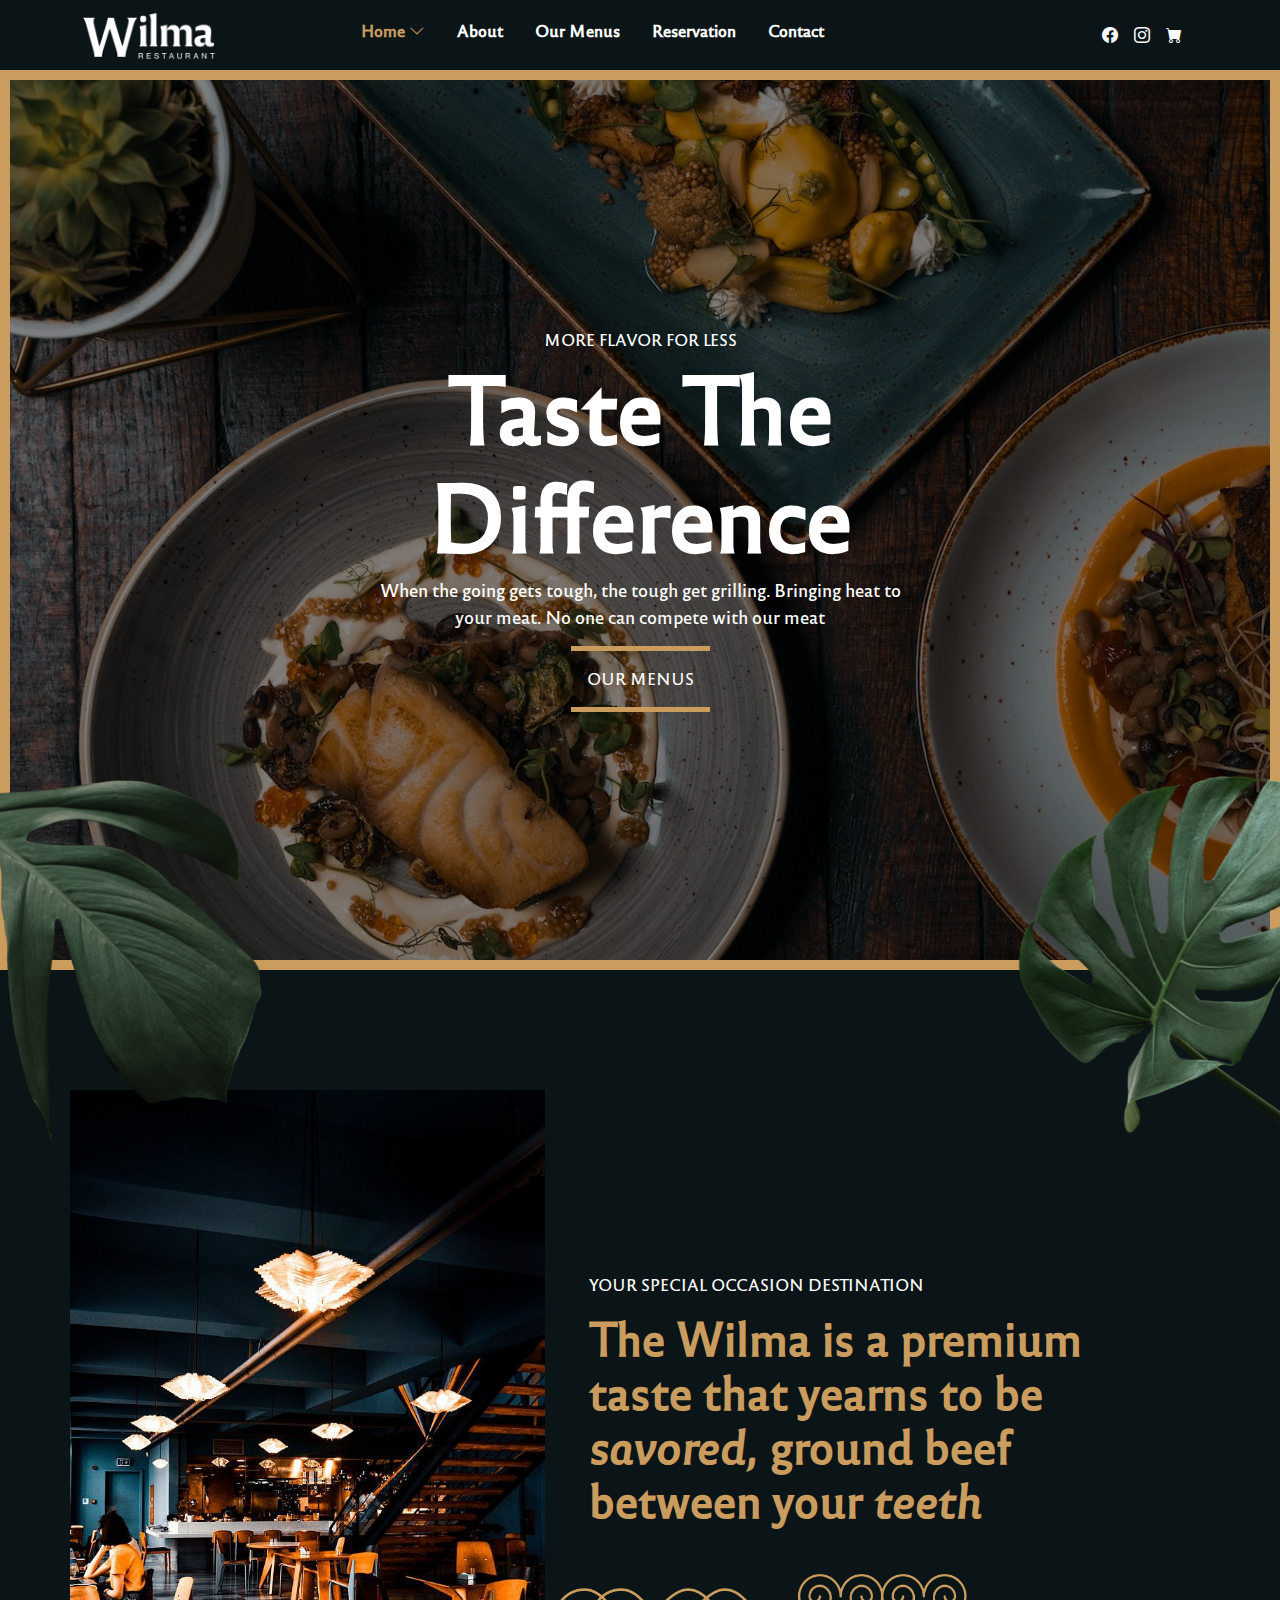
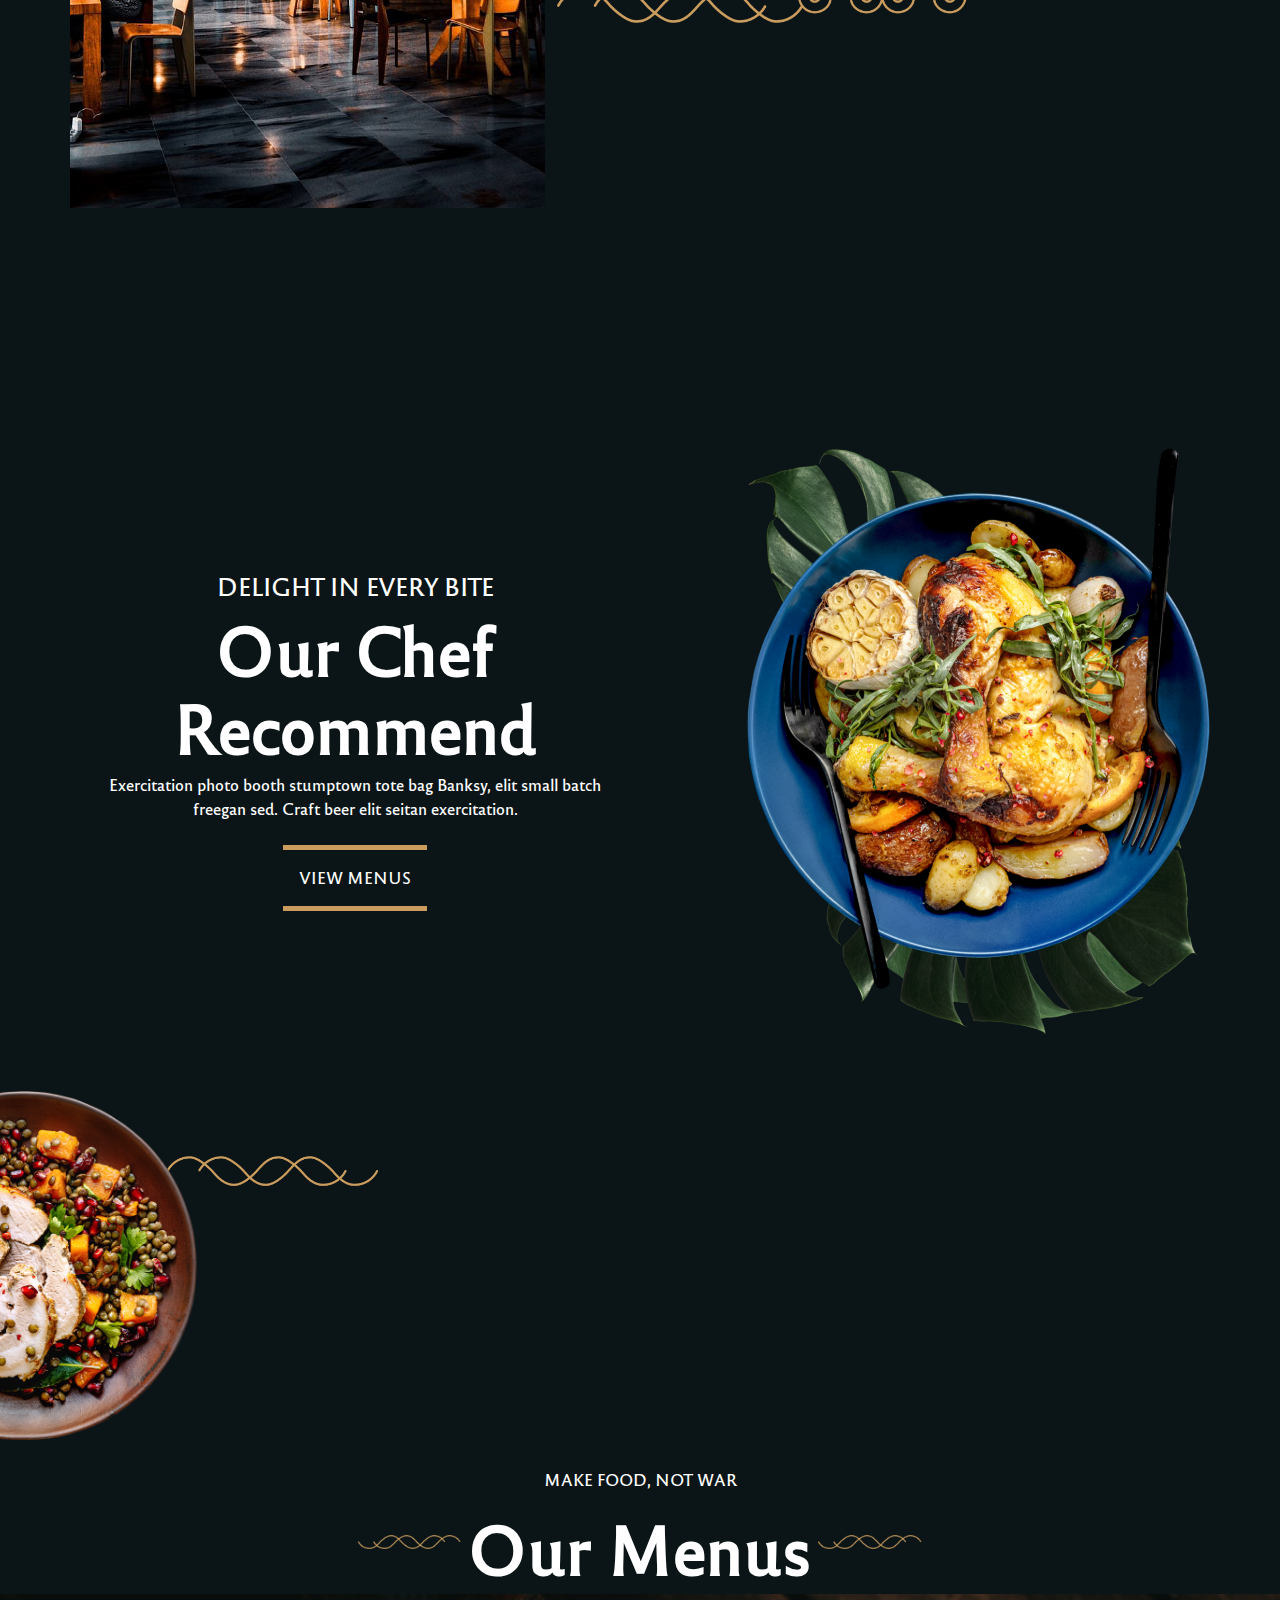
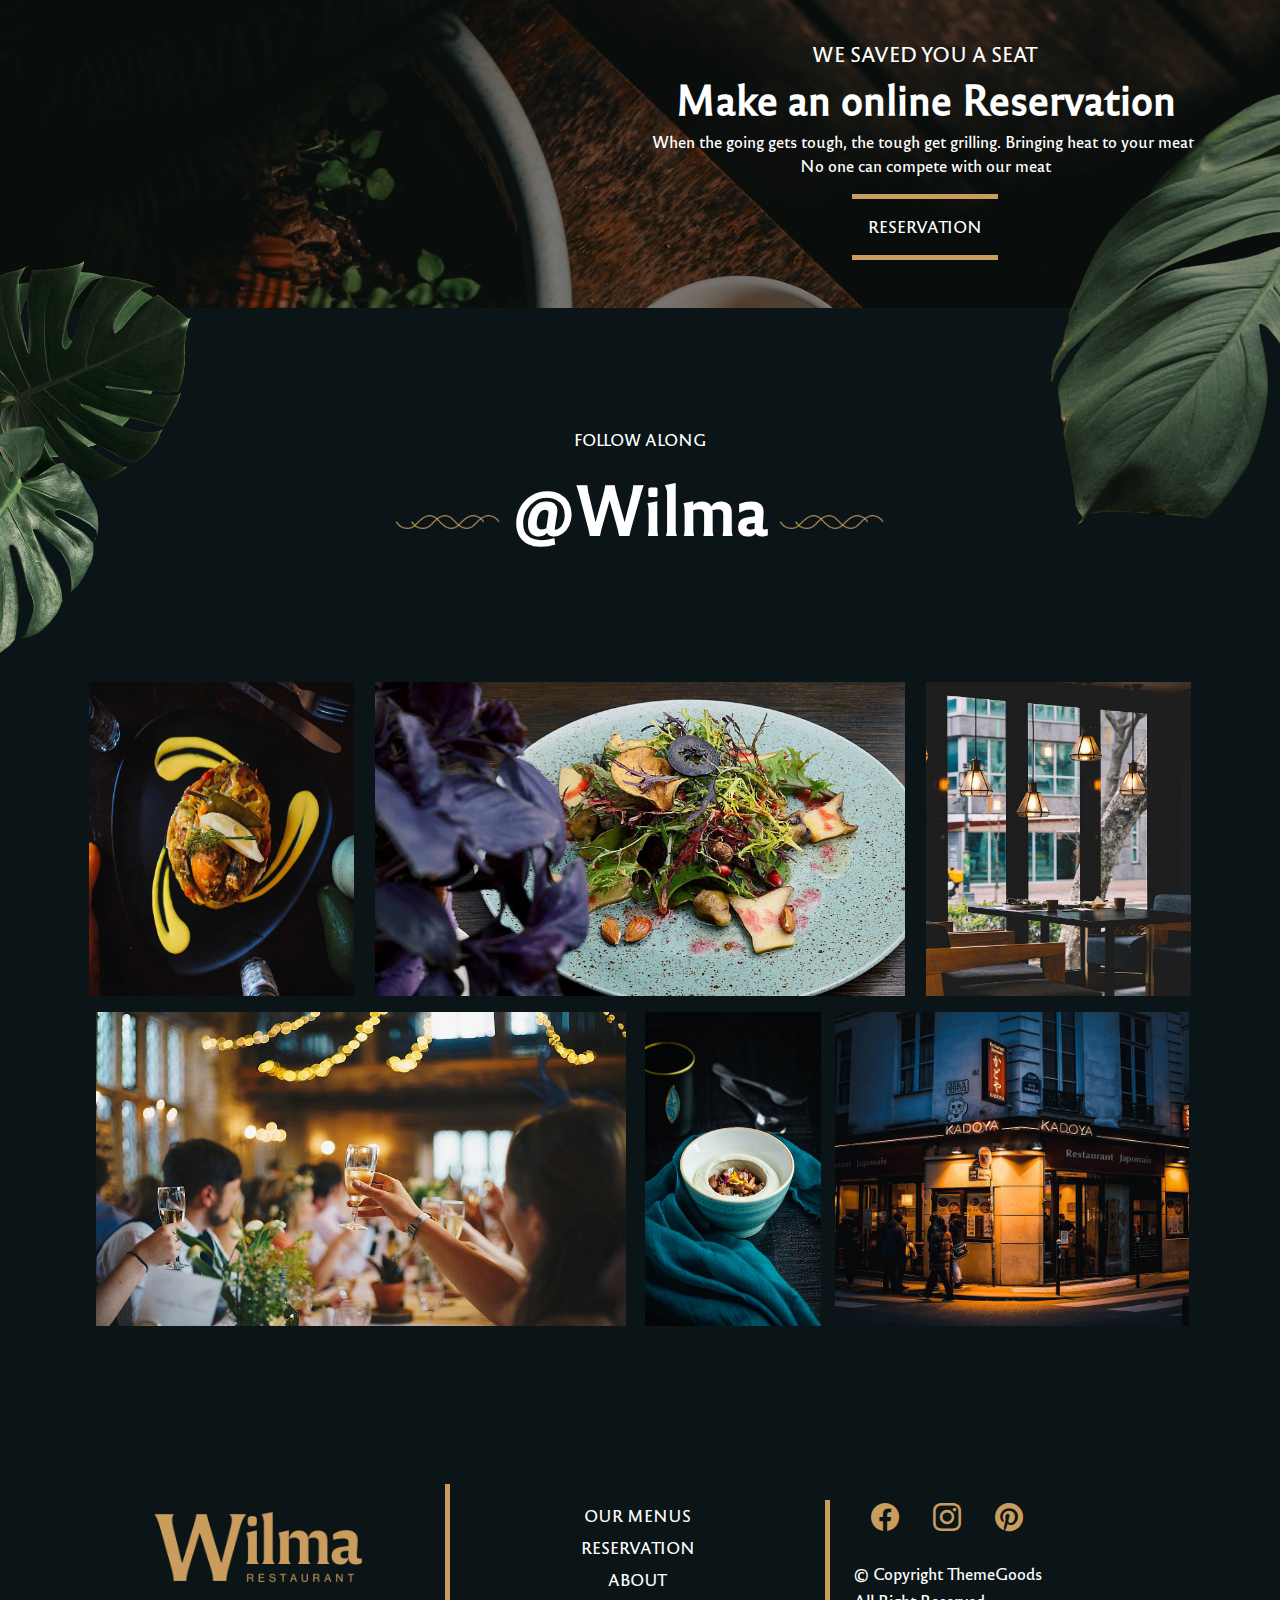
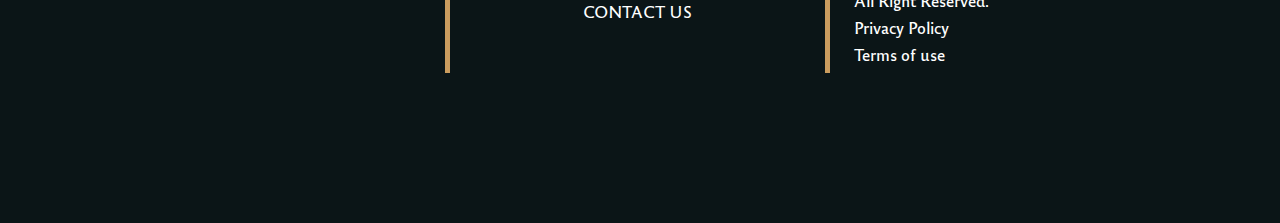
<file: index.html>
<!DOCTYPE html>
<html lang="en">
<head>
    <meta charset="UTF-8">
    <meta http-equiv="X-UA-Compatible" content="IE=edge">
    <meta name="viewport" content="width=device-width, initial-scale=1.0">
    <title>Home</title>

    <!-- Fonts -->
    <link href="css/fonts.css" rel="stylesheet" type="text/css" />

    <!-- Bootstrap Css -->
    <link href="css/bootstrap.min.css" rel="stylesheet" type="text/css"/>
	
	<!-- Bootstrap Icon-->
	<link href="css/bootstrap-icons.css" rel="stylesheet" type="text/css"/>
    
    <!-- Custome Css -->
    <link href="css/style.css" rel="stylesheet" type="text/css" />
</head>
<body class="bg-dark">
    <header>
        <div class="container position-relative">
            <div class="row align-items-center justify-content-between">
                <div class="logo col-2 col-lg-2 text-light">
                    <img src="images/logo-white.png" alt="logo"/>
                </div>
                <nav class="col text-light py-2 d-none d-xl-block d-lg-none">
                    <ul class="d-flex list-unstyled justify-content-center">
                        <li class="mx-3 mt-2 mega-dropdown">
							<a href="javascript:" class="text-decoration-none fw-bold text-primary">
								Home
								<i class="bi bi-chevron-down"></i>
							</a>
							<div class="mega-dropdown-menu position-absolute d-flex flex-wrap rounded col-12">
                                <div class="d-flex flex-wrap col-12 justify-content-around px-5 pt-5 pb-3">
                                    <div class="menu-1 col-2">
                                        <img src="images/img-1.jpg" width="100%" class="rounded" alt="img-1"/>
                                    </div>
                                    <div class="menu-1 col-2">
                                        <img src="images/img-2.jpg" width="100%" class="rounded" alt="img-2"/>
                                    </div>
                                    <div class="menu-1 col-2">
                                        <img src="images/img-3.jpg" width="100%" class="rounded" alt="img-3"/>
                                    </div>
                                    <div class="menu-1 col-2">
                                        <img src="images/img-4.jpg" width="100%" class="rounded" alt="img-4"/>
                                    </div>
                                    <div class="menu-1 col-2">
                                        <img src="images/img-5.jpg" width="100%" class="rounded" alt="img-5"/>
                                    </div>
                                </div>
                                <div class="d-flex flex-wrap col-12 justify-content-around px-5 pt-5 pb-3">
                                    <div class="menu-1 col-2">
                                        <img src="images/img-6.jpg" width="100%" class="rounded" alt="img-6"/>
                                    </div>
                                    <div class="menu-1 col-2">
                                        <img src="images/img-7.jpg" width="100%" class="rounded" alt="img-7"/>
                                    </div>
                                    <div class="menu-1 col-2">
                                        <img src="images/img-8.jpg" width="100%" class="rounded" alt="img-8"/>
                                    </div>
                                    <div class="menu-1 col-2">
                                        <img src="images/img-9.jpg" width="100%" class="rounded" alt="img-9"/>
                                    </div>
                                    <div class="menu-1 col-2">
                                        <img src="images/img-10.jpg" width="100%" class="rounded" alt="img-10"/>
                                    </div>
                                </div>
                                <div class="d-flex flex-wrap col-12 justify-content-around px-5 pt-5 pb-3">
                                    <div class="menu-1 col-2">
                                        <img src="images/img-11.jpg" width="100%" class="rounded" alt="img-11"/>
                                    </div>
                                    <div class="menu-1 col-2">
                                        <img src="images/img-12.jpg" width="100%" class="rounded" alt="img-12"/>
                                    </div>
                                    <div class="menu-1 col-2">
                                        <img src="images/img-13.jpg" width="100%" class="rounded" alt="img-13"/>
                                    </div>
                                    <div class="menu-1 col-2">
                                        <img src="images/img-14.jpg" width="100%" class="rounded" alt="img-14"/>
                                    </div>
                                    <div class="menu-1 col-2">
                                        <img src="images/img-15.jpg" width="100%" class="rounded" alt="img-15"/>
                                    </div>
                                </div>
                                <div class="d-flex flex-wrap col-12 justify-content-around px-5 pt-5 pb-3">
                                    <div class="menu-1 col-2">
                                        <img src="images/img-16.jpg" width="100%" class="rounded" alt="img-16"/>
                                    </div>
                                    <div class="menu-1 col-2">
                                        <img src="images/img-17.jpg" width="100%" class="rounded" alt="img-17"/>
                                    </div>
                                    <div class="menu-1 col-2">
                                        <img src="images/img-18.jpg" width="100%" class="rounded" alt="img-18"/>
                                    </div>
                                </div>
                            </div> 
						</li>
                        <li class="mx-3 mt-2">
							<a href="./pages/about.html" class="text-decoration-none fw-bold">
								About
							</a>
						</li>
                        <li class="mx-3 mt-2">
							<a href="javascript:" class="text-decoration-none fw-bold">
								Our Menus
							</a>
						</li>
                        <li class="mx-3 mt-2 dropdown">
							<a href="./pages/reservation.html" class="text-decoration-none fw-bold">
								Reservation
							</a>
							<!-- <ul class="dropdown-menu"> -->
								<!-- <li><a class="dropdown-item" href="#">Action</a></li> -->
								<!-- <li><a class="dropdown-item" href="#">Another action</a></li> -->
								<!-- <li><a class="dropdown-item" href="#">Something else here</a></li> -->
							<!-- </ul> -->
						</li>
                        <li class="mx-3 mt-2">
							<a href="./pages/contact.html" class="text-decoration-none fw-bold">
								Contact
							</a>
						</li>
                    </ul>
                </nav>
                <div class="social-icon col-4 col-sm-5 col-lg-3 text-light justify-content-end d-flex align-items-center">
					<i class="bi bi-facebook me-3"></i>
					<i class="bi bi-instagram me-3"></i>
					<i class="bi bi-cart-fill me-3"></i>
					<button class="btn text-white d-xl-none" type="button" data-bs-toggle="offcanvas" data-bs-target="#offcanvasRight" aria-controls="offcanvasRight">
					<i class="bi bi-list"></i>
					</button>
				</div>
				<div class="offcanvas offcanvas-end bg-dark" tabindex="-1" id="offcanvasRight" aria-labelledby="offcanvasRightLabel">
				<div class="offcanvas-header">
				<div class="col"></div>
				<button type="button" class="btn-close bg-white" data-bs-dismiss="offcanvas" aria-label="Close"></button>
				</div>
				<div class="offcanvas-body">
					<ul class="fw-bold list-unstyled">
						<li class="fs-2 py-2">
							<a href="javascript:;" class="text-decoration-none text-primary">
								Home
							</a>
						</li>
						<li class="fs-2 py-2">
							<a href="javascript:;" class="text-decoration-none text-white">
								About
							</a>
						</li>
						<li class="fs-2 py-2">
							<a href="javascript:;" class="text-decoration-none text-white">
								Our Menus
							</a>
						</li>
						<li class="fs-2 py-2">
							<a href="javascript:;" class="text-decoration-none text-white">
								Reservation
							</a>
						</li>
						<li class="fs-2 py-2">
							<a href="javascript:;" class="text-decoration-none text-white">
								Contact
							</a>
						</li>
					</ul>
				</div>
				</div>
				
            </div>
        </div>
    </header>
<!-- Banner-->
	<main>
		<section class="banner d-flex align-items-center position-relative">
			<div class="container">
				<div class="row">
					<div class="banner-content text-center">
						<span class="banner-tagline">
							MORE FLAVOR FOR LESS
						</span>
						<h1 class="fw-bold">
							Taste The
							<br/>
							Difference
						</h1>
						<p class="w-50 mx-auto">
							When the going gets tough, the tough get grilling. Bringing heat to your meat. No one can compete with our meat
						</p>
						<div class="button">
							<a href="javascript:;" class="text-decoration-none border-top border-bottom d-inline-block px-3 py-3">
								OUR MENUS
							</a>
						</div>
					</div>
				</div>
			</div>
			<div class="left-1 w-25  position-absolute top-100 translate-middle-y">
				<img src="images/left-leaf.png" alt="left-leaf" class="img-fluid"/>
			</div>
			<div class="right-1 w-25 position-absolute top-100 translate-middle-y">
				<img src="images/right-leaf.png" alt="right-leaf" class="img-fluid"/>
			</div>
				
		</section>
	</main>

<!--destination-->
<main>
    <section class="destination py-120">
        <div class="container">
            <div class="row align-items-center">
                <div class="col-5 p-0"> 
                    <img src="images/destination.jpg"  alt="destination" class="img-fluid"/>
                </div>
                <div class="col-6"> 
                    <div class="d-content p-0 ps-4">
                        <h2 class="text-white ps-2 mb-3">
                            YOUR SPECIAL OCCASION DESTINATION
                        </h2>
                        <h3 class="text-primary fw-bold ps-2 mb-5">
                            The Wilma is a premium taste that yearns to be
							<span class="fst-italic">
							savored,
							</span>
							ground beef between your 
							<span class="fst-italic">
							teeth
							</span>
                        </h3>
                    </div>
                    <div class="divider">
                        <img src="images/divider.png" alt="divider" class="w-75"/>
                    </div>
                </div>
            </div>
		</div>
    </section>
<!--Chef Recommend-->
		<section class="py-120 position-relative">
			<div class="container">
				<div class="row align-items-center justify-content-between">
					<div class="col-5 text-white col-sm-12 col-md-6">
						<div class="text-center">
							<h4>
								DELIGHT IN EVERY BITE
							</h4>
							<h1 class="fw-bolder fs-headding">
								Our Chef Recommend
							</h1>
							<p class="mb-4">
								Exercitation photo booth stumptown tote bag Banksy, elit small batch freegan sed. Craft beer elit seitan exercitation.
							</p>
							<div class="button">
							<a href="javascript:;" class="text-decoration-none border-top text-white border-bottom d-inline-block px-3 py-3">
								VIEW MENUS
							</a>
						</div>
						</div>
					</div>
					<div class="col-5 position-relative">
						<div class="delight-1">
							<img src="images/delight-2.png" alt="image-1" class="img-fluid" />
						</div>
						<div class="delight-2 top-0 position-absolute">
							<img src="images/delight-1.png" alt="image-2" class="img-fluid" />
						</div>
					</div>
				</div>
			</div>
			<div>
				<div class="col-6 devider-1 right-3 position-absolute">
					<img src="images/divider-1.png" alt="image-1" width="55%" />
				</div>
				<div class="col-6 delight-3 left-3 position-absolute">
					<img src="images/delight-3.png" alt="image-2" width="55%" />
				</div>
			</div>
			</div>
		</section>
		<br/>
		<br/>
		<br/>
		<br/>
		<br/>
		<br/>
		<br/>
		<br/>
		<br/>
		<br/>
		<br/>
		<br/>
		<br/>

<!--our menus-->
	<section class="our menus position-relative">
		<div class="container">
			<div class="row">
				<div class="col text-white">
					<div class="text-center ">
						<p>MAKE FOOD, NOT WAR</p>
						<h2 class="fw-bold fs-65">Our Menus</h2>
					</div>
				</div>
				<div class="left-leafff w-25 position-absolute translate-middle-y">
					<img src="images/sm-devider-1.png" alt="left-leaf" class="img-fluid" style="width:35%;"/>
				</div>
				<div class="right-leafff w-25 position-absolute  translate-middle-y">
					<img src="images/sm-devider-1.png" alt="right-leaf" class="img-fluid" style="width:35%;"/>
				</div>
			</div>
		</div>
	</section>
		
		
<!--Online-Reservation-->
		 <section class="online-rg py-5 position-relative">
			<div class="container">
				<div class="row">
					<div class="col"></div>
					<div class="col-6">
						<div class="text-center text-white	">
							<h5>
								WE SAVED YOU A SEAT
							</h4>
							<h1 class="fw-bolder">
								Make an online Reservation
							</h1>
							<p>
								When the going gets tough, the tough get grilling. Bringing heat to your meat. No one can compete with our meat
							</p>
							<div class="button">
								<a href="javascript:;" class="text-decoration-none border-top text-white border-bottom d-inline-block px-3 py-3">
								RESERVATION
								</a>
						</div>
					</div>
					<div class="left-2 w-25  position-absolute top-80">
						<img src="images/left-leaf-1.png" alt="left-leaf-1" class="img-fluid"/>
					</div>
					<div class="right-2 w-25 position-absolute top-100 translate-middle-y">
						<img src="images/right-leaf-1.png" alt="right-leaf-2" class="img-fluid"/>
					</div>
				</div>
			</div>
		</section>		
	</main>
	
<!--wilma-->
	<section class="wilma py-120 position-relative">
		<div class="container">
			<div class="row">
				<div class="col text-white">
					<div class="text-center ">
						<p>FOLLOW ALONG</p>
						<h2 class="fw-bold fs-65">@Wilma</h2>
					</div>
				</div>
				<div class="left-leaff w-25 position-absolute translate-middle-y">
					<img src="images/sm-devider-1.png" alt="left-leaf" class="img-fluid" style="width:35%;"/>
				</div>
				<div class="right-leaff w-25 position-absolute  translate-middle-y">
					<img src="images/sm-devider-1.png" alt="right-leaf" class="img-fluid" style="width:35%;"/>
				</div>
			</div>
		</div>
	</section>	
	
<!-- photo gallery-->
	<section>
		<div class="container">
			<div class="gallery row">
				<div class="col-12 gallery0 d-flex" >
					<div class="col-3 gallery-1 hii cover d-flex justify-content-center align-items-center">
					    <div class="overl">
						<img src="images/g-1.jpg" alt="g-1" class="img-fluid"/>
					    </div>
					</div>
					<div class="col-6 gallery-2 hii cover d-flex justify-content-center align-items-center">
					    <div class="overl">
						<img src="images/g-2.jpg" alt="g-2" class="img-fluid"/>
					    </div>
					</div>
                    <div class="col-3 gallery-3 hii cover d-flex justify-content-center align-items-center">
					    <div class="overl">
						<img src="images/g-3.jpg" alt="g-3" class="img-fluid"/>
					</div>
					</div>					
					
				</div>
			</div>
		</div>
	</section>


	<section>
		<div class="container">
			<div class="gallery row">
				<div class="col-12 d-flex">
					<div class="col-6 gallery-4 hii cover d-flex justify-content-center align-items-center">
					    <div class="overl">
						<img src="images/g-4.jpg" alt="g-4" class="img-fluid"/>
					    </div>
					</div>
					<div class="col-2 gallery-5 hii cover d-flex justify-content-center align-items-center">
					    <div class="overl">
						<img src="images/g-5.jpg" alt="g-5" class="img-fluid"/>
					    </div>
					</div>
					<div class="col-4 gallery-6 hii cover d-flex justify-content-center align-items-center">
					    <div class="overl">
						<img src="images/g-6.jpg" alt="g-6" class="img-fluid"/>
					</div>
				</div>
			</div>
		</div>
	</section>
		
	
	
	
	
<!-- Footer -->
	<footer class="text-white text-center text-lg-start">
		<div class="container py-150">
			<div class="row">
				<div class="col-4 mb-4 mb-md-0 text-center border-end">
					<img src="images/logo-gold.png" alt="delight-1" class="img-fluid" />
				</div>
				<div class="col-4 mb-4 mb-md-0 border-end mt-3">
					<ul class="list-unstyled text-center">
						<li class="p-1">
							<a href="#" class="text-decoration-none">OUR MENUS</a>
						</li>
						<li class="p-1">
							<a href="#" class="text-decoration-none">RESERVATION</a>
						</li>
						<li class="p-1">
							<a href="#" class="text-decoration-none">ABOUT</a>
						</li>
						<li class="p-1">
							<a href="#" class="text-decoration-none">CONTACT US</a>
						</li>
					</ul>
				</div>
				<div class="col-4 mb-4 mb-md-0 px-4">
					<ul class="list-unstyled d-flex">
						<li>
							<a class="btn btn-floating text-primary fs-3" href="#!" role="button"> 
								<i class="bi bi-facebook"></i>
							</a>
						</li>
						<li>
							<a class="btn btn-floating text-primary fs-3" href="#!" role="button"> 
								<i class="bi bi-instagram"></i>
							</a>
						</li>
						<li>
							<a class="btn btn-floating text-primary fs-3" href="#!" role="button"> 
								<i class="bi bi-pinterest"></i>
							</a>
						</li>
					</ul>
					<h4 class="fs-6">
						© Copyright ThemeGoods
					</h4>
					<h4 class="fs-6">
						All Right Reserved.
					</h4>
					<h4 class="fs-6">
						<a herf="#">Privacy Policy</a>
					</h4>
					<h4 class="fs-6">
						<a herf="#">Terms of use</a>
					</h4>
				</div>
			</div>
		</div>
	</footer>
	
	


   <script src="js/bootstrap.bundle.min.js" type="text/javascript"></script>

</body>
</html>
</file>
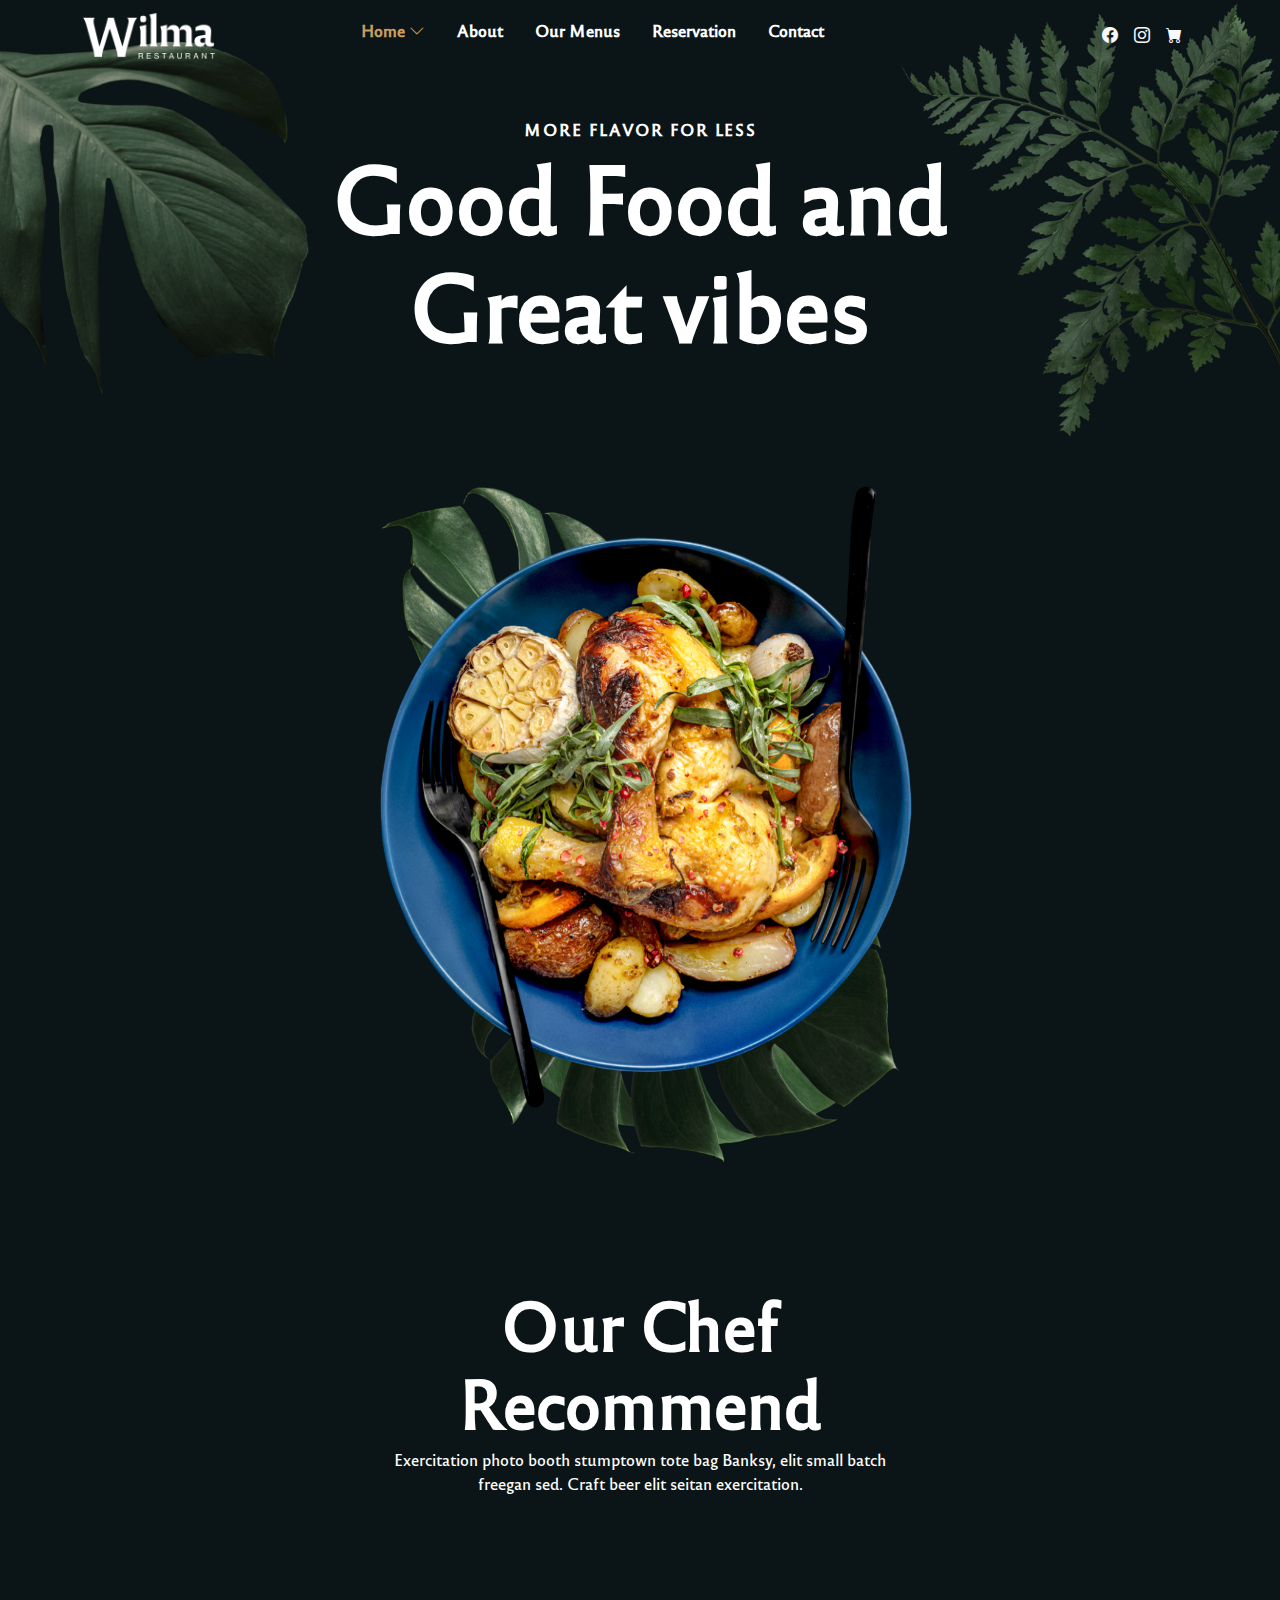
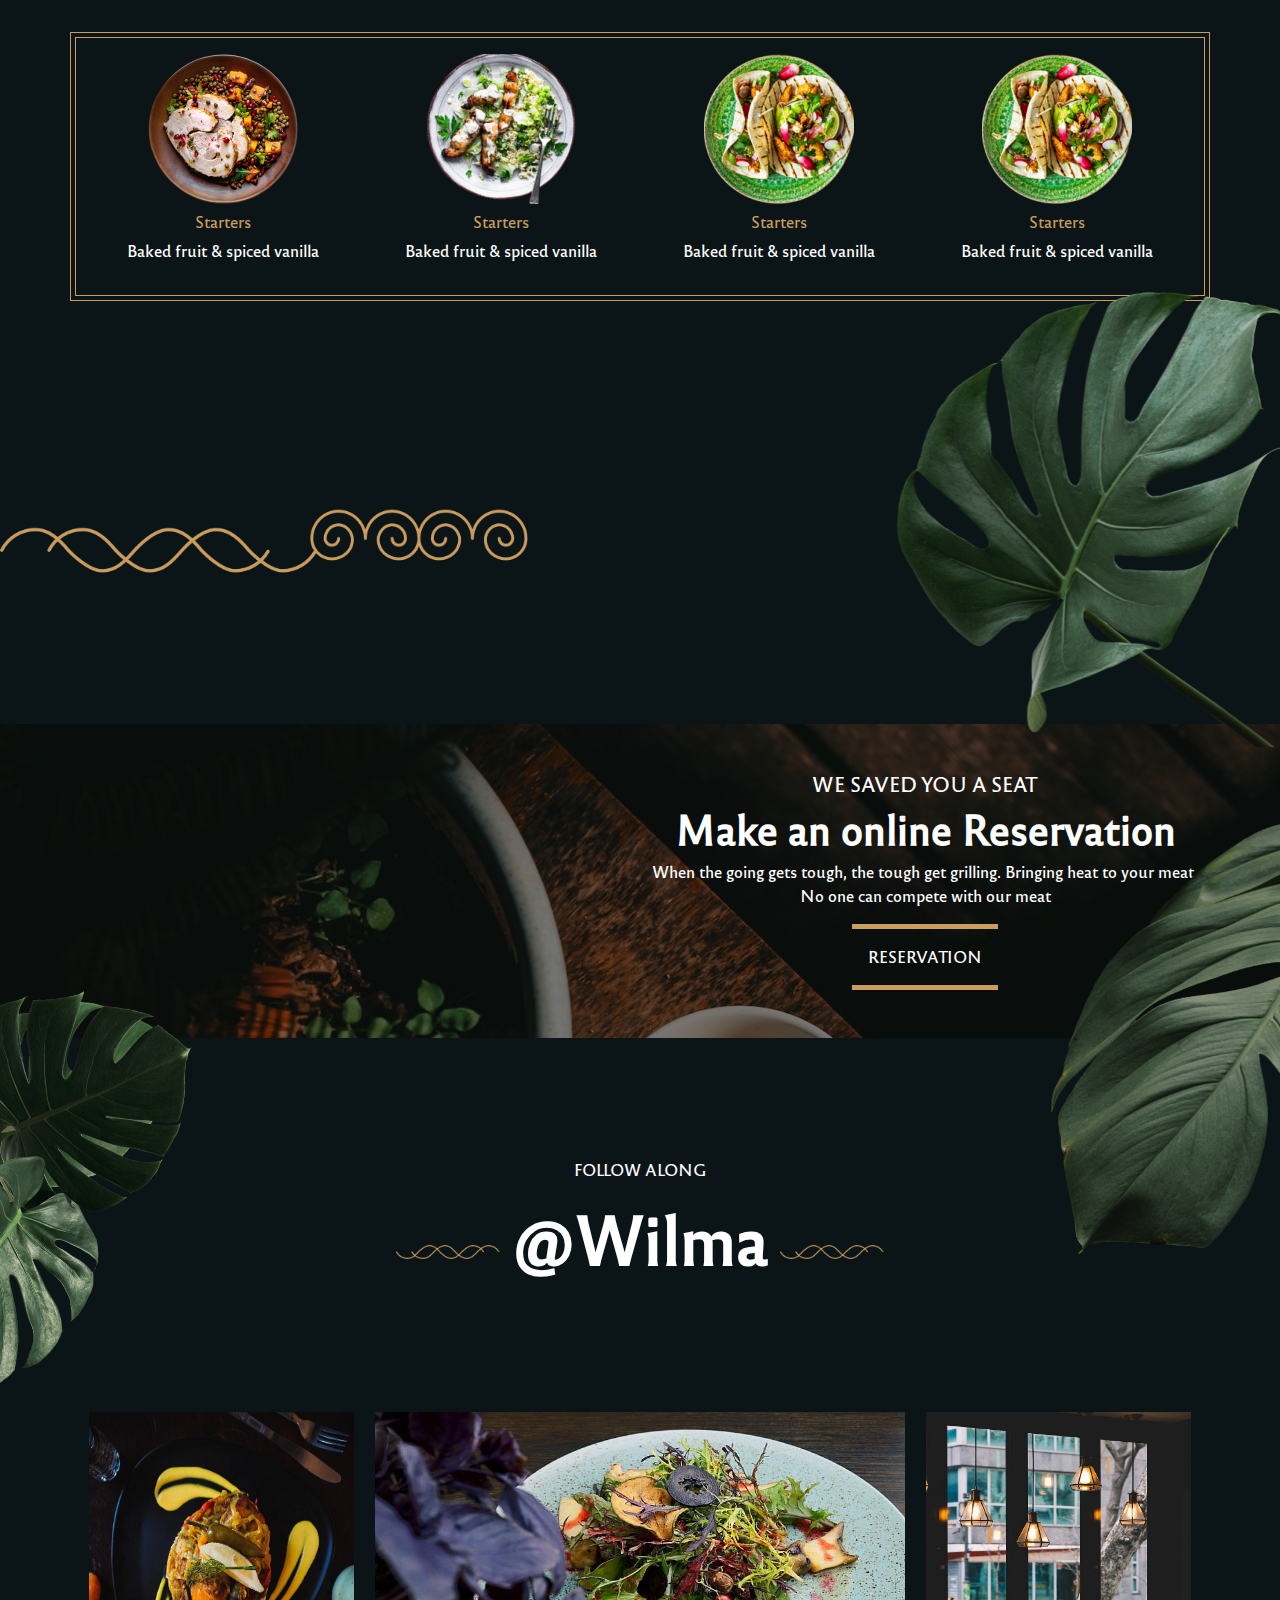
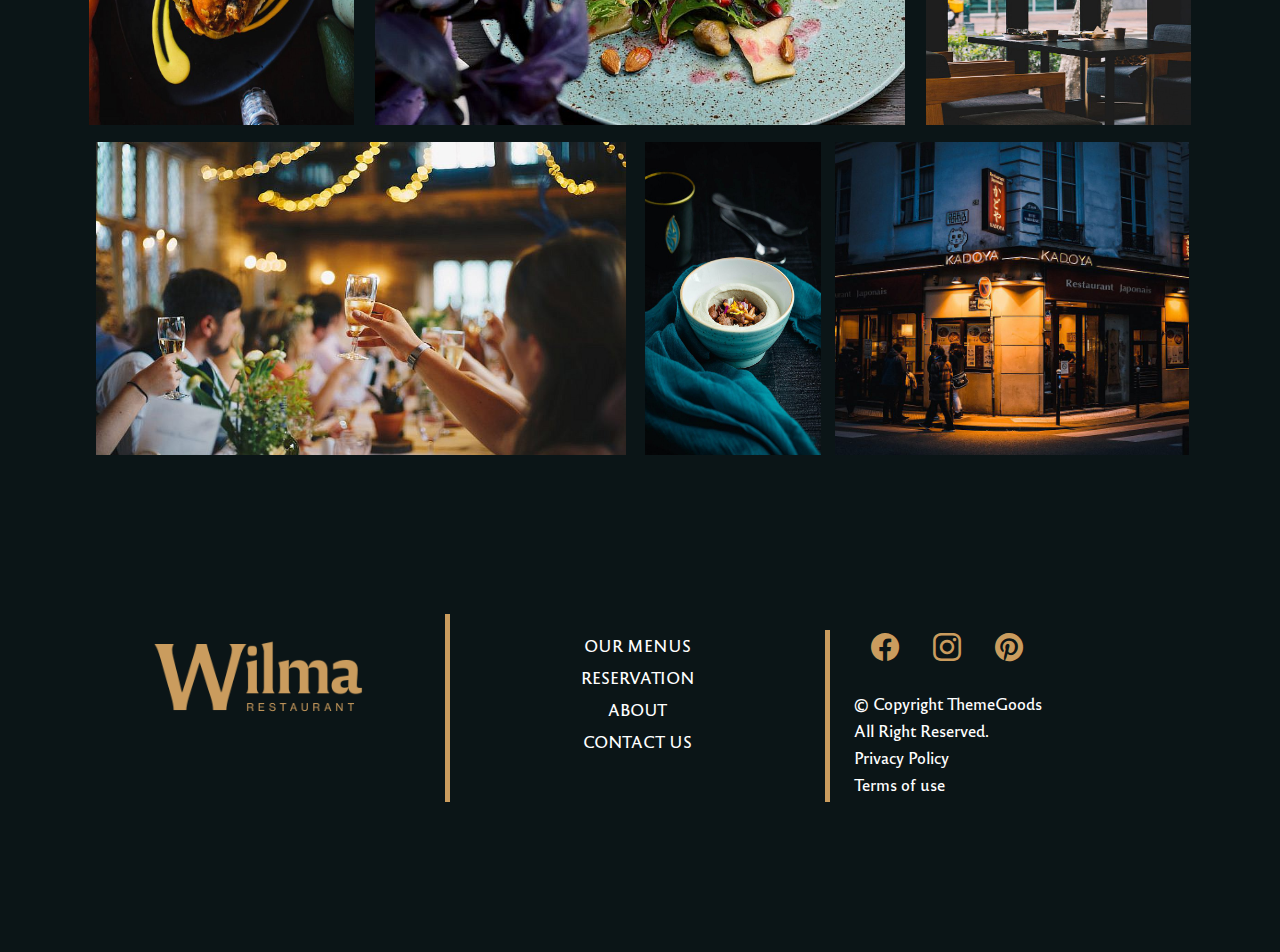
<file: pages/about.html>
<!DOCTYPE html>
<html lang="en">
<head>
    <meta charset="UTF-8">
    <meta http-equiv="X-UA-Compatible" content="IE=edge">
    <meta name="viewport" content="width=device-width, initial-scale=1.0">
    <title>About</title>

    <!-- Fonts -->
    <link href="../css/fonts.css" rel="stylesheet" type="text/css" />

    <!-- Bootstrap Css -->
    <link href="../css/bootstrap.min.css" rel="stylesheet" type="text/css"/>
	
	<!-- Bootstrap Icon-->
	<link href="../css/bootstrap-icons.css" rel="stylesheet" type="text/css"/>
    
    <!-- Custome Css -->
    <link href="../css/style.css" rel="stylesheet" type="text/css" />
</head>
<body class="bg-dark">
   <header>
        <div class="container position-relative">
            <div class="row align-items-center justify-content-between">
                <div class="logo col-2 col-lg-2 text-light">
                    <img src="../images/logo-white.png" alt="logo"/>
                </div>
                <nav class="col text-light py-2 d-none d-xl-block d-lg-none">
                    <ul class="d-flex list-unstyled justify-content-center">
                        <li class="mx-3 mt-2 mega-dropdown">
							<a href="../index.html" class="text-decoration-none fw-bold text-primary">
								Home
								<i class="bi bi-chevron-down"></i>
							</a>
							<div class="mega-dropdown-menu position-absolute d-flex flex-wrap rounded col-12">
                                <div class="d-flex flex-wrap col-12 justify-content-around px-5 pt-5 pb-3">
                                    <div class="menu-1 col-2">
                                        <img src="../images/img-1.jpg" width="100%" class="rounded" alt="img-1"/>
                                    </div>
                                    <div class="menu-1 col-2">
                                        <img src="../images/img-2.jpg" width="100%" class="rounded" alt="img-2"/>
                                    </div>
                                    <div class="menu-1 col-2">
                                        <img src="../images/img-3.jpg" width="100%" class="rounded" alt="img-3"/>
                                    </div>
                                    <div class="menu-1 col-2">
                                        <img src="../images/img-4.jpg" width="100%" class="rounded" alt="img-4"/>
                                    </div>
                                    <div class="menu-1 col-2">
                                        <img src="../images/img-5.jpg" width="100%" class="rounded" alt="img-5"/>
                                    </div>
                                </div>
                                <div class="d-flex flex-wrap col-12 justify-content-around px-5 pt-5 pb-3">
                                    <div class="menu-1 col-2">
                                        <img src="../images/img-6.jpg" width="100%" class="rounded" alt="img-6"/>
                                    </div>
                                    <div class="menu-1 col-2">
                                        <img src="../images/img-7.jpg" width="100%" class="rounded" alt="img-7"/>
                                    </div>
                                    <div class="menu-1 col-2">
                                        <img src="../images/img-8.jpg" width="100%" class="rounded" alt="img-8"/>
                                    </div>
                                    <div class="menu-1 col-2">
                                        <img src="../images/img-9.jpg" width="100%" class="rounded" alt="img-9"/>
                                    </div>
                                    <div class="menu-1 col-2">
                                        <img src="../images/img-10.jpg" width="100%" class="rounded" alt="img-10"/>
                                    </div>
                                </div>
                                <div class="d-flex flex-wrap col-12 justify-content-around px-5 pt-5 pb-3">
                                    <div class="menu-1 col-2">
                                        <img src="../images/img-11.jpg" width="100%" class="rounded" alt="img-11"/>
                                    </div>
                                    <div class="menu-1 col-2">
                                        <img src="../images/img-12.jpg" width="100%" class="rounded" alt="img-12"/>
                                    </div>
                                    <div class="menu-1 col-2">
                                        <img src="../images/img-13.jpg" width="100%" class="rounded" alt="img-13"/>
                                    </div>
                                    <div class="menu-1 col-2">
                                        <img src="../images/img-14.jpg" width="100%" class="rounded" alt="img-14"/>
                                    </div>
                                    <div class="menu-1 col-2">
                                        <img src="../images/img-15.jpg" width="100%" class="rounded" alt="img-15"/>
                                    </div>
                                </div>
                                <div class="d-flex flex-wrap col-12 justify-content-around px-5 pt-5 pb-3">
                                    <div class="menu-1 col-2">
                                        <img src="../images/img-16.jpg" width="100%" class="rounded" alt="img-16"/>
                                    </div>
                                    <div class="menu-1 col-2">
                                        <img src="../images/img-17.jpg" width="100%" class="rounded" alt="img-17"/>
                                    </div>
                                    <div class="menu-1 col-2">
                                        <img src="../images/img-18.jpg" width="100%" class="rounded" alt="img-18"/>
                                    </div>
                                </div>
                            </div> 
						</li>
                        <li class="mx-3 mt-2">
							<a href="javascript:" class="text-decoration-none fw-bold">
								About
							</a>
						</li>
                        <li class="mx-3 mt-2">
							<a href="javascript:" class="text-decoration-none fw-bold">
								Our Menus
							</a>
						</li>
                        <li class="mx-3 mt-2 dropdown">
							<a href="reservation.html" class="text-decoration-none fw-bold dropdown">
								Reservation
							</a>
							<ul class="dropdown-menu">
								<li><a class="dropdown-item" href="#">Action</a></li>
								<li><a class="dropdown-item" href="#">Another action</a></li>
								<li><a class="dropdown-item" href="#">Something else here</a></li>
							</ul>
						</li>
                        <li class="mx-3 mt-2">
							<a href="contact.html" class="text-decoration-none fw-bold">
								Contact
							</a>
						</li>
                    </ul>
                </nav>
                 <div class="social-icon col-4 col-sm-5 col-lg-3 text-light justify-content-end d-flex align-items-center">
					<i class="bi bi-facebook me-3"></i>
					<i class="bi bi-instagram me-3"></i>
					<i class="bi bi-cart-fill me-3"></i>
					<button class="btn text-white d-xl-none" type="button" data-bs-toggle="offcanvas" data-bs-target="#offcanvasRight" aria-controls="offcanvasRight">
					<i class="bi bi-list"></i>
					</button>
				</div>
				<div class="offcanvas offcanvas-end bg-dark" tabindex="-1" id="offcanvasRight" aria-labelledby="offcanvasRightLabel">
				<div class="offcanvas-header">
				<div class="col"></div>
				<button type="button" class="btn-close bg-white" data-bs-dismiss="offcanvas" aria-label="Close"></button>
				</div>
				<div class="offcanvas-body">
					<ul class="fw-bold list-unstyled">
						<li class="fs-2 py-2">
							<a href="javascript:;" class="text-decoration-none text-primary">
								Home
							</a>
						</li>
						<li class="fs-2 py-2">
							<a href="javascript:;" class="text-decoration-none text-white">
								About
							</a>
						</li>
						<li class="fs-2 py-2">
							<a href="javascript:;" class="text-decoration-none text-white">
								Our Menus
							</a>
						</li>
						<li class="fs-2 py-2">
							<a href="javascript:;" class="text-decoration-none text-white">
								Reservation
							</a>
						</li>
						<li class="fs-2 py-2">
							<a href="javascript:;" class="text-decoration-none text-white">
								Contact
							</a>
						</li>
					</ul>
				</div>
            </div>
        </div>
    </header>

<!-- main-content-->
	<main>
		<section class="d-flex align-items-center position-relative">
			<div class="container">
				<div class="row">
					<div class="text-center text-white mt-5">
						<span class="l-s fw-bold ">
							MORE FLAVOR FOR LESS
						</span>
						<h1 class="fs-90 fw-bold">
							Good Food and
							<br/>
							Great vibes
						</h1>
					</div>
				</div>
			</div>
			<div class="left-4 position-absolute top-50 translate-middle-y">
				<img src="../images/left-leaf-2.png" alt="left-leaf-2" width="65%"/>
			</div>
			<div class="right-4 position-absolute  translate-middle-y">
				<img src="../images/right-leaf-2.png" alt="right-leaf-2" width="70%"/>
			</div>
		</section>
	</main>	
	
<!-- images-section-->
<main>
	<section class="py-120 align-items-center position-relative">
		<div class="conatainer">
			<div class="row">
				<div class="col-5 mx-auto position-relative right">
					<div class="image-1 mx-auto">
						<img src="../images/delight-2.png" alt="image-1" class="img-fluid" />
					</div>
					<div class="image-2 top-0 position-absolute">
						<img src="../images/delight-1.png" alt="image-2" class="img-fluid"/>
					</div>
				</div>
			</div>
		</div>
	</section>
</main>

<!-- recommend-->
	<section>
		<div class="container">
			<div class="row">
				<div class="col text-white">
					<div class="text-center ">
						<h2 class="fs-headding fw-bold">Our Chef </br> Recommend</h2>
						<p>Exercitation photo booth stumptown tote bag Banksy, elit small batch  </br> freegan sed. Craft beer elit seitan exercitation.</p>
					</div>
				</div>
			</div>
		</div>
	</section>

<!--items-->
<main>
	<section class=" items py-120 align-items-center position-relative">
		<div class="container">
			<div class="row border py-1 ps-1 pe-1">
				<div class="border d-flex py-3 px-2">
					<div class="col-3 text-white">
						<div class="text-center">
							<img src="../images/item-1.png" alt="item-1" class="img-fluid"/>
							<h6 class="text-primary mt-2">Starters</h6>
							<p>Baked fruit & spiced vanilla</p>
						</div>
					</div>
					<div class="col-3 text-white">
					<div class="text-center ">
						<img src="../images/item-2.png" alt="item-2" class="img-fluid"/>
						<h6 class="text-primary mt-2">Starters</h6>
						<p>Baked fruit & spiced vanilla</p>
					</div>
				</div>
				<div class="col-3 text-white">
					<div class="text-center ">
						<img src="../images/item-3.png" alt="item-3" class="img-fluid"/>
							<h6 class="text-primary mt-2">Starters</h6>
							<p>Baked fruit & spiced vanilla</p>
					</div>
				</div>
				<div class="col-3 text-white">
					<div class="text-center ">
						<img src="../images/item-3.png" alt="item-4" class="img-fluid"/>
						<h6 class="text-primary mt-2">Starters</h6>
						<p>Baked fruit & spiced vanilla</p>
					</div>
				</div>
			</div>
		</div>
	</section>
	
	
	<section class="wrapper py-120">
		<div class="justify-content-between position-relative ">
			<div class="col-6 left-5 translate-middle-y">
				<img src="../images/divider-2.png" alt="image-1" width="55%" style="left:0%";/>
			</div>	
			<div class="w-50 col-6 about-right-5 translate-middle-y position-absolute"  style="left:70%; top: -35%;">
				<img src="../images/right-leaf-3.png" alt="right-leaf" class="img-fluid"/>			
			</div>
		</div>
	</section>
</main>

<!--Online-Reservation-->	
		<section class="online-rg p-350 py-5 position-relative">
			<div class="container">
				<div class="row">
					<div class="col"></div>
					<div class="col-6">
						<div class="text-center text-white	">
							<h5>
								WE SAVED YOU A SEAT
							</h4>
							<h1 class="fw-bolder">
								Make an online Reservation
							</h1>
							<p>
								When the going gets tough, the tough get grilling. Bringing heat to your meat. No one can compete with our meat
							</p>
							<div class="button">
								<a href="javascript:;" class="text-decoration-none border-top text-white border-bottom d-inline-block px-3 py-3">
								RESERVATION
								</a>
						</div>
					</div>
					<div class="left-2 w-25  position-absolute top-80">
						<img src="../images/left-leaf-1.png" alt="left-leaf-1" class="img-fluid"/>
					</div>
					<div class="right-2 w-25 position-absolute top-100 translate-middle-y">
						<img src="../images/right-leaf-1.png" alt="right-leaf-2" class="img-fluid"/>
					</div>
				</div>
			</div>
		</section>		
		
<!--wilma-->
	<section class="wilma py-120 position-relative">
		<div class="container">
			<div class="row">
				<div class="col text-white">
					<div class="text-center ">
						<p>FOLLOW ALONG</p>
						<h2 class="fw-bold fs-65">@Wilma</h2>
					</div>
				</div>
				<div class="left-leaff w-25 position-absolute translate-middle-y">
					<img src="../images/sm-devider-1.png" alt="left-leaf" class="img-fluid" style="width:35%;"/>
				</div>
				<div class="right-leaff w-25 position-absolute  translate-middle-y">
					<img src="../images/sm-devider-1.png" alt="right-leaf" class="img-fluid" style="width:35%;"/>
				</div>
			</div>
		</div>
	</section>	
	
<!-- photo gallery-->
	<section>
		<div class="container">
			<div class="gallery row">
				<div class="col-12 gallery0 d-flex" >
					<div class="col-3 gallery-1 hii cover d-flex justify-content-center align-items-center">
					    <div class="overl">
						<img src="../images/g-1.jpg" alt="g-1" class="img-fluid"/>
					    </div>
					</div>
					<div class="col-6 gallery-2 hii cover d-flex justify-content-center align-items-center">
					    <div class="overl">
						<img src="../images/g-2.jpg" alt="g-2" class="img-fluid"/>
					    </div>
					</div>
                    <div class="col-3 gallery-3 hii cover d-flex justify-content-center align-items-center">
					    <div class="overl">
						<img src="../images/g-3.jpg" alt="g-3" class="img-fluid"/>
					</div>
					</div>					
					
				</div>
			</div>
		</div>
	</section>


	<section>
		<div class="container">
			<div class="gallery row">
				<div class="col-12 d-flex">
					<div class="col-6 gallery-4 hii cover d-flex justify-content-center align-items-center">
					    <div class="overl">
						<img src="../images/g-4.jpg" alt="g-4" class="img-fluid"/>
					    </div>
					</div>
					<div class="col-2 gallery-5 hii cover d-flex justify-content-center align-items-center">
					    <div class="overl">
						<img src="../images/g-5.jpg" alt="g-5" class="img-fluid"/>
					    </div>
					</div>
					<div class="col-4 gallery-6 hii cover d-flex justify-content-center align-items-center">
					    <div class="overl">
						<img src="../images/g-6.jpg" alt="g-6" class="img-fluid"/>
					</div>
				</div>
			</div>
		</div>
	</section>		
		


<!-- Footer -->
	<footer class="text-white text-center text-lg-start">
		<div class="container py-150">
			<div class="row">
				<div class="col-4 mb-4 mb-md-0 text-center border-end">
					<img src="../images/logo-gold.png" alt="delight-1" class="img-fluid" />
				</div>
				<div class="col-4 mb-4 mb-md-0 border-end mt-3">
					<ul class="list-unstyled text-center">
						<li class="p-1">
							<a href="#" class="text-decoration-none">OUR MENUS</a>
						</li>
						<li class="p-1">
							<a href="#" class="text-decoration-none">RESERVATION</a>
						</li>
						<li class="p-1">
							<a href="#" class="text-decoration-none">ABOUT</a>
						</li>
						<li class="p-1">
							<a href="#" class="text-decoration-none">CONTACT US</a>
						</li>
					</ul>
				</div>
				<div class="col-4 mb-4 mb-md-0 px-4">
					<ul class="list-unstyled d-flex">
						<li>
							<a class="btn btn-floating text-primary fs-3" href="#!" role="button"> 
								<i class="bi bi-facebook"></i>
							</a>
						</li>
						<li>
							<a class="btn btn-floating text-primary fs-3" href="#!" role="button"> 
								<i class="bi bi-instagram"></i>
							</a>
						</li>
						<li>
							<a class="btn btn-floating text-primary fs-3" href="#!" role="button"> 
								<i class="bi bi-pinterest"></i>
							</a>
						</li>
					</ul>
					<h4 class="fs-6">
						© Copyright ThemeGoods
					</h4>
					<h4 class="fs-6">
						All Right Reserved.
					</h4>
					<h4 class="fs-6">
						<a herf="#">Privacy Policy</a>
					</h4>
					<h4 class="fs-6">
						<a herf="#">Terms of use</a>
					</h4>
				</div>
			</div>
		</div>
	</footer>

   <script src="../js/bootstrap.bundle.min.js" type="text/javascript"></script>

</body>
</html>
</file>
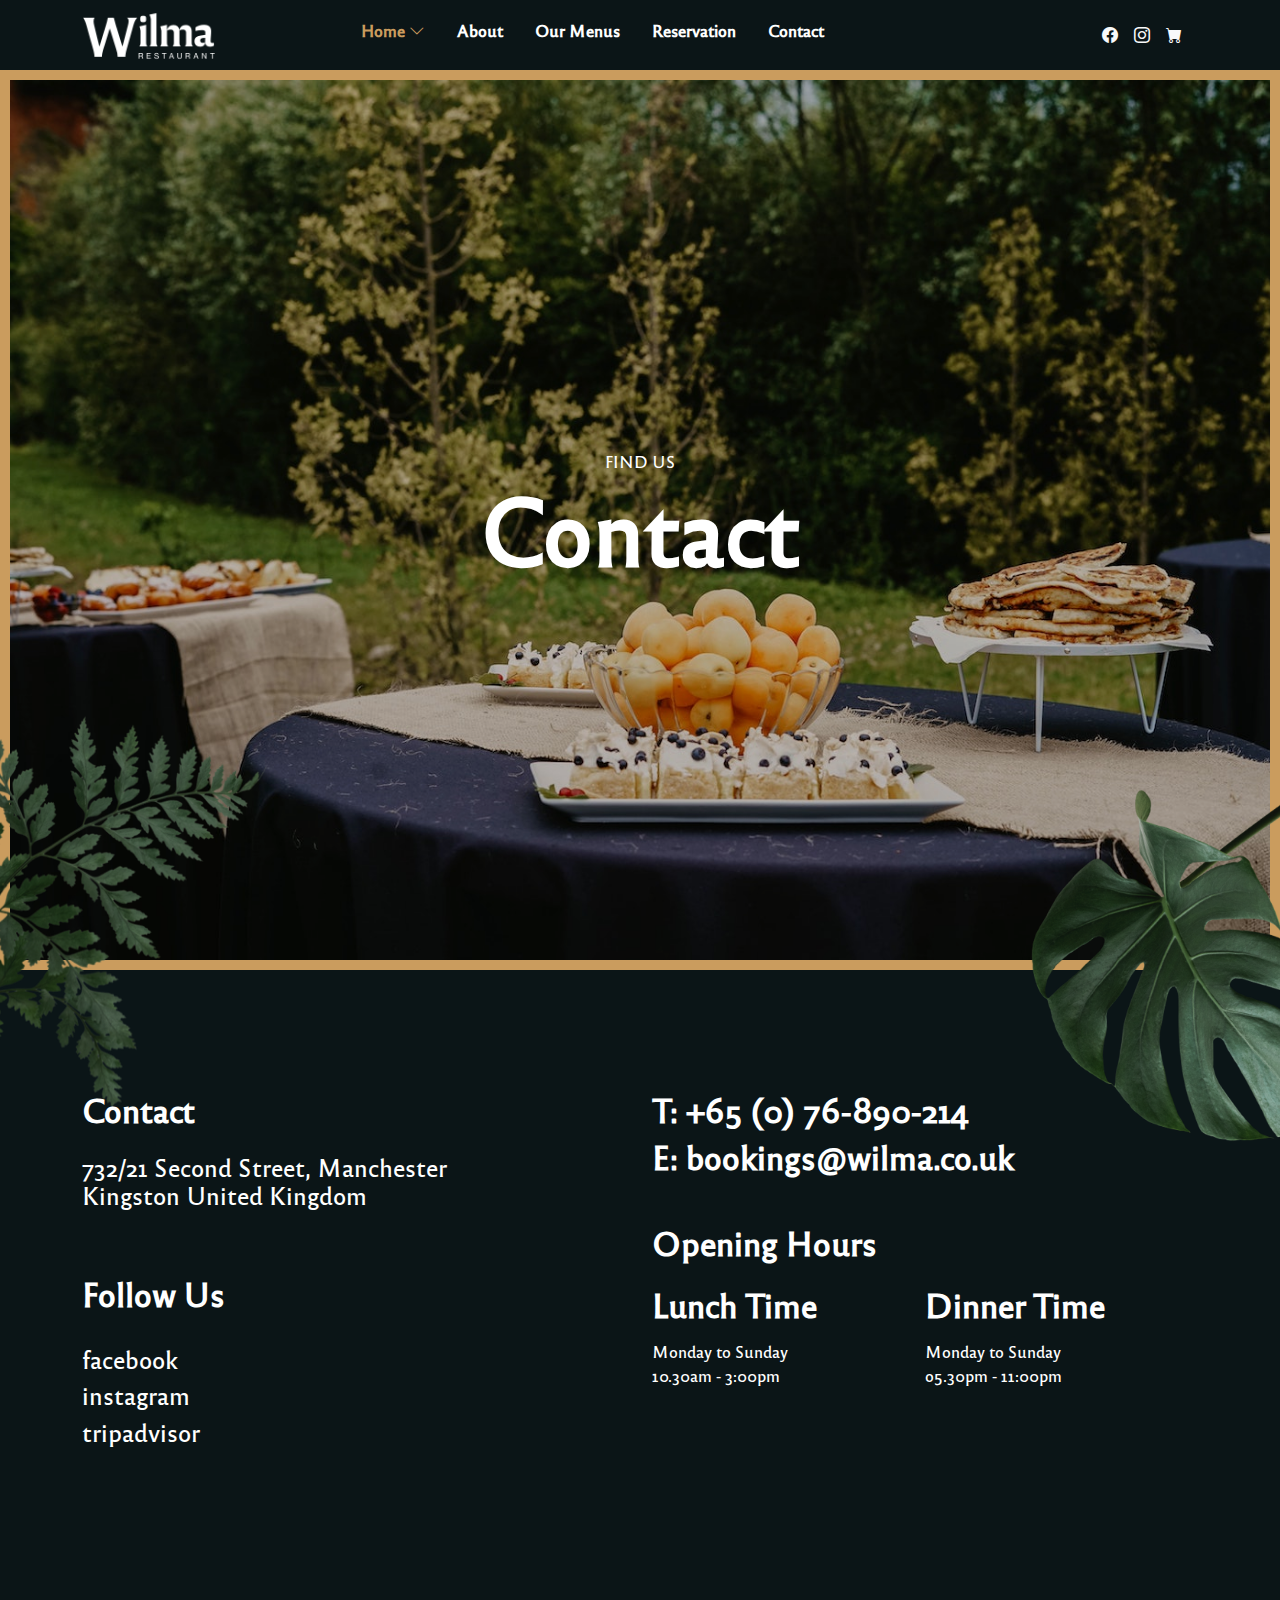
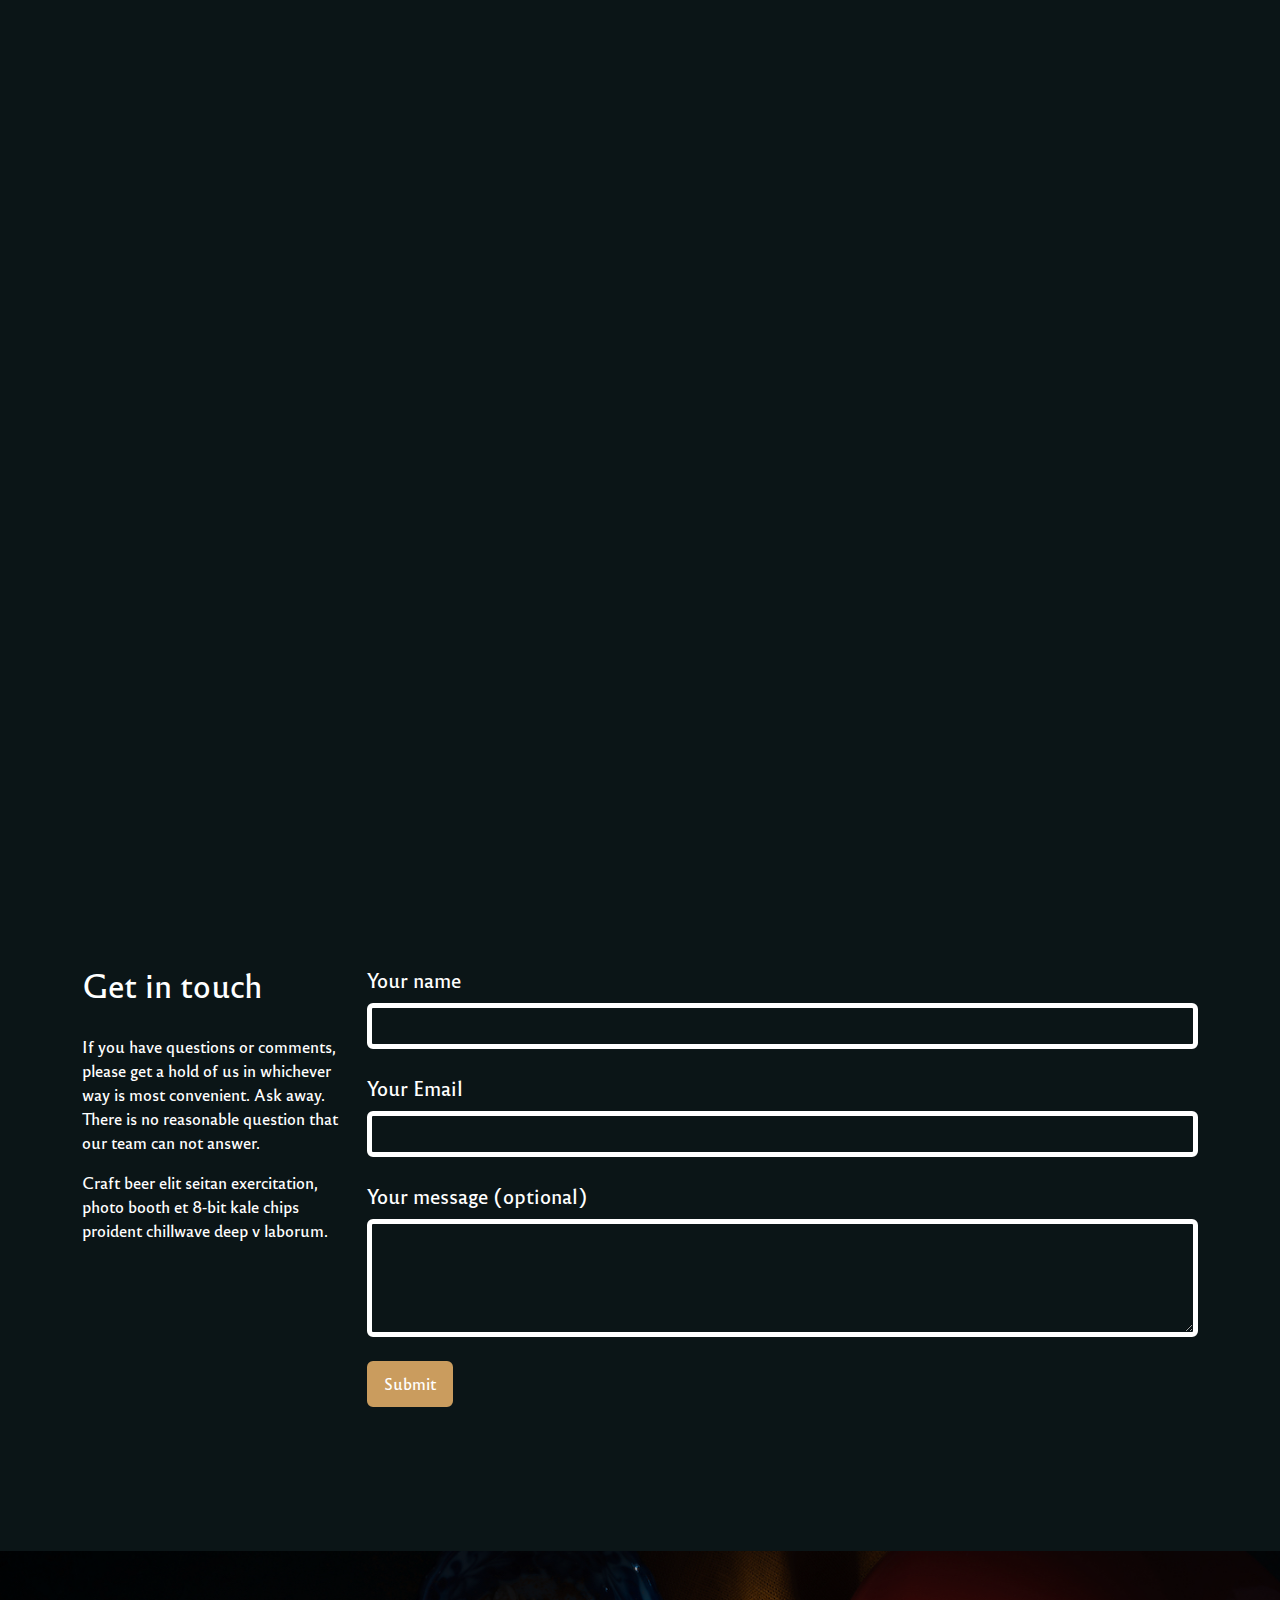
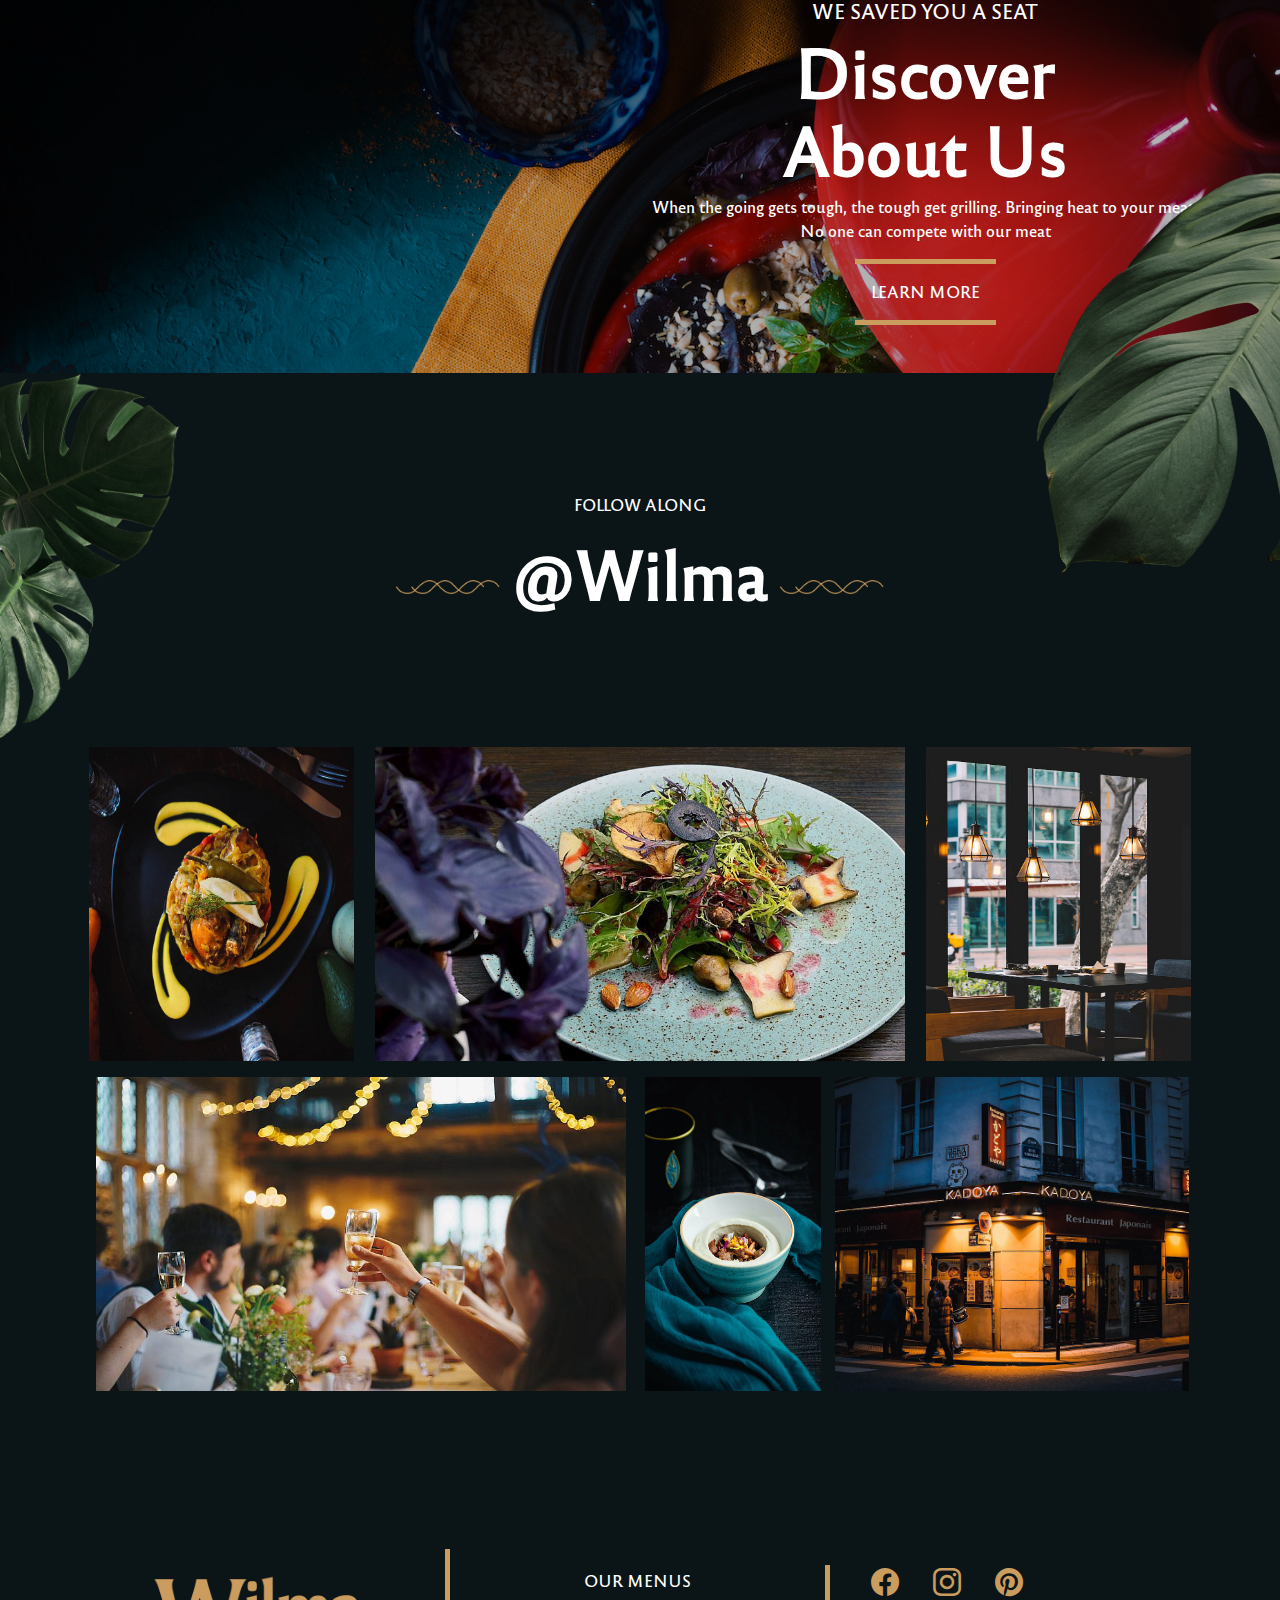
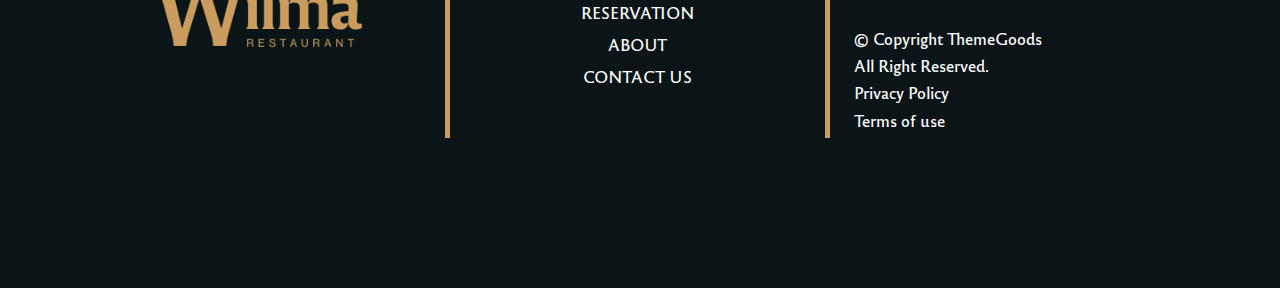
<file: pages/contact.html>
<!DOCTYPE html>
<html lang="en">
<head>
    <meta charset="UTF-8">
    <meta http-equiv="X-UA-Compatible" content="IE=edge">
    <meta name="viewport" content="width=device-width, initial-scale=1.0">
    <title>Contact</title>

    <!-- Fonts -->
    <link href="../css/fonts.css" rel="stylesheet" type="text/css" />

    <!-- Bootstrap Css -->
    <link href="../css/bootstrap.min.css" rel="stylesheet" type="text/css"/>
	
	<!-- Bootstrap Icon-->
	<link href="../css/bootstrap-icons.css" rel="stylesheet" type="text/css"/>
    
    <!-- Custome Css -->
    <link href="../css/style.css" rel="stylesheet" type="text/css" />
</head>

<body class="bg-dark">
   <header>
        <div class="container position-relative">
            <div class="row align-items-center justify-content-between">
                <div class="logo col-2 col-lg-2 text-light">
                    <img src="../images/logo-white.png" alt="logo"/>
                </div>
                <nav class="col text-light py-2 d-none d-xl-block d-lg-none">
                    <ul class="d-flex list-unstyled justify-content-center">
                        <li class="mx-3 mt-2 mega-dropdown">
							<a href="../index.html" class="text-decoration-none fw-bold text-primary">
								Home
								<i class="bi bi-chevron-down"></i>
							</a>
							<div class="mega-dropdown-menu position-absolute d-flex flex-wrap rounded col-12">
                                <div class="d-flex flex-wrap col-12 justify-content-around px-5 pt-5 pb-3">
                                    <div class="menu-1 col-2">
                                        <img src="../images/img-1.jpg" width="100%" class="rounded" alt="img-1"/>
                                    </div>
                                    <div class="menu-1 col-2">
                                        <img src="../images/img-2.jpg" width="100%" class="rounded" alt="img-2"/>
                                    </div>
                                    <div class="menu-1 col-2">
                                        <img src="../images/img-3.jpg" width="100%" class="rounded" alt="img-3"/>
                                    </div>
                                    <div class="menu-1 col-2">
                                        <img src="../images/img-4.jpg" width="100%" class="rounded" alt="img-4"/>
                                    </div>
                                    <div class="menu-1 col-2">
                                        <img src="../images/img-5.jpg" width="100%" class="rounded" alt="img-5"/>
                                    </div>
                                </div>
                                <div class="d-flex flex-wrap col-12 justify-content-around px-5 pt-5 pb-3">
                                    <div class="menu-1 col-2">
                                        <img src="../images/img-6.jpg" width="100%" class="rounded" alt="img-6"/>
                                    </div>
                                    <div class="menu-1 col-2">
                                        <img src="../images/img-7.jpg" width="100%" class="rounded" alt="img-7"/>
                                    </div>
                                    <div class="menu-1 col-2">
                                        <img src="../images/img-8.jpg" width="100%" class="rounded" alt="img-8"/>
                                    </div>
                                    <div class="menu-1 col-2">
                                        <img src="../images/img-9.jpg" width="100%" class="rounded" alt="img-9"/>
                                    </div>
                                    <div class="menu-1 col-2">
                                        <img src="../images/img-10.jpg" width="100%" class="rounded" alt="img-10"/>
                                    </div>
                                </div>
                                <div class="d-flex flex-wrap col-12 justify-content-around px-5 pt-5 pb-3">
                                    <div class="menu-1 col-2">
                                        <img src="../images/img-11.jpg" width="100%" class="rounded" alt="img-11"/>
                                    </div>
                                    <div class="menu-1 col-2">
                                        <img src="../images/img-12.jpg" width="100%" class="rounded" alt="img-12"/>
                                    </div>
                                    <div class="menu-1 col-2">
                                        <img src="../images/img-13.jpg" width="100%" class="rounded" alt="img-13"/>
                                    </div>
                                    <div class="menu-1 col-2">
                                        <img src="../images/img-14.jpg" width="100%" class="rounded" alt="img-14"/>
                                    </div>
                                    <div class="menu-1 col-2">
                                        <img src="../images/img-15.jpg" width="100%" class="rounded" alt="img-15"/>
                                    </div>
                                </div>
                                <div class="d-flex flex-wrap col-12 justify-content-around px-5 pt-5 pb-3">
                                    <div class="menu-1 col-2">
                                        <img src="../images/img-16.jpg" width="100%" class="rounded" alt="img-16"/>
                                    </div>
                                    <div class="menu-1 col-2">
                                        <img src="../images/img-17.jpg" width="100%" class="rounded" alt="img-17"/>
                                    </div>
                                    <div class="menu-1 col-2">
                                        <img src="../images/img-18.jpg" width="100%" class="rounded" alt="img-18"/>
                                    </div>
                                </div>
                            </div>
						</li>
                        <li class="mx-3 mt-2">
							<a href="about.html" class="text-decoration-none fw-bold">
								About
							</a>
						</li>
                        <li class="mx-3 mt-2">
							<a href="javascript:" class="text-decoration-none fw-bold">
								Our Menus
							</a>
						</li>
                        <li class="mx-3 mt-2 dropdown">
							<a href="reservation.html" class="text-decoration-none fw-bold" data-bs-toggle="dropdown">
								Reservation
							</a>
							<ul class="dropdown-menu">
								<li><a class="dropdown-item" href="#">Action</a></li>
								<li><a class="dropdown-item" href="#">Another action</a></li>
								<li><a class="dropdown-item" href="#">Something else here</a></li>
							</ul>
						</li>
                        <li class="mx-3 mt-2">
							<a href="javascript:" class="text-decoration-none fw-bold">
								Contact
							</a>
						</li>
                    </ul>
                </nav>
                 <div class="social-icon col-4 col-sm-5 col-lg-3 text-light justify-content-end d-flex align-items-center">
					<i class="bi bi-facebook me-3"></i>
					<i class="bi bi-instagram me-3"></i>
					<i class="bi bi-cart-fill me-3"></i>
					<button class="btn text-white d-xl-none" type="button" data-bs-toggle="offcanvas" data-bs-target="#offcanvasRight" aria-controls="offcanvasRight">
					<i class="bi bi-list"></i>
					</button>
				</div>
				<div class="offcanvas offcanvas-end bg-dark" tabindex="-1" id="offcanvasRight" aria-labelledby="offcanvasRightLabel">
				<div class="offcanvas-header">
				<div class="col"></div>
				<button type="button" class="btn-close bg-white" data-bs-dismiss="offcanvas" aria-label="Close"></button>
				</div>
				<div class="offcanvas-body">
					<ul class="fw-bold list-unstyled">
						<li class="fs-2 py-2">
							<a href="javascript:;" class="text-decoration-none text-primary">
								Home
							</a>
						</li>
						<li class="fs-2 py-2">
							<a href="javascript:;" class="text-decoration-none text-white">
								About
							</a>
						</li>
						<li class="fs-2 py-2">
							<a href="javascript:;" class="text-decoration-none text-white">
								Our Menus
							</a>
						</li>
						<li class="fs-2 py-2">
							<a href="javascript:;" class="text-decoration-none text-white">
								Reservation
							</a>
						</li>
						<li class="fs-2 py-2">
							<a href="javascript:;" class="text-decoration-none text-white">
								Contact
							</a>
						</li>
					</ul>
				</div>
            </div>
        </div>
    </header>
	
<!-- Banner-3-->
	<main>
		<section class="banner-3 d-flex align-items-center position-relative">
			<div class="container">
				<div class="row">
					<div class="banner-content text-center">
						<span class="banner-tagline">
							FIND US
						</span>
						<h1 class="fw-bold">
							Contact
						</h1>
					</div>
				</div>
			</div>
			<div class="ct-left-leaf position-absolute top-100 translate-middle-y">
				<img src="../images/left-leaf-3.png" alt="left-leaf-2" class="img-fluid"/>
			</div>
			<div class="ct-right-leaf w-25 position-absolute top-100 translate-middle-y">
				<img src="../images/right-leaf-4.png" alt="right-leaf" class="img-fluid"/>
			</div>
		</section>
	</main>

<!--menu section-->	
	<section class="book py-120">
		<div class="container">
			<div class="row">
				<div class="col-6">
					<div class="col-12 col-sm-12 col-lg-6 text-white">
						<h2 class="fw-bolder">Contact</h2>
					</div>
					<div class="col-12 text-white">
						<h4 class="py-3">
							732/21 Second Street, Manchester </br> Kingston United Kingdom
						</h4>
					</div>

					<div class="col-12 mt-5 text-white">
						<h2 class="fw-bold">Follow Us</h2>
					</div>
					<div class="col-12 py-4 fw-bold text-white">
						<h4>facebook</h4>
						<h4>instagram</h4>
						<h4>tripadvisor</h4>
					</div>
				</div>
				<div class="col-6 col-sm-12 col-lg-6 text-white">
					<div class="col-12">
						<h2 class="fw-bold">T: +65 (0) 76-890-214</h2>
						<h2 class="fw-bold mt-2">E: bookings@wilma.co.uk</h2>
					</div>
				<div class="col-6 mt-5">
					<h2 class="fw-bold"> Opening Hours<h2>
				</div>
				<div class="col-12 booked d-flex">
					<div class="col-6 mt-3 ">
						<h2 class="fw-bold">Lunch Time</h2>
						<p class="mt-3">
							Monday to Sunday </br>10.30am - 3:00pm
						</p>
					</div>
					<div class="col-6 mt-3">
						<h2 class="fw-bold">Dinner Time</h2>
						<p class="mt-3">
							Monday to Sunday </br>o5.30pm - 11:00pm
						</p>
					</div>
				</div>
			</div>
		</div>
	</section>
	

<!--Google map-->
   <section class="py-120">
		<div class="container">
			<div class="row text-center">
				<div id="map-container-google-3" class="z-depth-1-half map-container-3">
					<iframe src="https://www.google.com/maps/embed?pb=!1m18!1m12!1m3!1d3717.032849631008!2d72.88228771441197!3d21.309718283504417!2m3!1f0!2f0!3f0!3m2!1i1024!2i768!4f13.1!3m3!1m2!1s0x3be048643e241fb1%3A0xdd484422acb32b58!2sBhaktidhara%20Residency%20%2Cpart-2!5e0!3m2!1sen!2sin!4v1677468010319!5m2!1sen!2sin" width="100%" height="600" style="border:0;" allowfullscreen="" loading="lazy" referrerpolicy="no-referrer-when-downgrade"></iframe>
				</div>
			</div>
		</div>
   </section>
    <!-- <form section>    -->
		<section class="py-120">
			<div class="container">
				<div class="row">
					<div class="col-3 text-white">
						<h1 class="bolder fs-2 pb-4">Get in touch</h1>
						<p>
							If you have questions or comments, please get a hold of us in whichever way is most convenient. Ask away. There is no reasonable question that our team can not answer.
						</p>
						<p>
							Craft beer elit seitan exercitation, photo booth et 8-bit kale chips proident chillwave deep v laborum.  
						</p>
					</div>
					<div class="col-9">
					<form>
						<div class="mb-4">
							<label class="form-label text-white fs-5 bolder" for="form4Example1">Your name</label>
							<input type="text" id="form4Example1" class="form-control bg-dark" />
						</div>
						<div class="mb-4">
							<label class="form-label text-white fs-5 bolder" for="form4Example2">Your Email</label>
							<input type="email" id="form4Example2" class="form-control bg-dark" />
						</div>
						<div class=" mb-4">
							<label class="form-label text-white fs-5 bolder" for="form4Example3">Your message (optional)</label>
							<textarea class="form-control bg-dark" id="form4Example3" rows="4"></textarea>
						</div>
						<!-- Submit button -->
							<button type="submit" class="btn btn-primary  btn-block mb-4 fs-6 bolder">Submit</button>
					</form>  
				</div>
			</div>
		</div>
	</section>
	
<!--Reservation-->
<section class="reservation-pg p-350 py-5 position-relative">
			<div class="container">
				<div class="row">
					<div class="col"></div>
					<div class="col-6">
						<div class="text-center text-white">
							<h5>
								WE SAVED YOU A SEAT
							</h4>
							<h1 class="fw-bolder fs-65">
								Discover
								<br/>
								About Us
							</h1>
							<p>
								When the going gets tough, the tough get grilling. Bringing heat to your meat. No one can compete with our meat
							</p>
							<div class="button">
								<a href="javascript:;" class="text-decoration-none border-top text-white border-bottom d-inline-block px-3 py-3">
								LEARN MORE
								</a>
							</div>	
						</div>
					</div>
					<div class="left-2 w-25  position-absolute top-100">
						<img src="../images/left-leaf-1.png" alt="left-leaf-1" class="img-fluid"/>
					</div>
					<div class="right-5 w-25 position-absolute top-100 translate-middle-y">
						<img src="../images/right-leaf-1.png" alt="right-leaf-2" class="img-fluid"/>
					</div>
				</div>
			</div>
		</section>		
		
<!--wilma-->
	<section class="wilma py-120 position-relative">
		<div class="container">
			<div class="row">
				<div class="col text-white">
					<div class="text-center ">
						<p>FOLLOW ALONG</p>
						<h2 class="fw-bold fs-65">@Wilma</h2>
					</div>
				</div>
				<div class="left-leaff w-25 position-absolute translate-middle-y">
					<img src="../images/sm-devider-1.png" alt="left-leaf" class="img-fluid" style="width:35%;"/>
				</div>
				<div class="right-leaff w-25 position-absolute  translate-middle-y">
					<img src="../images/sm-devider-1.png" alt="right-leaf" class="img-fluid" style="width:35%;"/>
				</div>
			</div>
		</div>
	</section>	
	
<!-- photo gallery-->
	<section>
		<div class="container">
			<div class="gallery row">
				<div class="col-12 gallery0 d-flex" >
					<div class="col-3 gallery-1 hii cover d-flex justify-content-center align-items-center">
					    <div class="overl">
						<img src="../images/g-1.jpg" alt="g-1" class="img-fluid"/>
					    </div>
					</div>
					<div class="col-6 gallery-2 hii cover d-flex justify-content-center align-items-center">
					    <div class="overl">
						<img src="../images/g-2.jpg" alt="g-2" class="img-fluid"/>
					    </div>
					</div>
                    <div class="col-3 gallery-3 hii cover d-flex justify-content-center align-items-center">
					    <div class="overl">
						<img src="../images/g-3.jpg" alt="g-3" class="img-fluid"/>
					</div>
					</div>					
					
				</div>
			</div>
		</div>
	</section>


	<section>
		<div class="container">
			<div class="gallery row">
				<div class="col-12 d-flex">
					<div class="col-6 gallery-4 hii cover d-flex justify-content-center align-items-center">
					    <div class="overl">
						<img src="../images/g-4.jpg" alt="g-4" class="img-fluid"/>
					    </div>
					</div>
					<div class="col-2 gallery-5 hii cover d-flex justify-content-center align-items-center">
					    <div class="overl">
						<img src="../images/g-5.jpg" alt="g-5" class="img-fluid"/>
					    </div>
					</div>
					<div class="col-4 gallery-6 hii cover d-flex justify-content-center align-items-center">
					    <div class="overl">
						<img src="../images/g-6.jpg" alt="g-6" class="img-fluid"/>
					</div>
				</div>
			</div>
		</div>
	</section>		
		
<!-- Footer -->
	<footer class="text-white text-center text-lg-start">
		<div class="container py-150">
			<div class="row">
				<div class="col-4 mb-4 mb-md-0 text-center border-end">
					<img src="../images/logo-gold.png" alt="delight-1" class="img-fluid" />
				</div>
				<div class="col-4 mb-4 mb-md-0 border-end mt-3">
					<ul class="list-unstyled text-center">
						<li class="p-1">
							<a href="#" class="text-decoration-none">OUR MENUS</a>
						</li>
						<li class="p-1">
							<a href="#" class="text-decoration-none">RESERVATION</a>
						</li>
						<li class="p-1">
							<a href="#" class="text-decoration-none">ABOUT</a>
						</li>
						<li class="p-1">
							<a href="#" class="text-decoration-none">CONTACT US</a>
						</li>
					</ul>
				</div>
				<div class="col-4 mb-4 mb-md-0 px-4">
					<ul class="list-unstyled d-flex">
						<li>
							<a class="btn btn-floating text-primary fs-3" href="#!" role="button"> 
								<i class="bi bi-facebook"></i>
							</a>
						</li>
						<li>
							<a class="btn btn-floating text-primary fs-3" href="#!" role="button"> 
								<i class="bi bi-instagram"></i>
							</a>
						</li>
						<li>
							<a class="btn btn-floating text-primary fs-3" href="#!" role="button"> 
								<i class="bi bi-pinterest"></i>
							</a>
						</li>
					</ul>
					<h4 class="fs-6">
						© Copyright ThemeGoods
					</h4>
					<h4 class="fs-6">
						All Right Reserved.
					</h4>
					<h4 class="fs-6">
						<a herf="#">Privacy Policy</a>
					</h4>
					<h4 class="fs-6">
						<a herf="#">Terms of use</a>
					</h4>
				</div>
			</div>
		</div>
	</footer>	

		<script src="../js/bootstrap.bundle.min.js" type="text/javascript"></script>

</body>
</html>
</file>
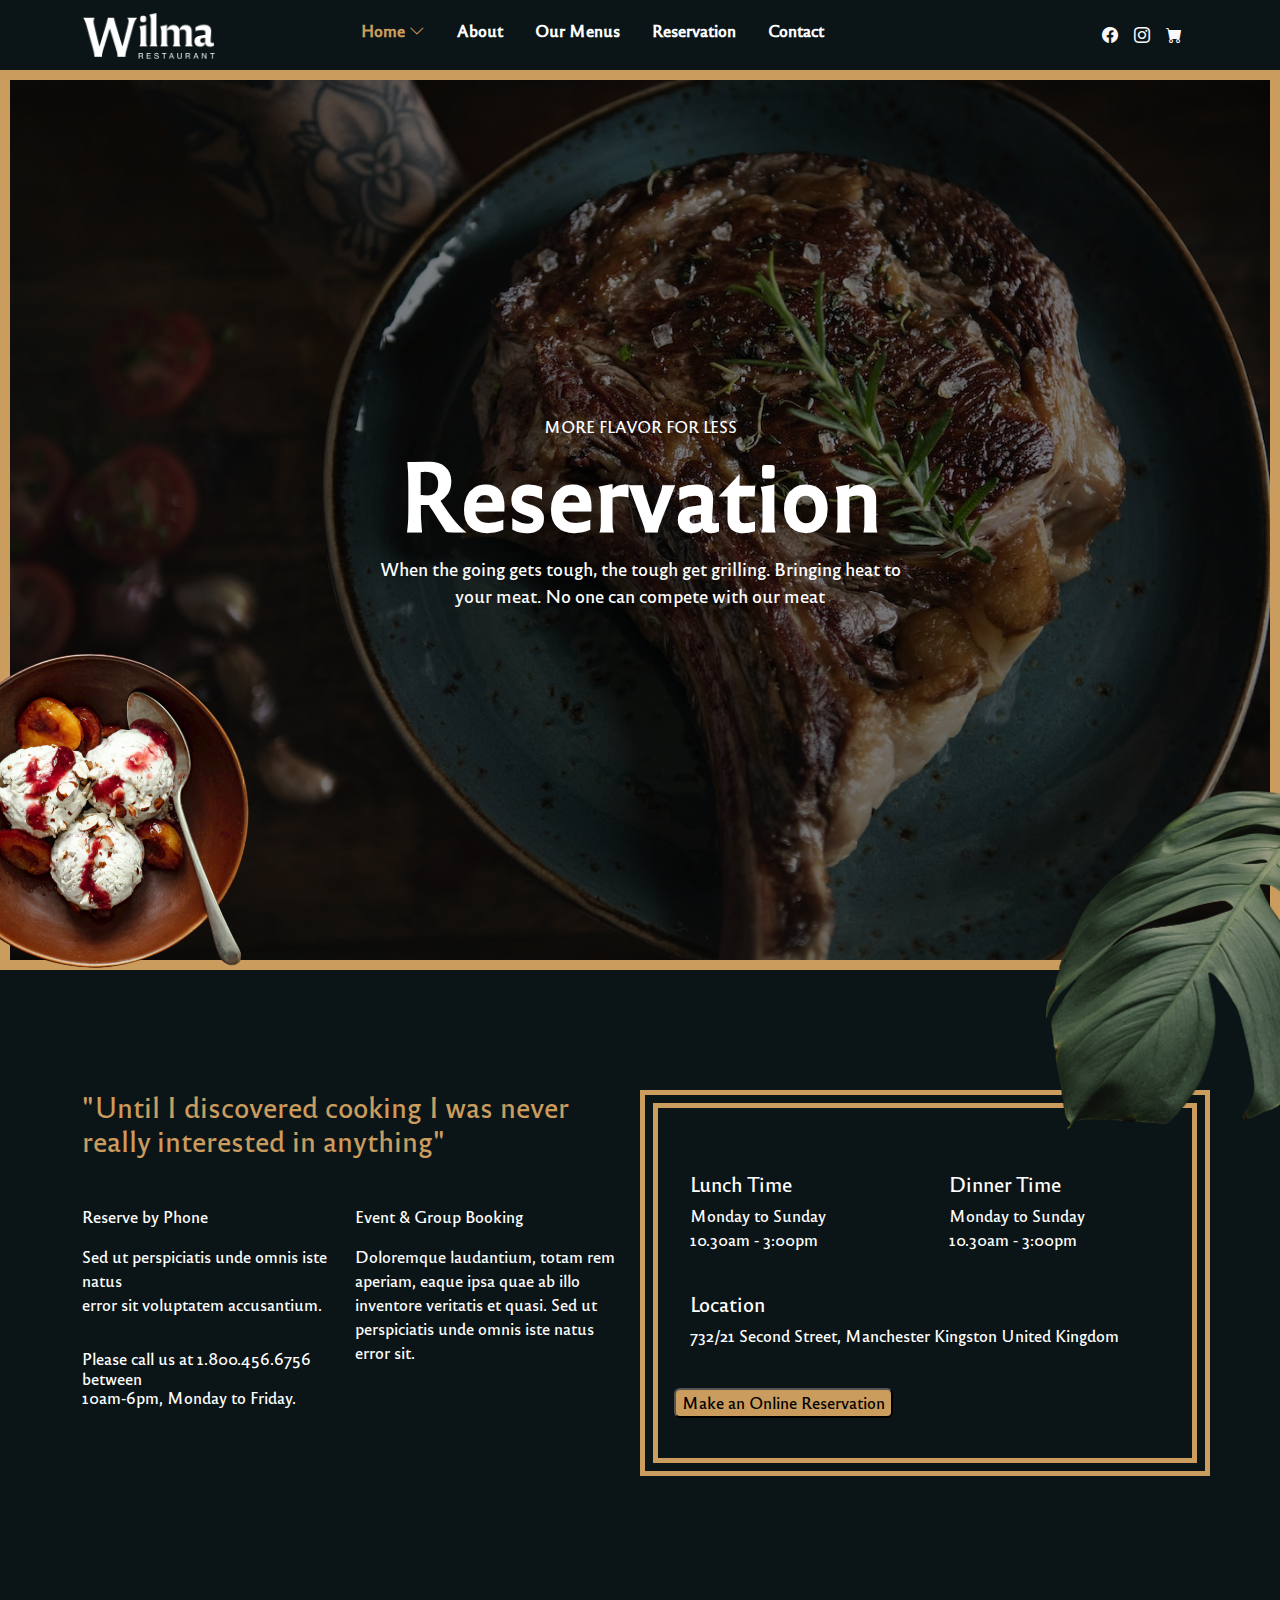
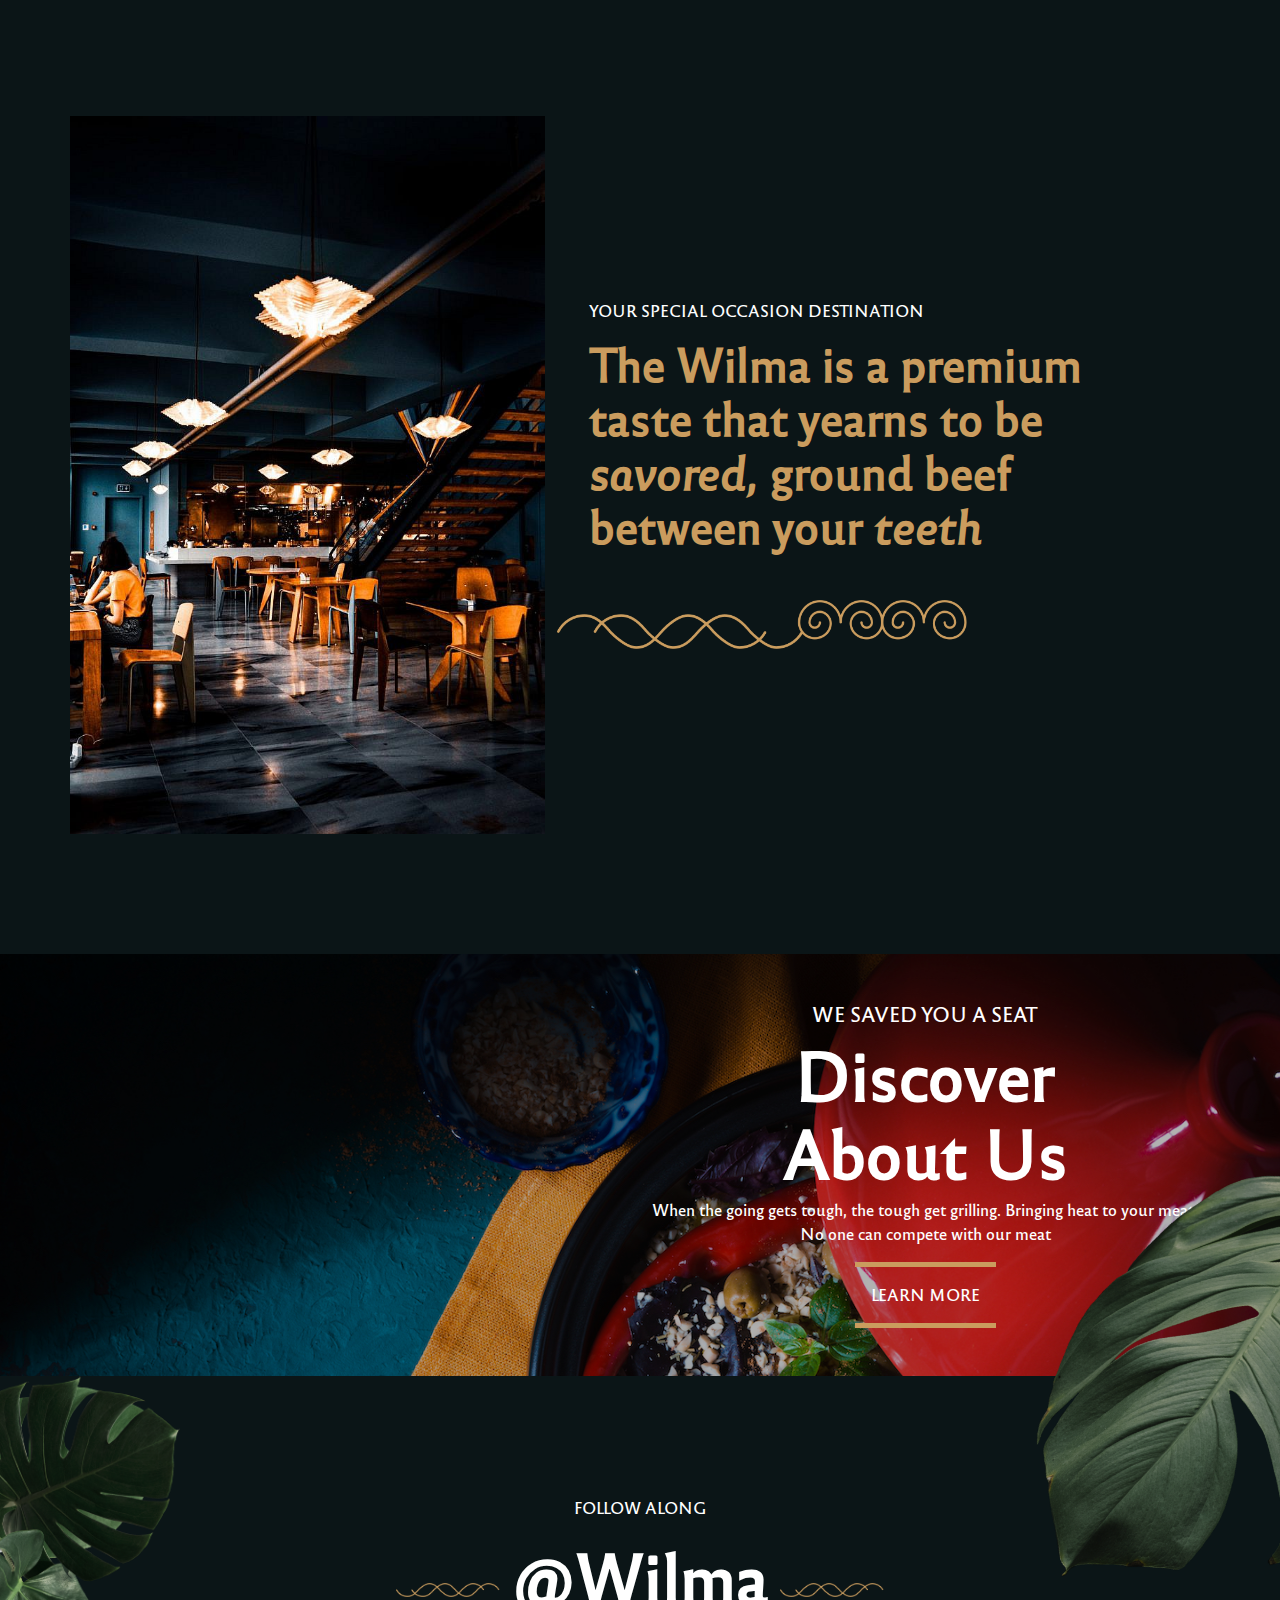
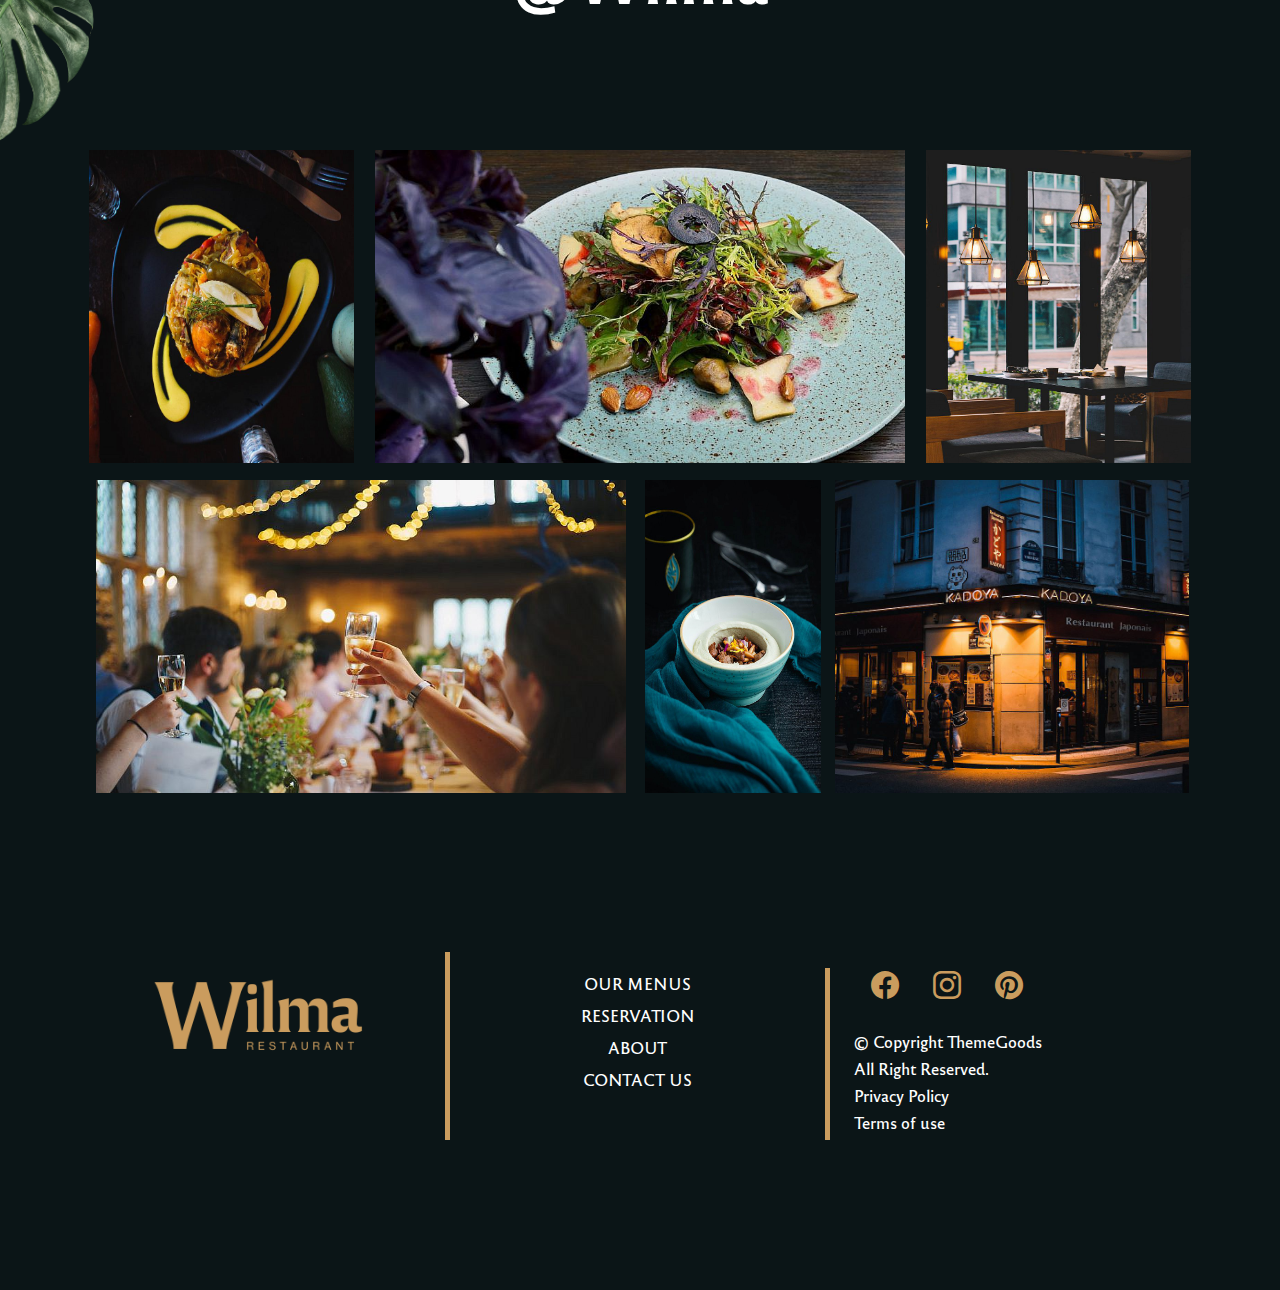
<file: pages/reservation.html>
<!DOCTYPE html>
<html lang="en">
<head>
    <meta charset="UTF-8">
    <meta http-equiv="X-UA-Compatible" content="IE=edge">
    <meta name="viewport" content="width=device-width, initial-scale=1.0">
    <title>Resevation</title>

    <!-- Fonts -->
    <link href="../css/fonts.css" rel="stylesheet" type="text/css" />

    <!-- Bootstrap Css -->
    <link href="../css/bootstrap.min.css" rel="stylesheet" type="text/css"/>
	
	<!-- Bootstrap Icon-->
	<link href="../css/bootstrap-icons.css" rel="stylesheet" type="text/css"/>
    
    <!-- Custome Css -->
    <link href="../css/style.css" rel="stylesheet" type="text/css" />
</head>

<body class="bg-dark">
   <header>
	<div class="modal fade" id="exampleModal" tabindex="-1" aria-labelledby="exampleModalLabel" aria-hidden="true">
  <div class="modal-dialog modal-dialog-centered">
    <div class="modal-content">
      <div class="modal-header">
        <h1 class="modal-title fs-5 " id="exampleModalLabel">Table Booking</h1>
        <button type="button" class="btn-close" data-bs-dismiss="modal" aria-label="Close"></button>
      </div>
      <div class="modal-body">
        <div class="mb-3">
			<label for="exampleFormControlInput1" class="form-label">Email address</label>
				<input type="email" class="form-control" id="exampleFormControlInput1" placeholder="name@example.com">
		</div>
		<div class="mb-3">
			<label for="exampleFormControlTextarea1" class="form-label">Example textarea</label>
			<textarea class="form-control" id="exampleFormControlTextarea1" rows="3"></textarea>
		</div>
      </div>
      <div class="modal-footer">
        <button type="button" class="btn btn-secondary" data-bs-dismiss="modal">Close</button>
        <button type="button" class="btn btn-primary">Save changes</button>
      </div>
    </div>
  </div>
</div>
        <div class="container position-relative">
            <div class="row align-items-center justify-content-between">
                <div class="logo col-2 col-lg-2 text-light">
                    <img src="../images/logo-white.png" alt="logo"/>
                </div>
                <nav class="col text-light py-2 d-none d-xl-block d-lg-none">
                    <ul class="d-flex list-unstyled justify-content-center">
                        <li class="mx-3 mt-2 mega-dropdown">
							<a href="../index.html" class="text-decoration-none fw-bold text-primary">
								Home
								<i class="bi bi-chevron-down"></i>
							</a>
							<div class="mega-dropdown-menu position-absolute d-flex flex-wrap rounded col-12">
                                <div class="d-flex flex-wrap col-12 justify-content-around px-5 pt-5 pb-3">
                                    <div class="menu-1 col-2">
                                        <img src="../images/img-1.jpg" width="100%" class="rounded" alt="img-1"/>
                                    </div>
                                    <div class="menu-1 col-2">
                                        <img src="../images/img-2.jpg" width="100%" class="rounded" alt="img-2"/>
                                    </div>
                                    <div class="menu-1 col-2">
                                        <img src="../images/img-3.jpg" width="100%" class="rounded" alt="img-3"/>
                                    </div>
                                    <div class="menu-1 col-2">
                                        <img src="../images/img-4.jpg" width="100%" class="rounded" alt="img-4"/>
                                    </div>
                                    <div class="menu-1 col-2">
                                        <img src="../images/img-5.jpg" width="100%" class="rounded" alt="img-5"/>
                                    </div>
                                </div>
                                <div class="d-flex flex-wrap col-12 justify-content-around px-5 pt-5 pb-3">
                                    <div class="menu-1 col-2">
                                        <img src="../images/img-6.jpg" width="100%" class="rounded" alt="img-6"/>
                                    </div>
                                    <div class="menu-1 col-2">
                                        <img src="../images/img-7.jpg" width="100%" class="rounded" alt="img-7"/>
                                    </div>
                                    <div class="menu-1 col-2">
                                        <img src="../images/img-8.jpg" width="100%" class="rounded" alt="img-8"/>
                                    </div>
                                    <div class="menu-1 col-2">
                                        <img src="../images/img-9.jpg" width="100%" class="rounded" alt="img-9"/>
                                    </div>
                                    <div class="menu-1 col-2">
                                        <img src="../images/img-10.jpg" width="100%" class="rounded" alt="img-10"/>
                                    </div>
                                </div>
                                <div class="d-flex flex-wrap col-12 justify-content-around px-5 pt-5 pb-3">
                                    <div class="menu-1 col-2">
                                        <img src="../images/img-11.jpg" width="100%" class="rounded" alt="img-11"/>
                                    </div>
                                    <div class="menu-1 col-2">
                                        <img src="../images/img-12.jpg" width="100%" class="rounded" alt="img-12"/>
                                    </div>
                                    <div class="menu-1 col-2">
                                        <img src="../images/img-13.jpg" width="100%" class="rounded" alt="img-13"/>
                                    </div>
                                    <div class="menu-1 col-2">
                                        <img src="../images/img-14.jpg" width="100%" class="rounded" alt="img-14"/>
                                    </div>
                                    <div class="menu-1 col-2">
                                        <img src="../images/img-15.jpg" width="100%" class="rounded" alt="img-15"/>
                                    </div>
                                </div>
                                <div class="d-flex flex-wrap col-12 justify-content-around px-5 pt-5 pb-3">
                                    <div class="menu-1 col-2">
                                        <img src="../images/img-16.jpg" width="100%" class="rounded" alt="img-16"/>
                                    </div>
                                    <div class="menu-1 col-2">
                                        <img src="../images/img-17.jpg" width="100%" class="rounded" alt="img-17"/>
                                    </div>
                                    <div class="menu-1 col-2">
                                        <img src="../images/img-18.jpg" width="100%" class="rounded" alt="img-18"/>
                                    </div>
                                </div>
                            </div>
						</li>
                        <li class="mx-3 mt-2">
							<a href="about.html" class="text-decoration-none fw-bold">
								About
							</a>
						</li>
                        <li class="mx-3 mt-2">
							<a href="javascript:" class="text-decoration-none fw-bold">
								Our Menus
							</a>
						</li>
                        <li class="mx-3 mt-2 dropdown">
							<a href="javascript:" class="text-decoration-none fw-bold dropdown">
								Reservation
							</a>
							<ul class="dropdown-menu">
								<li><a class="dropdown-item" href="#">Action</a></li>
								<li><a class="dropdown-item" href="#">Another action</a></li>
								<li><a class="dropdown-item" href="#">Something else here</a></li>
							</ul>
						</li>
                        <li class="mx-3 mt-2">
							<a href="contact.html" class="text-decoration-none fw-bold">
								Contact
							</a>
						</li>
                    </ul>
                </nav>
                 <div class="social-icon col-4 col-sm-5 col-lg-3 text-light justify-content-end d-flex align-items-center">
					<i class="bi bi-facebook me-3"></i>
					<i class="bi bi-instagram me-3"></i>
					<i class="bi bi-cart-fill me-3"></i>
					<button class="btn text-white d-xl-none" type="button" data-bs-toggle="offcanvas" data-bs-target="#offcanvasRight" aria-controls="offcanvasRight">
					<i class="bi bi-list"></i>
					</button>
				</div>
				<div class="offcanvas offcanvas-end bg-dark" tabindex="-1" id="offcanvasRight" aria-labelledby="offcanvasRightLabel">
				<div class="offcanvas-header">
				<div class="col"></div>
				<button type="button" class="btn-close bg-white" data-bs-dismiss="offcanvas" aria-label="Close"></button>
				</div>
				<div class="offcanvas-body">
					<ul class="fw-bold list-unstyled">
						<li class="fs-2 py-2">
							<a href="javascript:;" class="text-decoration-none text-primary">
								Home
							</a>
						</li>
						<li class="fs-2 py-2">
							<a href="javascript:;" class="text-decoration-none text-white">
								About
							</a>
						</li>
						<li class="fs-2 py-2">
							<a href="javascript:;" class="text-decoration-none text-white">
								Our Menus
							</a>
						</li>
						<li class="fs-2 py-2">
							<a href="javascript:;" class="text-decoration-none text-white">
								Reservation
							</a>
						</li>
						<li class="fs-2 py-2">
							<a href="javascript:;" class="text-decoration-none text-white">
								Contact
							</a>
						</li>
					</ul>
				</div>
            </div>
        </div>
    </header>
	
<!-- Banner-2-->
	<main>
		<section class="banner-2 d-flex align-items-center position-relative">
			<div class="container">
				<div class="row">
					<div class="banner-content text-center">
						<span class="banner-tagline">
							MORE FLAVOR FOR LESS
						</span>
						<h1 class="fw-bold">
							Reservation
						</h1>
						<p class="w-50 mx-auto">
							When the going gets tough, the tough get grilling. Bringing heat to your meat. No one can compete with our meat
						</p>
					</div>
				</div>
			</div>
			<div class="w-25 left-6 position-absolute translate-middle-y">
				<img src="../images/left-img.png" alt="left-leaf" class="img-fluid"/>
			</div>
			<div class="reservation-right-1 position-absolute top-100 translate-middle-y">
				<img src="../images/right-leaf-1.png" alt="right-leaf" class="img-fluid"/>
			</div>
				
		</section>
	</main>	
	
 	<section class="cooking py-120">
		<div class="container">
			<div class="row">
				<div class="col-7 col-sm-12 col-lg-6 text-primary">
					<div class="col-12">
						<h3 class="mb-5">"Until I discovered cooking I was never really interested in anything"</h3>
					</div>
					<div class="col-12 d-flex">
					<div class="col-6">
						<span class="mb-4 text-white">Reserve by Phone</span>
						<p class="py-3 text-white">Sed ut perspiciatis unde omnis iste natus </br> error sit voluptatem accusantium.</p>
						<h6 class="mb-4 text-white">Please call us at 1.800.456.6756 between </br> 10am-6pm, Monday to Friday.</h6>
					</div>
					<div class="col-6">
						<span class="mb-4 text-white">Event & Group Booking</span>
						<p class="py-3 text-white">Doloremque laudantium, totam rem aperiam, eaque ipsa quae ab illo inventore veritatis et quasi. Sed ut perspiciatis unde omnis iste natus error sit.</p>
					</div>
				</div>
			</div>
			<div class=" dinner col-5  col-sm-12 col-lg-6 text-white border py-2 ps-2 pe-2">
				<div class=" lunch border py-3 px-3">
					<div class="col-12 d-flex">
						<div class="col-6 px-3 mt-5">
							<h5>Lunch Time</h5>
							<p>Monday to Sunday </br> 10.30am - 3:00pm</p>
						</div>
						<div class="wrap col-6 mt-5 px-4">
							<h5>Dinner Time</h5>
							<p>Monday to Sunday </br> 10.30am - 3:00pm</p>
						</div>
					</div>
					<div class="wrap col-12 mt-4 px-3">
						<h5>Location</h5>
						<p>732/21 Second Street, Manchester Kingston United Kingdom</p>
					</div>
					<button type="button" class="btn-primary bg-primary my-4 rounded" data-bs-toggle="modal" data-bs-target="#exampleModal">
						Make an Online Reservation
					</button>
				</div>
			</div>
		</div>
	</section>
	
	
	
<!--Bckgaround img-->
		<section class="reservation-page-2 align-items-center position-relative">
			<div class="container">
				<div class="row">    
				</div>
			</div>
		</section>
		
<!--destination-->
<main>
    <section class="destination py-120">
        <div class="container">
            <div class="row align-items-center">
                <div class="col-5 p-0"> 
                    <img src="../images/destination.jpg"  alt="destination" class="img-fluid"/>
                </div>
                <div class="col-6"> 
                    <div class="d-content p-0 ps-4">
                        <h2 class="text-white ps-2 mb-3">
                            YOUR SPECIAL OCCASION DESTINATION
                        </h2>
                        <h3 class="text-primary fw-bold ps-2 mb-5">
                            The Wilma is a premium taste that yearns to be
							<span class="fst-italic">
							savored,
							</span>
							ground beef between your 
							<span class="fst-italic">
							teeth
							</span>
                        </h3>
                    </div>
                    <div class="divider">
                        <img src="../images/divider.png" alt="divider" class="w-75"/>
                    </div>
                </div>
            </div>
		</div>
    </section>		
		
<!--Reservation-->
<section class="reservation-pg p-350 py-5 position-relative">
			<div class="container">
				<div class="row">
					<div class="col"></div>
					<div class="col-6">
						<div class="text-center text-white">
							<h5>
								WE SAVED YOU A SEAT
							</h4>
							<h1 class="fw-bolder fs-65">
								Discover
								<br/>
								About Us
							</h1>
							<p>
								When the going gets tough, the tough get grilling. Bringing heat to your meat. No one can compete with our meat
							</p>
							<div class="button">
								<a href="javascript:;" class="text-decoration-none border-top text-white border-bottom d-inline-block px-3 py-3">
								LEARN MORE
								</a>
							</div>	
						</div>
					</div>
					<div class="left-2 w-25 position-absolute top-100">
						<img src="../images/left-leaf-1.png" alt="left-leaf-1" class="img-fluid"/>
					</div>
					<div class="right-5 w-25 position-absolute top-100 translate-middle-y">
						<img src="../images/right-leaf-1.png" alt="right-leaf-2" class="img-fluid"/>
					</div>
				</div>
			</div>
		</section>		
		
<!--wilma-->
	<section class="wilma py-120 position-relative">
		<div class="container">
			<div class="row">
				<div class="col text-white">
					<div class="text-center ">
						<p>FOLLOW ALONG</p>
						<h2 class="fw-bold fs-65">@Wilma</h2>
					</div>
				</div>
				<div class="left-leaff w-25 position-absolute translate-middle-y">
					<img src="../images/sm-devider-1.png" alt="left-leaf" class="img-fluid" style="width:35%;"/>
				</div>
				<div class="right-leaff w-25 position-absolute  translate-middle-y">
					<img src="../images/sm-devider-1.png" alt="right-leaf" class="img-fluid" style="width:35%;"/>
				</div>
			</div>
		</div>
	</section>	
	
<!-- photo gallery-->
	<section>
		<div class="container">
			<div class="gallery row">
				<div class="col-12 gallery0 d-flex" >
					<div class="col-3 gallery-1 hii cover d-flex justify-content-center align-items-center">
					    <div class="overl">
						<img src="../images/g-1.jpg" alt="g-1" class="img-fluid"/>
					    </div>
					</div>
					<div class="col-6 gallery-2 hii cover d-flex justify-content-center align-items-center">
					    <div class="overl">
						<img src="../images/g-2.jpg" alt="g-2" class="img-fluid"/>
					    </div>
					</div>
                    <div class="col-3 gallery-3 hii cover d-flex justify-content-center align-items-center">
					    <div class="overl">
						<img src="../images/g-3.jpg" alt="g-3" class="img-fluid"/>
					</div>
					</div>					
					
				</div>
			</div>
		</div>
	</section>


	<section>
		<div class="container">
			<div class="gallery row">
				<div class="col-12 d-flex">
					<div class="col-6 gallery-4 hii cover d-flex justify-content-center align-items-center">
					    <div class="overl">
						<img src="../images/g-4.jpg" alt="g-4" class="img-fluid"/>
					    </div>
					</div>
					<div class="col-2 gallery-5 hii cover d-flex justify-content-center align-items-center">
					    <div class="overl">
						<img src="../images/g-5.jpg" alt="g-5" class="img-fluid"/>
					    </div>
					</div>
					<div class="col-4 gallery-6 hii cover d-flex justify-content-center align-items-center">
					    <div class="overl">
						<img src="../images/g-6.jpg" alt="g-6" class="img-fluid"/>
					</div>
				</div>
			</div>
		</div>
	</section>		
		
		
<!-- Footer -->
	<footer class="text-white text-center text-lg-start">
		<div class="container py-150">
			<div class="row">
				<div class="col-4 mb-4 mb-md-0 text-center border-end">
					<img src="../images/logo-gold.png" alt="delight-1" class="img-fluid" />
				</div>
				<div class="col-4 mb-4 mb-md-0 border-end mt-3">
					<ul class="list-unstyled text-center">
						<li class="p-1">
							<a href="#" class="text-decoration-none">OUR MENUS</a>
						</li>
						<li class="p-1">
							<a href="#" class="text-decoration-none">RESERVATION</a>
						</li>
						<li class="p-1">
							<a href="#" class="text-decoration-none">ABOUT</a>
						</li>
						<li class="p-1">
							<a href="#" class="text-decoration-none">CONTACT US</a>
						</li>
					</ul>
				</div>
				<div class="col-4 mb-4 mb-md-0 px-4">
					<ul class="list-unstyled d-flex">
						<li>
							<a class="btn btn-floating text-primary fs-3" href="#!" role="button"> 
								<i class="bi bi-facebook"></i>
							</a>
						</li>
						<li>
							<a class="btn btn-floating text-primary fs-3" href="#!" role="button"> 
								<i class="bi bi-instagram"></i>
							</a>
						</li>
						<li>
							<a class="btn btn-floating text-primary fs-3" href="#!" role="button"> 
								<i class="bi bi-pinterest"></i>
							</a>
						</li>
					</ul>
					<h4 class="fs-6">
						© Copyright ThemeGoods
					</h4>
					<h4 class="fs-6">
						All Right Reserved.
					</h4>
					<h4 class="fs-6">
						<a herf="#">Privacy Policy</a>
					</h4>
					<h4 class="fs-6">
						<a herf="#">Terms of use</a>
					</h4>
				</div>
			</div>
		</div>
	</footer>
		
		
		
		
		<script src="../js/bootstrap.bundle.min.js" type="text/javascript"></script>

</body>
</html>
</file>
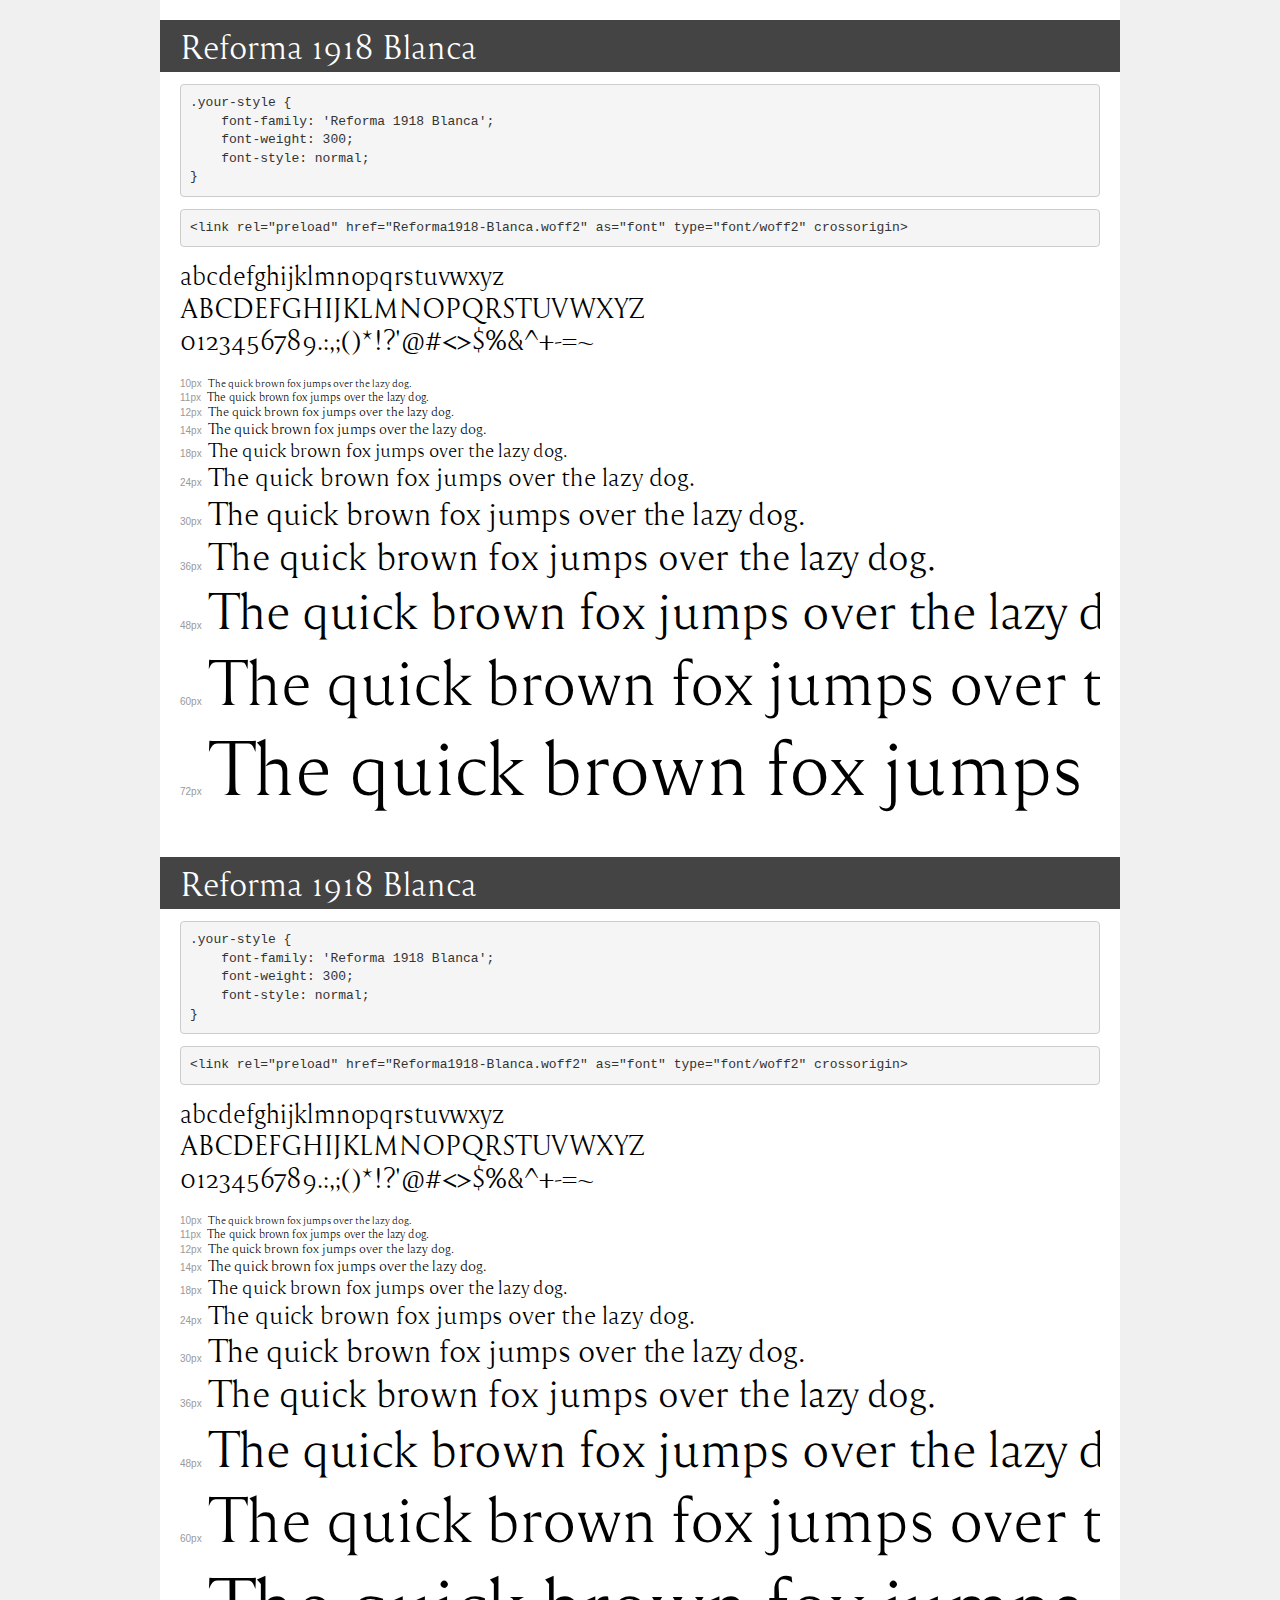
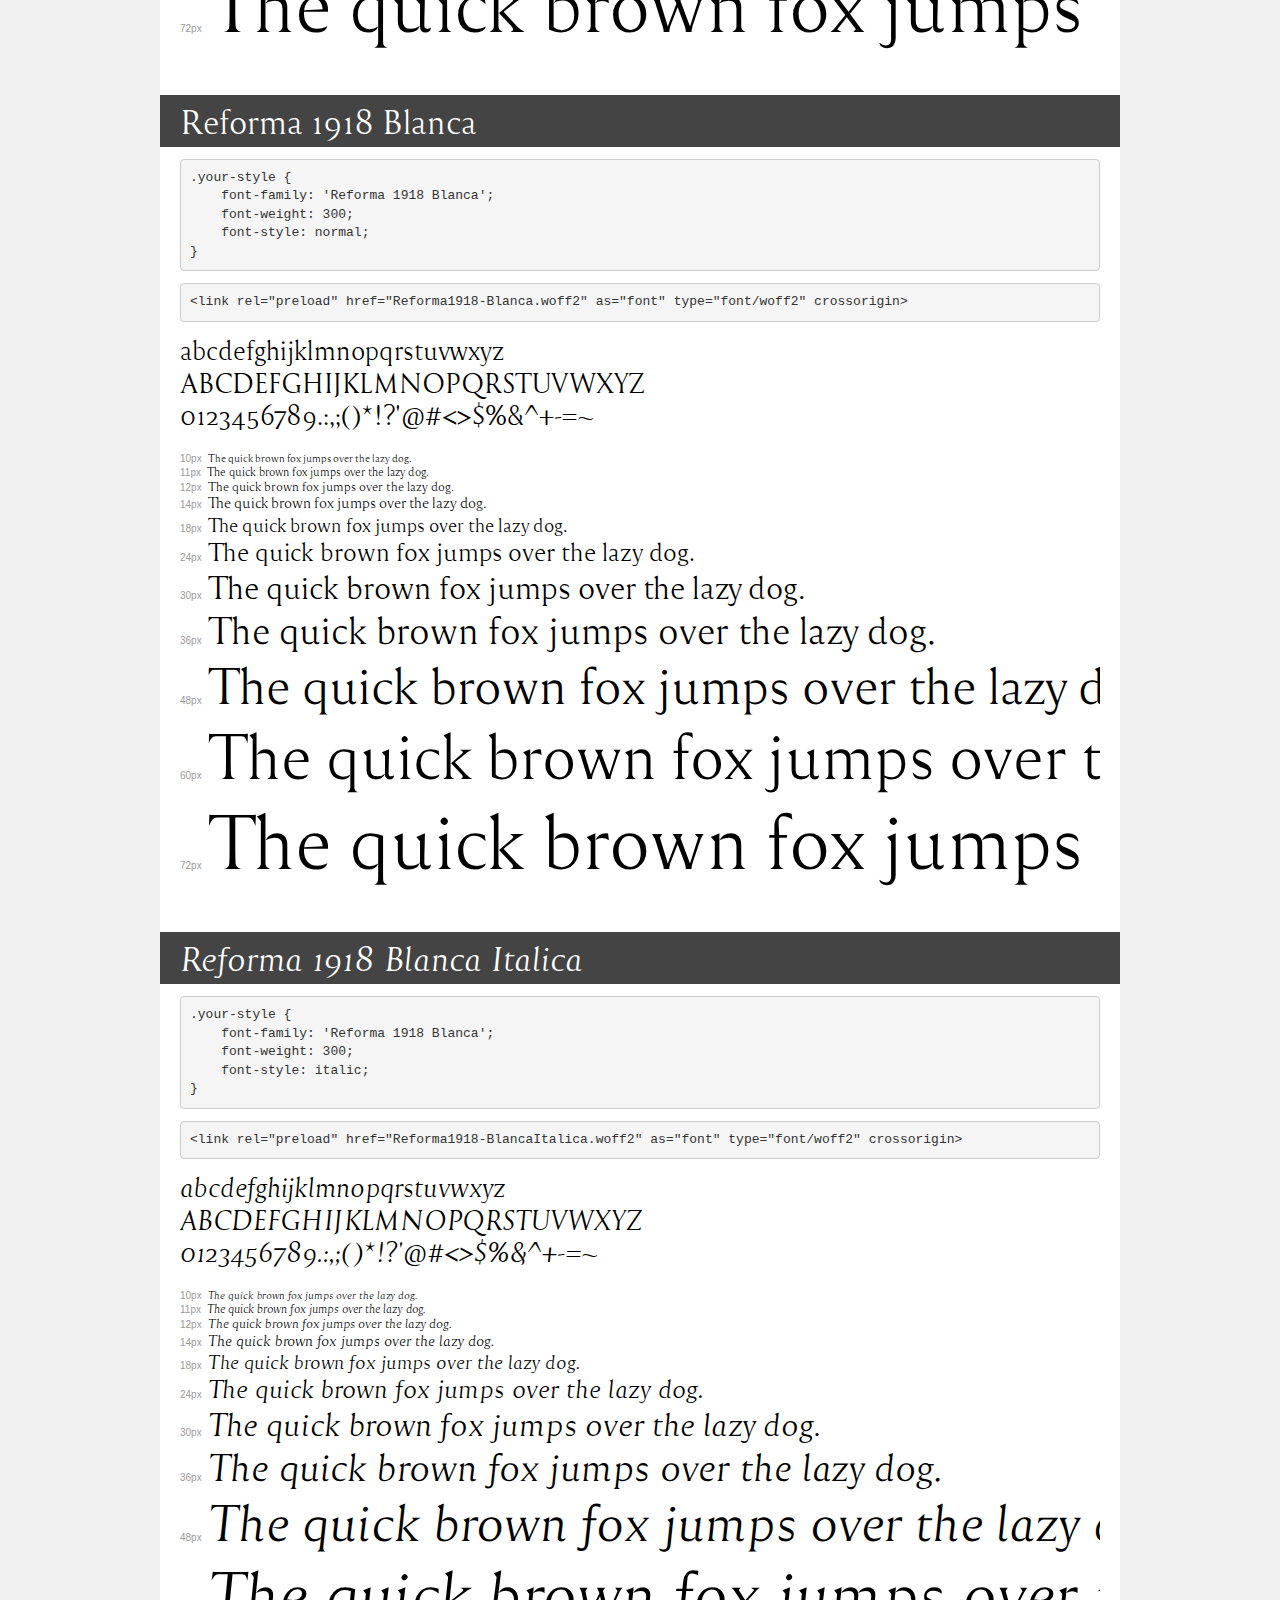
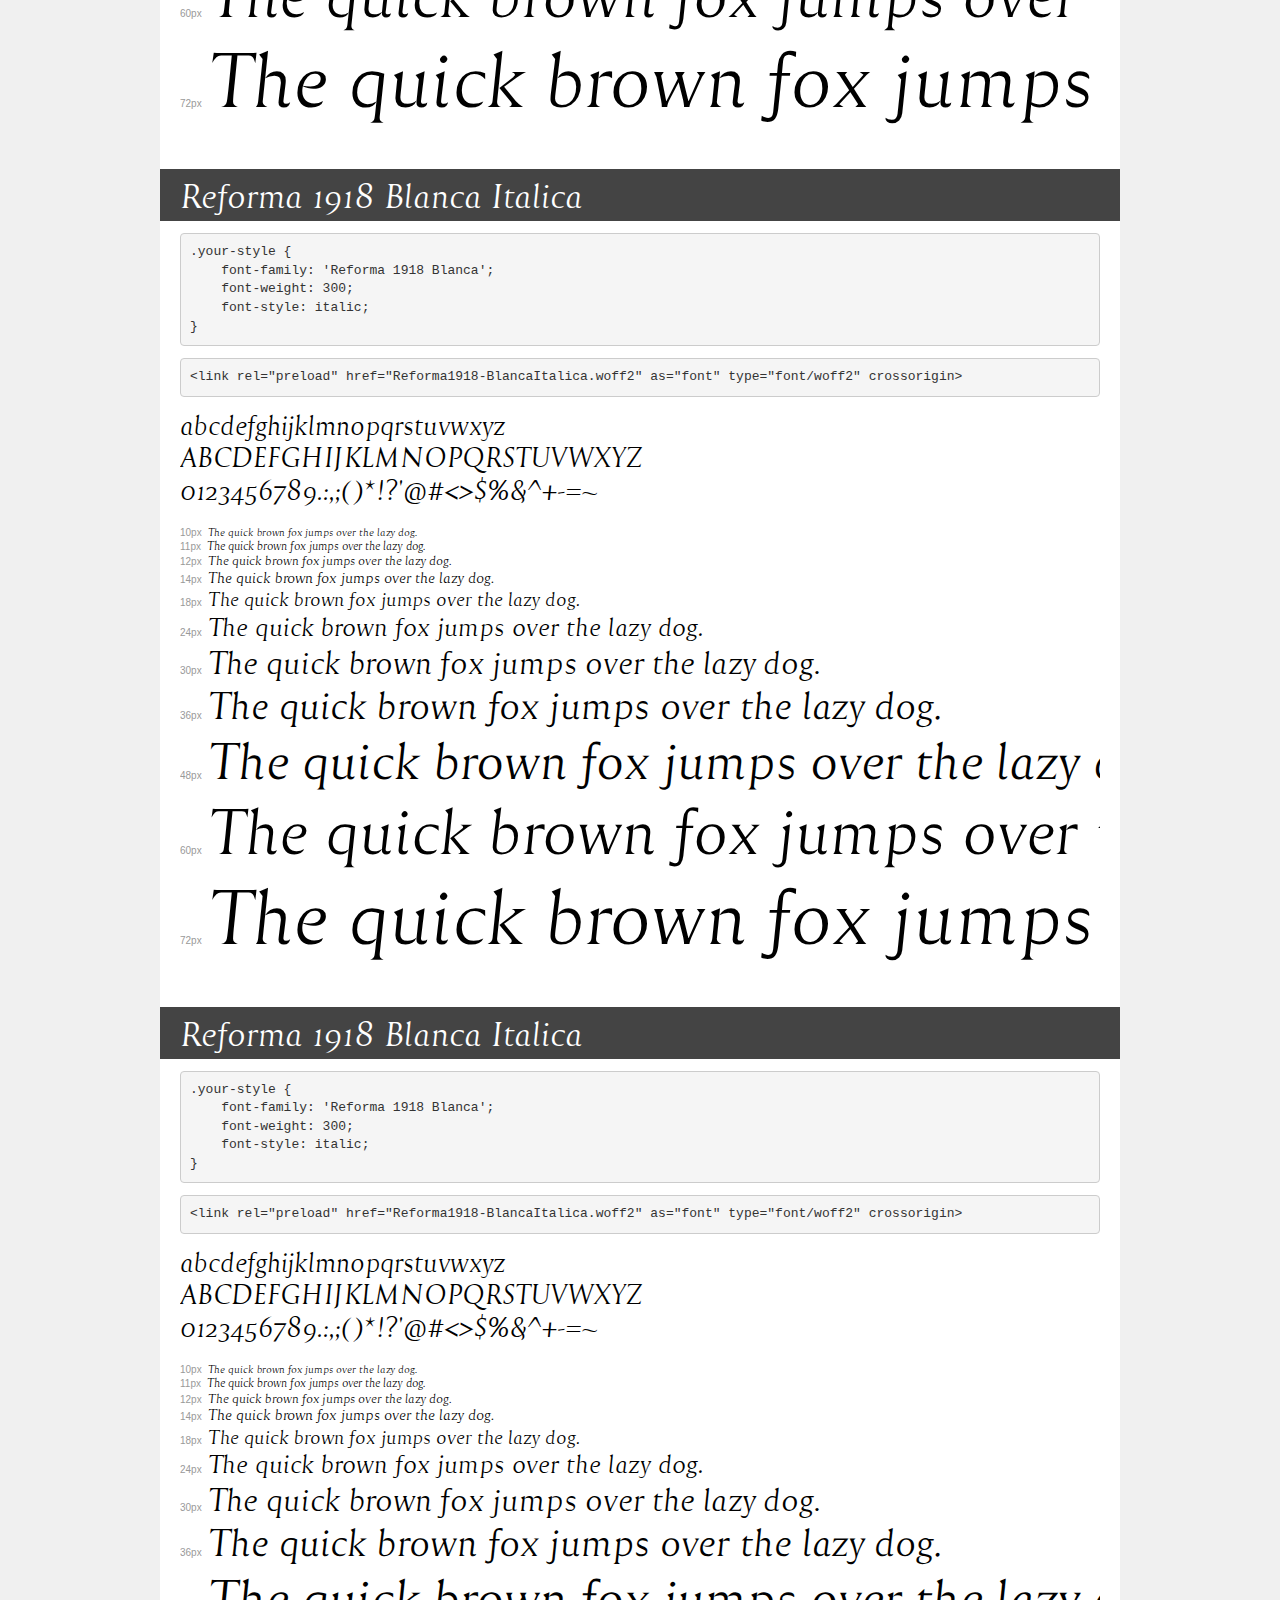
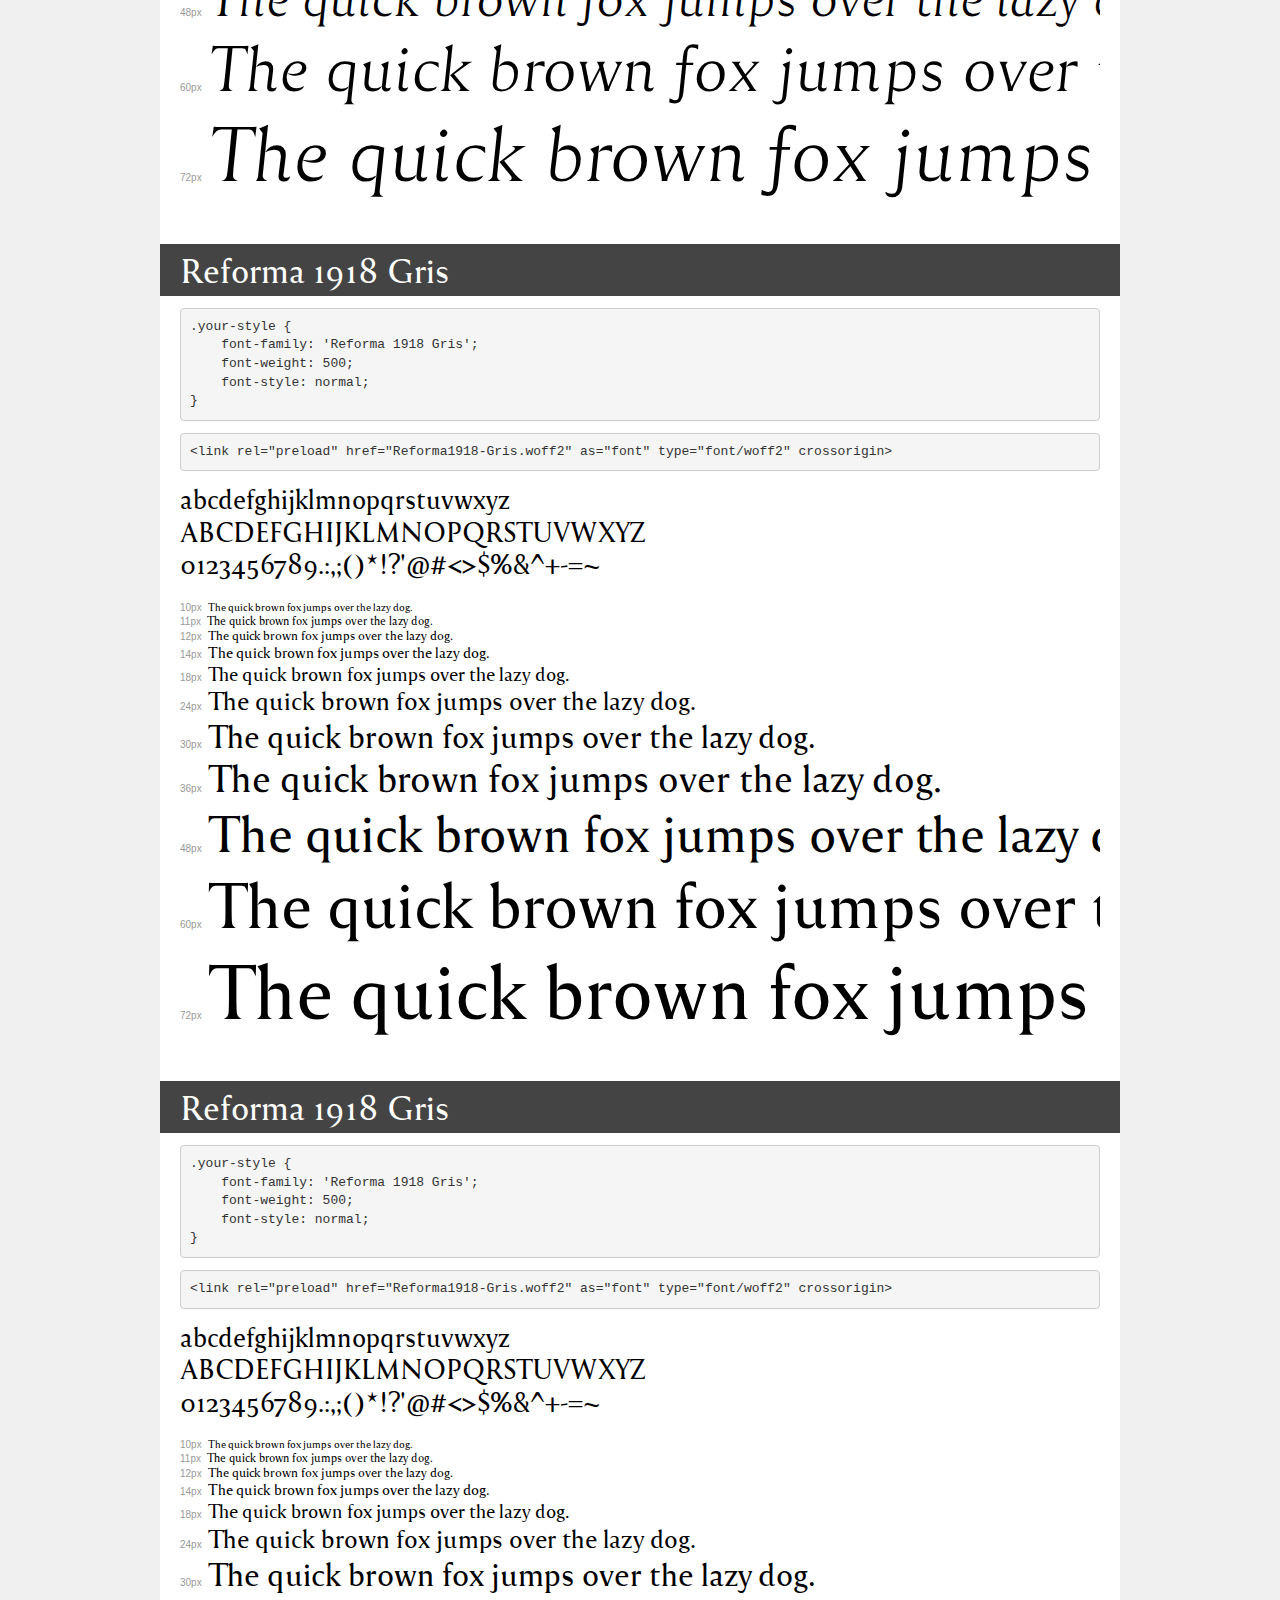
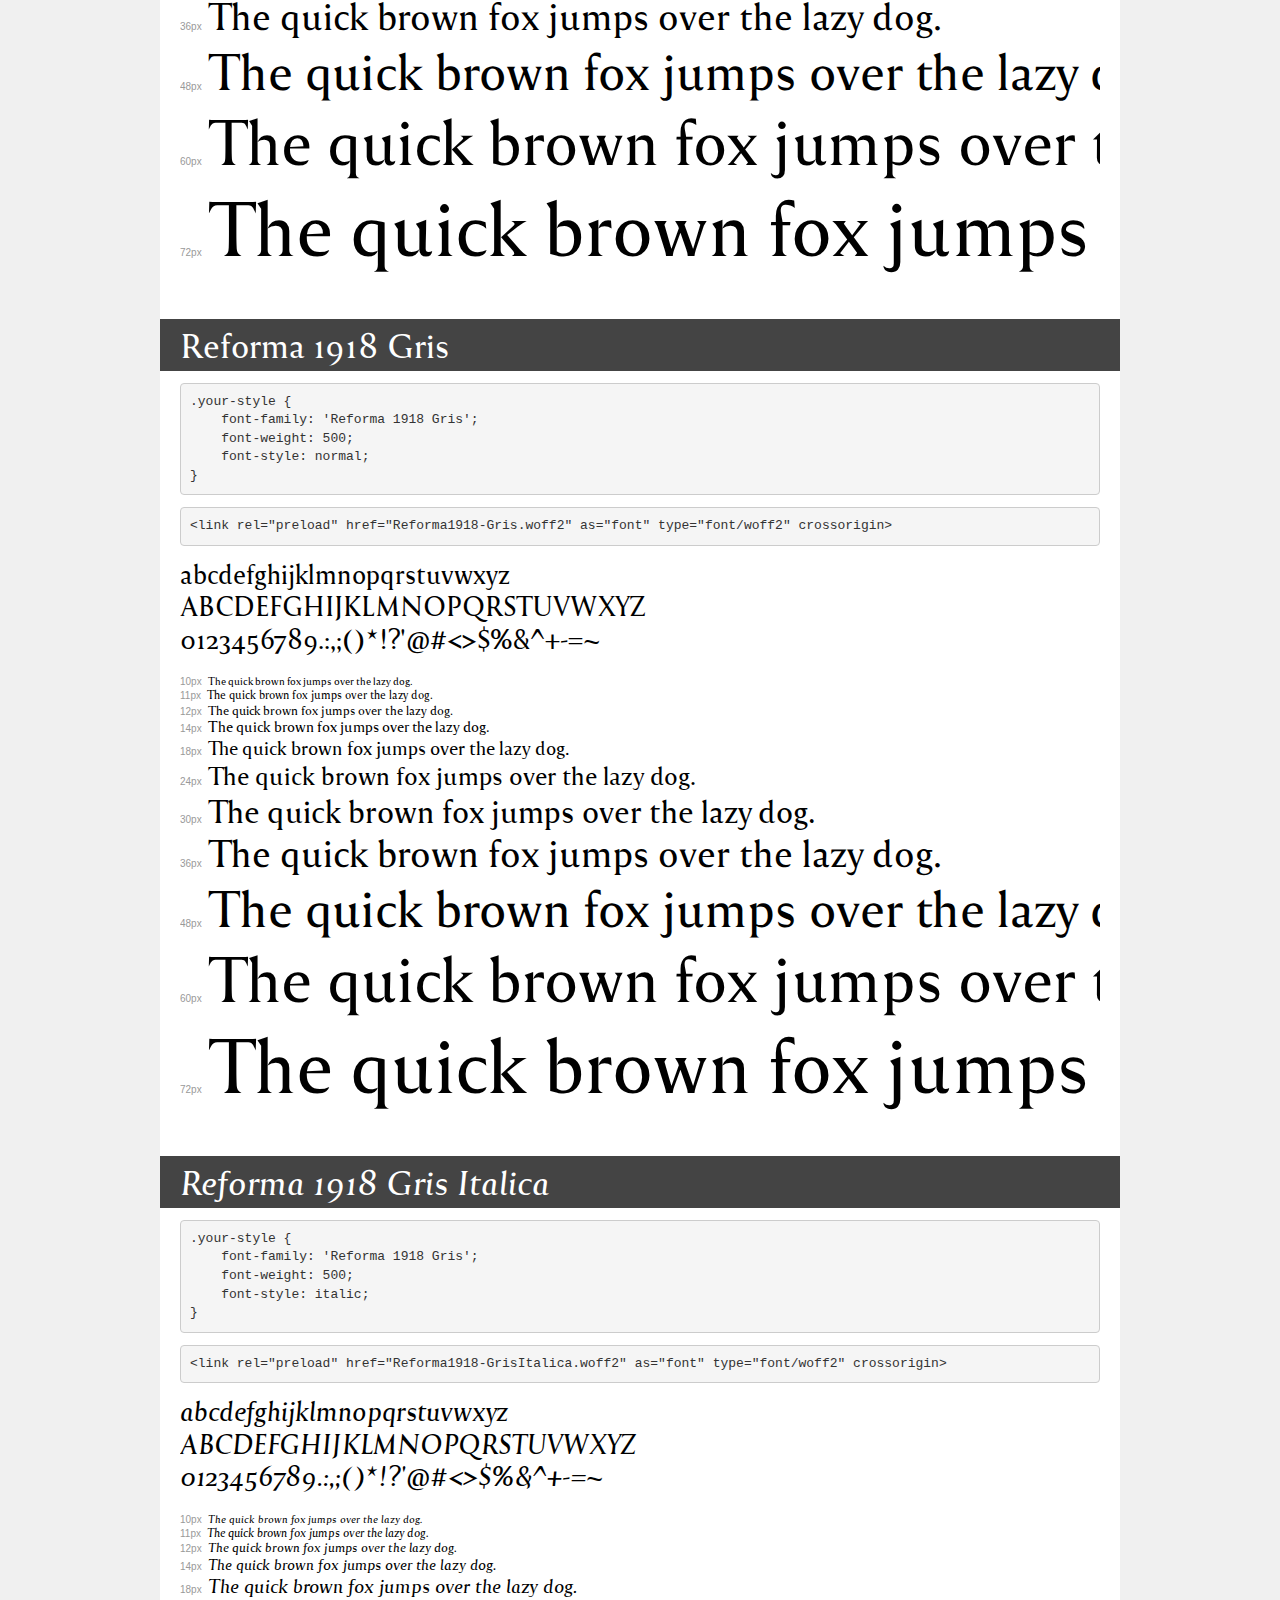
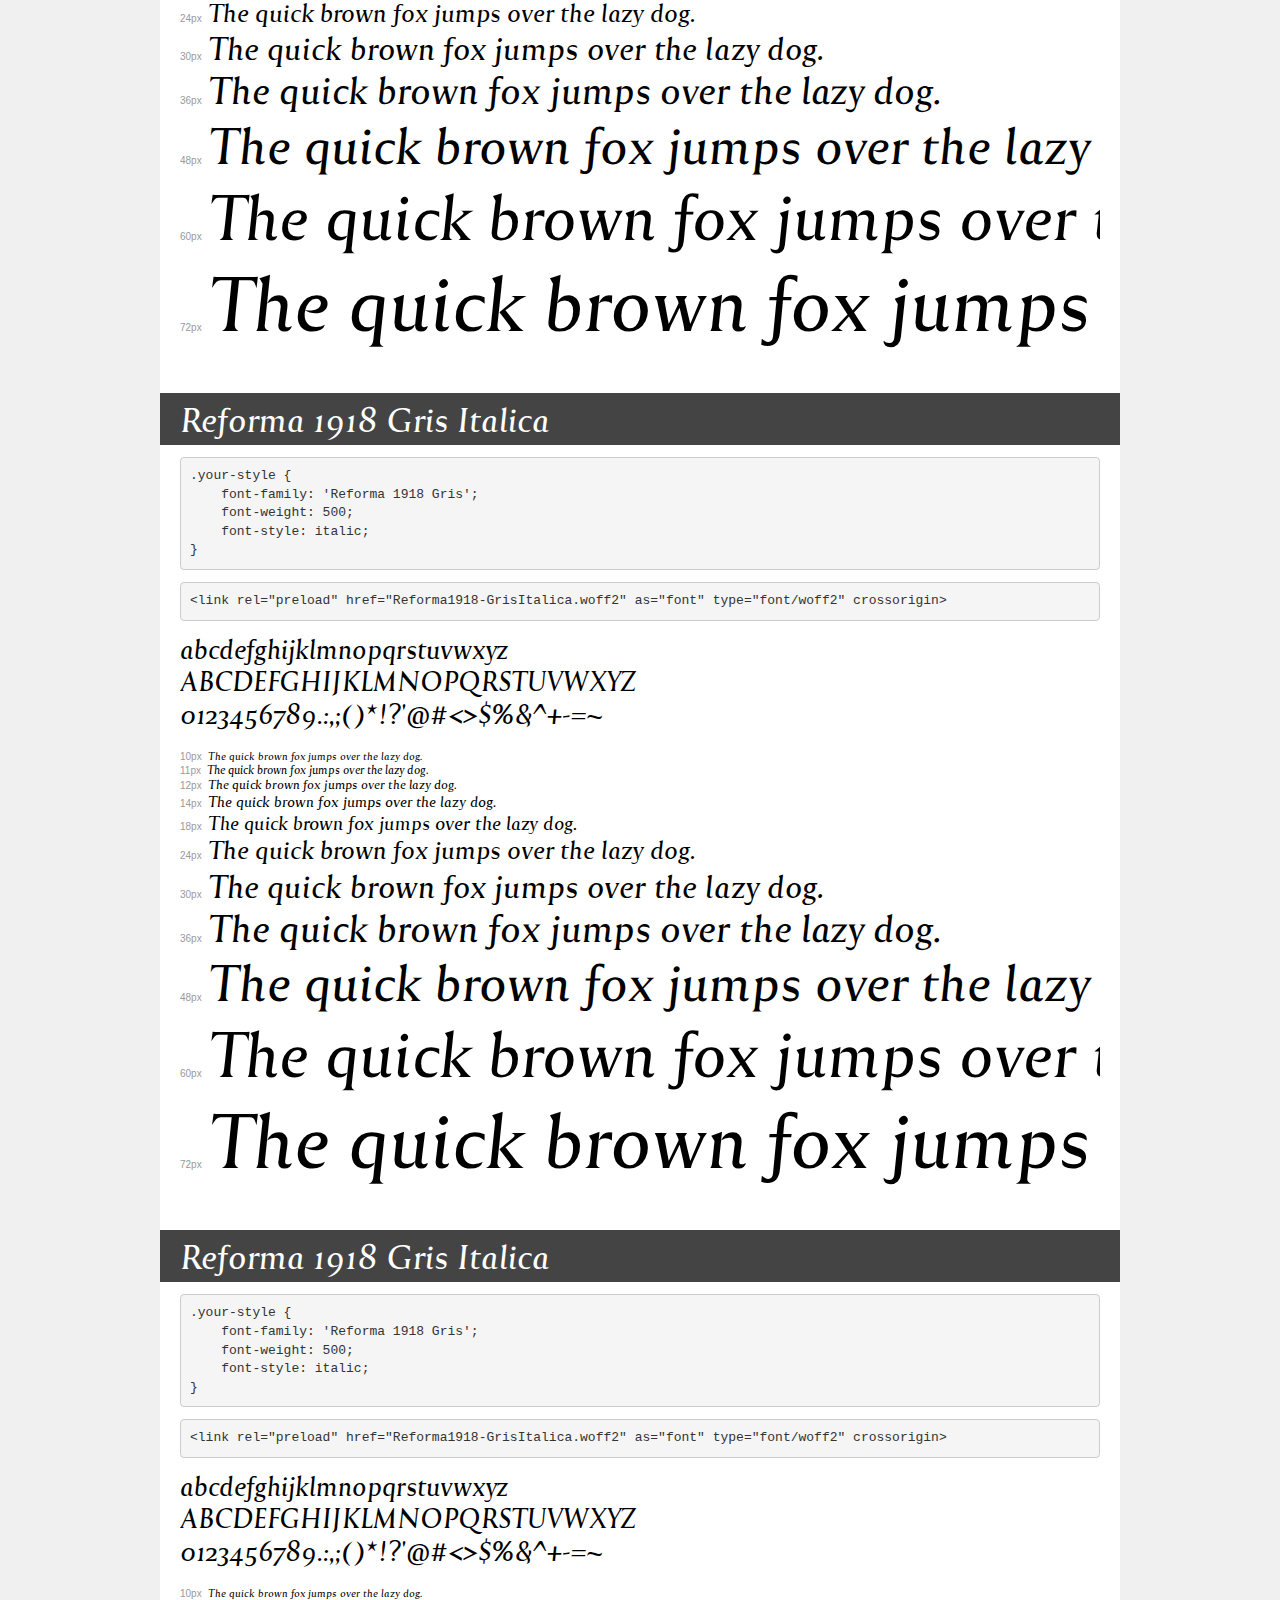
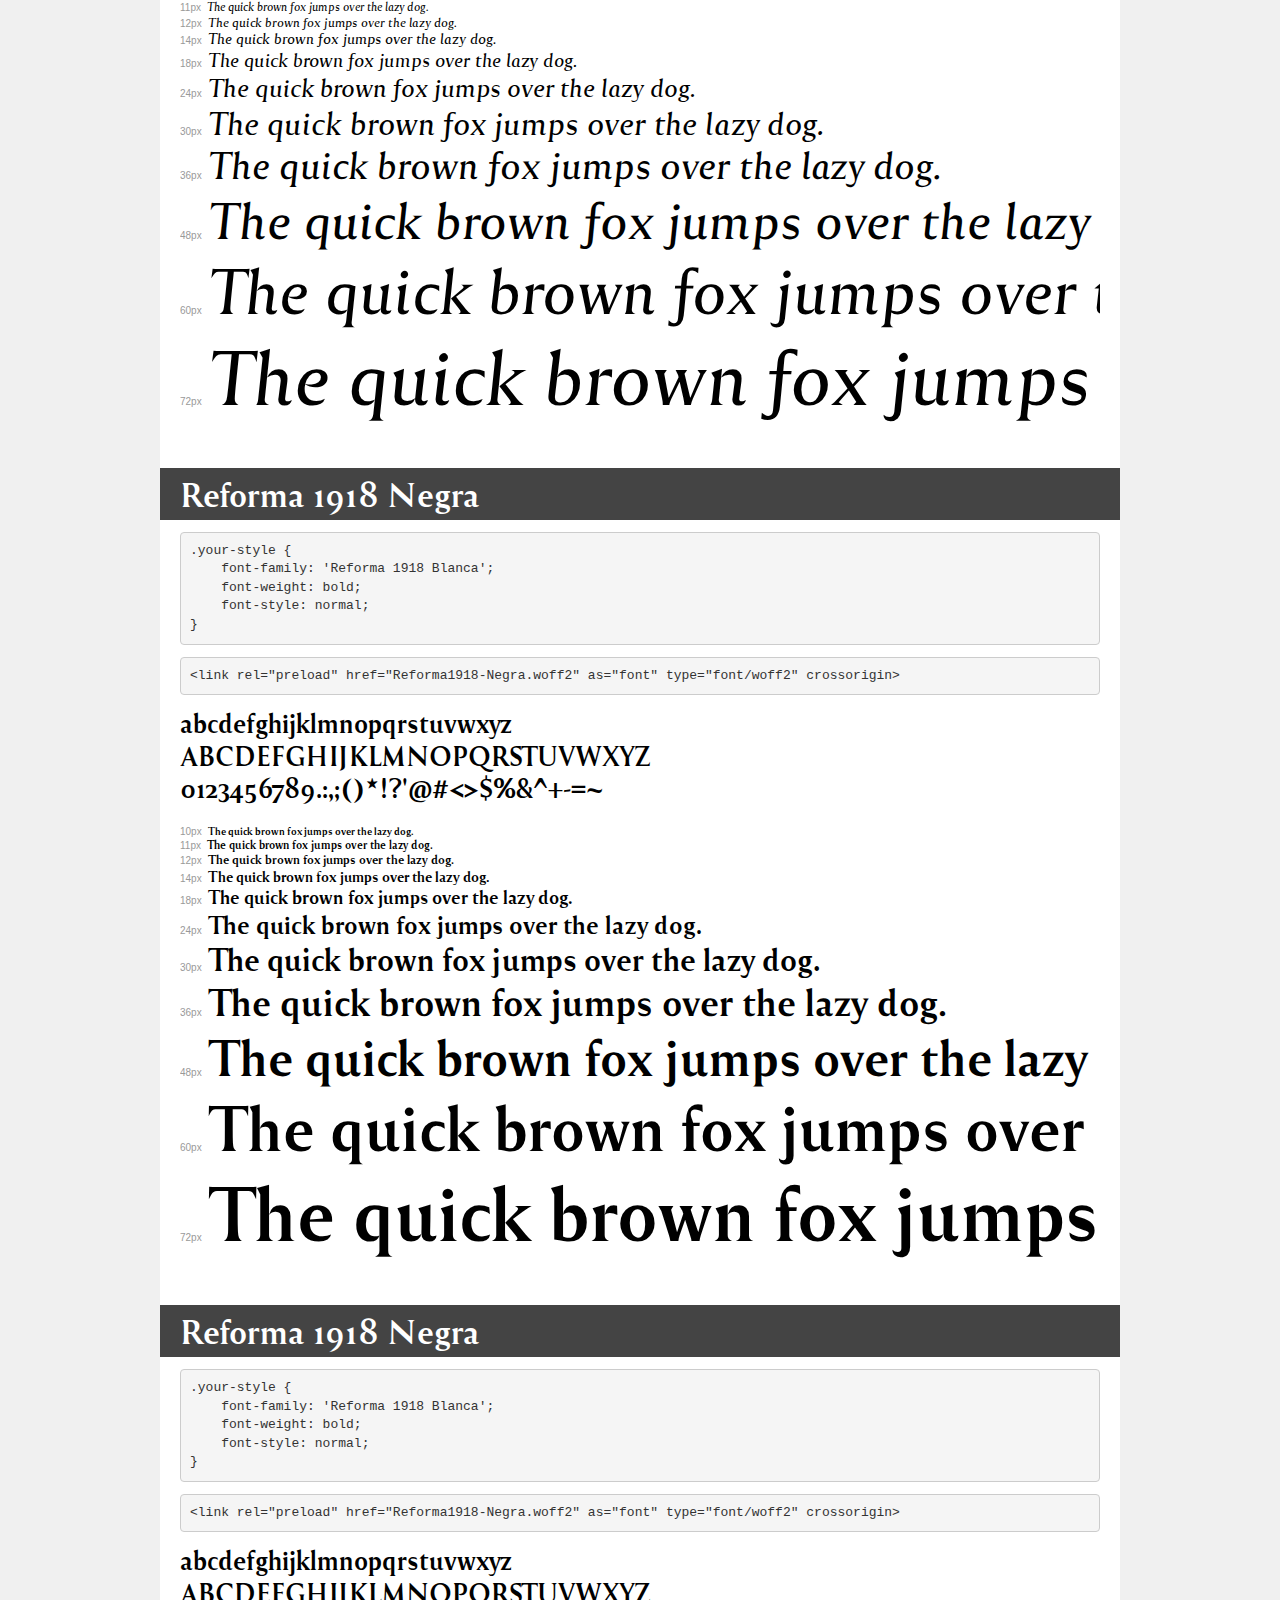
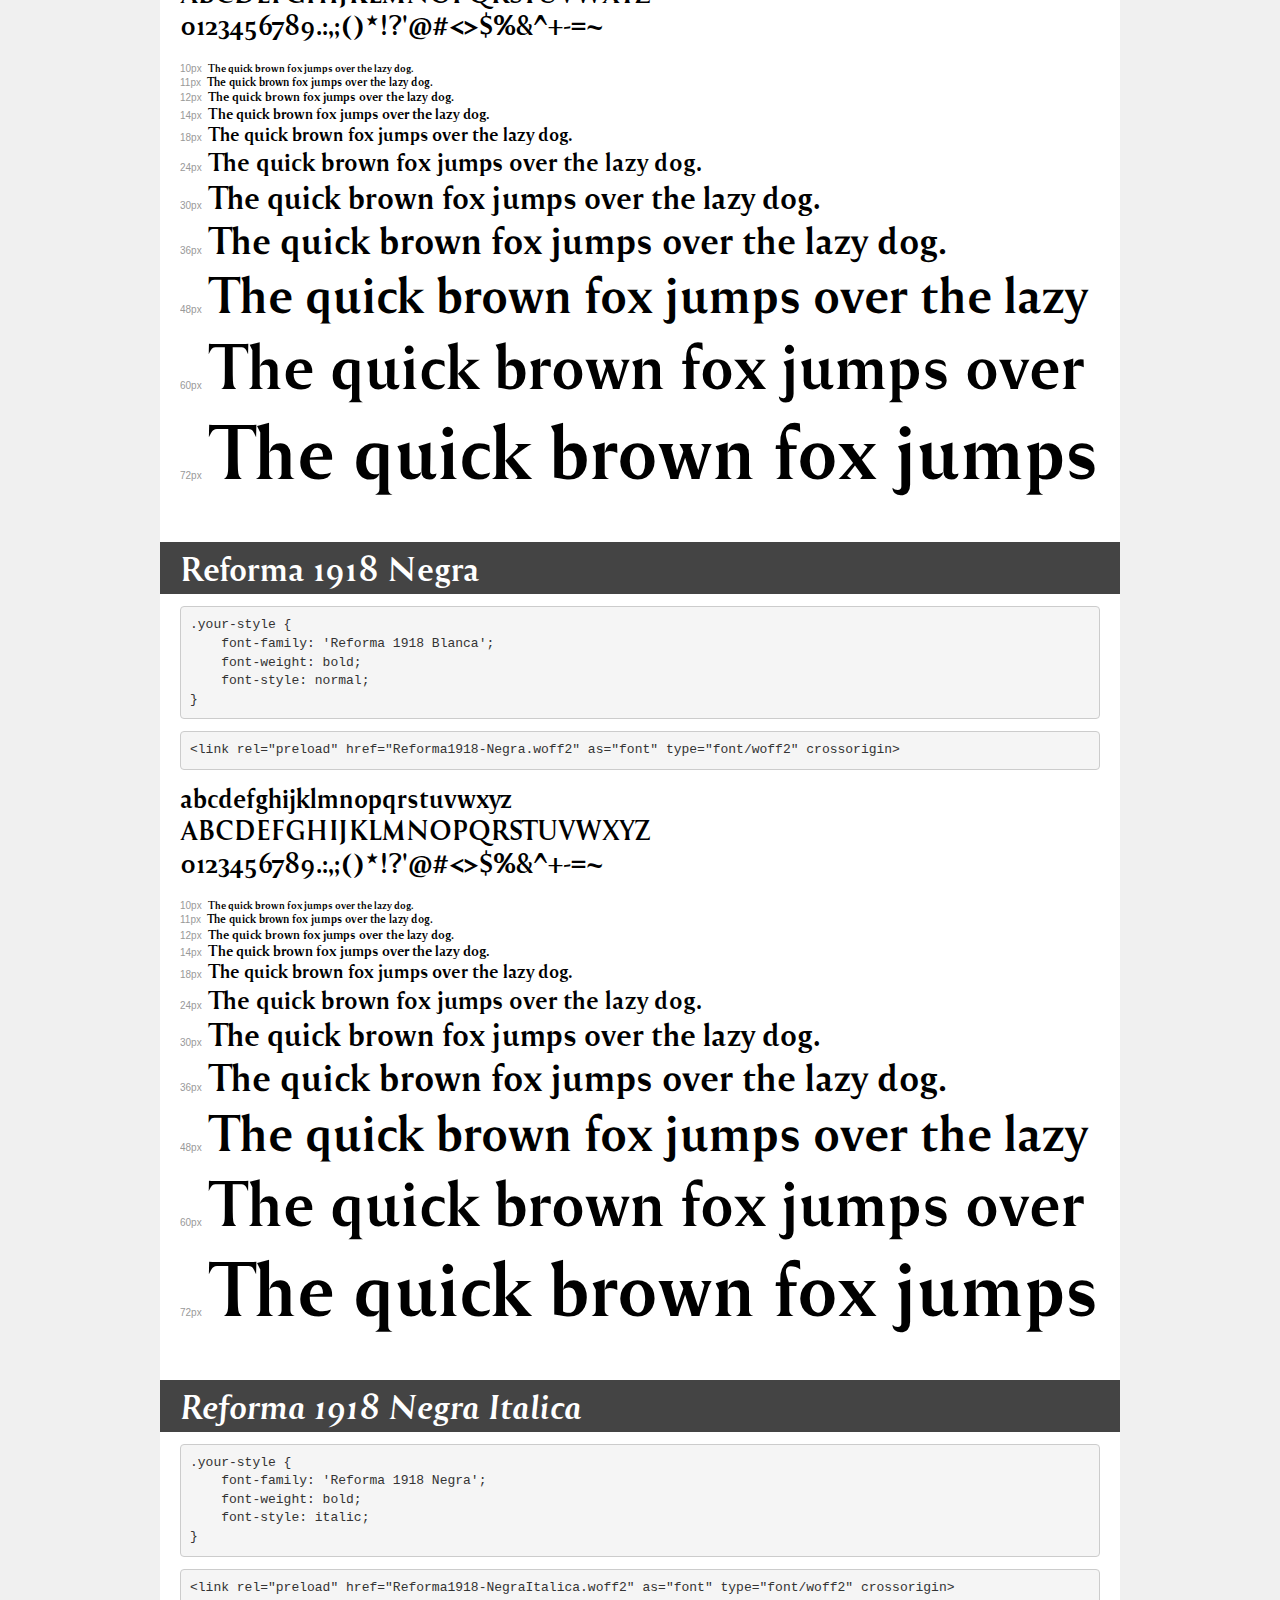
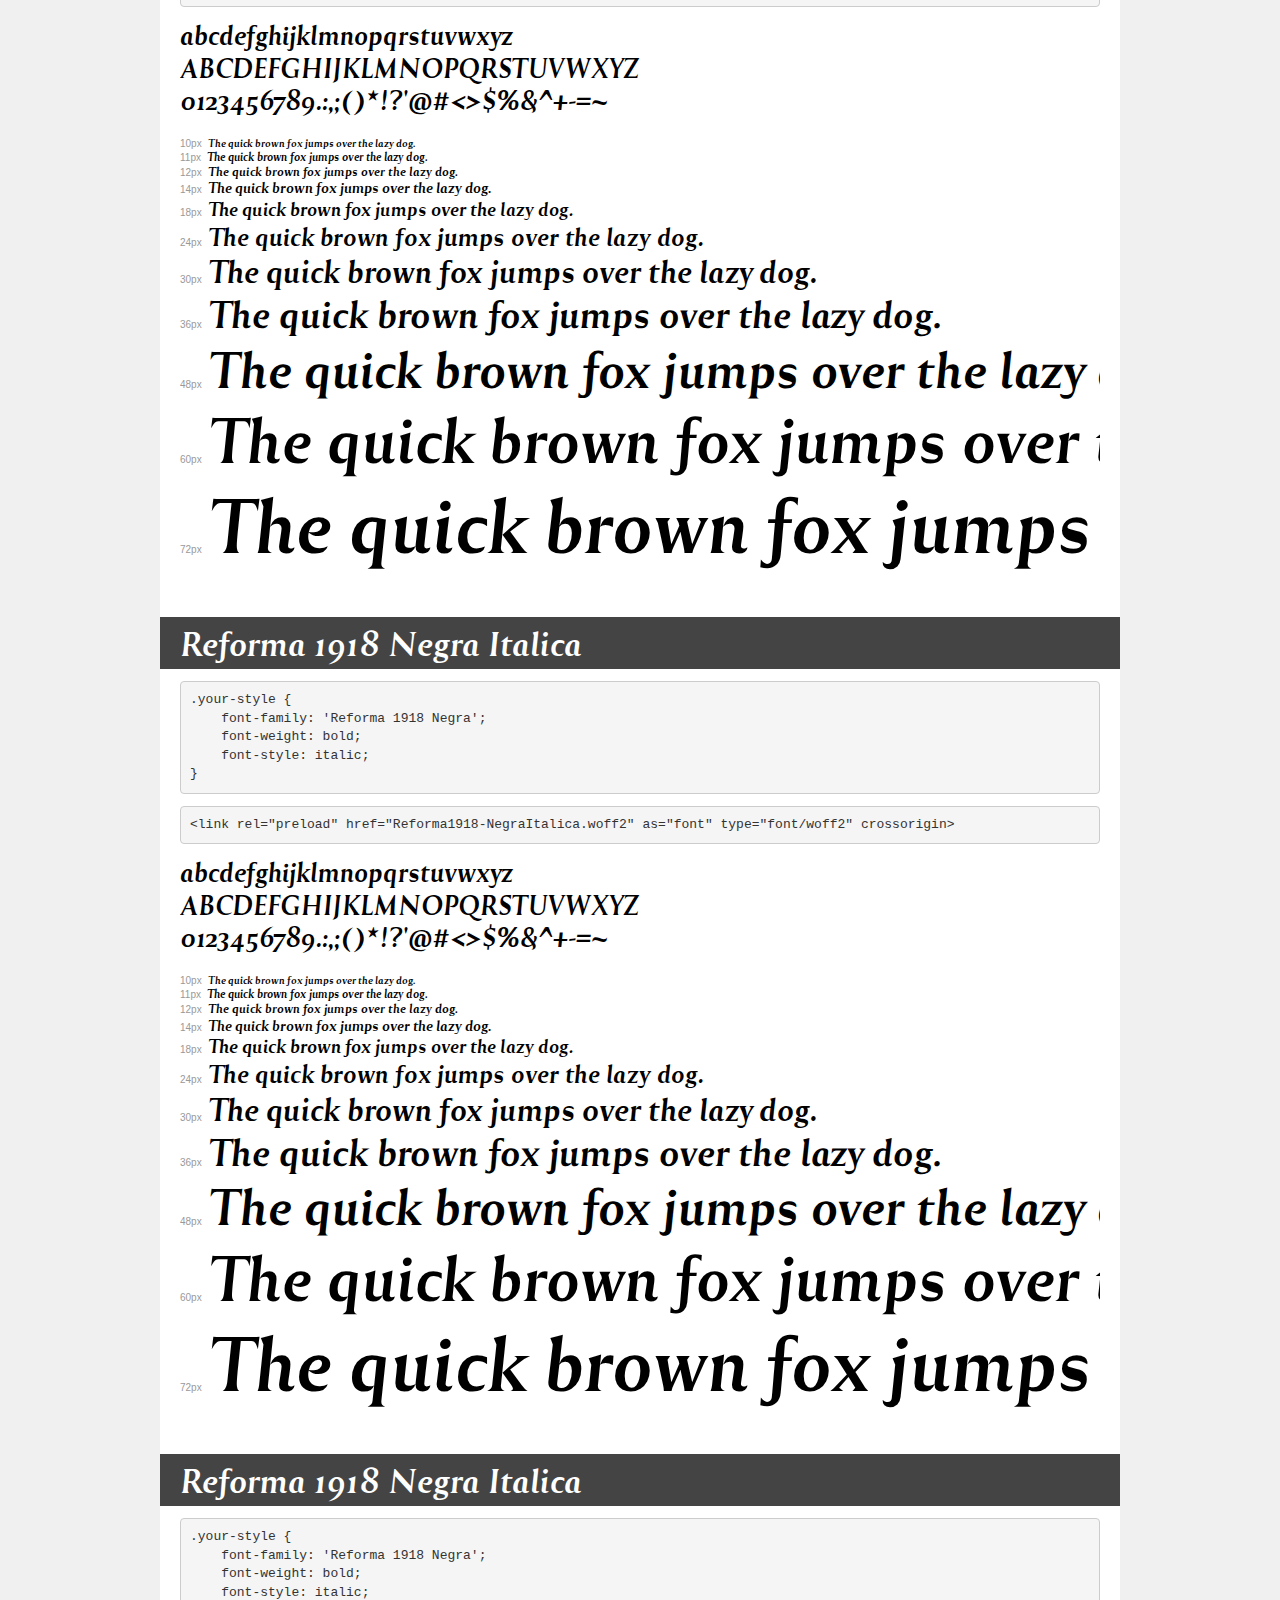
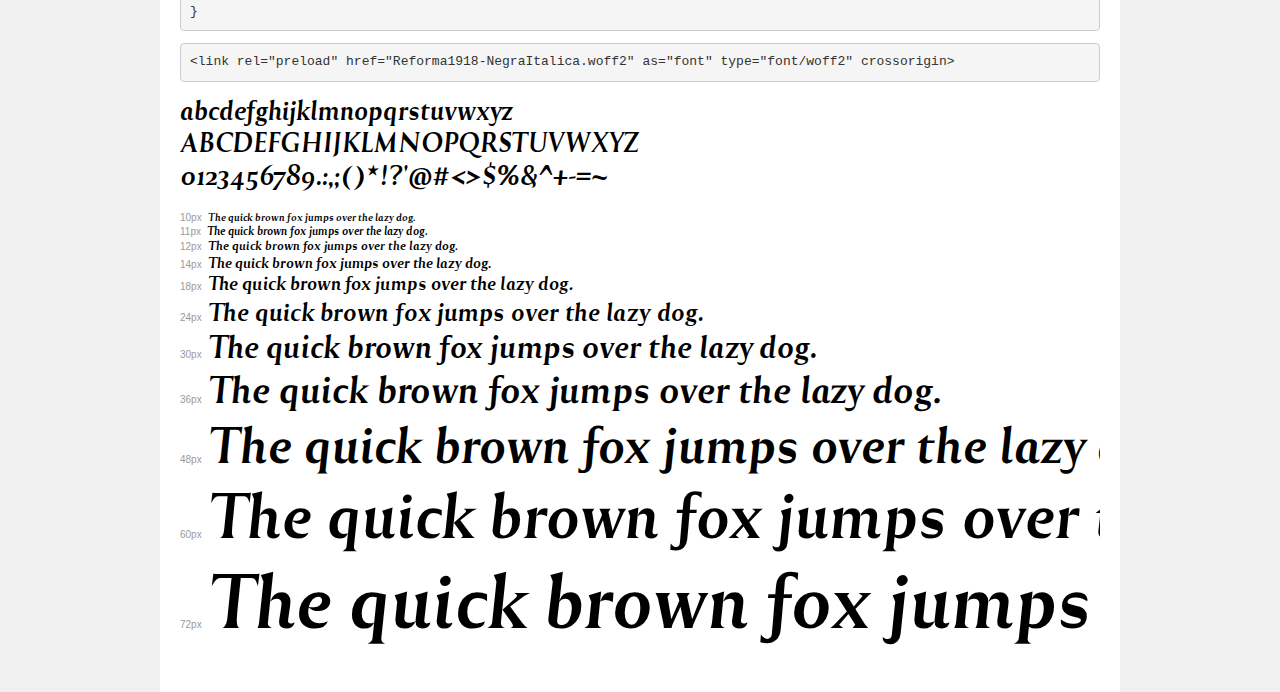
<file: extra/transfonter.org-20230211-081022/demo.html>
<!DOCTYPE html>
<html lang="en">
<head>
    <meta charset="utf-8">
    <meta http-equiv="X-UA-Compatible" content="IE=edge">
    <meta name="viewport" content="width=device-width, initial-scale=1">
    <meta name="robots" content="noindex, noarchive">
    <meta name="format-detection" content="telephone=no">
    <title>Transfonter demo</title>
    <link href="stylesheet.css" rel="stylesheet">
    <style>
        /*
        http://meyerweb.com/eric/tools/css/reset/
        v2.0 | 20110126
        License: none (public domain)
        */
        html, body, div, span, applet, object, iframe,
        h1, h2, h3, h4, h5, h6, p, blockquote, pre,
        a, abbr, acronym, address, big, cite, code,
        del, dfn, em, img, ins, kbd, q, s, samp,
        small, strike, strong, sub, sup, tt, var,
        b, u, i, center,
        dl, dt, dd, ol, ul, li,
        fieldset, form, label, legend,
        table, caption, tbody, tfoot, thead, tr, th, td,
        article, aside, canvas, details, embed,
        figure, figcaption, footer, header, hgroup,
        menu, nav, output, ruby, section, summary,
        time, mark, audio, video {
            margin: 0;
            padding: 0;
            border: 0;
            font-size: 100%;
            font: inherit;
            vertical-align: baseline;
        }
        /* HTML5 display-role reset for older browsers */
        article, aside, details, figcaption, figure,
        footer, header, hgroup, menu, nav, section {
            display: block;
        }
        body {
            line-height: 1;
        }
        ol, ul {
            list-style: none;
        }
        blockquote, q {
            quotes: none;
        }
        blockquote:before, blockquote:after,
        q:before, q:after {
            content: '';
            content: none;
        }
        table {
            border-collapse: collapse;
            border-spacing: 0;
        }
        /* demo styles */
        body {
            background: #f0f0f0;
            color: #000;
        }
        .page {
            background: #fff;
            width: 920px;
            margin: 0 auto;
            padding: 20px 20px 0 20px;
            overflow: hidden;
        }
        .font-container {
            overflow-x: auto;
            overflow-y: hidden;
            margin-bottom: 40px;
            line-height: 1.3;
            white-space: nowrap;
            padding-bottom: 5px;
        }
        h1 {
            position: relative;
            background: #444;
            font-size: 32px;
            color: #fff;
            padding: 10px 20px;
            margin: 0 -20px 12px -20px;
        }
        .letters {
            font-size: 25px;
            margin-bottom: 20px;
        }
        .s10:before {
            content: '10px';
        }
        .s11:before {
            content: '11px';
        }
        .s12:before {
            content: '12px';
        }
        .s14:before {
            content: '14px';
        }
        .s18:before {
            content: '18px';
        }
        .s24:before {
            content: '24px';
        }
        .s30:before {
            content: '30px';
        }
        .s36:before {
            content: '36px';
        }
        .s48:before {
            content: '48px';
        }
        .s60:before {
            content: '60px';
        }
        .s72:before {
            content: '72px';
        }
        .s10:before, .s11:before, .s12:before, .s14:before,
        .s18:before, .s24:before, .s30:before, .s36:before,
        .s48:before, .s60:before, .s72:before {
            font-family: Arial, sans-serif;
            font-size: 10px;
            font-weight: normal;
            font-style: normal;
            color: #999;
            padding-right: 6px;
        }
        pre {
            display: block;
            padding: 9px;
            margin: 0 0 12px;
            font-family: Monaco, Menlo, Consolas, "Courier New", monospace;
            font-size: 13px;
            line-height: 1.428571429;
            color: #333;
            font-weight: normal;
            font-style: normal;
            background-color: #f5f5f5;
            border: 1px solid #ccc;
            overflow-x: auto;
            border-radius: 4px;
        }
        /* responsive */
        @media (max-width: 959px) {
            .page {
                width: auto;
                margin: 0;
            }
        }
    </style>
</head>
<body>
<div class="page">
    <div class="demo">
        <h1 style="font-family: 'Reforma 1918 Blanca'; font-weight: 300; font-style: normal;">Reforma 1918 Blanca</h1>
        <pre title="Usage">.your-style {
    font-family: 'Reforma 1918 Blanca';
    font-weight: 300;
    font-style: normal;
}</pre>
        <pre title="Preload (optional)">
&lt;link rel=&quot;preload&quot; href=&quot;Reforma1918-Blanca.woff2&quot; as=&quot;font&quot; type=&quot;font/woff2&quot; crossorigin&gt;</pre>
        <div class="font-container" style="font-family: 'Reforma 1918 Blanca'; font-weight: 300; font-style: normal;">
            <p class="letters">
                abcdefghijklmnopqrstuvwxyz<br>
ABCDEFGHIJKLMNOPQRSTUVWXYZ<br>
                0123456789.:,;()*!?'@#&lt;&gt;$%&^+-=~
            </p>
            <p class="s10" style="font-size: 10px;">The quick brown fox jumps over the lazy dog.</p>
            <p class="s11" style="font-size: 11px;">The quick brown fox jumps over the lazy dog.</p>
            <p class="s12" style="font-size: 12px;">The quick brown fox jumps over the lazy dog.</p>
            <p class="s14" style="font-size: 14px;">The quick brown fox jumps over the lazy dog.</p>
            <p class="s18" style="font-size: 18px;">The quick brown fox jumps over the lazy dog.</p>
            <p class="s24" style="font-size: 24px;">The quick brown fox jumps over the lazy dog.</p>
            <p class="s30" style="font-size: 30px;">The quick brown fox jumps over the lazy dog.</p>
            <p class="s36" style="font-size: 36px;">The quick brown fox jumps over the lazy dog.</p>
            <p class="s48" style="font-size: 48px;">The quick brown fox jumps over the lazy dog.</p>
            <p class="s60" style="font-size: 60px;">The quick brown fox jumps over the lazy dog.</p>
            <p class="s72" style="font-size: 72px;">The quick brown fox jumps over the lazy dog.</p>
        </div>
    </div>

    <div class="demo">
        <h1 style="font-family: 'Reforma 1918 Blanca'; font-weight: 300; font-style: normal;">Reforma 1918 Blanca</h1>
        <pre title="Usage">.your-style {
    font-family: 'Reforma 1918 Blanca';
    font-weight: 300;
    font-style: normal;
}</pre>
        <pre title="Preload (optional)">
&lt;link rel=&quot;preload&quot; href=&quot;Reforma1918-Blanca.woff2&quot; as=&quot;font&quot; type=&quot;font/woff2&quot; crossorigin&gt;</pre>
        <div class="font-container" style="font-family: 'Reforma 1918 Blanca'; font-weight: 300; font-style: normal;">
            <p class="letters">
                abcdefghijklmnopqrstuvwxyz<br>
ABCDEFGHIJKLMNOPQRSTUVWXYZ<br>
                0123456789.:,;()*!?'@#&lt;&gt;$%&^+-=~
            </p>
            <p class="s10" style="font-size: 10px;">The quick brown fox jumps over the lazy dog.</p>
            <p class="s11" style="font-size: 11px;">The quick brown fox jumps over the lazy dog.</p>
            <p class="s12" style="font-size: 12px;">The quick brown fox jumps over the lazy dog.</p>
            <p class="s14" style="font-size: 14px;">The quick brown fox jumps over the lazy dog.</p>
            <p class="s18" style="font-size: 18px;">The quick brown fox jumps over the lazy dog.</p>
            <p class="s24" style="font-size: 24px;">The quick brown fox jumps over the lazy dog.</p>
            <p class="s30" style="font-size: 30px;">The quick brown fox jumps over the lazy dog.</p>
            <p class="s36" style="font-size: 36px;">The quick brown fox jumps over the lazy dog.</p>
            <p class="s48" style="font-size: 48px;">The quick brown fox jumps over the lazy dog.</p>
            <p class="s60" style="font-size: 60px;">The quick brown fox jumps over the lazy dog.</p>
            <p class="s72" style="font-size: 72px;">The quick brown fox jumps over the lazy dog.</p>
        </div>
    </div>

    <div class="demo">
        <h1 style="font-family: 'Reforma 1918 Blanca'; font-weight: 300; font-style: normal;">Reforma 1918 Blanca</h1>
        <pre title="Usage">.your-style {
    font-family: 'Reforma 1918 Blanca';
    font-weight: 300;
    font-style: normal;
}</pre>
        <pre title="Preload (optional)">
&lt;link rel=&quot;preload&quot; href=&quot;Reforma1918-Blanca.woff2&quot; as=&quot;font&quot; type=&quot;font/woff2&quot; crossorigin&gt;</pre>
        <div class="font-container" style="font-family: 'Reforma 1918 Blanca'; font-weight: 300; font-style: normal;">
            <p class="letters">
                abcdefghijklmnopqrstuvwxyz<br>
ABCDEFGHIJKLMNOPQRSTUVWXYZ<br>
                0123456789.:,;()*!?'@#&lt;&gt;$%&^+-=~
            </p>
            <p class="s10" style="font-size: 10px;">The quick brown fox jumps over the lazy dog.</p>
            <p class="s11" style="font-size: 11px;">The quick brown fox jumps over the lazy dog.</p>
            <p class="s12" style="font-size: 12px;">The quick brown fox jumps over the lazy dog.</p>
            <p class="s14" style="font-size: 14px;">The quick brown fox jumps over the lazy dog.</p>
            <p class="s18" style="font-size: 18px;">The quick brown fox jumps over the lazy dog.</p>
            <p class="s24" style="font-size: 24px;">The quick brown fox jumps over the lazy dog.</p>
            <p class="s30" style="font-size: 30px;">The quick brown fox jumps over the lazy dog.</p>
            <p class="s36" style="font-size: 36px;">The quick brown fox jumps over the lazy dog.</p>
            <p class="s48" style="font-size: 48px;">The quick brown fox jumps over the lazy dog.</p>
            <p class="s60" style="font-size: 60px;">The quick brown fox jumps over the lazy dog.</p>
            <p class="s72" style="font-size: 72px;">The quick brown fox jumps over the lazy dog.</p>
        </div>
    </div>

    <div class="demo">
        <h1 style="font-family: 'Reforma 1918 Blanca'; font-weight: 300; font-style: italic;">Reforma 1918 Blanca Italica</h1>
        <pre title="Usage">.your-style {
    font-family: 'Reforma 1918 Blanca';
    font-weight: 300;
    font-style: italic;
}</pre>
        <pre title="Preload (optional)">
&lt;link rel=&quot;preload&quot; href=&quot;Reforma1918-BlancaItalica.woff2&quot; as=&quot;font&quot; type=&quot;font/woff2&quot; crossorigin&gt;</pre>
        <div class="font-container" style="font-family: 'Reforma 1918 Blanca'; font-weight: 300; font-style: italic;">
            <p class="letters">
                abcdefghijklmnopqrstuvwxyz<br>
ABCDEFGHIJKLMNOPQRSTUVWXYZ<br>
                0123456789.:,;()*!?'@#&lt;&gt;$%&^+-=~
            </p>
            <p class="s10" style="font-size: 10px;">The quick brown fox jumps over the lazy dog.</p>
            <p class="s11" style="font-size: 11px;">The quick brown fox jumps over the lazy dog.</p>
            <p class="s12" style="font-size: 12px;">The quick brown fox jumps over the lazy dog.</p>
            <p class="s14" style="font-size: 14px;">The quick brown fox jumps over the lazy dog.</p>
            <p class="s18" style="font-size: 18px;">The quick brown fox jumps over the lazy dog.</p>
            <p class="s24" style="font-size: 24px;">The quick brown fox jumps over the lazy dog.</p>
            <p class="s30" style="font-size: 30px;">The quick brown fox jumps over the lazy dog.</p>
            <p class="s36" style="font-size: 36px;">The quick brown fox jumps over the lazy dog.</p>
            <p class="s48" style="font-size: 48px;">The quick brown fox jumps over the lazy dog.</p>
            <p class="s60" style="font-size: 60px;">The quick brown fox jumps over the lazy dog.</p>
            <p class="s72" style="font-size: 72px;">The quick brown fox jumps over the lazy dog.</p>
        </div>
    </div>

    <div class="demo">
        <h1 style="font-family: 'Reforma 1918 Blanca'; font-weight: 300; font-style: italic;">Reforma 1918 Blanca Italica</h1>
        <pre title="Usage">.your-style {
    font-family: 'Reforma 1918 Blanca';
    font-weight: 300;
    font-style: italic;
}</pre>
        <pre title="Preload (optional)">
&lt;link rel=&quot;preload&quot; href=&quot;Reforma1918-BlancaItalica.woff2&quot; as=&quot;font&quot; type=&quot;font/woff2&quot; crossorigin&gt;</pre>
        <div class="font-container" style="font-family: 'Reforma 1918 Blanca'; font-weight: 300; font-style: italic;">
            <p class="letters">
                abcdefghijklmnopqrstuvwxyz<br>
ABCDEFGHIJKLMNOPQRSTUVWXYZ<br>
                0123456789.:,;()*!?'@#&lt;&gt;$%&^+-=~
            </p>
            <p class="s10" style="font-size: 10px;">The quick brown fox jumps over the lazy dog.</p>
            <p class="s11" style="font-size: 11px;">The quick brown fox jumps over the lazy dog.</p>
            <p class="s12" style="font-size: 12px;">The quick brown fox jumps over the lazy dog.</p>
            <p class="s14" style="font-size: 14px;">The quick brown fox jumps over the lazy dog.</p>
            <p class="s18" style="font-size: 18px;">The quick brown fox jumps over the lazy dog.</p>
            <p class="s24" style="font-size: 24px;">The quick brown fox jumps over the lazy dog.</p>
            <p class="s30" style="font-size: 30px;">The quick brown fox jumps over the lazy dog.</p>
            <p class="s36" style="font-size: 36px;">The quick brown fox jumps over the lazy dog.</p>
            <p class="s48" style="font-size: 48px;">The quick brown fox jumps over the lazy dog.</p>
            <p class="s60" style="font-size: 60px;">The quick brown fox jumps over the lazy dog.</p>
            <p class="s72" style="font-size: 72px;">The quick brown fox jumps over the lazy dog.</p>
        </div>
    </div>

    <div class="demo">
        <h1 style="font-family: 'Reforma 1918 Blanca'; font-weight: 300; font-style: italic;">Reforma 1918 Blanca Italica</h1>
        <pre title="Usage">.your-style {
    font-family: 'Reforma 1918 Blanca';
    font-weight: 300;
    font-style: italic;
}</pre>
        <pre title="Preload (optional)">
&lt;link rel=&quot;preload&quot; href=&quot;Reforma1918-BlancaItalica.woff2&quot; as=&quot;font&quot; type=&quot;font/woff2&quot; crossorigin&gt;</pre>
        <div class="font-container" style="font-family: 'Reforma 1918 Blanca'; font-weight: 300; font-style: italic;">
            <p class="letters">
                abcdefghijklmnopqrstuvwxyz<br>
ABCDEFGHIJKLMNOPQRSTUVWXYZ<br>
                0123456789.:,;()*!?'@#&lt;&gt;$%&^+-=~
            </p>
            <p class="s10" style="font-size: 10px;">The quick brown fox jumps over the lazy dog.</p>
            <p class="s11" style="font-size: 11px;">The quick brown fox jumps over the lazy dog.</p>
            <p class="s12" style="font-size: 12px;">The quick brown fox jumps over the lazy dog.</p>
            <p class="s14" style="font-size: 14px;">The quick brown fox jumps over the lazy dog.</p>
            <p class="s18" style="font-size: 18px;">The quick brown fox jumps over the lazy dog.</p>
            <p class="s24" style="font-size: 24px;">The quick brown fox jumps over the lazy dog.</p>
            <p class="s30" style="font-size: 30px;">The quick brown fox jumps over the lazy dog.</p>
            <p class="s36" style="font-size: 36px;">The quick brown fox jumps over the lazy dog.</p>
            <p class="s48" style="font-size: 48px;">The quick brown fox jumps over the lazy dog.</p>
            <p class="s60" style="font-size: 60px;">The quick brown fox jumps over the lazy dog.</p>
            <p class="s72" style="font-size: 72px;">The quick brown fox jumps over the lazy dog.</p>
        </div>
    </div>

    <div class="demo">
        <h1 style="font-family: 'Reforma 1918 Gris'; font-weight: 500; font-style: normal;">Reforma 1918 Gris</h1>
        <pre title="Usage">.your-style {
    font-family: 'Reforma 1918 Gris';
    font-weight: 500;
    font-style: normal;
}</pre>
        <pre title="Preload (optional)">
&lt;link rel=&quot;preload&quot; href=&quot;Reforma1918-Gris.woff2&quot; as=&quot;font&quot; type=&quot;font/woff2&quot; crossorigin&gt;</pre>
        <div class="font-container" style="font-family: 'Reforma 1918 Gris'; font-weight: 500; font-style: normal;">
            <p class="letters">
                abcdefghijklmnopqrstuvwxyz<br>
ABCDEFGHIJKLMNOPQRSTUVWXYZ<br>
                0123456789.:,;()*!?'@#&lt;&gt;$%&^+-=~
            </p>
            <p class="s10" style="font-size: 10px;">The quick brown fox jumps over the lazy dog.</p>
            <p class="s11" style="font-size: 11px;">The quick brown fox jumps over the lazy dog.</p>
            <p class="s12" style="font-size: 12px;">The quick brown fox jumps over the lazy dog.</p>
            <p class="s14" style="font-size: 14px;">The quick brown fox jumps over the lazy dog.</p>
            <p class="s18" style="font-size: 18px;">The quick brown fox jumps over the lazy dog.</p>
            <p class="s24" style="font-size: 24px;">The quick brown fox jumps over the lazy dog.</p>
            <p class="s30" style="font-size: 30px;">The quick brown fox jumps over the lazy dog.</p>
            <p class="s36" style="font-size: 36px;">The quick brown fox jumps over the lazy dog.</p>
            <p class="s48" style="font-size: 48px;">The quick brown fox jumps over the lazy dog.</p>
            <p class="s60" style="font-size: 60px;">The quick brown fox jumps over the lazy dog.</p>
            <p class="s72" style="font-size: 72px;">The quick brown fox jumps over the lazy dog.</p>
        </div>
    </div>

    <div class="demo">
        <h1 style="font-family: 'Reforma 1918 Gris'; font-weight: 500; font-style: normal;">Reforma 1918 Gris</h1>
        <pre title="Usage">.your-style {
    font-family: 'Reforma 1918 Gris';
    font-weight: 500;
    font-style: normal;
}</pre>
        <pre title="Preload (optional)">
&lt;link rel=&quot;preload&quot; href=&quot;Reforma1918-Gris.woff2&quot; as=&quot;font&quot; type=&quot;font/woff2&quot; crossorigin&gt;</pre>
        <div class="font-container" style="font-family: 'Reforma 1918 Gris'; font-weight: 500; font-style: normal;">
            <p class="letters">
                abcdefghijklmnopqrstuvwxyz<br>
ABCDEFGHIJKLMNOPQRSTUVWXYZ<br>
                0123456789.:,;()*!?'@#&lt;&gt;$%&^+-=~
            </p>
            <p class="s10" style="font-size: 10px;">The quick brown fox jumps over the lazy dog.</p>
            <p class="s11" style="font-size: 11px;">The quick brown fox jumps over the lazy dog.</p>
            <p class="s12" style="font-size: 12px;">The quick brown fox jumps over the lazy dog.</p>
            <p class="s14" style="font-size: 14px;">The quick brown fox jumps over the lazy dog.</p>
            <p class="s18" style="font-size: 18px;">The quick brown fox jumps over the lazy dog.</p>
            <p class="s24" style="font-size: 24px;">The quick brown fox jumps over the lazy dog.</p>
            <p class="s30" style="font-size: 30px;">The quick brown fox jumps over the lazy dog.</p>
            <p class="s36" style="font-size: 36px;">The quick brown fox jumps over the lazy dog.</p>
            <p class="s48" style="font-size: 48px;">The quick brown fox jumps over the lazy dog.</p>
            <p class="s60" style="font-size: 60px;">The quick brown fox jumps over the lazy dog.</p>
            <p class="s72" style="font-size: 72px;">The quick brown fox jumps over the lazy dog.</p>
        </div>
    </div>

    <div class="demo">
        <h1 style="font-family: 'Reforma 1918 Gris'; font-weight: 500; font-style: normal;">Reforma 1918 Gris</h1>
        <pre title="Usage">.your-style {
    font-family: 'Reforma 1918 Gris';
    font-weight: 500;
    font-style: normal;
}</pre>
        <pre title="Preload (optional)">
&lt;link rel=&quot;preload&quot; href=&quot;Reforma1918-Gris.woff2&quot; as=&quot;font&quot; type=&quot;font/woff2&quot; crossorigin&gt;</pre>
        <div class="font-container" style="font-family: 'Reforma 1918 Gris'; font-weight: 500; font-style: normal;">
            <p class="letters">
                abcdefghijklmnopqrstuvwxyz<br>
ABCDEFGHIJKLMNOPQRSTUVWXYZ<br>
                0123456789.:,;()*!?'@#&lt;&gt;$%&^+-=~
            </p>
            <p class="s10" style="font-size: 10px;">The quick brown fox jumps over the lazy dog.</p>
            <p class="s11" style="font-size: 11px;">The quick brown fox jumps over the lazy dog.</p>
            <p class="s12" style="font-size: 12px;">The quick brown fox jumps over the lazy dog.</p>
            <p class="s14" style="font-size: 14px;">The quick brown fox jumps over the lazy dog.</p>
            <p class="s18" style="font-size: 18px;">The quick brown fox jumps over the lazy dog.</p>
            <p class="s24" style="font-size: 24px;">The quick brown fox jumps over the lazy dog.</p>
            <p class="s30" style="font-size: 30px;">The quick brown fox jumps over the lazy dog.</p>
            <p class="s36" style="font-size: 36px;">The quick brown fox jumps over the lazy dog.</p>
            <p class="s48" style="font-size: 48px;">The quick brown fox jumps over the lazy dog.</p>
            <p class="s60" style="font-size: 60px;">The quick brown fox jumps over the lazy dog.</p>
            <p class="s72" style="font-size: 72px;">The quick brown fox jumps over the lazy dog.</p>
        </div>
    </div>

    <div class="demo">
        <h1 style="font-family: 'Reforma 1918 Gris'; font-weight: 500; font-style: italic;">Reforma 1918 Gris Italica</h1>
        <pre title="Usage">.your-style {
    font-family: 'Reforma 1918 Gris';
    font-weight: 500;
    font-style: italic;
}</pre>
        <pre title="Preload (optional)">
&lt;link rel=&quot;preload&quot; href=&quot;Reforma1918-GrisItalica.woff2&quot; as=&quot;font&quot; type=&quot;font/woff2&quot; crossorigin&gt;</pre>
        <div class="font-container" style="font-family: 'Reforma 1918 Gris'; font-weight: 500; font-style: italic;">
            <p class="letters">
                abcdefghijklmnopqrstuvwxyz<br>
ABCDEFGHIJKLMNOPQRSTUVWXYZ<br>
                0123456789.:,;()*!?'@#&lt;&gt;$%&^+-=~
            </p>
            <p class="s10" style="font-size: 10px;">The quick brown fox jumps over the lazy dog.</p>
            <p class="s11" style="font-size: 11px;">The quick brown fox jumps over the lazy dog.</p>
            <p class="s12" style="font-size: 12px;">The quick brown fox jumps over the lazy dog.</p>
            <p class="s14" style="font-size: 14px;">The quick brown fox jumps over the lazy dog.</p>
            <p class="s18" style="font-size: 18px;">The quick brown fox jumps over the lazy dog.</p>
            <p class="s24" style="font-size: 24px;">The quick brown fox jumps over the lazy dog.</p>
            <p class="s30" style="font-size: 30px;">The quick brown fox jumps over the lazy dog.</p>
            <p class="s36" style="font-size: 36px;">The quick brown fox jumps over the lazy dog.</p>
            <p class="s48" style="font-size: 48px;">The quick brown fox jumps over the lazy dog.</p>
            <p class="s60" style="font-size: 60px;">The quick brown fox jumps over the lazy dog.</p>
            <p class="s72" style="font-size: 72px;">The quick brown fox jumps over the lazy dog.</p>
        </div>
    </div>

    <div class="demo">
        <h1 style="font-family: 'Reforma 1918 Gris'; font-weight: 500; font-style: italic;">Reforma 1918 Gris Italica</h1>
        <pre title="Usage">.your-style {
    font-family: 'Reforma 1918 Gris';
    font-weight: 500;
    font-style: italic;
}</pre>
        <pre title="Preload (optional)">
&lt;link rel=&quot;preload&quot; href=&quot;Reforma1918-GrisItalica.woff2&quot; as=&quot;font&quot; type=&quot;font/woff2&quot; crossorigin&gt;</pre>
        <div class="font-container" style="font-family: 'Reforma 1918 Gris'; font-weight: 500; font-style: italic;">
            <p class="letters">
                abcdefghijklmnopqrstuvwxyz<br>
ABCDEFGHIJKLMNOPQRSTUVWXYZ<br>
                0123456789.:,;()*!?'@#&lt;&gt;$%&^+-=~
            </p>
            <p class="s10" style="font-size: 10px;">The quick brown fox jumps over the lazy dog.</p>
            <p class="s11" style="font-size: 11px;">The quick brown fox jumps over the lazy dog.</p>
            <p class="s12" style="font-size: 12px;">The quick brown fox jumps over the lazy dog.</p>
            <p class="s14" style="font-size: 14px;">The quick brown fox jumps over the lazy dog.</p>
            <p class="s18" style="font-size: 18px;">The quick brown fox jumps over the lazy dog.</p>
            <p class="s24" style="font-size: 24px;">The quick brown fox jumps over the lazy dog.</p>
            <p class="s30" style="font-size: 30px;">The quick brown fox jumps over the lazy dog.</p>
            <p class="s36" style="font-size: 36px;">The quick brown fox jumps over the lazy dog.</p>
            <p class="s48" style="font-size: 48px;">The quick brown fox jumps over the lazy dog.</p>
            <p class="s60" style="font-size: 60px;">The quick brown fox jumps over the lazy dog.</p>
            <p class="s72" style="font-size: 72px;">The quick brown fox jumps over the lazy dog.</p>
        </div>
    </div>

    <div class="demo">
        <h1 style="font-family: 'Reforma 1918 Gris'; font-weight: 500; font-style: italic;">Reforma 1918 Gris Italica</h1>
        <pre title="Usage">.your-style {
    font-family: 'Reforma 1918 Gris';
    font-weight: 500;
    font-style: italic;
}</pre>
        <pre title="Preload (optional)">
&lt;link rel=&quot;preload&quot; href=&quot;Reforma1918-GrisItalica.woff2&quot; as=&quot;font&quot; type=&quot;font/woff2&quot; crossorigin&gt;</pre>
        <div class="font-container" style="font-family: 'Reforma 1918 Gris'; font-weight: 500; font-style: italic;">
            <p class="letters">
                abcdefghijklmnopqrstuvwxyz<br>
ABCDEFGHIJKLMNOPQRSTUVWXYZ<br>
                0123456789.:,;()*!?'@#&lt;&gt;$%&^+-=~
            </p>
            <p class="s10" style="font-size: 10px;">The quick brown fox jumps over the lazy dog.</p>
            <p class="s11" style="font-size: 11px;">The quick brown fox jumps over the lazy dog.</p>
            <p class="s12" style="font-size: 12px;">The quick brown fox jumps over the lazy dog.</p>
            <p class="s14" style="font-size: 14px;">The quick brown fox jumps over the lazy dog.</p>
            <p class="s18" style="font-size: 18px;">The quick brown fox jumps over the lazy dog.</p>
            <p class="s24" style="font-size: 24px;">The quick brown fox jumps over the lazy dog.</p>
            <p class="s30" style="font-size: 30px;">The quick brown fox jumps over the lazy dog.</p>
            <p class="s36" style="font-size: 36px;">The quick brown fox jumps over the lazy dog.</p>
            <p class="s48" style="font-size: 48px;">The quick brown fox jumps over the lazy dog.</p>
            <p class="s60" style="font-size: 60px;">The quick brown fox jumps over the lazy dog.</p>
            <p class="s72" style="font-size: 72px;">The quick brown fox jumps over the lazy dog.</p>
        </div>
    </div>

    <div class="demo">
        <h1 style="font-family: 'Reforma 1918 Blanca'; font-weight: bold; font-style: normal;">Reforma 1918 Negra</h1>
        <pre title="Usage">.your-style {
    font-family: 'Reforma 1918 Blanca';
    font-weight: bold;
    font-style: normal;
}</pre>
        <pre title="Preload (optional)">
&lt;link rel=&quot;preload&quot; href=&quot;Reforma1918-Negra.woff2&quot; as=&quot;font&quot; type=&quot;font/woff2&quot; crossorigin&gt;</pre>
        <div class="font-container" style="font-family: 'Reforma 1918 Blanca'; font-weight: bold; font-style: normal;">
            <p class="letters">
                abcdefghijklmnopqrstuvwxyz<br>
ABCDEFGHIJKLMNOPQRSTUVWXYZ<br>
                0123456789.:,;()*!?'@#&lt;&gt;$%&^+-=~
            </p>
            <p class="s10" style="font-size: 10px;">The quick brown fox jumps over the lazy dog.</p>
            <p class="s11" style="font-size: 11px;">The quick brown fox jumps over the lazy dog.</p>
            <p class="s12" style="font-size: 12px;">The quick brown fox jumps over the lazy dog.</p>
            <p class="s14" style="font-size: 14px;">The quick brown fox jumps over the lazy dog.</p>
            <p class="s18" style="font-size: 18px;">The quick brown fox jumps over the lazy dog.</p>
            <p class="s24" style="font-size: 24px;">The quick brown fox jumps over the lazy dog.</p>
            <p class="s30" style="font-size: 30px;">The quick brown fox jumps over the lazy dog.</p>
            <p class="s36" style="font-size: 36px;">The quick brown fox jumps over the lazy dog.</p>
            <p class="s48" style="font-size: 48px;">The quick brown fox jumps over the lazy dog.</p>
            <p class="s60" style="font-size: 60px;">The quick brown fox jumps over the lazy dog.</p>
            <p class="s72" style="font-size: 72px;">The quick brown fox jumps over the lazy dog.</p>
        </div>
    </div>

    <div class="demo">
        <h1 style="font-family: 'Reforma 1918 Blanca'; font-weight: bold; font-style: normal;">Reforma 1918 Negra</h1>
        <pre title="Usage">.your-style {
    font-family: 'Reforma 1918 Blanca';
    font-weight: bold;
    font-style: normal;
}</pre>
        <pre title="Preload (optional)">
&lt;link rel=&quot;preload&quot; href=&quot;Reforma1918-Negra.woff2&quot; as=&quot;font&quot; type=&quot;font/woff2&quot; crossorigin&gt;</pre>
        <div class="font-container" style="font-family: 'Reforma 1918 Blanca'; font-weight: bold; font-style: normal;">
            <p class="letters">
                abcdefghijklmnopqrstuvwxyz<br>
ABCDEFGHIJKLMNOPQRSTUVWXYZ<br>
                0123456789.:,;()*!?'@#&lt;&gt;$%&^+-=~
            </p>
            <p class="s10" style="font-size: 10px;">The quick brown fox jumps over the lazy dog.</p>
            <p class="s11" style="font-size: 11px;">The quick brown fox jumps over the lazy dog.</p>
            <p class="s12" style="font-size: 12px;">The quick brown fox jumps over the lazy dog.</p>
            <p class="s14" style="font-size: 14px;">The quick brown fox jumps over the lazy dog.</p>
            <p class="s18" style="font-size: 18px;">The quick brown fox jumps over the lazy dog.</p>
            <p class="s24" style="font-size: 24px;">The quick brown fox jumps over the lazy dog.</p>
            <p class="s30" style="font-size: 30px;">The quick brown fox jumps over the lazy dog.</p>
            <p class="s36" style="font-size: 36px;">The quick brown fox jumps over the lazy dog.</p>
            <p class="s48" style="font-size: 48px;">The quick brown fox jumps over the lazy dog.</p>
            <p class="s60" style="font-size: 60px;">The quick brown fox jumps over the lazy dog.</p>
            <p class="s72" style="font-size: 72px;">The quick brown fox jumps over the lazy dog.</p>
        </div>
    </div>

    <div class="demo">
        <h1 style="font-family: 'Reforma 1918 Blanca'; font-weight: bold; font-style: normal;">Reforma 1918 Negra</h1>
        <pre title="Usage">.your-style {
    font-family: 'Reforma 1918 Blanca';
    font-weight: bold;
    font-style: normal;
}</pre>
        <pre title="Preload (optional)">
&lt;link rel=&quot;preload&quot; href=&quot;Reforma1918-Negra.woff2&quot; as=&quot;font&quot; type=&quot;font/woff2&quot; crossorigin&gt;</pre>
        <div class="font-container" style="font-family: 'Reforma 1918 Blanca'; font-weight: bold; font-style: normal;">
            <p class="letters">
                abcdefghijklmnopqrstuvwxyz<br>
ABCDEFGHIJKLMNOPQRSTUVWXYZ<br>
                0123456789.:,;()*!?'@#&lt;&gt;$%&^+-=~
            </p>
            <p class="s10" style="font-size: 10px;">The quick brown fox jumps over the lazy dog.</p>
            <p class="s11" style="font-size: 11px;">The quick brown fox jumps over the lazy dog.</p>
            <p class="s12" style="font-size: 12px;">The quick brown fox jumps over the lazy dog.</p>
            <p class="s14" style="font-size: 14px;">The quick brown fox jumps over the lazy dog.</p>
            <p class="s18" style="font-size: 18px;">The quick brown fox jumps over the lazy dog.</p>
            <p class="s24" style="font-size: 24px;">The quick brown fox jumps over the lazy dog.</p>
            <p class="s30" style="font-size: 30px;">The quick brown fox jumps over the lazy dog.</p>
            <p class="s36" style="font-size: 36px;">The quick brown fox jumps over the lazy dog.</p>
            <p class="s48" style="font-size: 48px;">The quick brown fox jumps over the lazy dog.</p>
            <p class="s60" style="font-size: 60px;">The quick brown fox jumps over the lazy dog.</p>
            <p class="s72" style="font-size: 72px;">The quick brown fox jumps over the lazy dog.</p>
        </div>
    </div>

    <div class="demo">
        <h1 style="font-family: 'Reforma 1918 Negra'; font-weight: bold; font-style: italic;">Reforma 1918 Negra Italica</h1>
        <pre title="Usage">.your-style {
    font-family: 'Reforma 1918 Negra';
    font-weight: bold;
    font-style: italic;
}</pre>
        <pre title="Preload (optional)">
&lt;link rel=&quot;preload&quot; href=&quot;Reforma1918-NegraItalica.woff2&quot; as=&quot;font&quot; type=&quot;font/woff2&quot; crossorigin&gt;</pre>
        <div class="font-container" style="font-family: 'Reforma 1918 Negra'; font-weight: bold; font-style: italic;">
            <p class="letters">
                abcdefghijklmnopqrstuvwxyz<br>
ABCDEFGHIJKLMNOPQRSTUVWXYZ<br>
                0123456789.:,;()*!?'@#&lt;&gt;$%&^+-=~
            </p>
            <p class="s10" style="font-size: 10px;">The quick brown fox jumps over the lazy dog.</p>
            <p class="s11" style="font-size: 11px;">The quick brown fox jumps over the lazy dog.</p>
            <p class="s12" style="font-size: 12px;">The quick brown fox jumps over the lazy dog.</p>
            <p class="s14" style="font-size: 14px;">The quick brown fox jumps over the lazy dog.</p>
            <p class="s18" style="font-size: 18px;">The quick brown fox jumps over the lazy dog.</p>
            <p class="s24" style="font-size: 24px;">The quick brown fox jumps over the lazy dog.</p>
            <p class="s30" style="font-size: 30px;">The quick brown fox jumps over the lazy dog.</p>
            <p class="s36" style="font-size: 36px;">The quick brown fox jumps over the lazy dog.</p>
            <p class="s48" style="font-size: 48px;">The quick brown fox jumps over the lazy dog.</p>
            <p class="s60" style="font-size: 60px;">The quick brown fox jumps over the lazy dog.</p>
            <p class="s72" style="font-size: 72px;">The quick brown fox jumps over the lazy dog.</p>
        </div>
    </div>

    <div class="demo">
        <h1 style="font-family: 'Reforma 1918 Negra'; font-weight: bold; font-style: italic;">Reforma 1918 Negra Italica</h1>
        <pre title="Usage">.your-style {
    font-family: 'Reforma 1918 Negra';
    font-weight: bold;
    font-style: italic;
}</pre>
        <pre title="Preload (optional)">
&lt;link rel=&quot;preload&quot; href=&quot;Reforma1918-NegraItalica.woff2&quot; as=&quot;font&quot; type=&quot;font/woff2&quot; crossorigin&gt;</pre>
        <div class="font-container" style="font-family: 'Reforma 1918 Negra'; font-weight: bold; font-style: italic;">
            <p class="letters">
                abcdefghijklmnopqrstuvwxyz<br>
ABCDEFGHIJKLMNOPQRSTUVWXYZ<br>
                0123456789.:,;()*!?'@#&lt;&gt;$%&^+-=~
            </p>
            <p class="s10" style="font-size: 10px;">The quick brown fox jumps over the lazy dog.</p>
            <p class="s11" style="font-size: 11px;">The quick brown fox jumps over the lazy dog.</p>
            <p class="s12" style="font-size: 12px;">The quick brown fox jumps over the lazy dog.</p>
            <p class="s14" style="font-size: 14px;">The quick brown fox jumps over the lazy dog.</p>
            <p class="s18" style="font-size: 18px;">The quick brown fox jumps over the lazy dog.</p>
            <p class="s24" style="font-size: 24px;">The quick brown fox jumps over the lazy dog.</p>
            <p class="s30" style="font-size: 30px;">The quick brown fox jumps over the lazy dog.</p>
            <p class="s36" style="font-size: 36px;">The quick brown fox jumps over the lazy dog.</p>
            <p class="s48" style="font-size: 48px;">The quick brown fox jumps over the lazy dog.</p>
            <p class="s60" style="font-size: 60px;">The quick brown fox jumps over the lazy dog.</p>
            <p class="s72" style="font-size: 72px;">The quick brown fox jumps over the lazy dog.</p>
        </div>
    </div>

    <div class="demo">
        <h1 style="font-family: 'Reforma 1918 Negra'; font-weight: bold; font-style: italic;">Reforma 1918 Negra Italica</h1>
        <pre title="Usage">.your-style {
    font-family: 'Reforma 1918 Negra';
    font-weight: bold;
    font-style: italic;
}</pre>
        <pre title="Preload (optional)">
&lt;link rel=&quot;preload&quot; href=&quot;Reforma1918-NegraItalica.woff2&quot; as=&quot;font&quot; type=&quot;font/woff2&quot; crossorigin&gt;</pre>
        <div class="font-container" style="font-family: 'Reforma 1918 Negra'; font-weight: bold; font-style: italic;">
            <p class="letters">
                abcdefghijklmnopqrstuvwxyz<br>
ABCDEFGHIJKLMNOPQRSTUVWXYZ<br>
                0123456789.:,;()*!?'@#&lt;&gt;$%&^+-=~
            </p>
            <p class="s10" style="font-size: 10px;">The quick brown fox jumps over the lazy dog.</p>
            <p class="s11" style="font-size: 11px;">The quick brown fox jumps over the lazy dog.</p>
            <p class="s12" style="font-size: 12px;">The quick brown fox jumps over the lazy dog.</p>
            <p class="s14" style="font-size: 14px;">The quick brown fox jumps over the lazy dog.</p>
            <p class="s18" style="font-size: 18px;">The quick brown fox jumps over the lazy dog.</p>
            <p class="s24" style="font-size: 24px;">The quick brown fox jumps over the lazy dog.</p>
            <p class="s30" style="font-size: 30px;">The quick brown fox jumps over the lazy dog.</p>
            <p class="s36" style="font-size: 36px;">The quick brown fox jumps over the lazy dog.</p>
            <p class="s48" style="font-size: 48px;">The quick brown fox jumps over the lazy dog.</p>
            <p class="s60" style="font-size: 60px;">The quick brown fox jumps over the lazy dog.</p>
            <p class="s72" style="font-size: 72px;">The quick brown fox jumps over the lazy dog.</p>
        </div>
    </div>

</div>
</body>
</html>
</file>
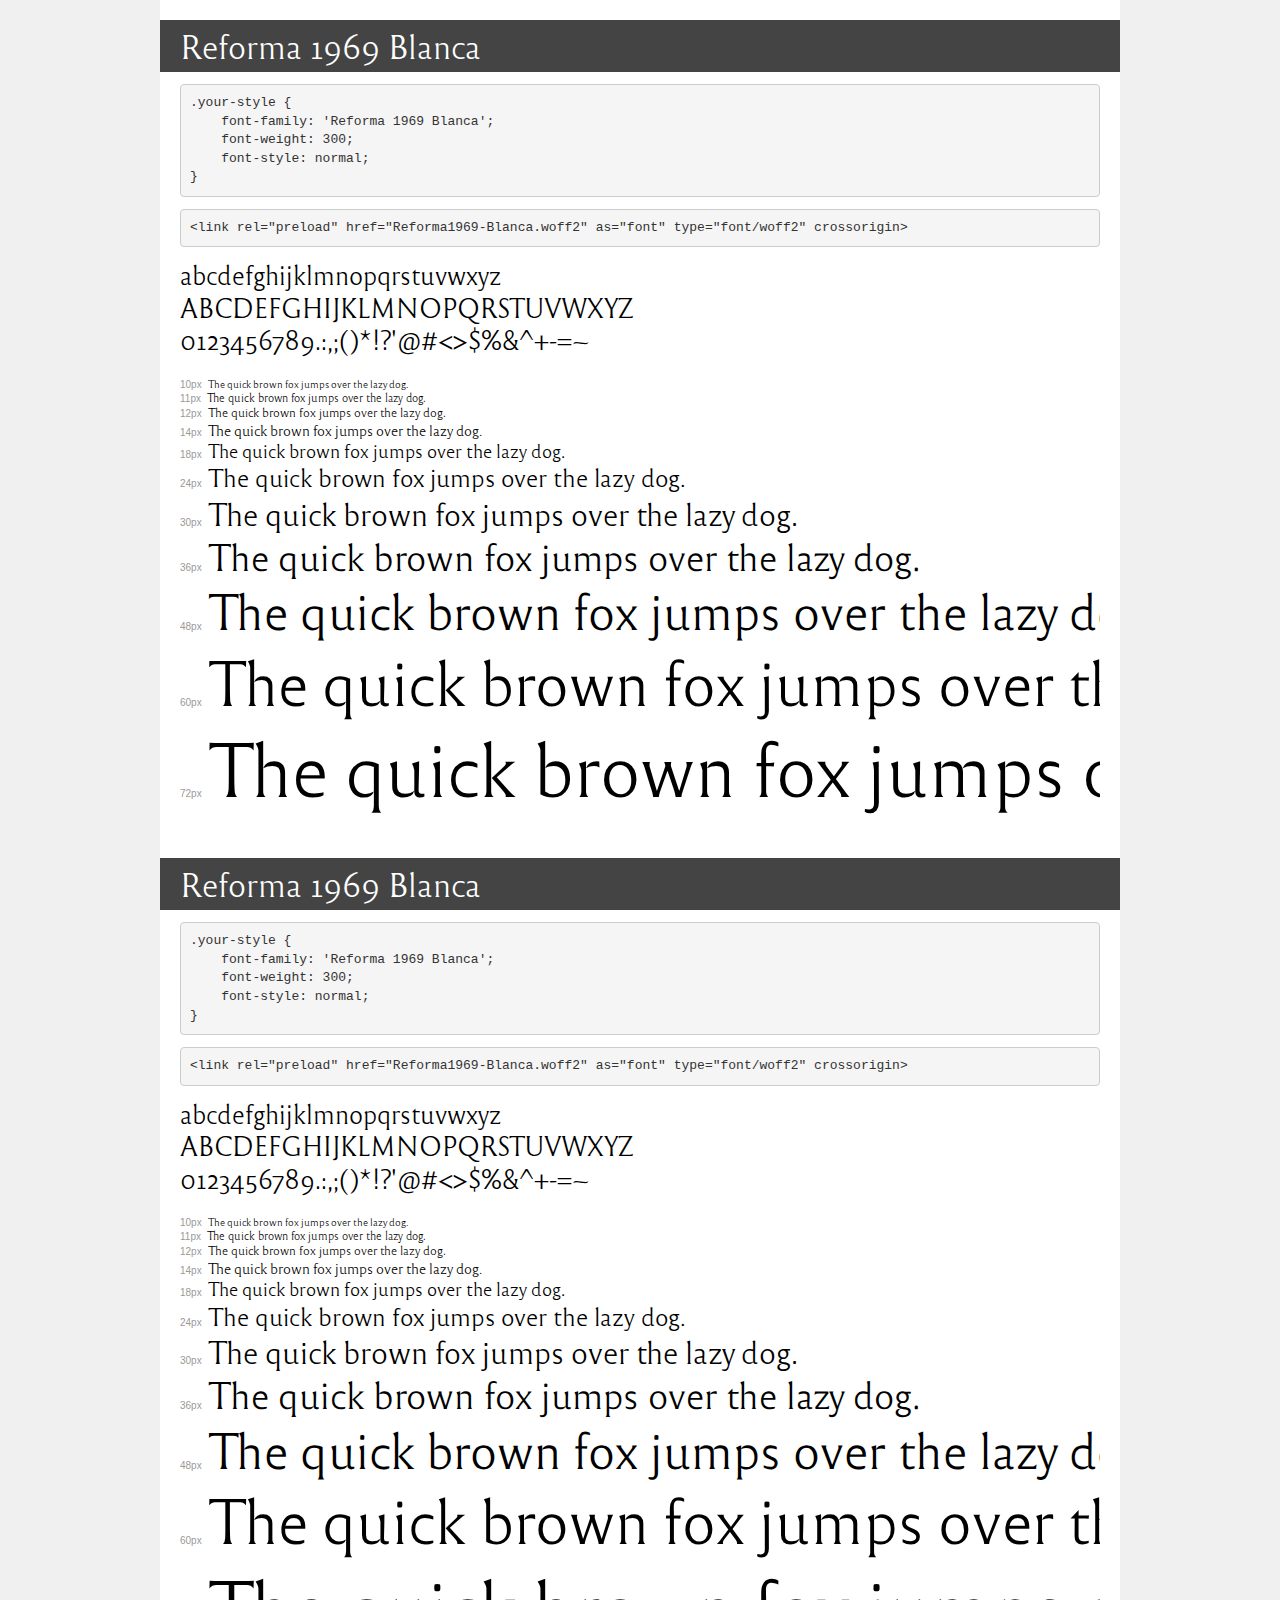
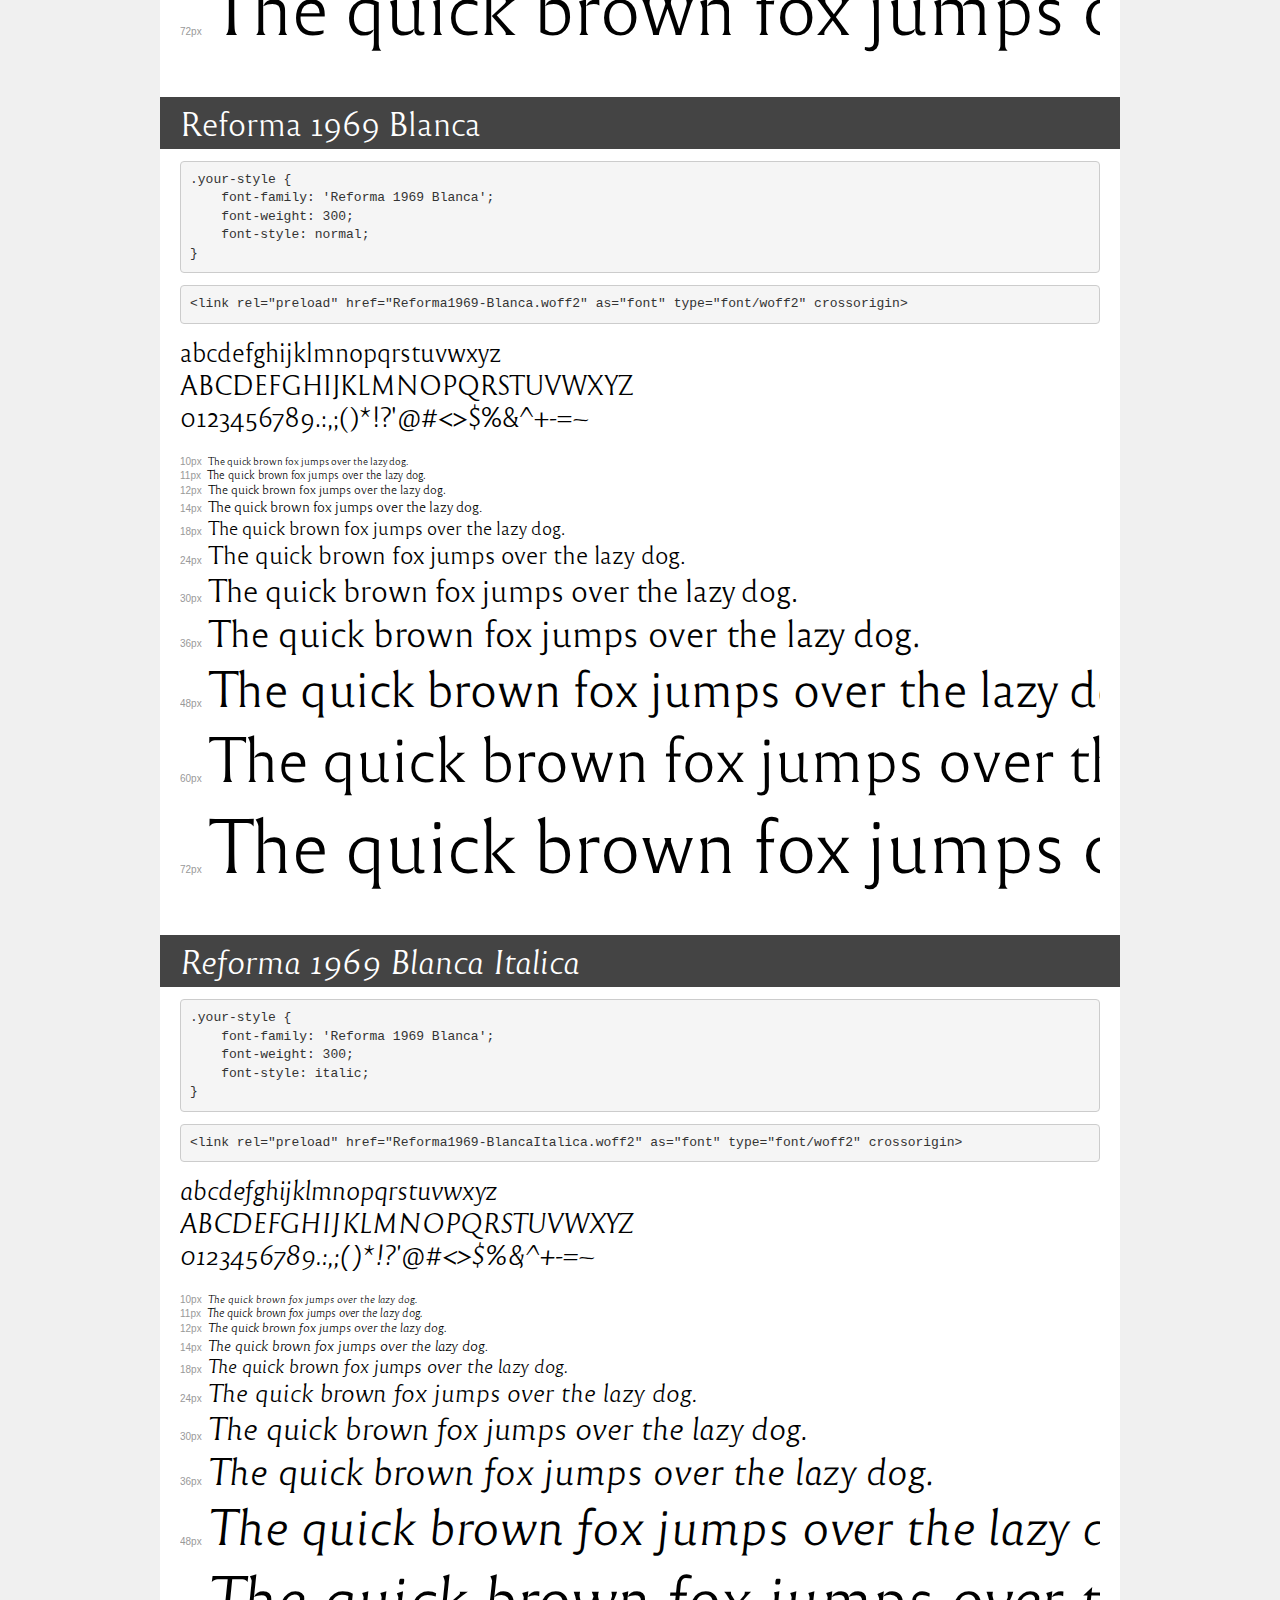
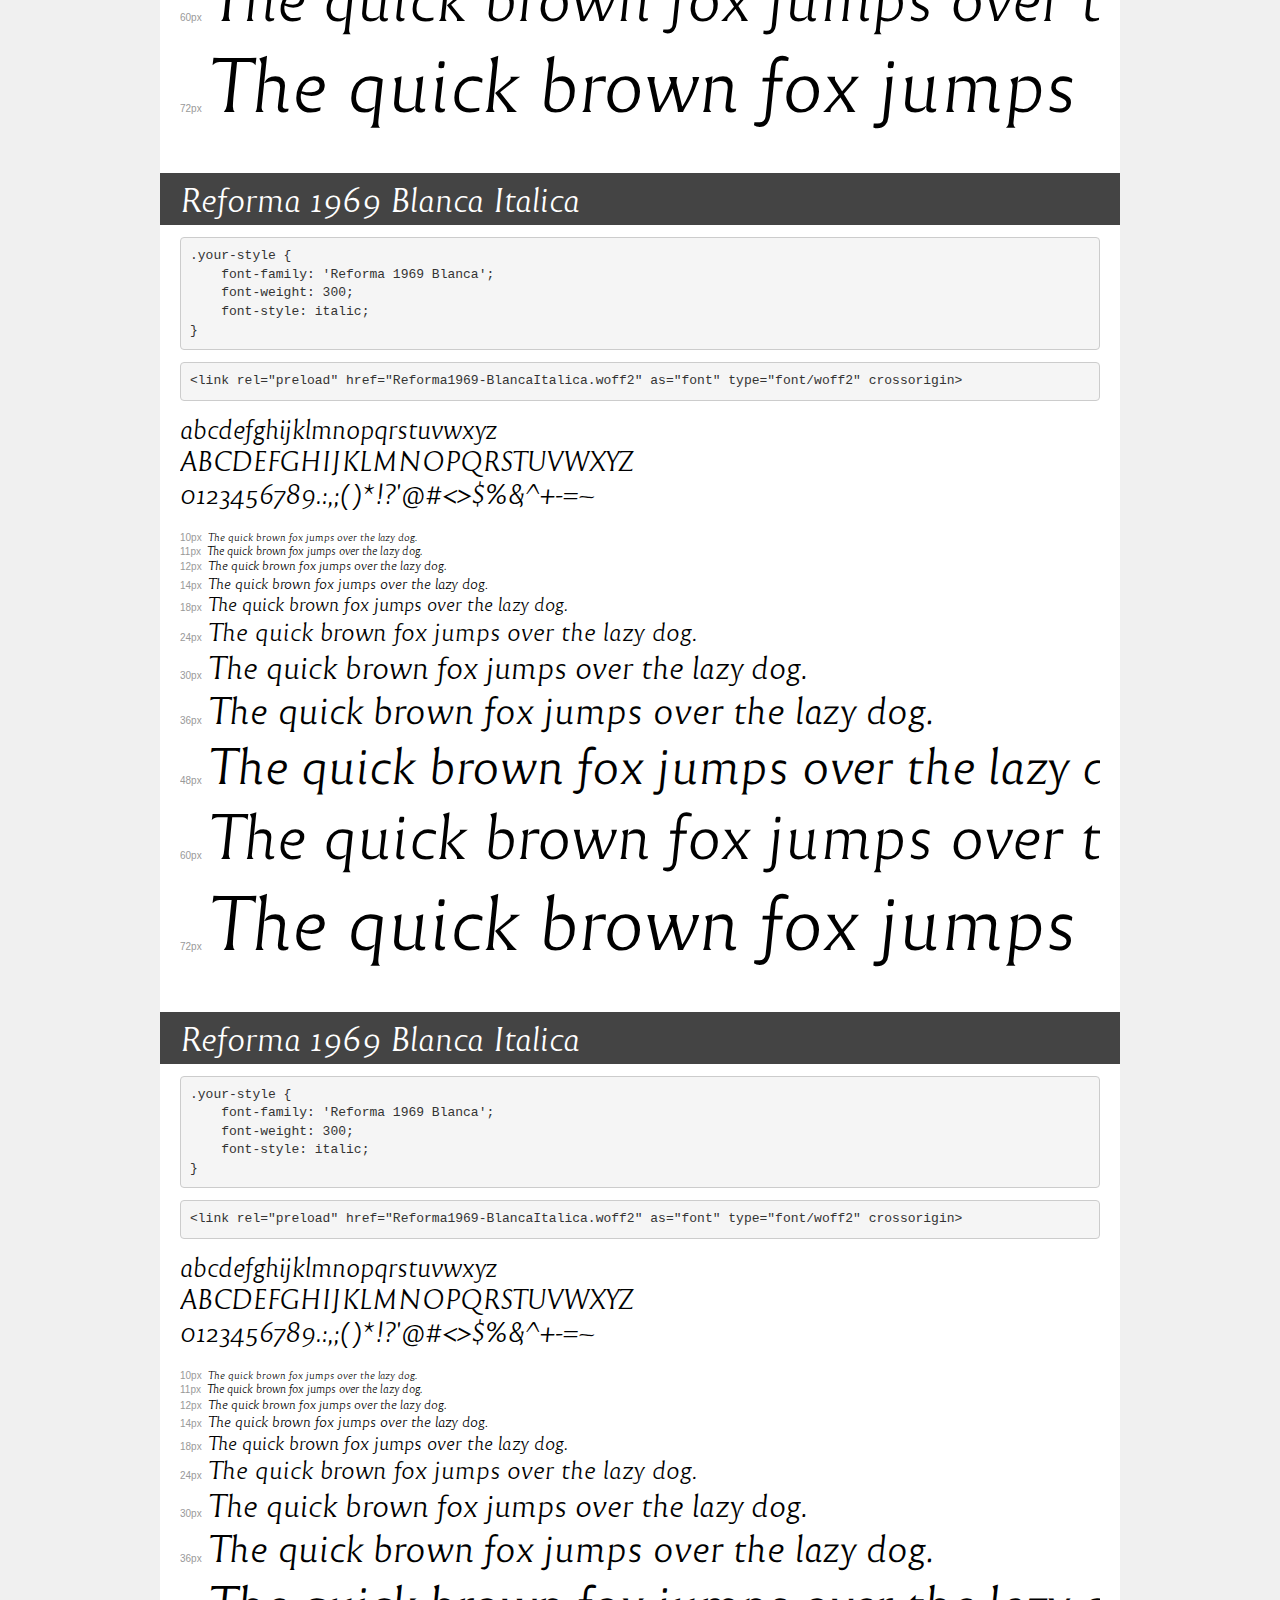
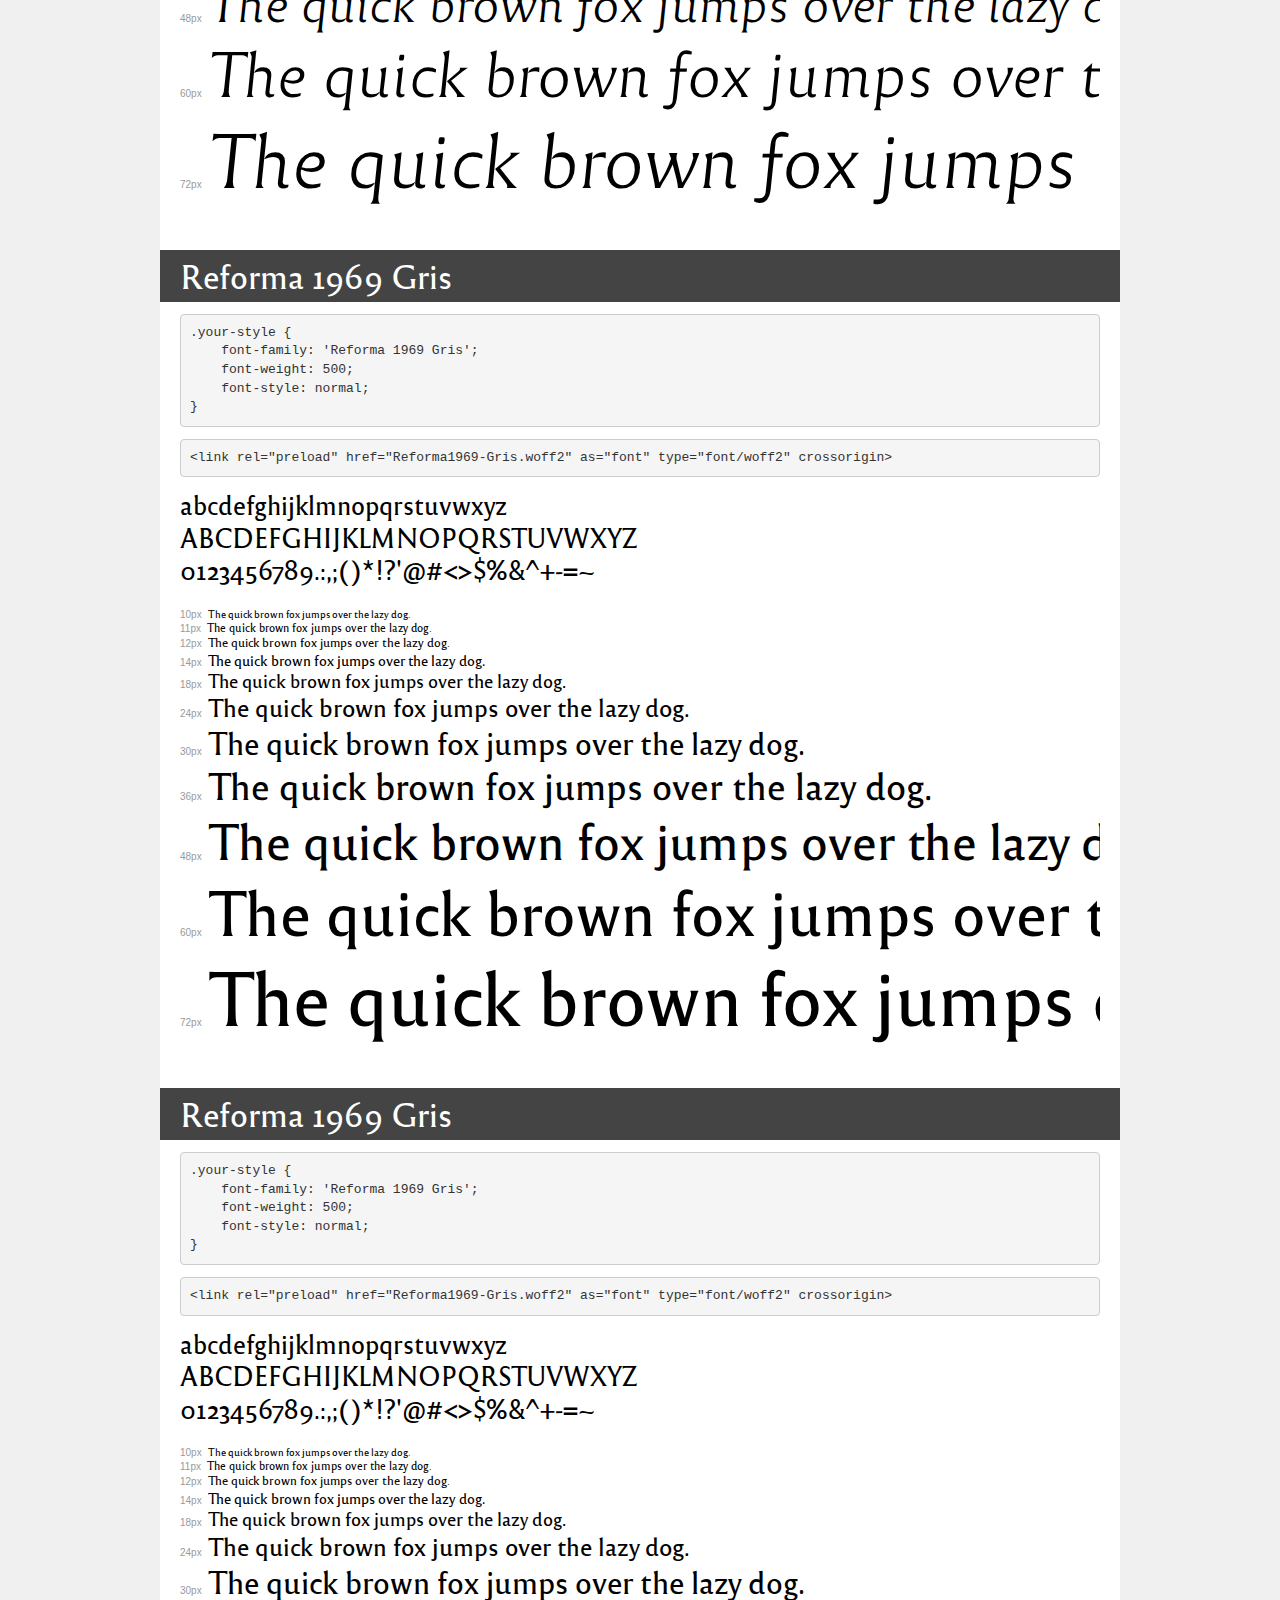
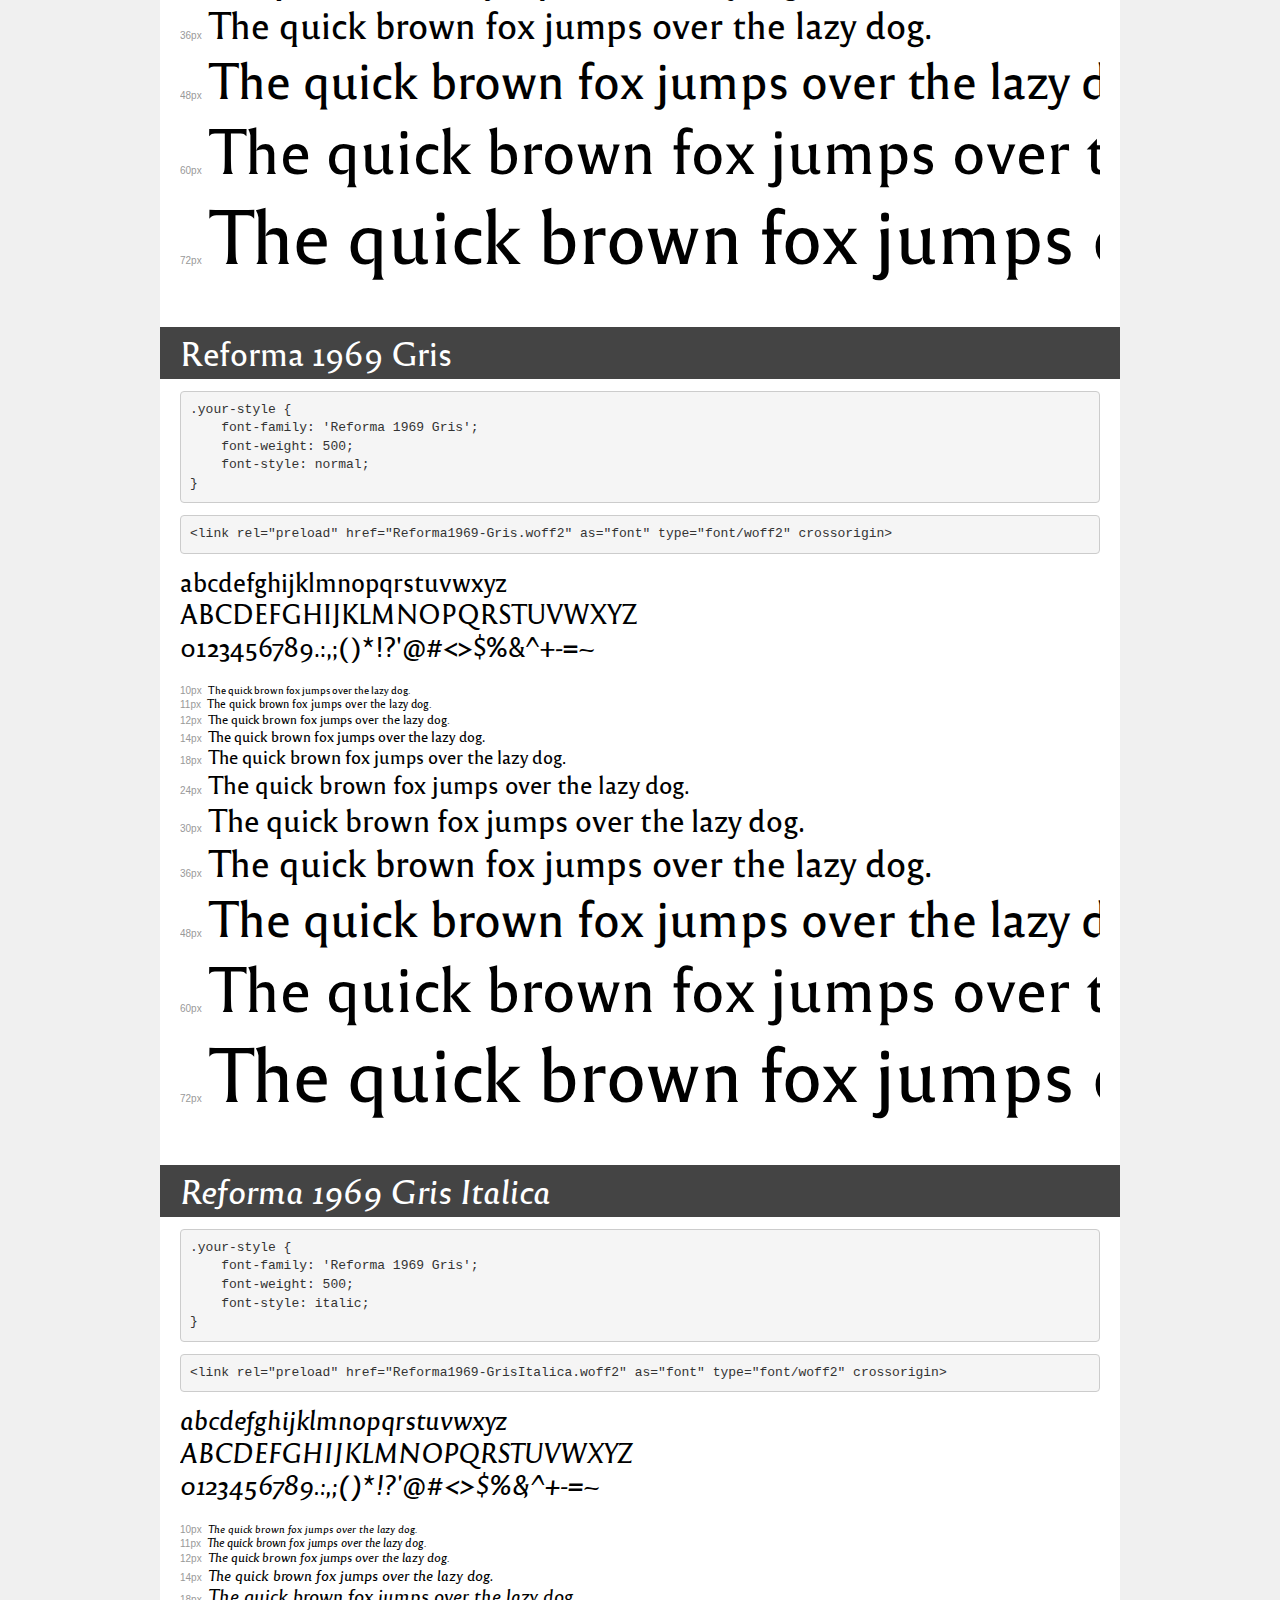
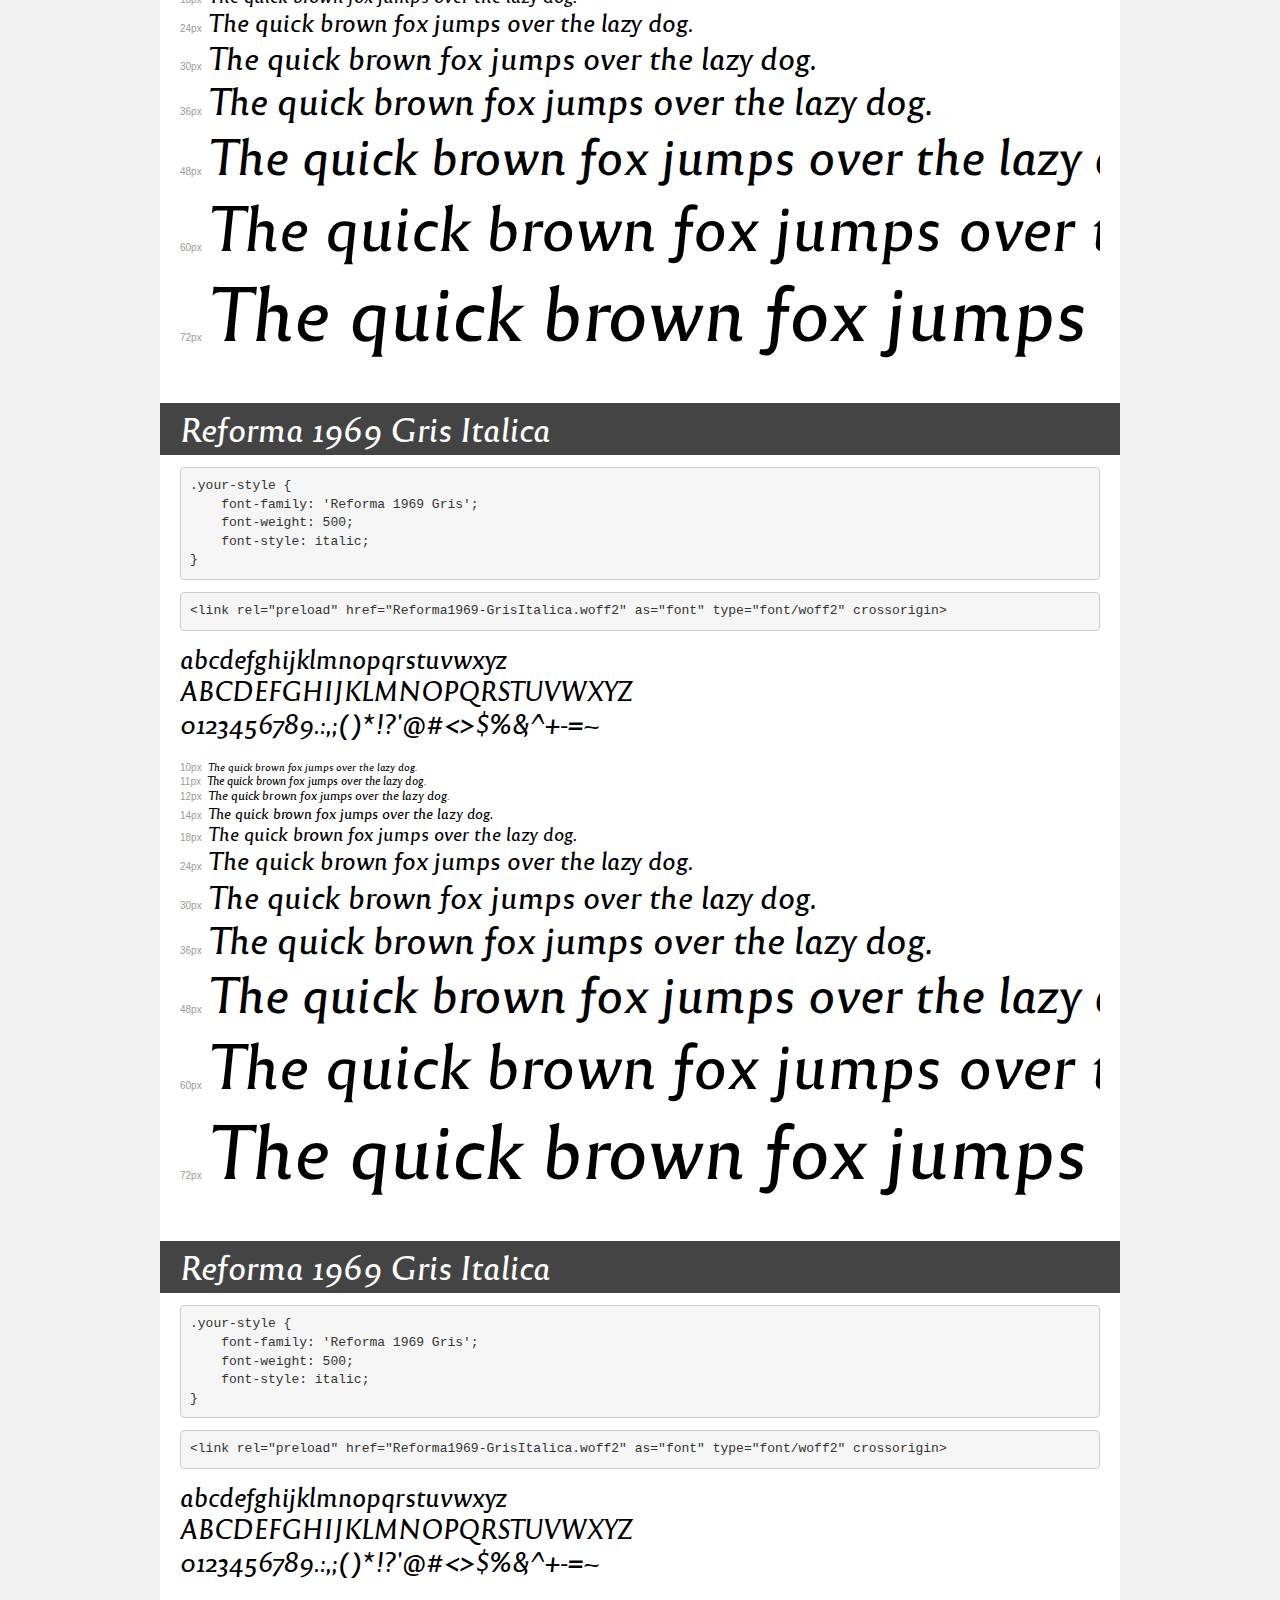
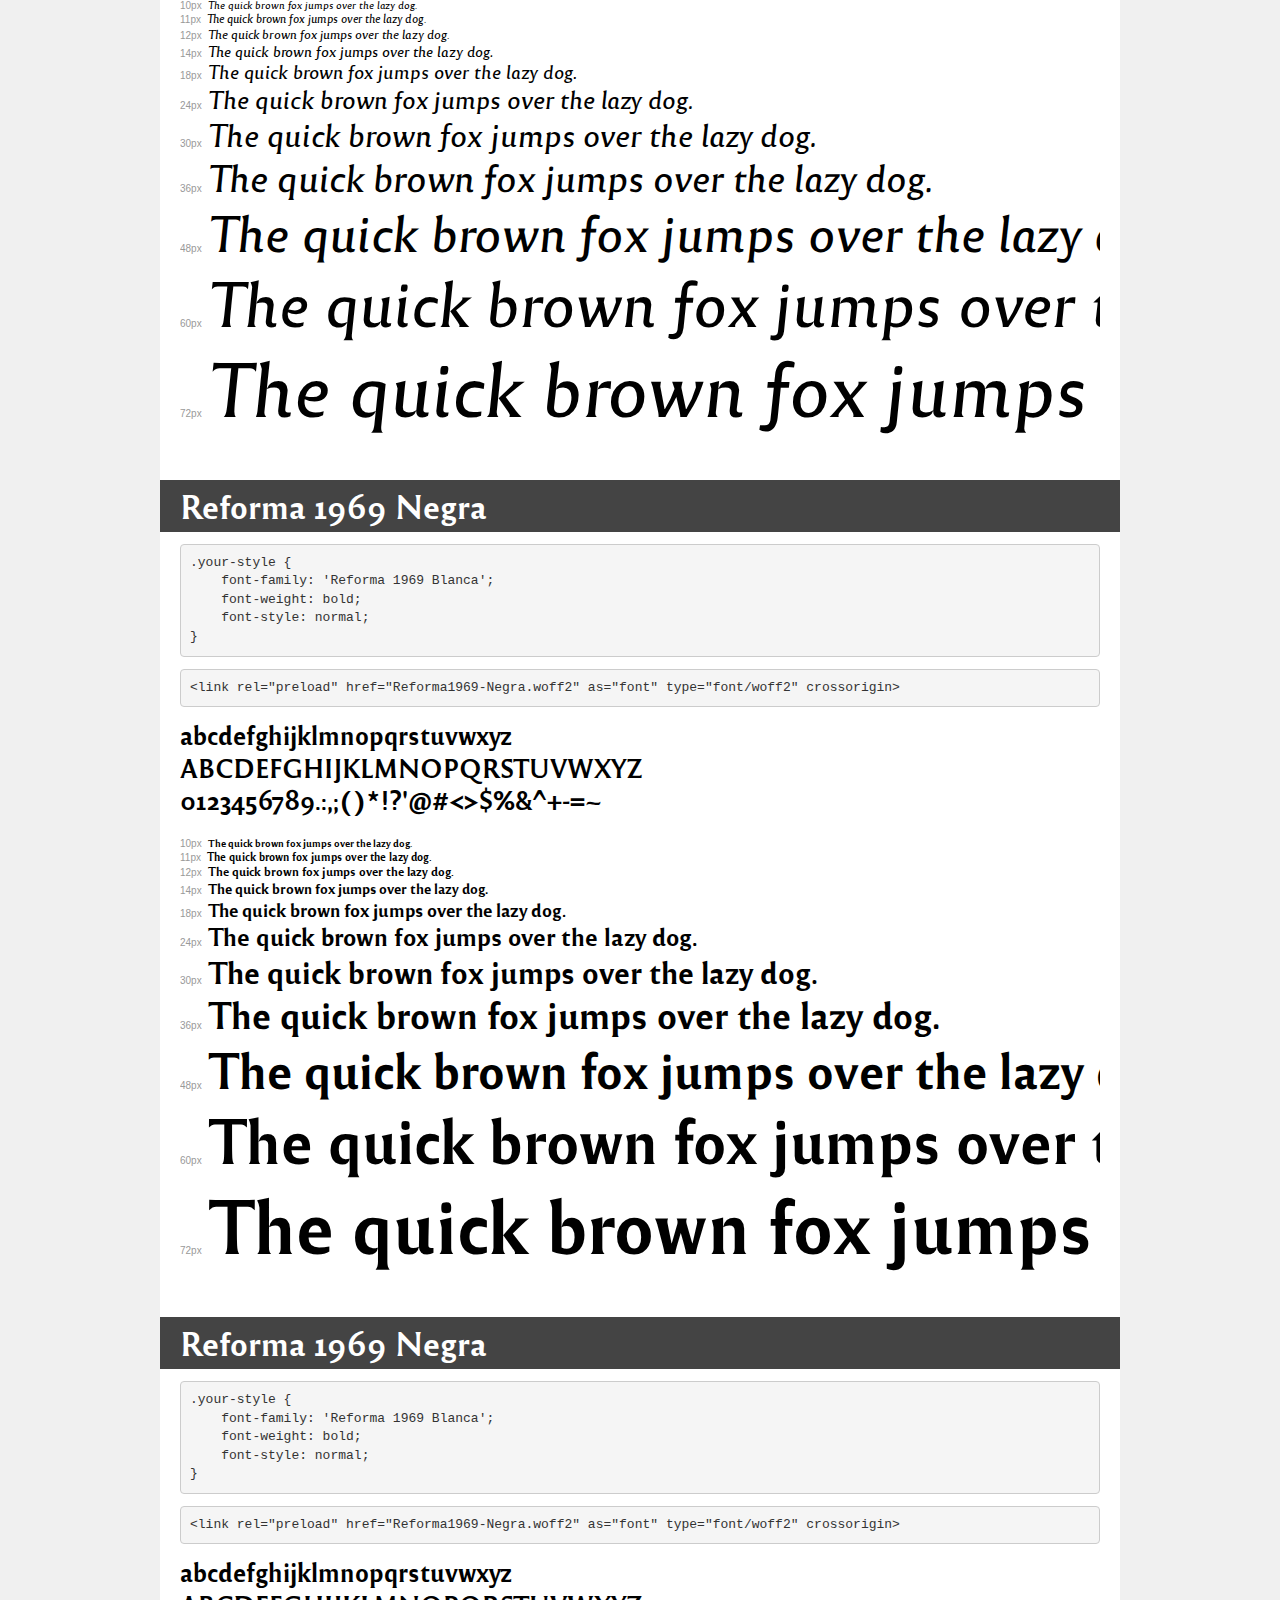
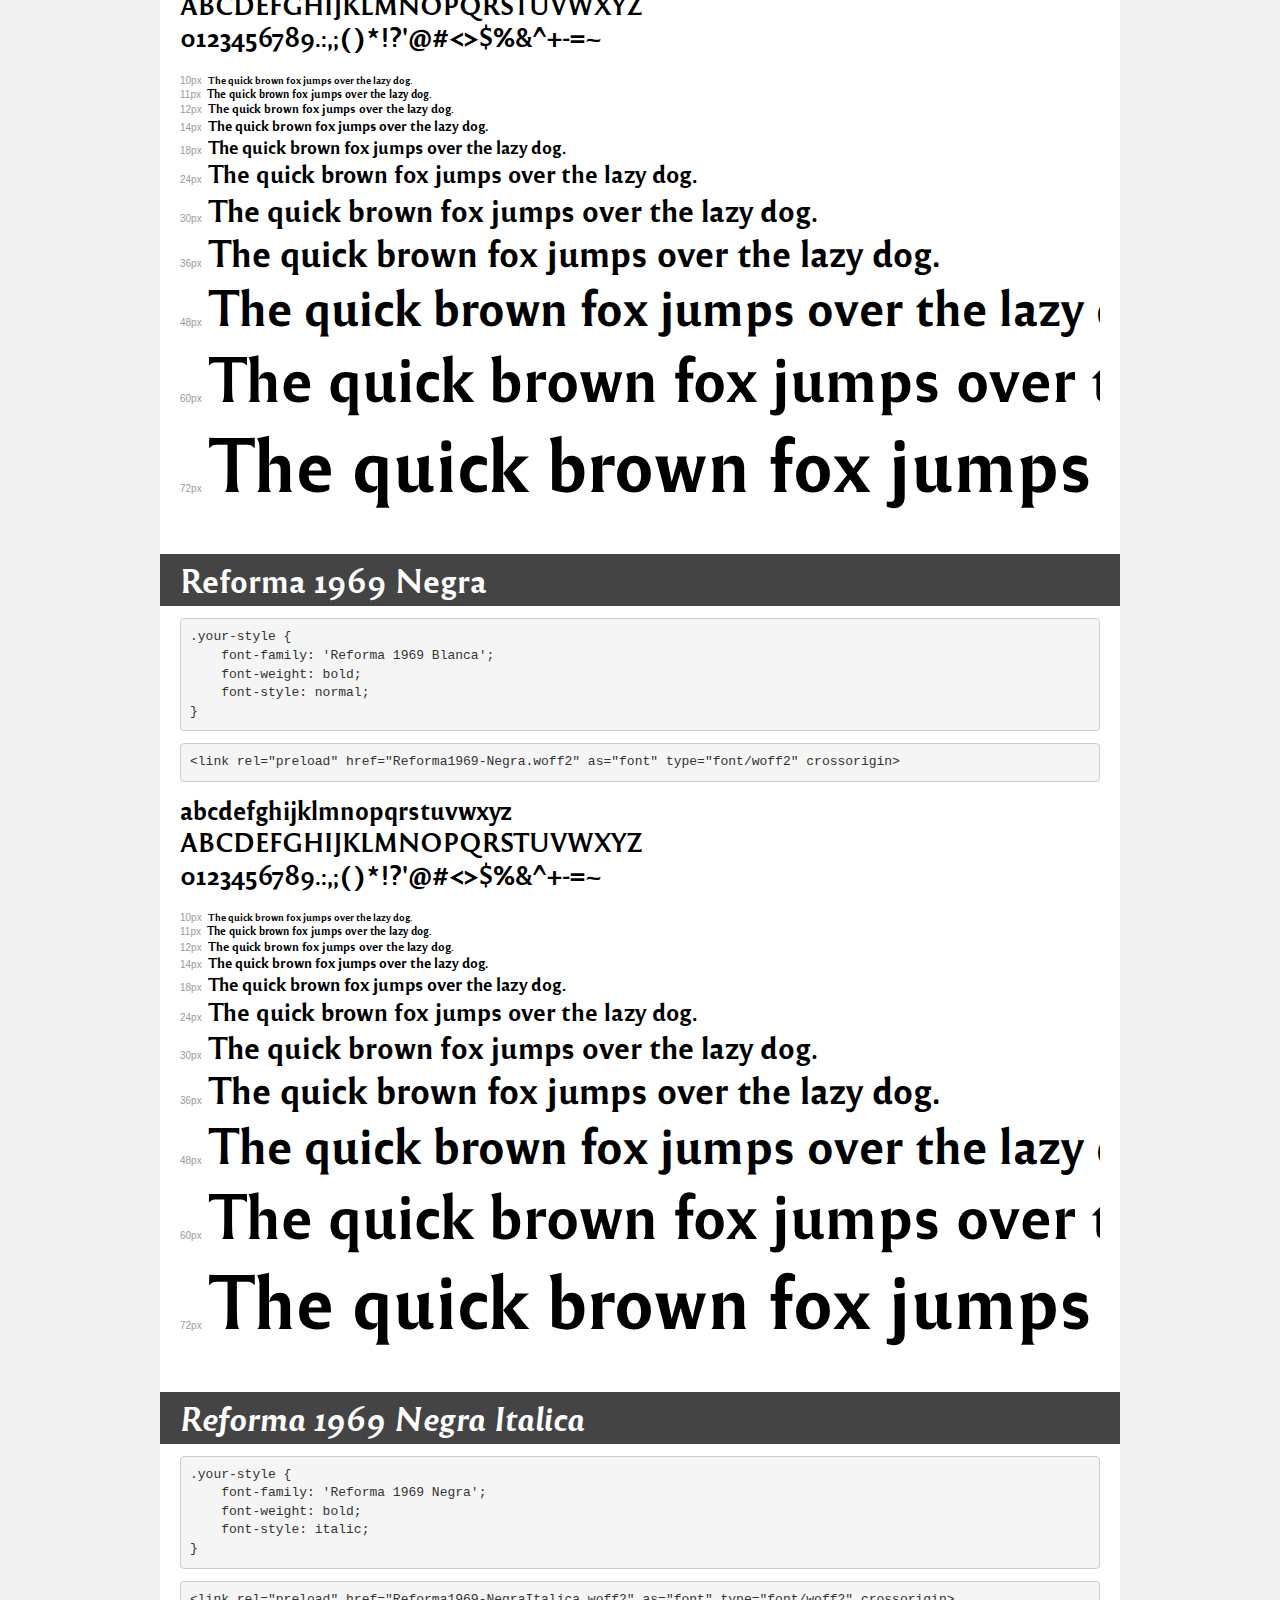
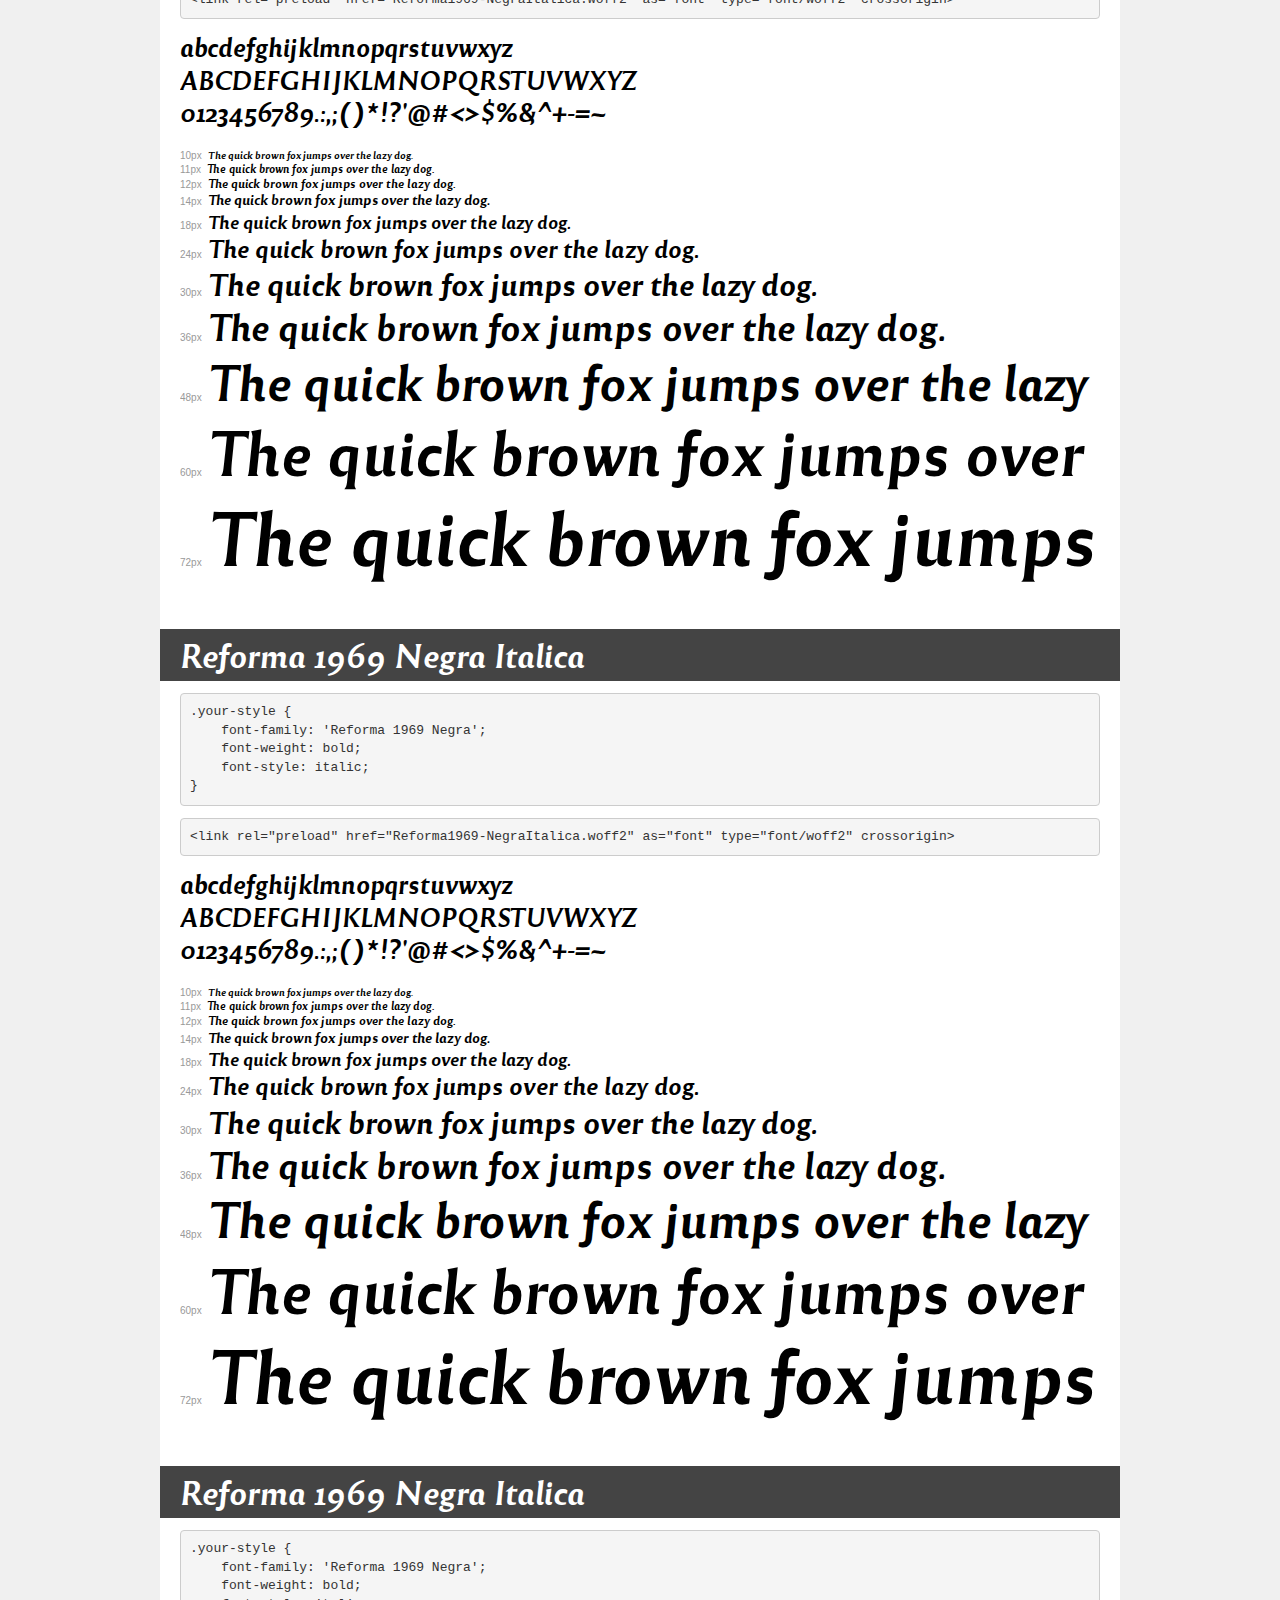
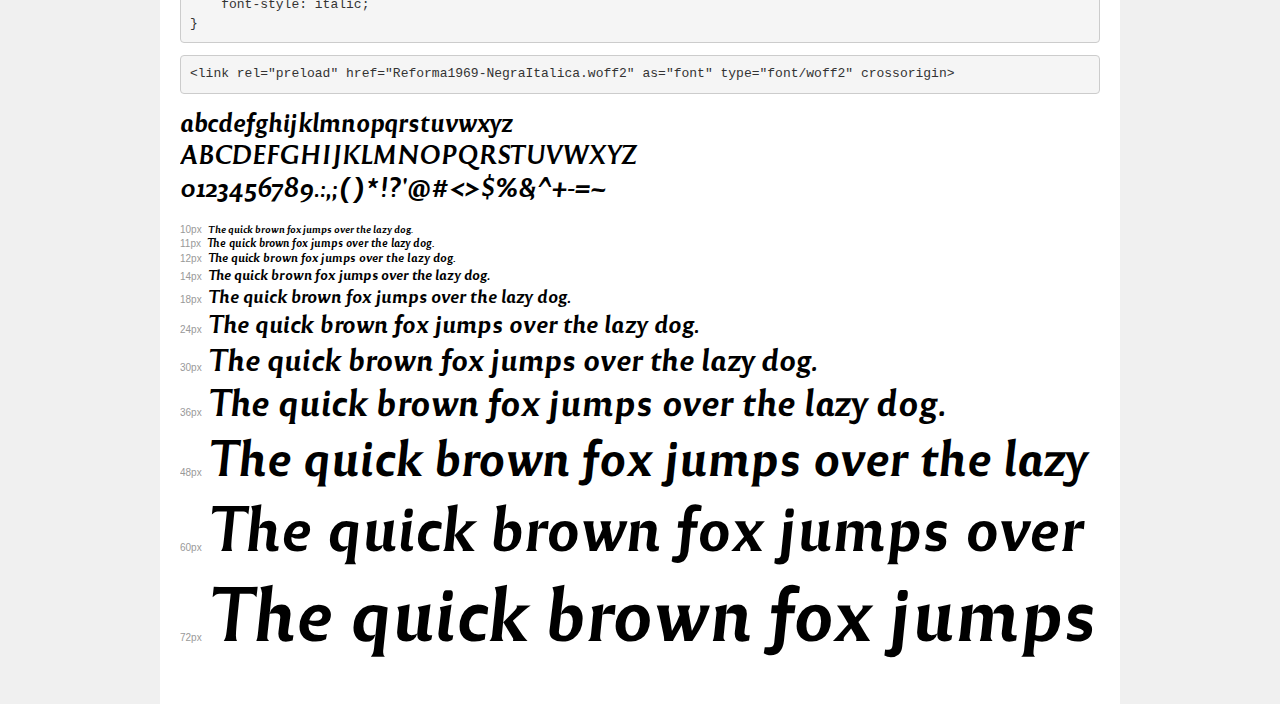
<file: extra/transfonter.org-20230211-081129/demo.html>
<!DOCTYPE html>
<html lang="en">
<head>
    <meta charset="utf-8">
    <meta http-equiv="X-UA-Compatible" content="IE=edge">
    <meta name="viewport" content="width=device-width, initial-scale=1">
    <meta name="robots" content="noindex, noarchive">
    <meta name="format-detection" content="telephone=no">
    <title>Transfonter demo</title>
    <link href="stylesheet.css" rel="stylesheet">
    <style>
        /*
        http://meyerweb.com/eric/tools/css/reset/
        v2.0 | 20110126
        License: none (public domain)
        */
        html, body, div, span, applet, object, iframe,
        h1, h2, h3, h4, h5, h6, p, blockquote, pre,
        a, abbr, acronym, address, big, cite, code,
        del, dfn, em, img, ins, kbd, q, s, samp,
        small, strike, strong, sub, sup, tt, var,
        b, u, i, center,
        dl, dt, dd, ol, ul, li,
        fieldset, form, label, legend,
        table, caption, tbody, tfoot, thead, tr, th, td,
        article, aside, canvas, details, embed,
        figure, figcaption, footer, header, hgroup,
        menu, nav, output, ruby, section, summary,
        time, mark, audio, video {
            margin: 0;
            padding: 0;
            border: 0;
            font-size: 100%;
            font: inherit;
            vertical-align: baseline;
        }
        /* HTML5 display-role reset for older browsers */
        article, aside, details, figcaption, figure,
        footer, header, hgroup, menu, nav, section {
            display: block;
        }
        body {
            line-height: 1;
        }
        ol, ul {
            list-style: none;
        }
        blockquote, q {
            quotes: none;
        }
        blockquote:before, blockquote:after,
        q:before, q:after {
            content: '';
            content: none;
        }
        table {
            border-collapse: collapse;
            border-spacing: 0;
        }
        /* demo styles */
        body {
            background: #f0f0f0;
            color: #000;
        }
        .page {
            background: #fff;
            width: 920px;
            margin: 0 auto;
            padding: 20px 20px 0 20px;
            overflow: hidden;
        }
        .font-container {
            overflow-x: auto;
            overflow-y: hidden;
            margin-bottom: 40px;
            line-height: 1.3;
            white-space: nowrap;
            padding-bottom: 5px;
        }
        h1 {
            position: relative;
            background: #444;
            font-size: 32px;
            color: #fff;
            padding: 10px 20px;
            margin: 0 -20px 12px -20px;
        }
        .letters {
            font-size: 25px;
            margin-bottom: 20px;
        }
        .s10:before {
            content: '10px';
        }
        .s11:before {
            content: '11px';
        }
        .s12:before {
            content: '12px';
        }
        .s14:before {
            content: '14px';
        }
        .s18:before {
            content: '18px';
        }
        .s24:before {
            content: '24px';
        }
        .s30:before {
            content: '30px';
        }
        .s36:before {
            content: '36px';
        }
        .s48:before {
            content: '48px';
        }
        .s60:before {
            content: '60px';
        }
        .s72:before {
            content: '72px';
        }
        .s10:before, .s11:before, .s12:before, .s14:before,
        .s18:before, .s24:before, .s30:before, .s36:before,
        .s48:before, .s60:before, .s72:before {
            font-family: Arial, sans-serif;
            font-size: 10px;
            font-weight: normal;
            font-style: normal;
            color: #999;
            padding-right: 6px;
        }
        pre {
            display: block;
            padding: 9px;
            margin: 0 0 12px;
            font-family: Monaco, Menlo, Consolas, "Courier New", monospace;
            font-size: 13px;
            line-height: 1.428571429;
            color: #333;
            font-weight: normal;
            font-style: normal;
            background-color: #f5f5f5;
            border: 1px solid #ccc;
            overflow-x: auto;
            border-radius: 4px;
        }
        /* responsive */
        @media (max-width: 959px) {
            .page {
                width: auto;
                margin: 0;
            }
        }
    </style>
</head>
<body>
<div class="page">
    <div class="demo">
        <h1 style="font-family: 'Reforma 1969 Blanca'; font-weight: 300; font-style: normal;">Reforma 1969 Blanca</h1>
        <pre title="Usage">.your-style {
    font-family: 'Reforma 1969 Blanca';
    font-weight: 300;
    font-style: normal;
}</pre>
        <pre title="Preload (optional)">
&lt;link rel=&quot;preload&quot; href=&quot;Reforma1969-Blanca.woff2&quot; as=&quot;font&quot; type=&quot;font/woff2&quot; crossorigin&gt;</pre>
        <div class="font-container" style="font-family: 'Reforma 1969 Blanca'; font-weight: 300; font-style: normal;">
            <p class="letters">
                abcdefghijklmnopqrstuvwxyz<br>
ABCDEFGHIJKLMNOPQRSTUVWXYZ<br>
                0123456789.:,;()*!?'@#&lt;&gt;$%&^+-=~
            </p>
            <p class="s10" style="font-size: 10px;">The quick brown fox jumps over the lazy dog.</p>
            <p class="s11" style="font-size: 11px;">The quick brown fox jumps over the lazy dog.</p>
            <p class="s12" style="font-size: 12px;">The quick brown fox jumps over the lazy dog.</p>
            <p class="s14" style="font-size: 14px;">The quick brown fox jumps over the lazy dog.</p>
            <p class="s18" style="font-size: 18px;">The quick brown fox jumps over the lazy dog.</p>
            <p class="s24" style="font-size: 24px;">The quick brown fox jumps over the lazy dog.</p>
            <p class="s30" style="font-size: 30px;">The quick brown fox jumps over the lazy dog.</p>
            <p class="s36" style="font-size: 36px;">The quick brown fox jumps over the lazy dog.</p>
            <p class="s48" style="font-size: 48px;">The quick brown fox jumps over the lazy dog.</p>
            <p class="s60" style="font-size: 60px;">The quick brown fox jumps over the lazy dog.</p>
            <p class="s72" style="font-size: 72px;">The quick brown fox jumps over the lazy dog.</p>
        </div>
    </div>

    <div class="demo">
        <h1 style="font-family: 'Reforma 1969 Blanca'; font-weight: 300; font-style: normal;">Reforma 1969 Blanca</h1>
        <pre title="Usage">.your-style {
    font-family: 'Reforma 1969 Blanca';
    font-weight: 300;
    font-style: normal;
}</pre>
        <pre title="Preload (optional)">
&lt;link rel=&quot;preload&quot; href=&quot;Reforma1969-Blanca.woff2&quot; as=&quot;font&quot; type=&quot;font/woff2&quot; crossorigin&gt;</pre>
        <div class="font-container" style="font-family: 'Reforma 1969 Blanca'; font-weight: 300; font-style: normal;">
            <p class="letters">
                abcdefghijklmnopqrstuvwxyz<br>
ABCDEFGHIJKLMNOPQRSTUVWXYZ<br>
                0123456789.:,;()*!?'@#&lt;&gt;$%&^+-=~
            </p>
            <p class="s10" style="font-size: 10px;">The quick brown fox jumps over the lazy dog.</p>
            <p class="s11" style="font-size: 11px;">The quick brown fox jumps over the lazy dog.</p>
            <p class="s12" style="font-size: 12px;">The quick brown fox jumps over the lazy dog.</p>
            <p class="s14" style="font-size: 14px;">The quick brown fox jumps over the lazy dog.</p>
            <p class="s18" style="font-size: 18px;">The quick brown fox jumps over the lazy dog.</p>
            <p class="s24" style="font-size: 24px;">The quick brown fox jumps over the lazy dog.</p>
            <p class="s30" style="font-size: 30px;">The quick brown fox jumps over the lazy dog.</p>
            <p class="s36" style="font-size: 36px;">The quick brown fox jumps over the lazy dog.</p>
            <p class="s48" style="font-size: 48px;">The quick brown fox jumps over the lazy dog.</p>
            <p class="s60" style="font-size: 60px;">The quick brown fox jumps over the lazy dog.</p>
            <p class="s72" style="font-size: 72px;">The quick brown fox jumps over the lazy dog.</p>
        </div>
    </div>

    <div class="demo">
        <h1 style="font-family: 'Reforma 1969 Blanca'; font-weight: 300; font-style: normal;">Reforma 1969 Blanca</h1>
        <pre title="Usage">.your-style {
    font-family: 'Reforma 1969 Blanca';
    font-weight: 300;
    font-style: normal;
}</pre>
        <pre title="Preload (optional)">
&lt;link rel=&quot;preload&quot; href=&quot;Reforma1969-Blanca.woff2&quot; as=&quot;font&quot; type=&quot;font/woff2&quot; crossorigin&gt;</pre>
        <div class="font-container" style="font-family: 'Reforma 1969 Blanca'; font-weight: 300; font-style: normal;">
            <p class="letters">
                abcdefghijklmnopqrstuvwxyz<br>
ABCDEFGHIJKLMNOPQRSTUVWXYZ<br>
                0123456789.:,;()*!?'@#&lt;&gt;$%&^+-=~
            </p>
            <p class="s10" style="font-size: 10px;">The quick brown fox jumps over the lazy dog.</p>
            <p class="s11" style="font-size: 11px;">The quick brown fox jumps over the lazy dog.</p>
            <p class="s12" style="font-size: 12px;">The quick brown fox jumps over the lazy dog.</p>
            <p class="s14" style="font-size: 14px;">The quick brown fox jumps over the lazy dog.</p>
            <p class="s18" style="font-size: 18px;">The quick brown fox jumps over the lazy dog.</p>
            <p class="s24" style="font-size: 24px;">The quick brown fox jumps over the lazy dog.</p>
            <p class="s30" style="font-size: 30px;">The quick brown fox jumps over the lazy dog.</p>
            <p class="s36" style="font-size: 36px;">The quick brown fox jumps over the lazy dog.</p>
            <p class="s48" style="font-size: 48px;">The quick brown fox jumps over the lazy dog.</p>
            <p class="s60" style="font-size: 60px;">The quick brown fox jumps over the lazy dog.</p>
            <p class="s72" style="font-size: 72px;">The quick brown fox jumps over the lazy dog.</p>
        </div>
    </div>

    <div class="demo">
        <h1 style="font-family: 'Reforma 1969 Blanca'; font-weight: 300; font-style: italic;">Reforma 1969 Blanca Italica</h1>
        <pre title="Usage">.your-style {
    font-family: 'Reforma 1969 Blanca';
    font-weight: 300;
    font-style: italic;
}</pre>
        <pre title="Preload (optional)">
&lt;link rel=&quot;preload&quot; href=&quot;Reforma1969-BlancaItalica.woff2&quot; as=&quot;font&quot; type=&quot;font/woff2&quot; crossorigin&gt;</pre>
        <div class="font-container" style="font-family: 'Reforma 1969 Blanca'; font-weight: 300; font-style: italic;">
            <p class="letters">
                abcdefghijklmnopqrstuvwxyz<br>
ABCDEFGHIJKLMNOPQRSTUVWXYZ<br>
                0123456789.:,;()*!?'@#&lt;&gt;$%&^+-=~
            </p>
            <p class="s10" style="font-size: 10px;">The quick brown fox jumps over the lazy dog.</p>
            <p class="s11" style="font-size: 11px;">The quick brown fox jumps over the lazy dog.</p>
            <p class="s12" style="font-size: 12px;">The quick brown fox jumps over the lazy dog.</p>
            <p class="s14" style="font-size: 14px;">The quick brown fox jumps over the lazy dog.</p>
            <p class="s18" style="font-size: 18px;">The quick brown fox jumps over the lazy dog.</p>
            <p class="s24" style="font-size: 24px;">The quick brown fox jumps over the lazy dog.</p>
            <p class="s30" style="font-size: 30px;">The quick brown fox jumps over the lazy dog.</p>
            <p class="s36" style="font-size: 36px;">The quick brown fox jumps over the lazy dog.</p>
            <p class="s48" style="font-size: 48px;">The quick brown fox jumps over the lazy dog.</p>
            <p class="s60" style="font-size: 60px;">The quick brown fox jumps over the lazy dog.</p>
            <p class="s72" style="font-size: 72px;">The quick brown fox jumps over the lazy dog.</p>
        </div>
    </div>

    <div class="demo">
        <h1 style="font-family: 'Reforma 1969 Blanca'; font-weight: 300; font-style: italic;">Reforma 1969 Blanca Italica</h1>
        <pre title="Usage">.your-style {
    font-family: 'Reforma 1969 Blanca';
    font-weight: 300;
    font-style: italic;
}</pre>
        <pre title="Preload (optional)">
&lt;link rel=&quot;preload&quot; href=&quot;Reforma1969-BlancaItalica.woff2&quot; as=&quot;font&quot; type=&quot;font/woff2&quot; crossorigin&gt;</pre>
        <div class="font-container" style="font-family: 'Reforma 1969 Blanca'; font-weight: 300; font-style: italic;">
            <p class="letters">
                abcdefghijklmnopqrstuvwxyz<br>
ABCDEFGHIJKLMNOPQRSTUVWXYZ<br>
                0123456789.:,;()*!?'@#&lt;&gt;$%&^+-=~
            </p>
            <p class="s10" style="font-size: 10px;">The quick brown fox jumps over the lazy dog.</p>
            <p class="s11" style="font-size: 11px;">The quick brown fox jumps over the lazy dog.</p>
            <p class="s12" style="font-size: 12px;">The quick brown fox jumps over the lazy dog.</p>
            <p class="s14" style="font-size: 14px;">The quick brown fox jumps over the lazy dog.</p>
            <p class="s18" style="font-size: 18px;">The quick brown fox jumps over the lazy dog.</p>
            <p class="s24" style="font-size: 24px;">The quick brown fox jumps over the lazy dog.</p>
            <p class="s30" style="font-size: 30px;">The quick brown fox jumps over the lazy dog.</p>
            <p class="s36" style="font-size: 36px;">The quick brown fox jumps over the lazy dog.</p>
            <p class="s48" style="font-size: 48px;">The quick brown fox jumps over the lazy dog.</p>
            <p class="s60" style="font-size: 60px;">The quick brown fox jumps over the lazy dog.</p>
            <p class="s72" style="font-size: 72px;">The quick brown fox jumps over the lazy dog.</p>
        </div>
    </div>

    <div class="demo">
        <h1 style="font-family: 'Reforma 1969 Blanca'; font-weight: 300; font-style: italic;">Reforma 1969 Blanca Italica</h1>
        <pre title="Usage">.your-style {
    font-family: 'Reforma 1969 Blanca';
    font-weight: 300;
    font-style: italic;
}</pre>
        <pre title="Preload (optional)">
&lt;link rel=&quot;preload&quot; href=&quot;Reforma1969-BlancaItalica.woff2&quot; as=&quot;font&quot; type=&quot;font/woff2&quot; crossorigin&gt;</pre>
        <div class="font-container" style="font-family: 'Reforma 1969 Blanca'; font-weight: 300; font-style: italic;">
            <p class="letters">
                abcdefghijklmnopqrstuvwxyz<br>
ABCDEFGHIJKLMNOPQRSTUVWXYZ<br>
                0123456789.:,;()*!?'@#&lt;&gt;$%&^+-=~
            </p>
            <p class="s10" style="font-size: 10px;">The quick brown fox jumps over the lazy dog.</p>
            <p class="s11" style="font-size: 11px;">The quick brown fox jumps over the lazy dog.</p>
            <p class="s12" style="font-size: 12px;">The quick brown fox jumps over the lazy dog.</p>
            <p class="s14" style="font-size: 14px;">The quick brown fox jumps over the lazy dog.</p>
            <p class="s18" style="font-size: 18px;">The quick brown fox jumps over the lazy dog.</p>
            <p class="s24" style="font-size: 24px;">The quick brown fox jumps over the lazy dog.</p>
            <p class="s30" style="font-size: 30px;">The quick brown fox jumps over the lazy dog.</p>
            <p class="s36" style="font-size: 36px;">The quick brown fox jumps over the lazy dog.</p>
            <p class="s48" style="font-size: 48px;">The quick brown fox jumps over the lazy dog.</p>
            <p class="s60" style="font-size: 60px;">The quick brown fox jumps over the lazy dog.</p>
            <p class="s72" style="font-size: 72px;">The quick brown fox jumps over the lazy dog.</p>
        </div>
    </div>

    <div class="demo">
        <h1 style="font-family: 'Reforma 1969 Gris'; font-weight: 500; font-style: normal;">Reforma 1969 Gris</h1>
        <pre title="Usage">.your-style {
    font-family: 'Reforma 1969 Gris';
    font-weight: 500;
    font-style: normal;
}</pre>
        <pre title="Preload (optional)">
&lt;link rel=&quot;preload&quot; href=&quot;Reforma1969-Gris.woff2&quot; as=&quot;font&quot; type=&quot;font/woff2&quot; crossorigin&gt;</pre>
        <div class="font-container" style="font-family: 'Reforma 1969 Gris'; font-weight: 500; font-style: normal;">
            <p class="letters">
                abcdefghijklmnopqrstuvwxyz<br>
ABCDEFGHIJKLMNOPQRSTUVWXYZ<br>
                0123456789.:,;()*!?'@#&lt;&gt;$%&^+-=~
            </p>
            <p class="s10" style="font-size: 10px;">The quick brown fox jumps over the lazy dog.</p>
            <p class="s11" style="font-size: 11px;">The quick brown fox jumps over the lazy dog.</p>
            <p class="s12" style="font-size: 12px;">The quick brown fox jumps over the lazy dog.</p>
            <p class="s14" style="font-size: 14px;">The quick brown fox jumps over the lazy dog.</p>
            <p class="s18" style="font-size: 18px;">The quick brown fox jumps over the lazy dog.</p>
            <p class="s24" style="font-size: 24px;">The quick brown fox jumps over the lazy dog.</p>
            <p class="s30" style="font-size: 30px;">The quick brown fox jumps over the lazy dog.</p>
            <p class="s36" style="font-size: 36px;">The quick brown fox jumps over the lazy dog.</p>
            <p class="s48" style="font-size: 48px;">The quick brown fox jumps over the lazy dog.</p>
            <p class="s60" style="font-size: 60px;">The quick brown fox jumps over the lazy dog.</p>
            <p class="s72" style="font-size: 72px;">The quick brown fox jumps over the lazy dog.</p>
        </div>
    </div>

    <div class="demo">
        <h1 style="font-family: 'Reforma 1969 Gris'; font-weight: 500; font-style: normal;">Reforma 1969 Gris</h1>
        <pre title="Usage">.your-style {
    font-family: 'Reforma 1969 Gris';
    font-weight: 500;
    font-style: normal;
}</pre>
        <pre title="Preload (optional)">
&lt;link rel=&quot;preload&quot; href=&quot;Reforma1969-Gris.woff2&quot; as=&quot;font&quot; type=&quot;font/woff2&quot; crossorigin&gt;</pre>
        <div class="font-container" style="font-family: 'Reforma 1969 Gris'; font-weight: 500; font-style: normal;">
            <p class="letters">
                abcdefghijklmnopqrstuvwxyz<br>
ABCDEFGHIJKLMNOPQRSTUVWXYZ<br>
                0123456789.:,;()*!?'@#&lt;&gt;$%&^+-=~
            </p>
            <p class="s10" style="font-size: 10px;">The quick brown fox jumps over the lazy dog.</p>
            <p class="s11" style="font-size: 11px;">The quick brown fox jumps over the lazy dog.</p>
            <p class="s12" style="font-size: 12px;">The quick brown fox jumps over the lazy dog.</p>
            <p class="s14" style="font-size: 14px;">The quick brown fox jumps over the lazy dog.</p>
            <p class="s18" style="font-size: 18px;">The quick brown fox jumps over the lazy dog.</p>
            <p class="s24" style="font-size: 24px;">The quick brown fox jumps over the lazy dog.</p>
            <p class="s30" style="font-size: 30px;">The quick brown fox jumps over the lazy dog.</p>
            <p class="s36" style="font-size: 36px;">The quick brown fox jumps over the lazy dog.</p>
            <p class="s48" style="font-size: 48px;">The quick brown fox jumps over the lazy dog.</p>
            <p class="s60" style="font-size: 60px;">The quick brown fox jumps over the lazy dog.</p>
            <p class="s72" style="font-size: 72px;">The quick brown fox jumps over the lazy dog.</p>
        </div>
    </div>

    <div class="demo">
        <h1 style="font-family: 'Reforma 1969 Gris'; font-weight: 500; font-style: normal;">Reforma 1969 Gris</h1>
        <pre title="Usage">.your-style {
    font-family: 'Reforma 1969 Gris';
    font-weight: 500;
    font-style: normal;
}</pre>
        <pre title="Preload (optional)">
&lt;link rel=&quot;preload&quot; href=&quot;Reforma1969-Gris.woff2&quot; as=&quot;font&quot; type=&quot;font/woff2&quot; crossorigin&gt;</pre>
        <div class="font-container" style="font-family: 'Reforma 1969 Gris'; font-weight: 500; font-style: normal;">
            <p class="letters">
                abcdefghijklmnopqrstuvwxyz<br>
ABCDEFGHIJKLMNOPQRSTUVWXYZ<br>
                0123456789.:,;()*!?'@#&lt;&gt;$%&^+-=~
            </p>
            <p class="s10" style="font-size: 10px;">The quick brown fox jumps over the lazy dog.</p>
            <p class="s11" style="font-size: 11px;">The quick brown fox jumps over the lazy dog.</p>
            <p class="s12" style="font-size: 12px;">The quick brown fox jumps over the lazy dog.</p>
            <p class="s14" style="font-size: 14px;">The quick brown fox jumps over the lazy dog.</p>
            <p class="s18" style="font-size: 18px;">The quick brown fox jumps over the lazy dog.</p>
            <p class="s24" style="font-size: 24px;">The quick brown fox jumps over the lazy dog.</p>
            <p class="s30" style="font-size: 30px;">The quick brown fox jumps over the lazy dog.</p>
            <p class="s36" style="font-size: 36px;">The quick brown fox jumps over the lazy dog.</p>
            <p class="s48" style="font-size: 48px;">The quick brown fox jumps over the lazy dog.</p>
            <p class="s60" style="font-size: 60px;">The quick brown fox jumps over the lazy dog.</p>
            <p class="s72" style="font-size: 72px;">The quick brown fox jumps over the lazy dog.</p>
        </div>
    </div>

    <div class="demo">
        <h1 style="font-family: 'Reforma 1969 Gris'; font-weight: 500; font-style: italic;">Reforma 1969 Gris Italica</h1>
        <pre title="Usage">.your-style {
    font-family: 'Reforma 1969 Gris';
    font-weight: 500;
    font-style: italic;
}</pre>
        <pre title="Preload (optional)">
&lt;link rel=&quot;preload&quot; href=&quot;Reforma1969-GrisItalica.woff2&quot; as=&quot;font&quot; type=&quot;font/woff2&quot; crossorigin&gt;</pre>
        <div class="font-container" style="font-family: 'Reforma 1969 Gris'; font-weight: 500; font-style: italic;">
            <p class="letters">
                abcdefghijklmnopqrstuvwxyz<br>
ABCDEFGHIJKLMNOPQRSTUVWXYZ<br>
                0123456789.:,;()*!?'@#&lt;&gt;$%&^+-=~
            </p>
            <p class="s10" style="font-size: 10px;">The quick brown fox jumps over the lazy dog.</p>
            <p class="s11" style="font-size: 11px;">The quick brown fox jumps over the lazy dog.</p>
            <p class="s12" style="font-size: 12px;">The quick brown fox jumps over the lazy dog.</p>
            <p class="s14" style="font-size: 14px;">The quick brown fox jumps over the lazy dog.</p>
            <p class="s18" style="font-size: 18px;">The quick brown fox jumps over the lazy dog.</p>
            <p class="s24" style="font-size: 24px;">The quick brown fox jumps over the lazy dog.</p>
            <p class="s30" style="font-size: 30px;">The quick brown fox jumps over the lazy dog.</p>
            <p class="s36" style="font-size: 36px;">The quick brown fox jumps over the lazy dog.</p>
            <p class="s48" style="font-size: 48px;">The quick brown fox jumps over the lazy dog.</p>
            <p class="s60" style="font-size: 60px;">The quick brown fox jumps over the lazy dog.</p>
            <p class="s72" style="font-size: 72px;">The quick brown fox jumps over the lazy dog.</p>
        </div>
    </div>

    <div class="demo">
        <h1 style="font-family: 'Reforma 1969 Gris'; font-weight: 500; font-style: italic;">Reforma 1969 Gris Italica</h1>
        <pre title="Usage">.your-style {
    font-family: 'Reforma 1969 Gris';
    font-weight: 500;
    font-style: italic;
}</pre>
        <pre title="Preload (optional)">
&lt;link rel=&quot;preload&quot; href=&quot;Reforma1969-GrisItalica.woff2&quot; as=&quot;font&quot; type=&quot;font/woff2&quot; crossorigin&gt;</pre>
        <div class="font-container" style="font-family: 'Reforma 1969 Gris'; font-weight: 500; font-style: italic;">
            <p class="letters">
                abcdefghijklmnopqrstuvwxyz<br>
ABCDEFGHIJKLMNOPQRSTUVWXYZ<br>
                0123456789.:,;()*!?'@#&lt;&gt;$%&^+-=~
            </p>
            <p class="s10" style="font-size: 10px;">The quick brown fox jumps over the lazy dog.</p>
            <p class="s11" style="font-size: 11px;">The quick brown fox jumps over the lazy dog.</p>
            <p class="s12" style="font-size: 12px;">The quick brown fox jumps over the lazy dog.</p>
            <p class="s14" style="font-size: 14px;">The quick brown fox jumps over the lazy dog.</p>
            <p class="s18" style="font-size: 18px;">The quick brown fox jumps over the lazy dog.</p>
            <p class="s24" style="font-size: 24px;">The quick brown fox jumps over the lazy dog.</p>
            <p class="s30" style="font-size: 30px;">The quick brown fox jumps over the lazy dog.</p>
            <p class="s36" style="font-size: 36px;">The quick brown fox jumps over the lazy dog.</p>
            <p class="s48" style="font-size: 48px;">The quick brown fox jumps over the lazy dog.</p>
            <p class="s60" style="font-size: 60px;">The quick brown fox jumps over the lazy dog.</p>
            <p class="s72" style="font-size: 72px;">The quick brown fox jumps over the lazy dog.</p>
        </div>
    </div>

    <div class="demo">
        <h1 style="font-family: 'Reforma 1969 Gris'; font-weight: 500; font-style: italic;">Reforma 1969 Gris Italica</h1>
        <pre title="Usage">.your-style {
    font-family: 'Reforma 1969 Gris';
    font-weight: 500;
    font-style: italic;
}</pre>
        <pre title="Preload (optional)">
&lt;link rel=&quot;preload&quot; href=&quot;Reforma1969-GrisItalica.woff2&quot; as=&quot;font&quot; type=&quot;font/woff2&quot; crossorigin&gt;</pre>
        <div class="font-container" style="font-family: 'Reforma 1969 Gris'; font-weight: 500; font-style: italic;">
            <p class="letters">
                abcdefghijklmnopqrstuvwxyz<br>
ABCDEFGHIJKLMNOPQRSTUVWXYZ<br>
                0123456789.:,;()*!?'@#&lt;&gt;$%&^+-=~
            </p>
            <p class="s10" style="font-size: 10px;">The quick brown fox jumps over the lazy dog.</p>
            <p class="s11" style="font-size: 11px;">The quick brown fox jumps over the lazy dog.</p>
            <p class="s12" style="font-size: 12px;">The quick brown fox jumps over the lazy dog.</p>
            <p class="s14" style="font-size: 14px;">The quick brown fox jumps over the lazy dog.</p>
            <p class="s18" style="font-size: 18px;">The quick brown fox jumps over the lazy dog.</p>
            <p class="s24" style="font-size: 24px;">The quick brown fox jumps over the lazy dog.</p>
            <p class="s30" style="font-size: 30px;">The quick brown fox jumps over the lazy dog.</p>
            <p class="s36" style="font-size: 36px;">The quick brown fox jumps over the lazy dog.</p>
            <p class="s48" style="font-size: 48px;">The quick brown fox jumps over the lazy dog.</p>
            <p class="s60" style="font-size: 60px;">The quick brown fox jumps over the lazy dog.</p>
            <p class="s72" style="font-size: 72px;">The quick brown fox jumps over the lazy dog.</p>
        </div>
    </div>

    <div class="demo">
        <h1 style="font-family: 'Reforma 1969 Blanca'; font-weight: bold; font-style: normal;">Reforma 1969 Negra</h1>
        <pre title="Usage">.your-style {
    font-family: 'Reforma 1969 Blanca';
    font-weight: bold;
    font-style: normal;
}</pre>
        <pre title="Preload (optional)">
&lt;link rel=&quot;preload&quot; href=&quot;Reforma1969-Negra.woff2&quot; as=&quot;font&quot; type=&quot;font/woff2&quot; crossorigin&gt;</pre>
        <div class="font-container" style="font-family: 'Reforma 1969 Blanca'; font-weight: bold; font-style: normal;">
            <p class="letters">
                abcdefghijklmnopqrstuvwxyz<br>
ABCDEFGHIJKLMNOPQRSTUVWXYZ<br>
                0123456789.:,;()*!?'@#&lt;&gt;$%&^+-=~
            </p>
            <p class="s10" style="font-size: 10px;">The quick brown fox jumps over the lazy dog.</p>
            <p class="s11" style="font-size: 11px;">The quick brown fox jumps over the lazy dog.</p>
            <p class="s12" style="font-size: 12px;">The quick brown fox jumps over the lazy dog.</p>
            <p class="s14" style="font-size: 14px;">The quick brown fox jumps over the lazy dog.</p>
            <p class="s18" style="font-size: 18px;">The quick brown fox jumps over the lazy dog.</p>
            <p class="s24" style="font-size: 24px;">The quick brown fox jumps over the lazy dog.</p>
            <p class="s30" style="font-size: 30px;">The quick brown fox jumps over the lazy dog.</p>
            <p class="s36" style="font-size: 36px;">The quick brown fox jumps over the lazy dog.</p>
            <p class="s48" style="font-size: 48px;">The quick brown fox jumps over the lazy dog.</p>
            <p class="s60" style="font-size: 60px;">The quick brown fox jumps over the lazy dog.</p>
            <p class="s72" style="font-size: 72px;">The quick brown fox jumps over the lazy dog.</p>
        </div>
    </div>

    <div class="demo">
        <h1 style="font-family: 'Reforma 1969 Blanca'; font-weight: bold; font-style: normal;">Reforma 1969 Negra</h1>
        <pre title="Usage">.your-style {
    font-family: 'Reforma 1969 Blanca';
    font-weight: bold;
    font-style: normal;
}</pre>
        <pre title="Preload (optional)">
&lt;link rel=&quot;preload&quot; href=&quot;Reforma1969-Negra.woff2&quot; as=&quot;font&quot; type=&quot;font/woff2&quot; crossorigin&gt;</pre>
        <div class="font-container" style="font-family: 'Reforma 1969 Blanca'; font-weight: bold; font-style: normal;">
            <p class="letters">
                abcdefghijklmnopqrstuvwxyz<br>
ABCDEFGHIJKLMNOPQRSTUVWXYZ<br>
                0123456789.:,;()*!?'@#&lt;&gt;$%&^+-=~
            </p>
            <p class="s10" style="font-size: 10px;">The quick brown fox jumps over the lazy dog.</p>
            <p class="s11" style="font-size: 11px;">The quick brown fox jumps over the lazy dog.</p>
            <p class="s12" style="font-size: 12px;">The quick brown fox jumps over the lazy dog.</p>
            <p class="s14" style="font-size: 14px;">The quick brown fox jumps over the lazy dog.</p>
            <p class="s18" style="font-size: 18px;">The quick brown fox jumps over the lazy dog.</p>
            <p class="s24" style="font-size: 24px;">The quick brown fox jumps over the lazy dog.</p>
            <p class="s30" style="font-size: 30px;">The quick brown fox jumps over the lazy dog.</p>
            <p class="s36" style="font-size: 36px;">The quick brown fox jumps over the lazy dog.</p>
            <p class="s48" style="font-size: 48px;">The quick brown fox jumps over the lazy dog.</p>
            <p class="s60" style="font-size: 60px;">The quick brown fox jumps over the lazy dog.</p>
            <p class="s72" style="font-size: 72px;">The quick brown fox jumps over the lazy dog.</p>
        </div>
    </div>

    <div class="demo">
        <h1 style="font-family: 'Reforma 1969 Blanca'; font-weight: bold; font-style: normal;">Reforma 1969 Negra</h1>
        <pre title="Usage">.your-style {
    font-family: 'Reforma 1969 Blanca';
    font-weight: bold;
    font-style: normal;
}</pre>
        <pre title="Preload (optional)">
&lt;link rel=&quot;preload&quot; href=&quot;Reforma1969-Negra.woff2&quot; as=&quot;font&quot; type=&quot;font/woff2&quot; crossorigin&gt;</pre>
        <div class="font-container" style="font-family: 'Reforma 1969 Blanca'; font-weight: bold; font-style: normal;">
            <p class="letters">
                abcdefghijklmnopqrstuvwxyz<br>
ABCDEFGHIJKLMNOPQRSTUVWXYZ<br>
                0123456789.:,;()*!?'@#&lt;&gt;$%&^+-=~
            </p>
            <p class="s10" style="font-size: 10px;">The quick brown fox jumps over the lazy dog.</p>
            <p class="s11" style="font-size: 11px;">The quick brown fox jumps over the lazy dog.</p>
            <p class="s12" style="font-size: 12px;">The quick brown fox jumps over the lazy dog.</p>
            <p class="s14" style="font-size: 14px;">The quick brown fox jumps over the lazy dog.</p>
            <p class="s18" style="font-size: 18px;">The quick brown fox jumps over the lazy dog.</p>
            <p class="s24" style="font-size: 24px;">The quick brown fox jumps over the lazy dog.</p>
            <p class="s30" style="font-size: 30px;">The quick brown fox jumps over the lazy dog.</p>
            <p class="s36" style="font-size: 36px;">The quick brown fox jumps over the lazy dog.</p>
            <p class="s48" style="font-size: 48px;">The quick brown fox jumps over the lazy dog.</p>
            <p class="s60" style="font-size: 60px;">The quick brown fox jumps over the lazy dog.</p>
            <p class="s72" style="font-size: 72px;">The quick brown fox jumps over the lazy dog.</p>
        </div>
    </div>

    <div class="demo">
        <h1 style="font-family: 'Reforma 1969 Negra'; font-weight: bold; font-style: italic;">Reforma 1969 Negra Italica</h1>
        <pre title="Usage">.your-style {
    font-family: 'Reforma 1969 Negra';
    font-weight: bold;
    font-style: italic;
}</pre>
        <pre title="Preload (optional)">
&lt;link rel=&quot;preload&quot; href=&quot;Reforma1969-NegraItalica.woff2&quot; as=&quot;font&quot; type=&quot;font/woff2&quot; crossorigin&gt;</pre>
        <div class="font-container" style="font-family: 'Reforma 1969 Negra'; font-weight: bold; font-style: italic;">
            <p class="letters">
                abcdefghijklmnopqrstuvwxyz<br>
ABCDEFGHIJKLMNOPQRSTUVWXYZ<br>
                0123456789.:,;()*!?'@#&lt;&gt;$%&^+-=~
            </p>
            <p class="s10" style="font-size: 10px;">The quick brown fox jumps over the lazy dog.</p>
            <p class="s11" style="font-size: 11px;">The quick brown fox jumps over the lazy dog.</p>
            <p class="s12" style="font-size: 12px;">The quick brown fox jumps over the lazy dog.</p>
            <p class="s14" style="font-size: 14px;">The quick brown fox jumps over the lazy dog.</p>
            <p class="s18" style="font-size: 18px;">The quick brown fox jumps over the lazy dog.</p>
            <p class="s24" style="font-size: 24px;">The quick brown fox jumps over the lazy dog.</p>
            <p class="s30" style="font-size: 30px;">The quick brown fox jumps over the lazy dog.</p>
            <p class="s36" style="font-size: 36px;">The quick brown fox jumps over the lazy dog.</p>
            <p class="s48" style="font-size: 48px;">The quick brown fox jumps over the lazy dog.</p>
            <p class="s60" style="font-size: 60px;">The quick brown fox jumps over the lazy dog.</p>
            <p class="s72" style="font-size: 72px;">The quick brown fox jumps over the lazy dog.</p>
        </div>
    </div>

    <div class="demo">
        <h1 style="font-family: 'Reforma 1969 Negra'; font-weight: bold; font-style: italic;">Reforma 1969 Negra Italica</h1>
        <pre title="Usage">.your-style {
    font-family: 'Reforma 1969 Negra';
    font-weight: bold;
    font-style: italic;
}</pre>
        <pre title="Preload (optional)">
&lt;link rel=&quot;preload&quot; href=&quot;Reforma1969-NegraItalica.woff2&quot; as=&quot;font&quot; type=&quot;font/woff2&quot; crossorigin&gt;</pre>
        <div class="font-container" style="font-family: 'Reforma 1969 Negra'; font-weight: bold; font-style: italic;">
            <p class="letters">
                abcdefghijklmnopqrstuvwxyz<br>
ABCDEFGHIJKLMNOPQRSTUVWXYZ<br>
                0123456789.:,;()*!?'@#&lt;&gt;$%&^+-=~
            </p>
            <p class="s10" style="font-size: 10px;">The quick brown fox jumps over the lazy dog.</p>
            <p class="s11" style="font-size: 11px;">The quick brown fox jumps over the lazy dog.</p>
            <p class="s12" style="font-size: 12px;">The quick brown fox jumps over the lazy dog.</p>
            <p class="s14" style="font-size: 14px;">The quick brown fox jumps over the lazy dog.</p>
            <p class="s18" style="font-size: 18px;">The quick brown fox jumps over the lazy dog.</p>
            <p class="s24" style="font-size: 24px;">The quick brown fox jumps over the lazy dog.</p>
            <p class="s30" style="font-size: 30px;">The quick brown fox jumps over the lazy dog.</p>
            <p class="s36" style="font-size: 36px;">The quick brown fox jumps over the lazy dog.</p>
            <p class="s48" style="font-size: 48px;">The quick brown fox jumps over the lazy dog.</p>
            <p class="s60" style="font-size: 60px;">The quick brown fox jumps over the lazy dog.</p>
            <p class="s72" style="font-size: 72px;">The quick brown fox jumps over the lazy dog.</p>
        </div>
    </div>

    <div class="demo">
        <h1 style="font-family: 'Reforma 1969 Negra'; font-weight: bold; font-style: italic;">Reforma 1969 Negra Italica</h1>
        <pre title="Usage">.your-style {
    font-family: 'Reforma 1969 Negra';
    font-weight: bold;
    font-style: italic;
}</pre>
        <pre title="Preload (optional)">
&lt;link rel=&quot;preload&quot; href=&quot;Reforma1969-NegraItalica.woff2&quot; as=&quot;font&quot; type=&quot;font/woff2&quot; crossorigin&gt;</pre>
        <div class="font-container" style="font-family: 'Reforma 1969 Negra'; font-weight: bold; font-style: italic;">
            <p class="letters">
                abcdefghijklmnopqrstuvwxyz<br>
ABCDEFGHIJKLMNOPQRSTUVWXYZ<br>
                0123456789.:,;()*!?'@#&lt;&gt;$%&^+-=~
            </p>
            <p class="s10" style="font-size: 10px;">The quick brown fox jumps over the lazy dog.</p>
            <p class="s11" style="font-size: 11px;">The quick brown fox jumps over the lazy dog.</p>
            <p class="s12" style="font-size: 12px;">The quick brown fox jumps over the lazy dog.</p>
            <p class="s14" style="font-size: 14px;">The quick brown fox jumps over the lazy dog.</p>
            <p class="s18" style="font-size: 18px;">The quick brown fox jumps over the lazy dog.</p>
            <p class="s24" style="font-size: 24px;">The quick brown fox jumps over the lazy dog.</p>
            <p class="s30" style="font-size: 30px;">The quick brown fox jumps over the lazy dog.</p>
            <p class="s36" style="font-size: 36px;">The quick brown fox jumps over the lazy dog.</p>
            <p class="s48" style="font-size: 48px;">The quick brown fox jumps over the lazy dog.</p>
            <p class="s60" style="font-size: 60px;">The quick brown fox jumps over the lazy dog.</p>
            <p class="s72" style="font-size: 72px;">The quick brown fox jumps over the lazy dog.</p>
        </div>
    </div>

</div>
</body>
</html>
</file>
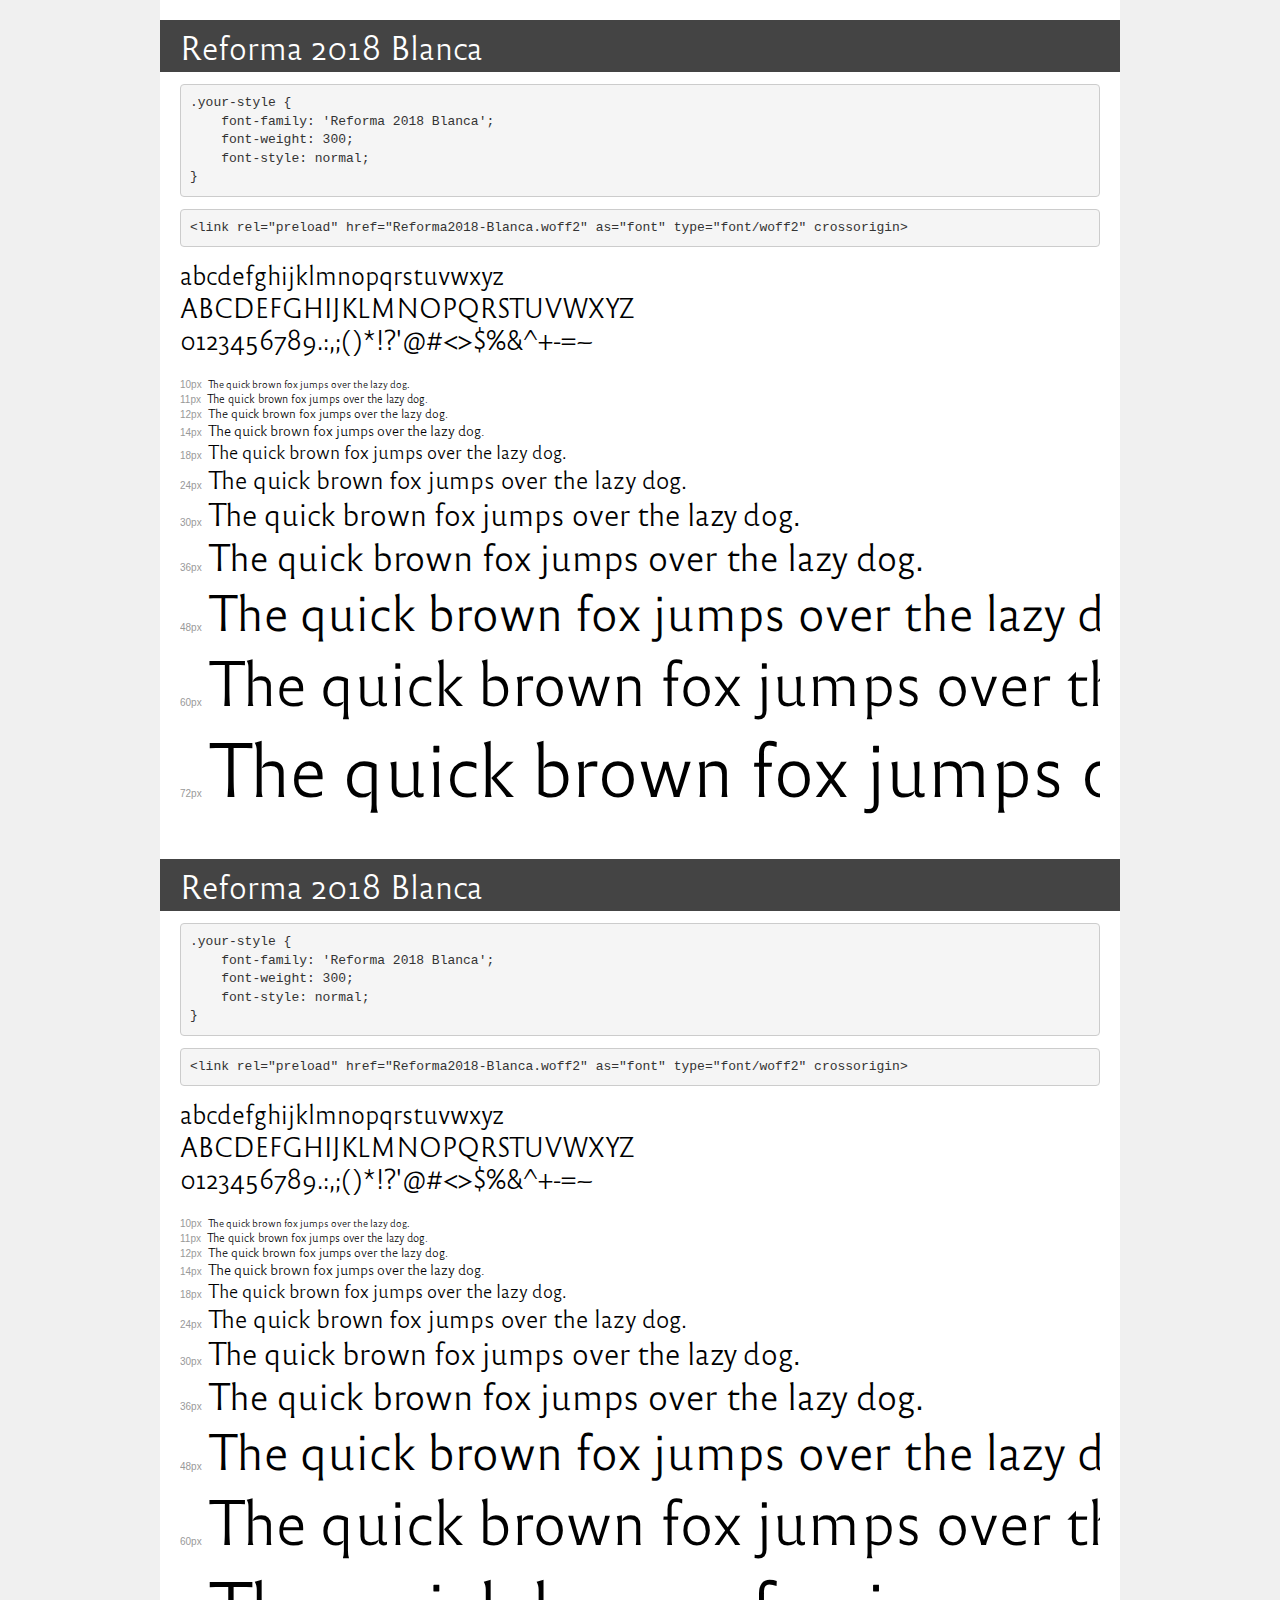
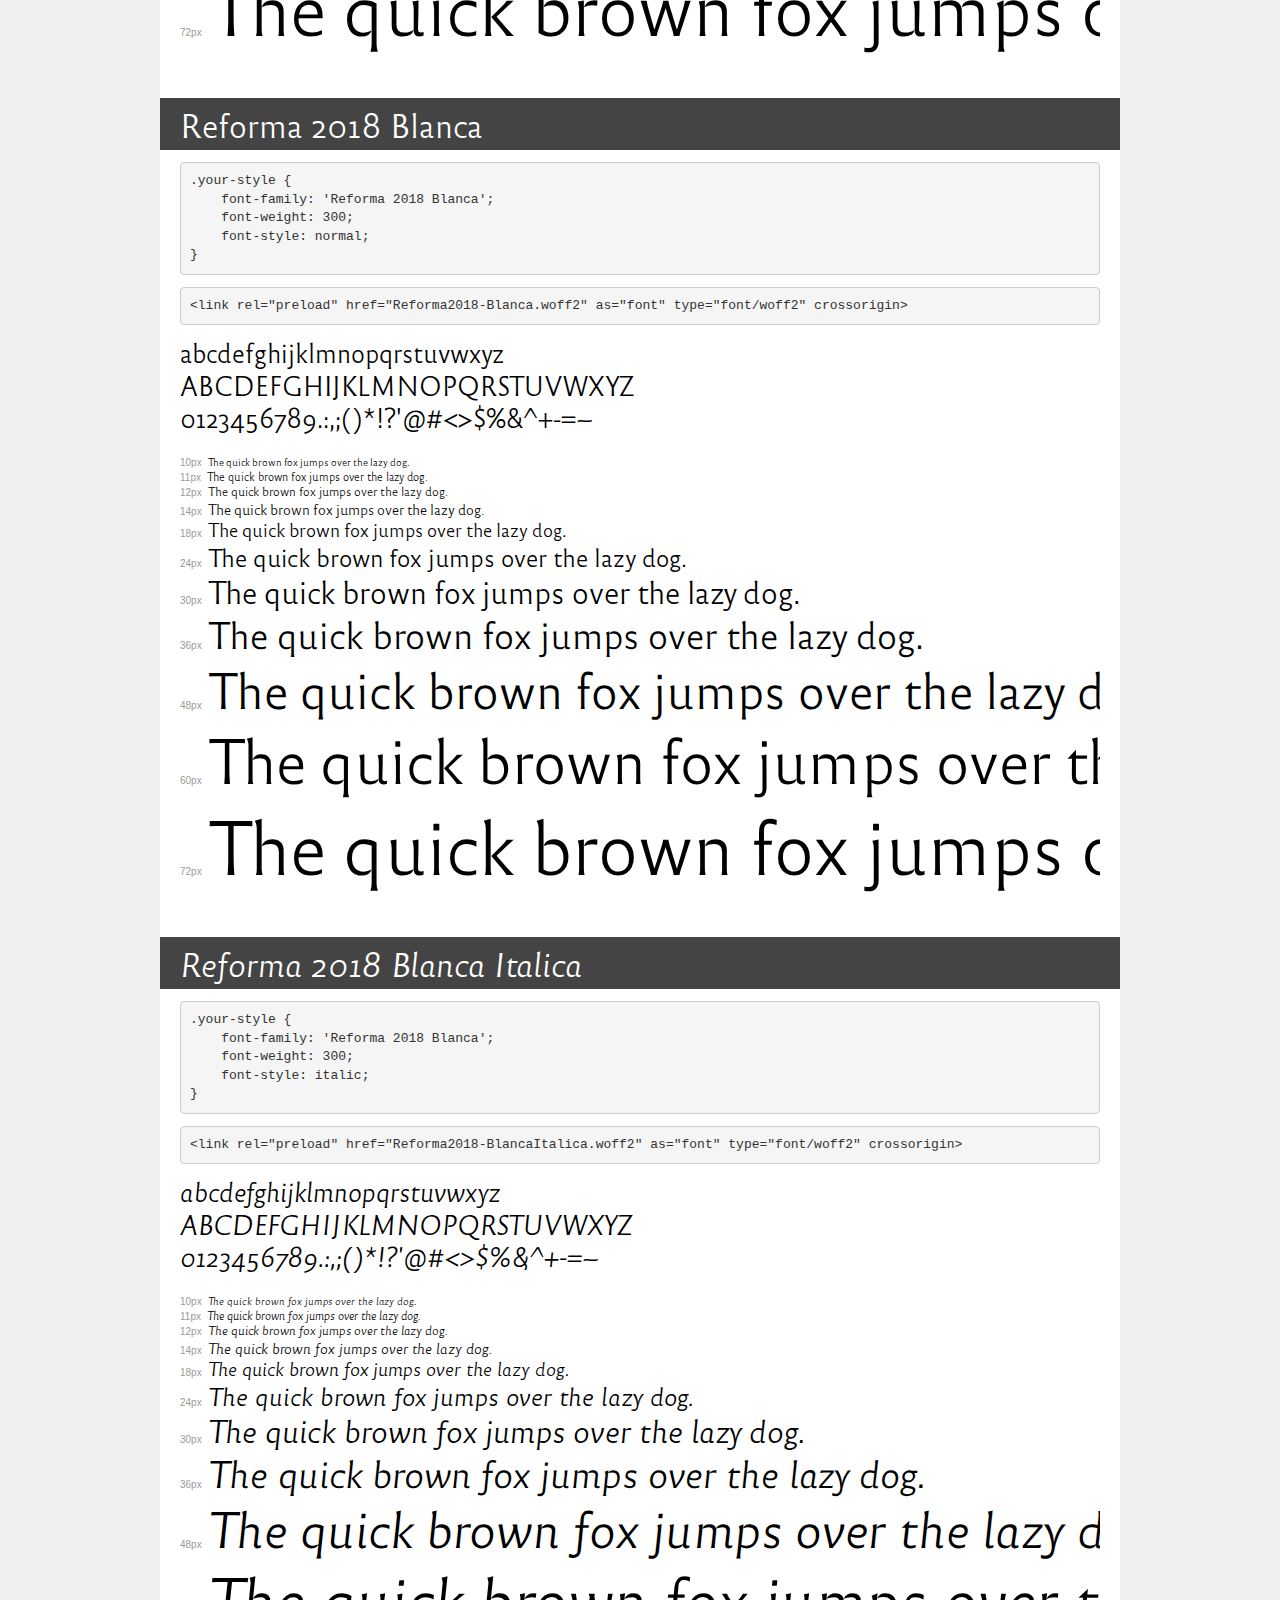
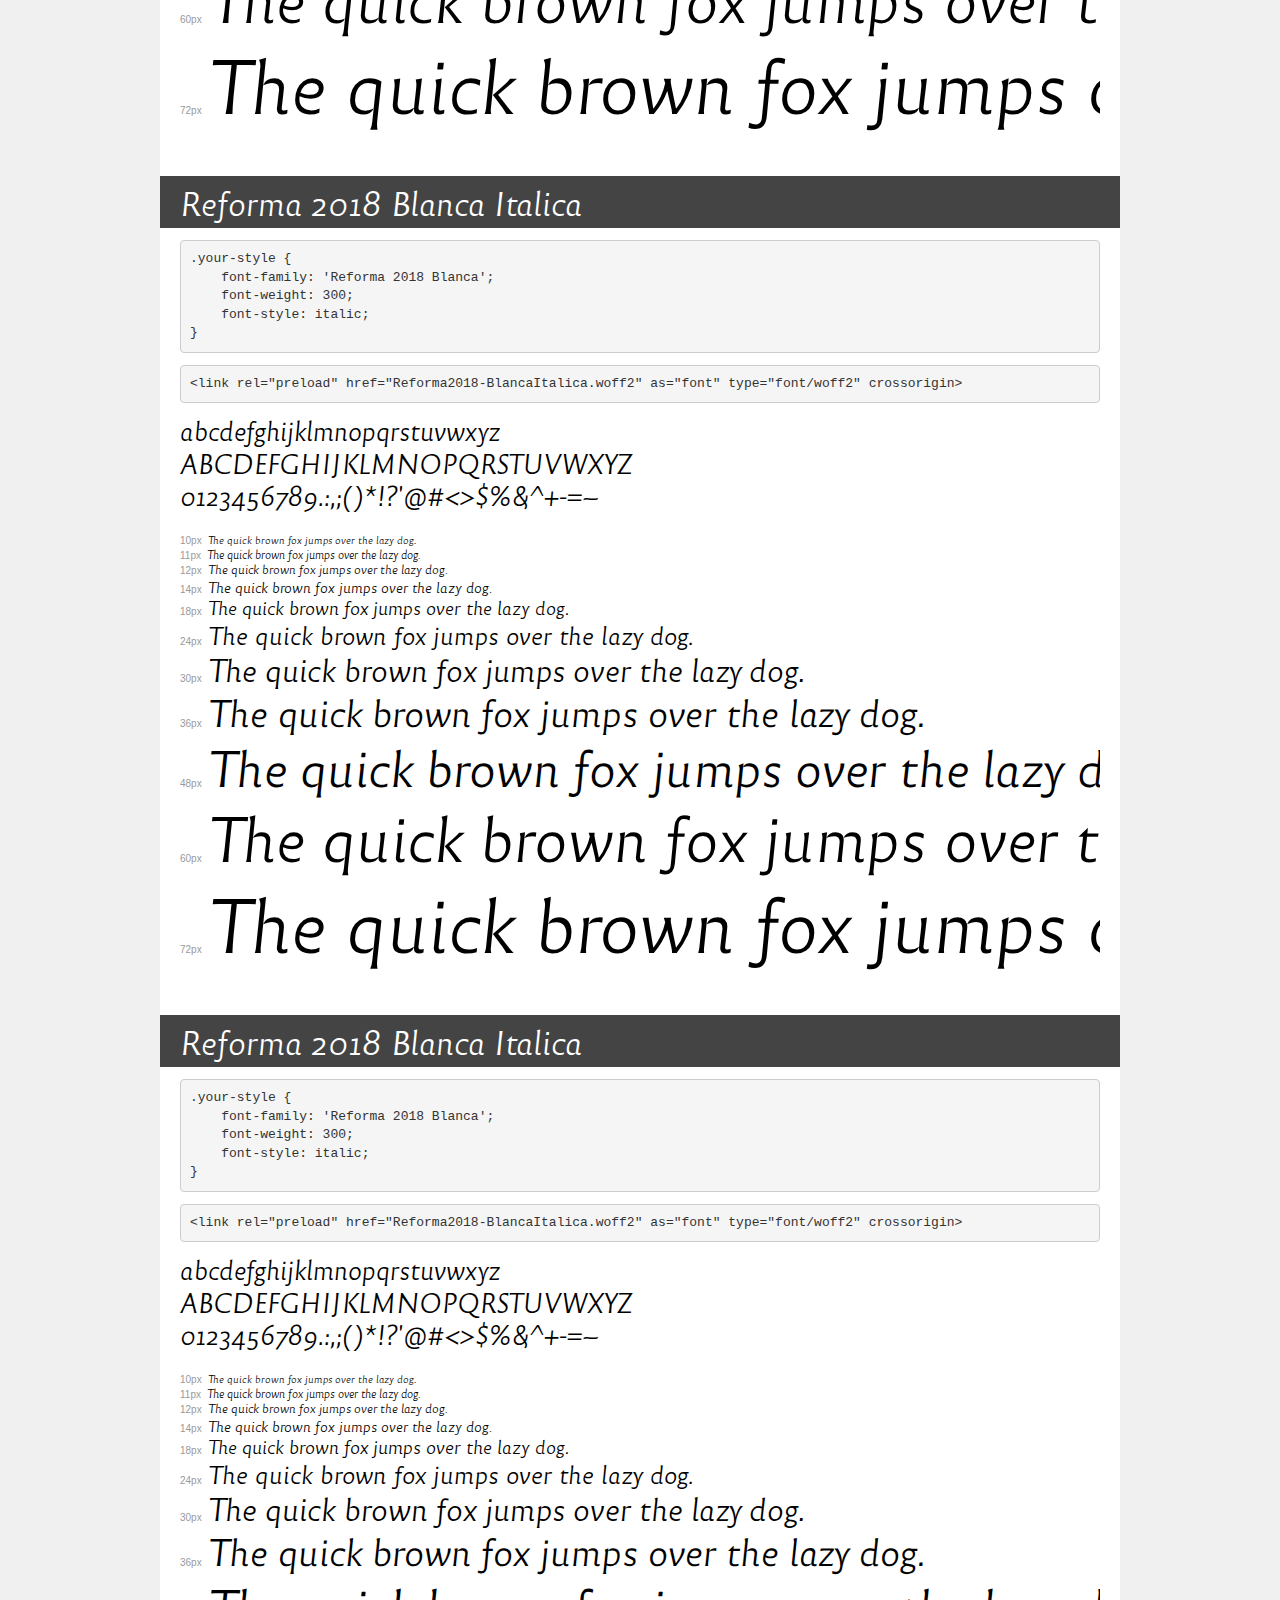
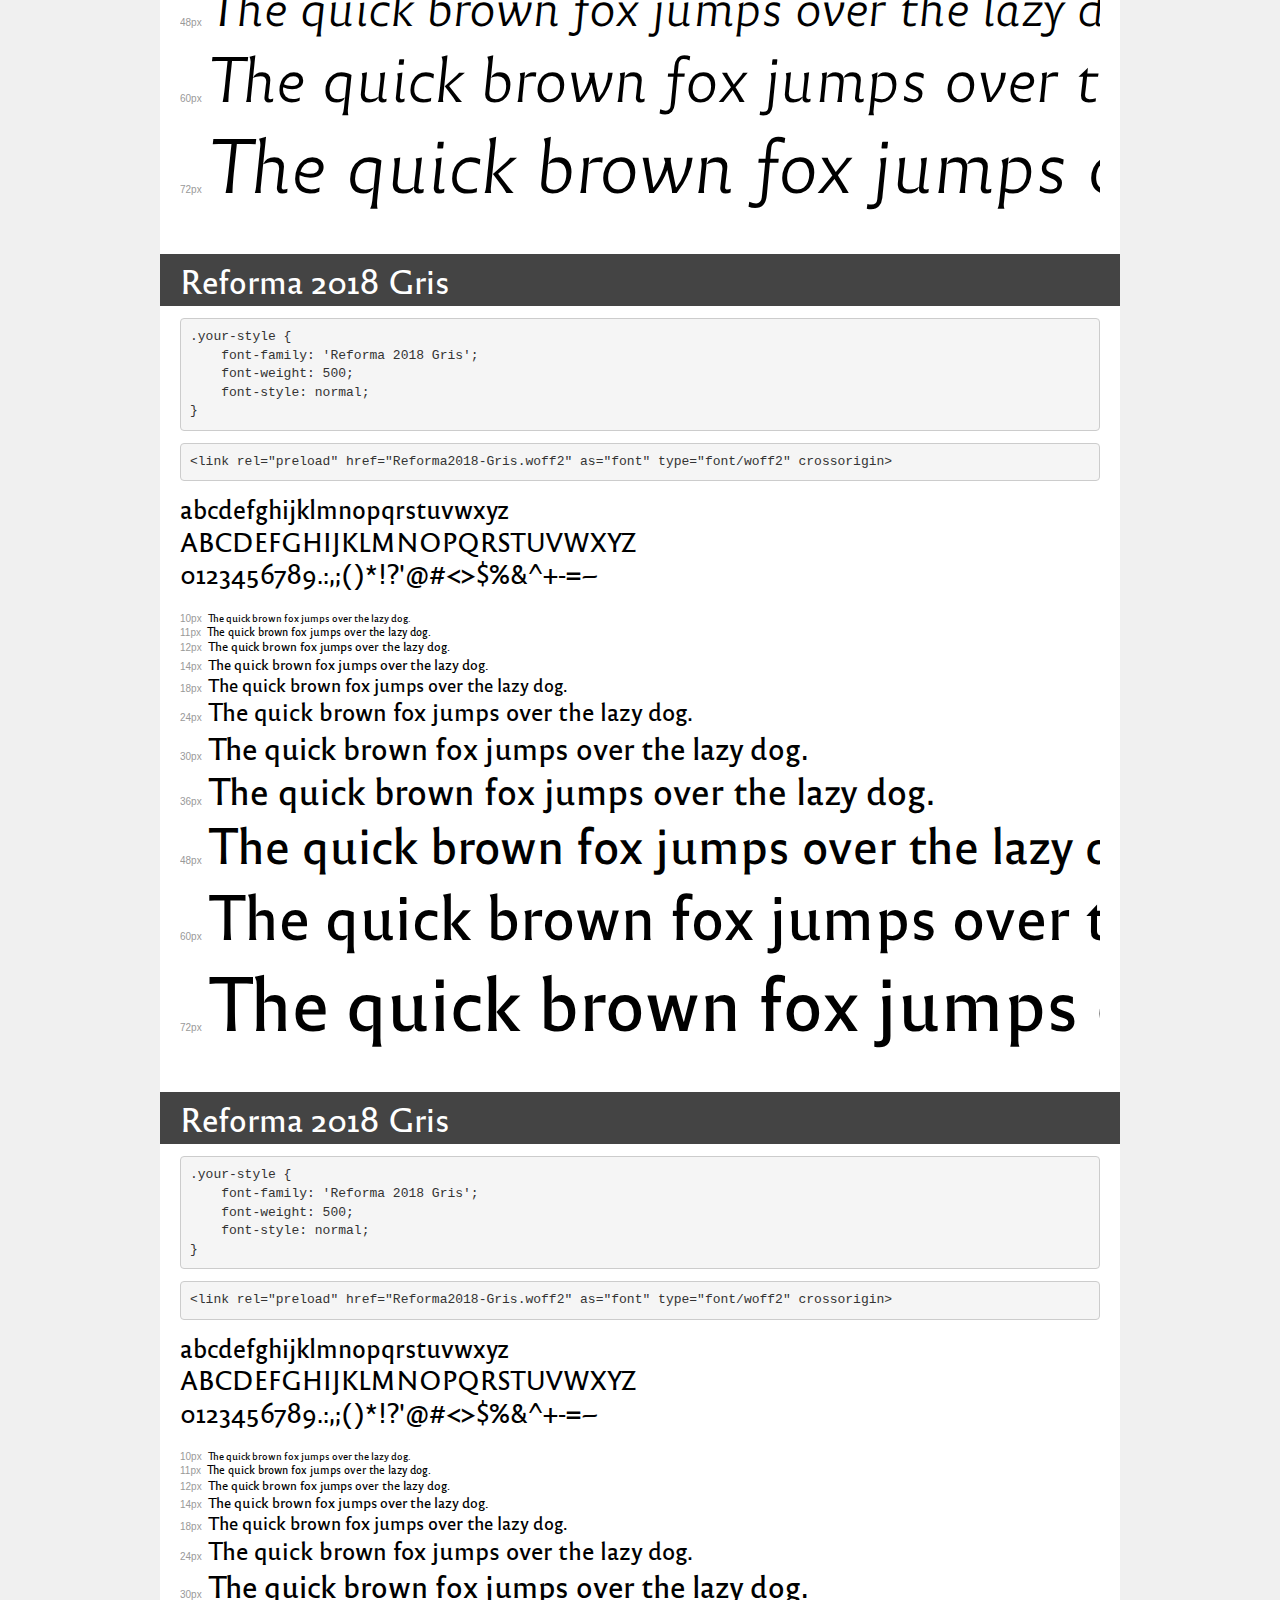
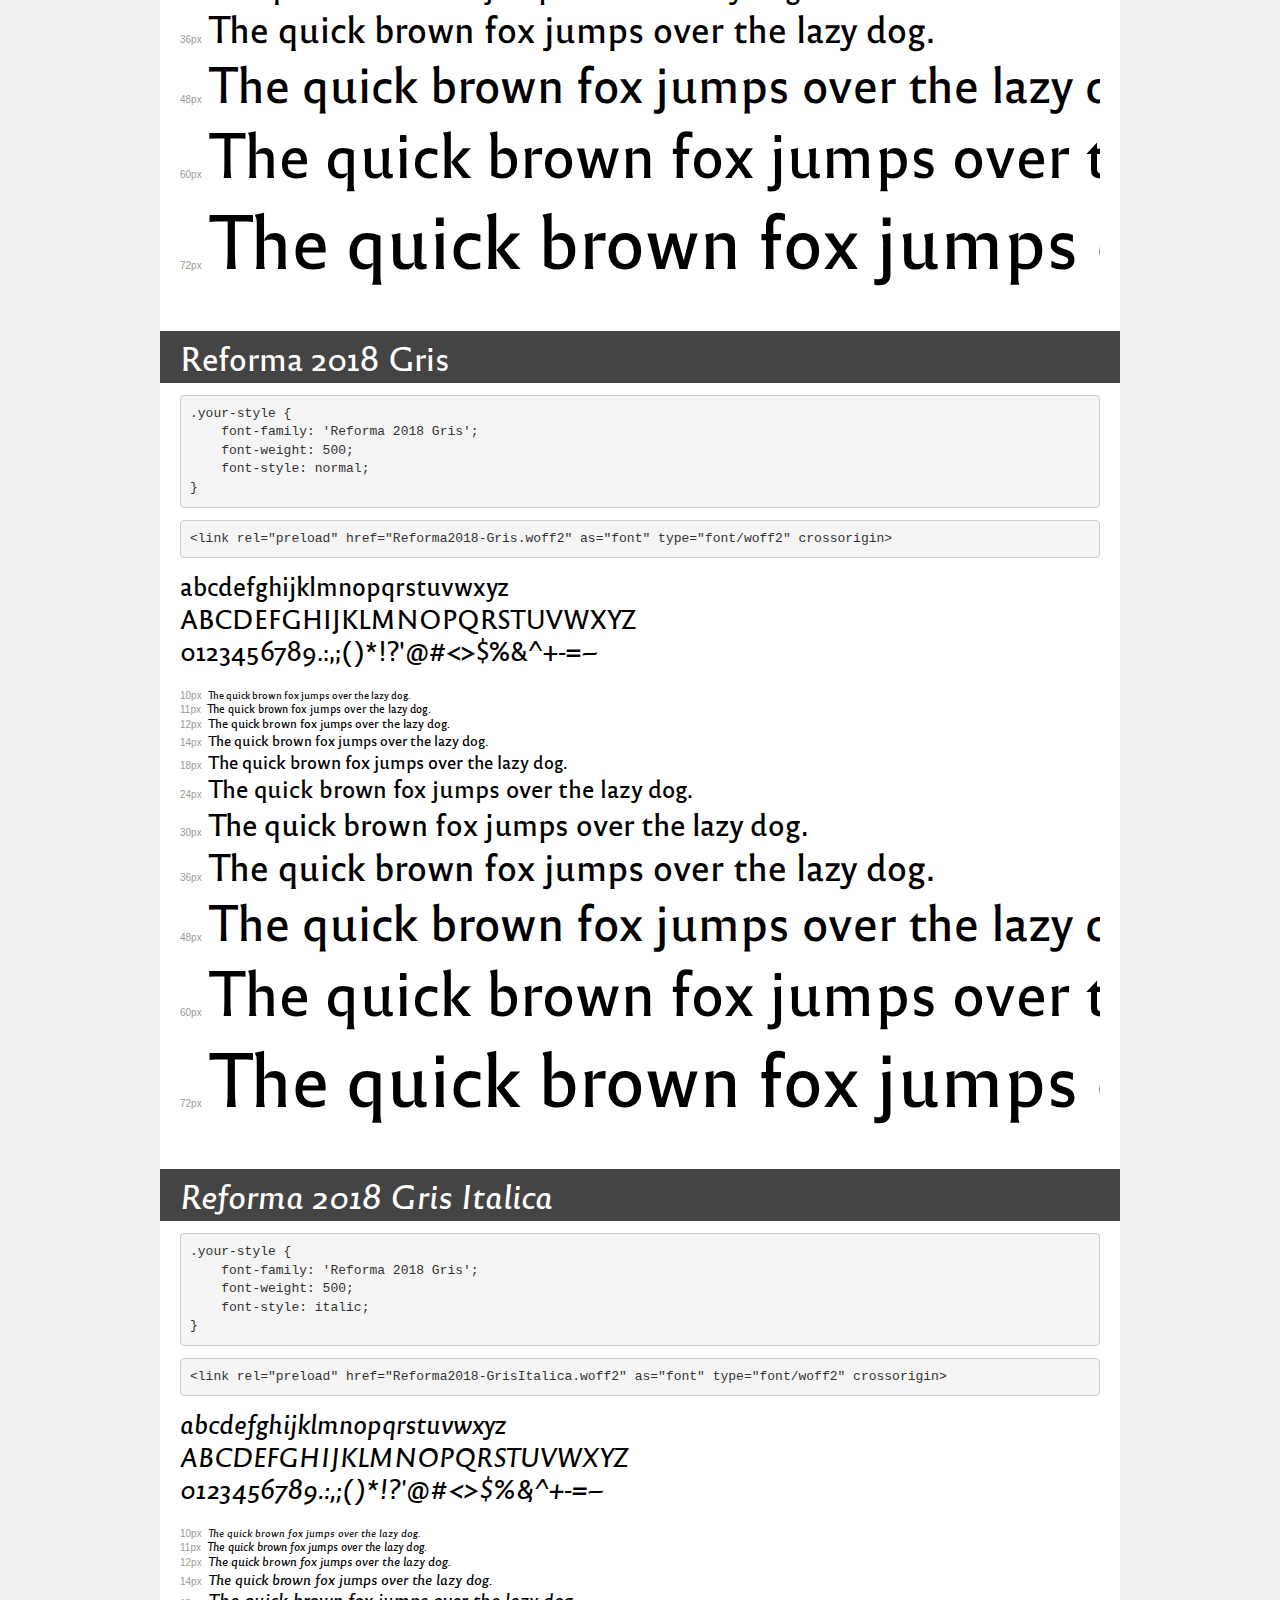
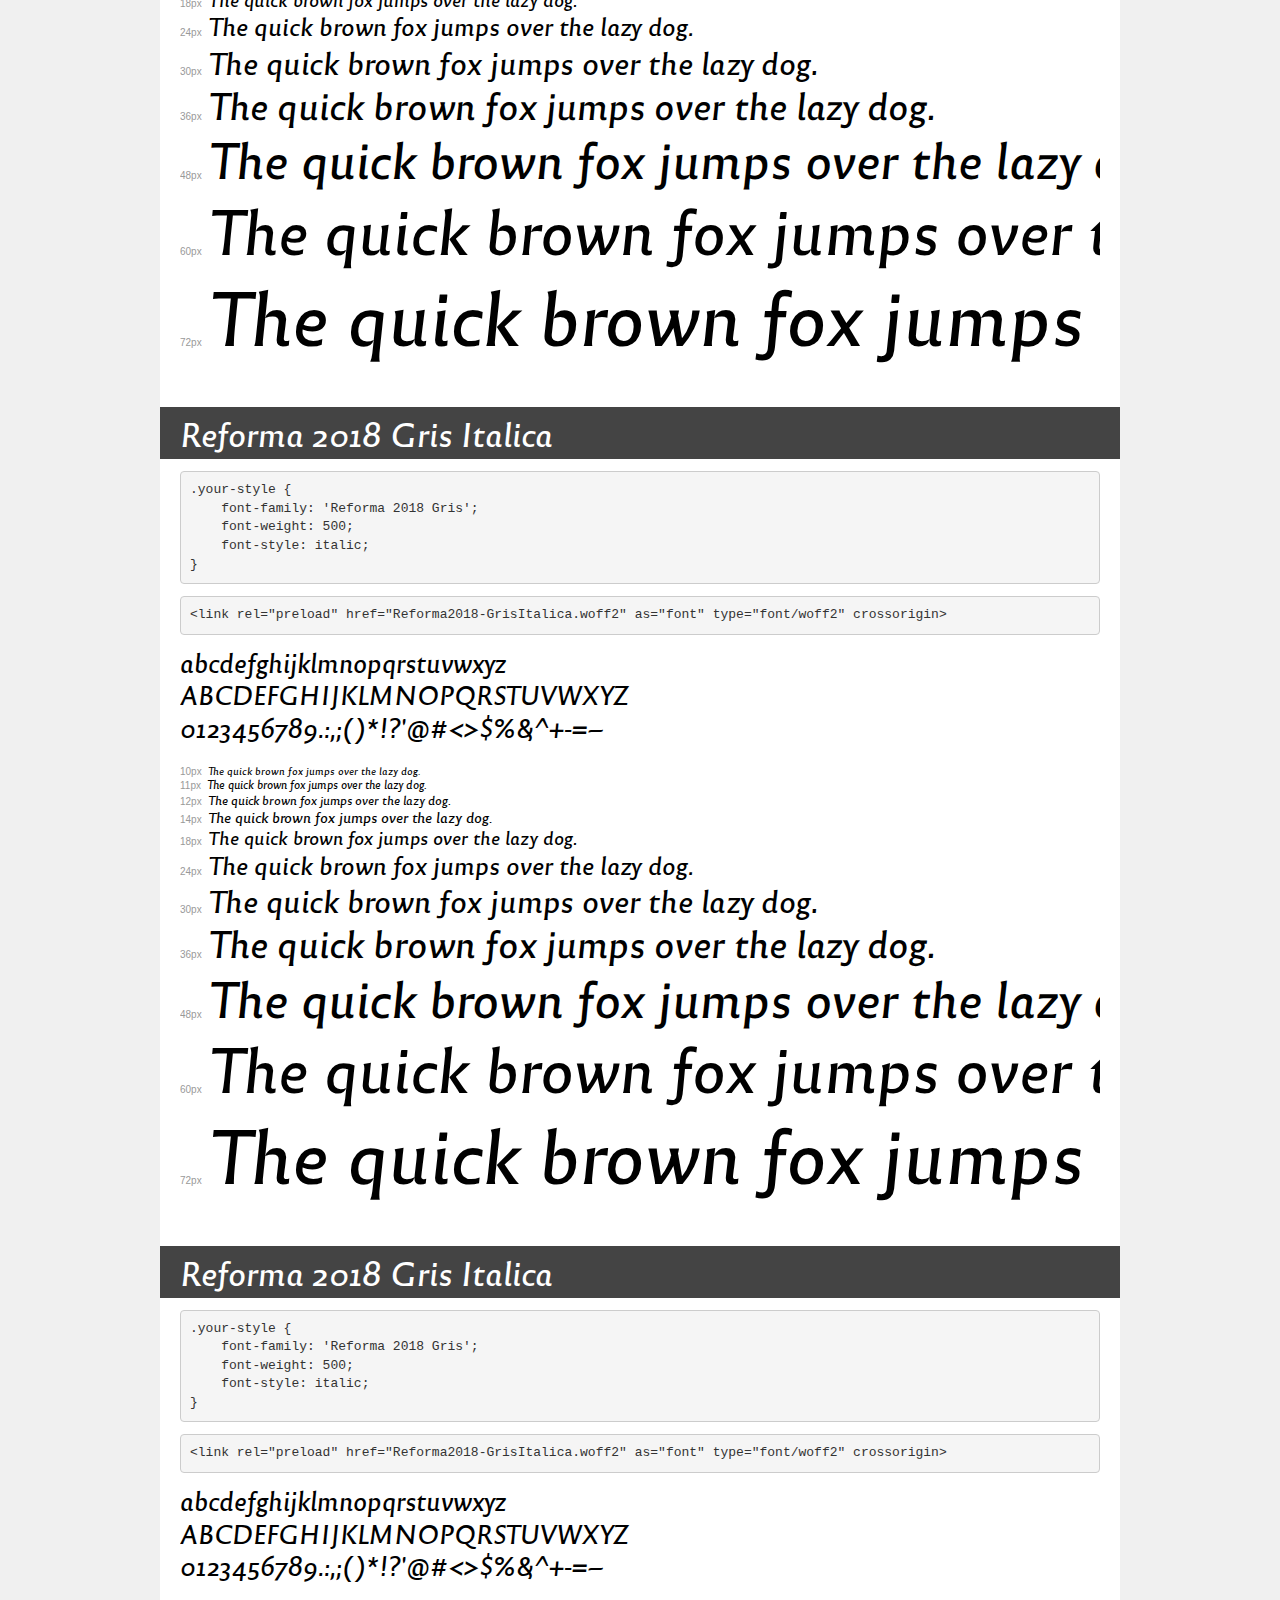
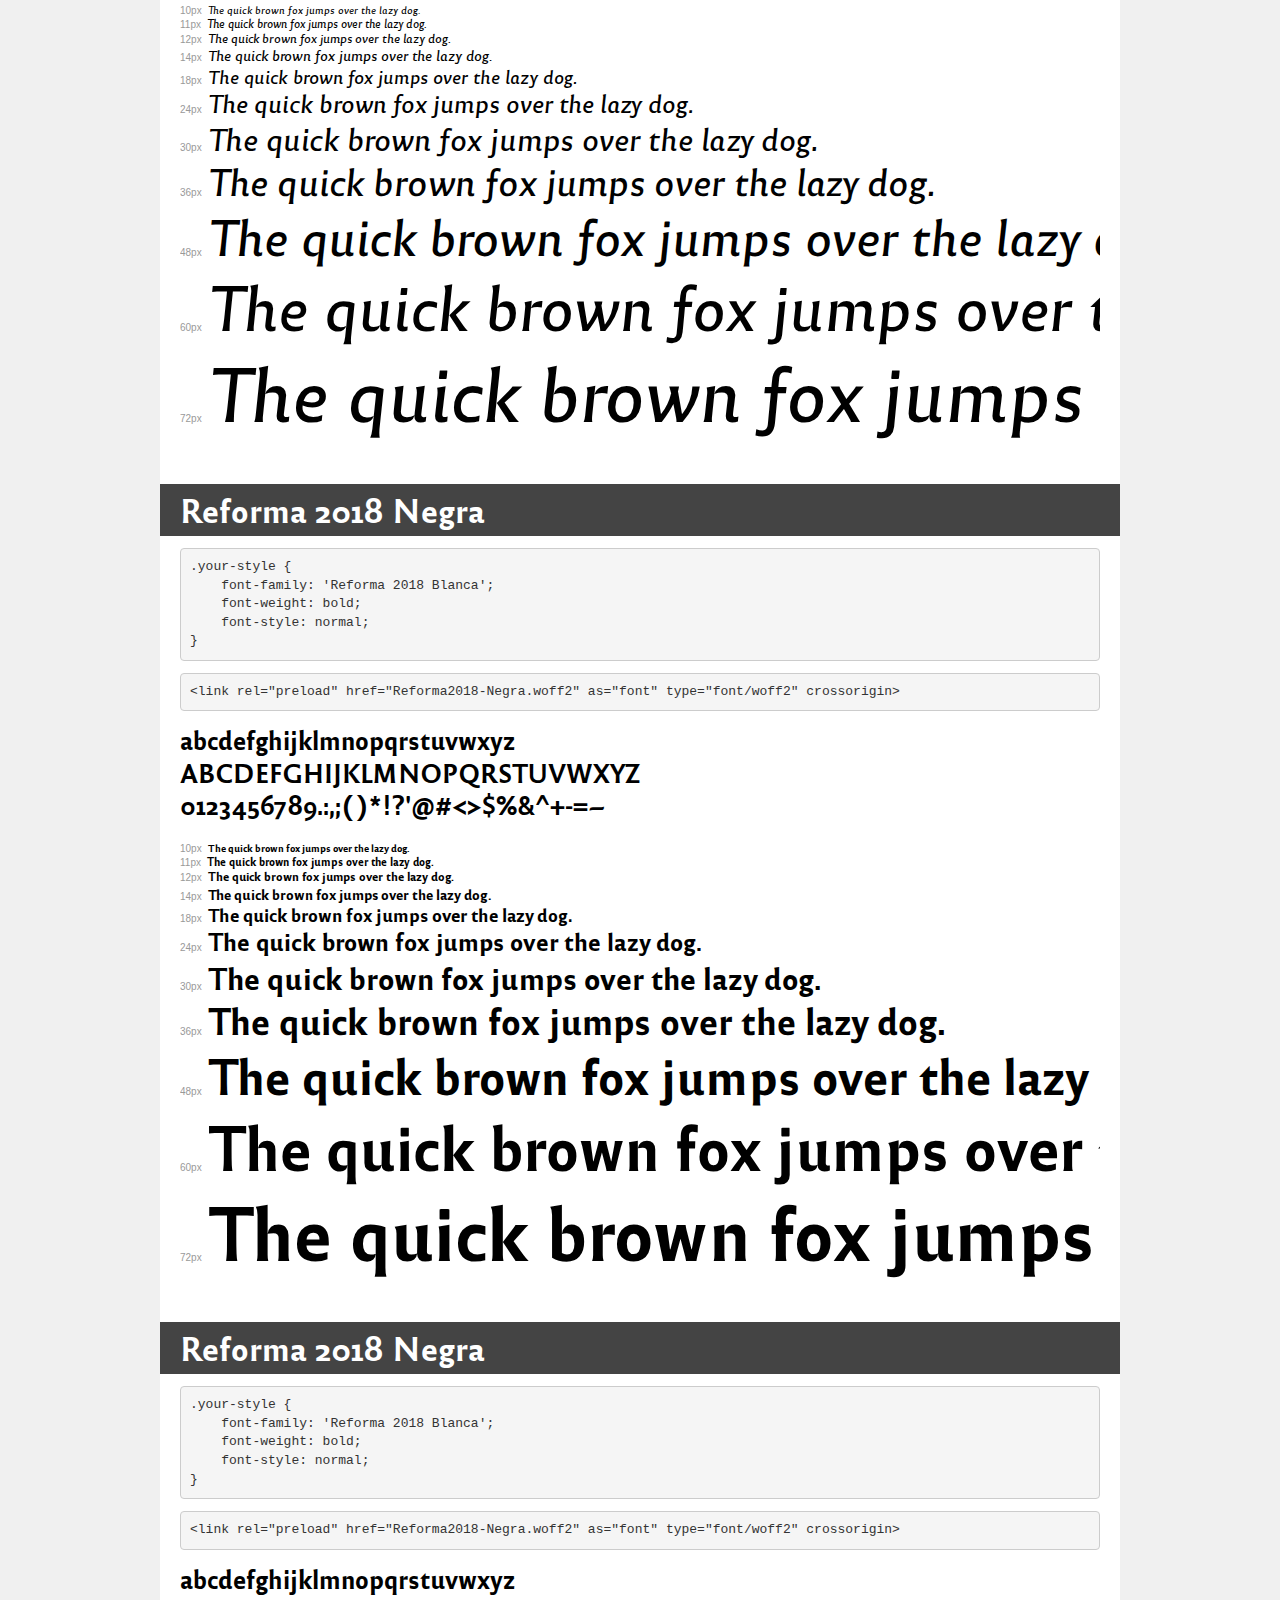
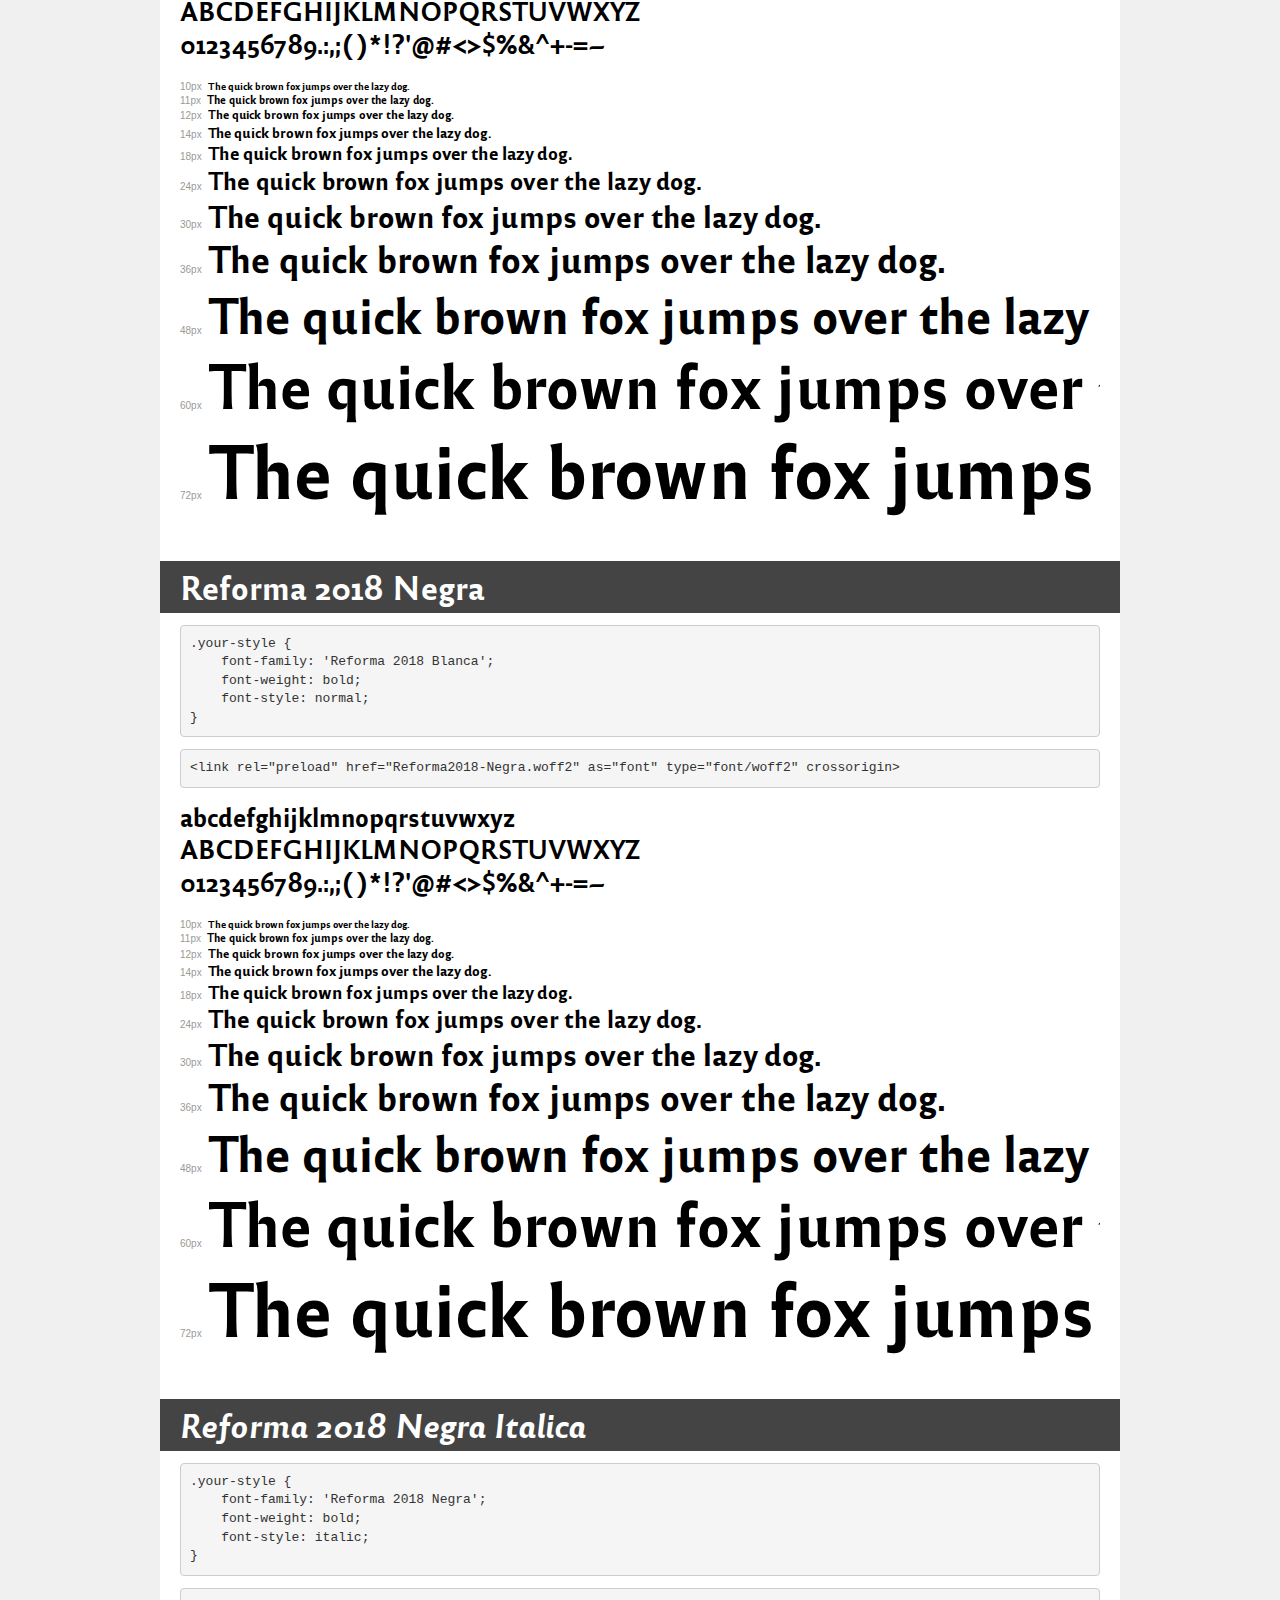
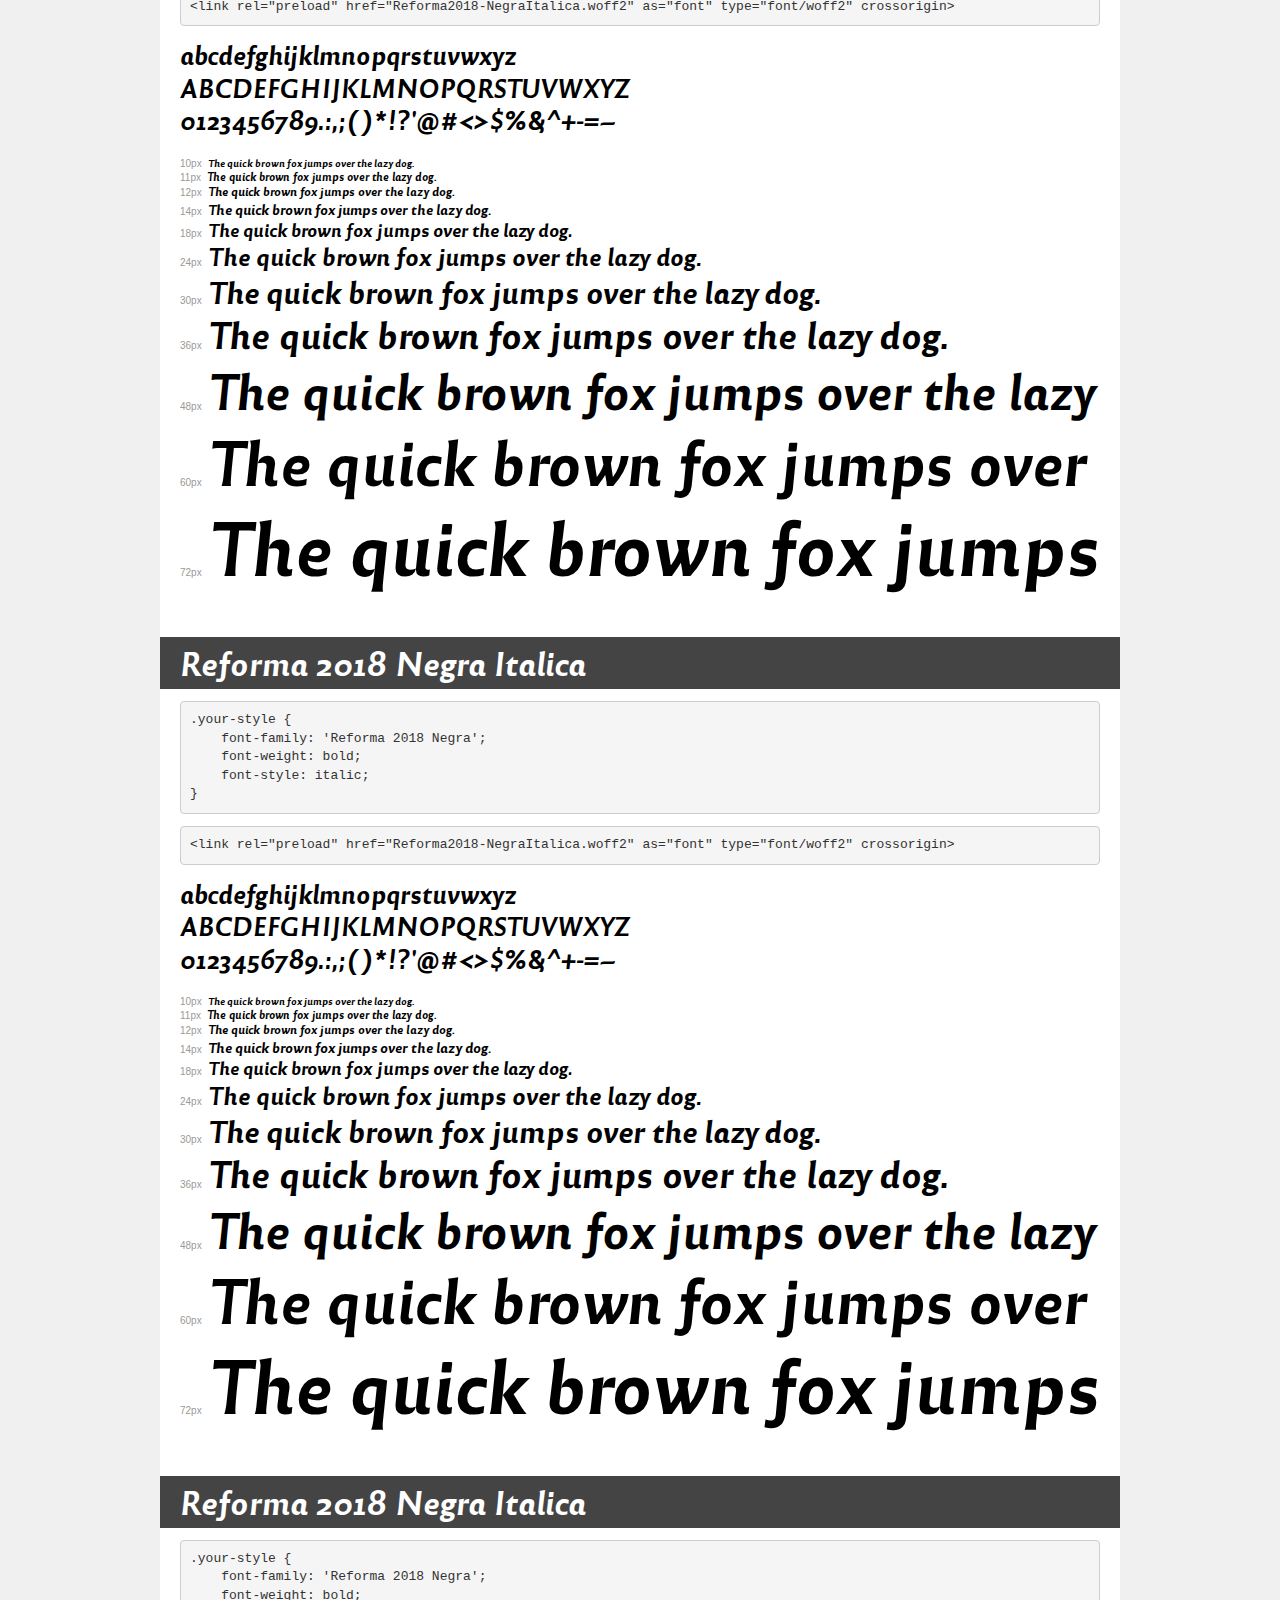
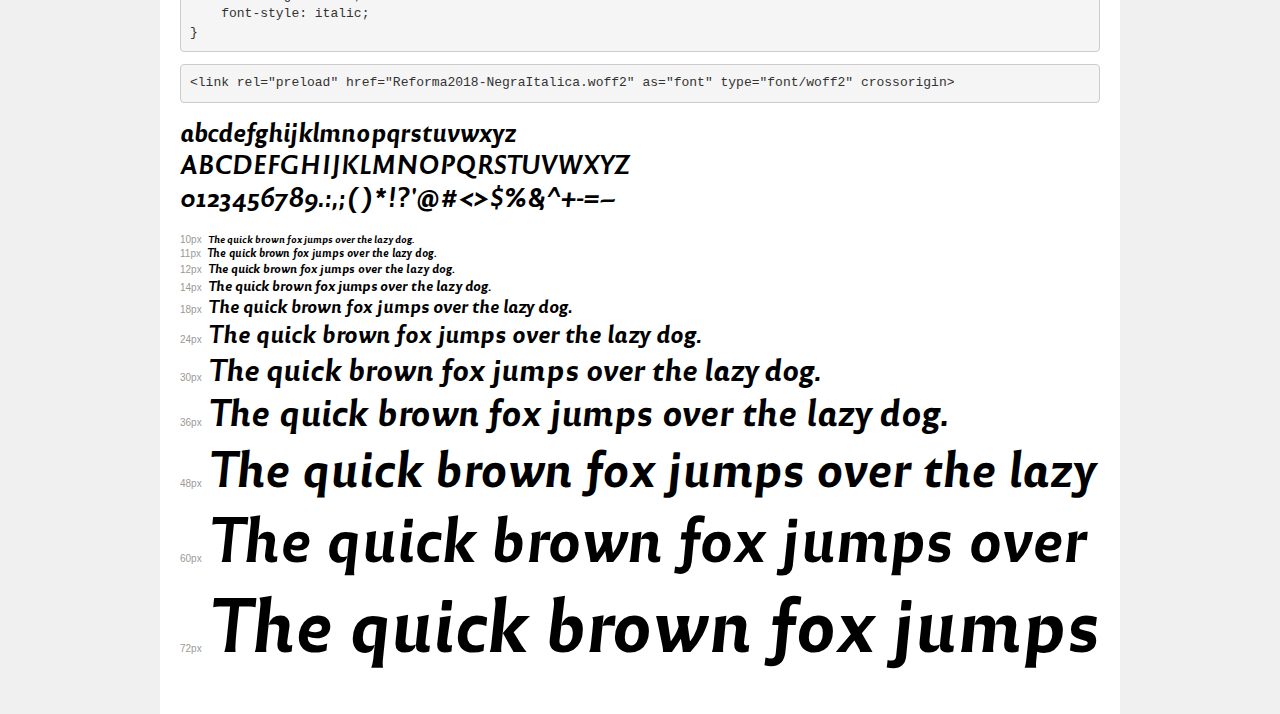
<file: extra/transfonter.org-20230211-081229/demo.html>
<!DOCTYPE html>
<html lang="en">
<head>
    <meta charset="utf-8">
    <meta http-equiv="X-UA-Compatible" content="IE=edge">
    <meta name="viewport" content="width=device-width, initial-scale=1">
    <meta name="robots" content="noindex, noarchive">
    <meta name="format-detection" content="telephone=no">
    <title>Transfonter demo</title>
    <link href="stylesheet.css" rel="stylesheet">
    <style>
        /*
        http://meyerweb.com/eric/tools/css/reset/
        v2.0 | 20110126
        License: none (public domain)
        */
        html, body, div, span, applet, object, iframe,
        h1, h2, h3, h4, h5, h6, p, blockquote, pre,
        a, abbr, acronym, address, big, cite, code,
        del, dfn, em, img, ins, kbd, q, s, samp,
        small, strike, strong, sub, sup, tt, var,
        b, u, i, center,
        dl, dt, dd, ol, ul, li,
        fieldset, form, label, legend,
        table, caption, tbody, tfoot, thead, tr, th, td,
        article, aside, canvas, details, embed,
        figure, figcaption, footer, header, hgroup,
        menu, nav, output, ruby, section, summary,
        time, mark, audio, video {
            margin: 0;
            padding: 0;
            border: 0;
            font-size: 100%;
            font: inherit;
            vertical-align: baseline;
        }
        /* HTML5 display-role reset for older browsers */
        article, aside, details, figcaption, figure,
        footer, header, hgroup, menu, nav, section {
            display: block;
        }
        body {
            line-height: 1;
        }
        ol, ul {
            list-style: none;
        }
        blockquote, q {
            quotes: none;
        }
        blockquote:before, blockquote:after,
        q:before, q:after {
            content: '';
            content: none;
        }
        table {
            border-collapse: collapse;
            border-spacing: 0;
        }
        /* demo styles */
        body {
            background: #f0f0f0;
            color: #000;
        }
        .page {
            background: #fff;
            width: 920px;
            margin: 0 auto;
            padding: 20px 20px 0 20px;
            overflow: hidden;
        }
        .font-container {
            overflow-x: auto;
            overflow-y: hidden;
            margin-bottom: 40px;
            line-height: 1.3;
            white-space: nowrap;
            padding-bottom: 5px;
        }
        h1 {
            position: relative;
            background: #444;
            font-size: 32px;
            color: #fff;
            padding: 10px 20px;
            margin: 0 -20px 12px -20px;
        }
        .letters {
            font-size: 25px;
            margin-bottom: 20px;
        }
        .s10:before {
            content: '10px';
        }
        .s11:before {
            content: '11px';
        }
        .s12:before {
            content: '12px';
        }
        .s14:before {
            content: '14px';
        }
        .s18:before {
            content: '18px';
        }
        .s24:before {
            content: '24px';
        }
        .s30:before {
            content: '30px';
        }
        .s36:before {
            content: '36px';
        }
        .s48:before {
            content: '48px';
        }
        .s60:before {
            content: '60px';
        }
        .s72:before {
            content: '72px';
        }
        .s10:before, .s11:before, .s12:before, .s14:before,
        .s18:before, .s24:before, .s30:before, .s36:before,
        .s48:before, .s60:before, .s72:before {
            font-family: Arial, sans-serif;
            font-size: 10px;
            font-weight: normal;
            font-style: normal;
            color: #999;
            padding-right: 6px;
        }
        pre {
            display: block;
            padding: 9px;
            margin: 0 0 12px;
            font-family: Monaco, Menlo, Consolas, "Courier New", monospace;
            font-size: 13px;
            line-height: 1.428571429;
            color: #333;
            font-weight: normal;
            font-style: normal;
            background-color: #f5f5f5;
            border: 1px solid #ccc;
            overflow-x: auto;
            border-radius: 4px;
        }
        /* responsive */
        @media (max-width: 959px) {
            .page {
                width: auto;
                margin: 0;
            }
        }
    </style>
</head>
<body>
<div class="page">
    <div class="demo">
        <h1 style="font-family: 'Reforma 2018 Blanca'; font-weight: 300; font-style: normal;">Reforma 2018 Blanca</h1>
        <pre title="Usage">.your-style {
    font-family: 'Reforma 2018 Blanca';
    font-weight: 300;
    font-style: normal;
}</pre>
        <pre title="Preload (optional)">
&lt;link rel=&quot;preload&quot; href=&quot;Reforma2018-Blanca.woff2&quot; as=&quot;font&quot; type=&quot;font/woff2&quot; crossorigin&gt;</pre>
        <div class="font-container" style="font-family: 'Reforma 2018 Blanca'; font-weight: 300; font-style: normal;">
            <p class="letters">
                abcdefghijklmnopqrstuvwxyz<br>
ABCDEFGHIJKLMNOPQRSTUVWXYZ<br>
                0123456789.:,;()*!?'@#&lt;&gt;$%&^+-=~
            </p>
            <p class="s10" style="font-size: 10px;">The quick brown fox jumps over the lazy dog.</p>
            <p class="s11" style="font-size: 11px;">The quick brown fox jumps over the lazy dog.</p>
            <p class="s12" style="font-size: 12px;">The quick brown fox jumps over the lazy dog.</p>
            <p class="s14" style="font-size: 14px;">The quick brown fox jumps over the lazy dog.</p>
            <p class="s18" style="font-size: 18px;">The quick brown fox jumps over the lazy dog.</p>
            <p class="s24" style="font-size: 24px;">The quick brown fox jumps over the lazy dog.</p>
            <p class="s30" style="font-size: 30px;">The quick brown fox jumps over the lazy dog.</p>
            <p class="s36" style="font-size: 36px;">The quick brown fox jumps over the lazy dog.</p>
            <p class="s48" style="font-size: 48px;">The quick brown fox jumps over the lazy dog.</p>
            <p class="s60" style="font-size: 60px;">The quick brown fox jumps over the lazy dog.</p>
            <p class="s72" style="font-size: 72px;">The quick brown fox jumps over the lazy dog.</p>
        </div>
    </div>

    <div class="demo">
        <h1 style="font-family: 'Reforma 2018 Blanca'; font-weight: 300; font-style: normal;">Reforma 2018 Blanca</h1>
        <pre title="Usage">.your-style {
    font-family: 'Reforma 2018 Blanca';
    font-weight: 300;
    font-style: normal;
}</pre>
        <pre title="Preload (optional)">
&lt;link rel=&quot;preload&quot; href=&quot;Reforma2018-Blanca.woff2&quot; as=&quot;font&quot; type=&quot;font/woff2&quot; crossorigin&gt;</pre>
        <div class="font-container" style="font-family: 'Reforma 2018 Blanca'; font-weight: 300; font-style: normal;">
            <p class="letters">
                abcdefghijklmnopqrstuvwxyz<br>
ABCDEFGHIJKLMNOPQRSTUVWXYZ<br>
                0123456789.:,;()*!?'@#&lt;&gt;$%&^+-=~
            </p>
            <p class="s10" style="font-size: 10px;">The quick brown fox jumps over the lazy dog.</p>
            <p class="s11" style="font-size: 11px;">The quick brown fox jumps over the lazy dog.</p>
            <p class="s12" style="font-size: 12px;">The quick brown fox jumps over the lazy dog.</p>
            <p class="s14" style="font-size: 14px;">The quick brown fox jumps over the lazy dog.</p>
            <p class="s18" style="font-size: 18px;">The quick brown fox jumps over the lazy dog.</p>
            <p class="s24" style="font-size: 24px;">The quick brown fox jumps over the lazy dog.</p>
            <p class="s30" style="font-size: 30px;">The quick brown fox jumps over the lazy dog.</p>
            <p class="s36" style="font-size: 36px;">The quick brown fox jumps over the lazy dog.</p>
            <p class="s48" style="font-size: 48px;">The quick brown fox jumps over the lazy dog.</p>
            <p class="s60" style="font-size: 60px;">The quick brown fox jumps over the lazy dog.</p>
            <p class="s72" style="font-size: 72px;">The quick brown fox jumps over the lazy dog.</p>
        </div>
    </div>

    <div class="demo">
        <h1 style="font-family: 'Reforma 2018 Blanca'; font-weight: 300; font-style: normal;">Reforma 2018 Blanca</h1>
        <pre title="Usage">.your-style {
    font-family: 'Reforma 2018 Blanca';
    font-weight: 300;
    font-style: normal;
}</pre>
        <pre title="Preload (optional)">
&lt;link rel=&quot;preload&quot; href=&quot;Reforma2018-Blanca.woff2&quot; as=&quot;font&quot; type=&quot;font/woff2&quot; crossorigin&gt;</pre>
        <div class="font-container" style="font-family: 'Reforma 2018 Blanca'; font-weight: 300; font-style: normal;">
            <p class="letters">
                abcdefghijklmnopqrstuvwxyz<br>
ABCDEFGHIJKLMNOPQRSTUVWXYZ<br>
                0123456789.:,;()*!?'@#&lt;&gt;$%&^+-=~
            </p>
            <p class="s10" style="font-size: 10px;">The quick brown fox jumps over the lazy dog.</p>
            <p class="s11" style="font-size: 11px;">The quick brown fox jumps over the lazy dog.</p>
            <p class="s12" style="font-size: 12px;">The quick brown fox jumps over the lazy dog.</p>
            <p class="s14" style="font-size: 14px;">The quick brown fox jumps over the lazy dog.</p>
            <p class="s18" style="font-size: 18px;">The quick brown fox jumps over the lazy dog.</p>
            <p class="s24" style="font-size: 24px;">The quick brown fox jumps over the lazy dog.</p>
            <p class="s30" style="font-size: 30px;">The quick brown fox jumps over the lazy dog.</p>
            <p class="s36" style="font-size: 36px;">The quick brown fox jumps over the lazy dog.</p>
            <p class="s48" style="font-size: 48px;">The quick brown fox jumps over the lazy dog.</p>
            <p class="s60" style="font-size: 60px;">The quick brown fox jumps over the lazy dog.</p>
            <p class="s72" style="font-size: 72px;">The quick brown fox jumps over the lazy dog.</p>
        </div>
    </div>

    <div class="demo">
        <h1 style="font-family: 'Reforma 2018 Blanca'; font-weight: 300; font-style: italic;">Reforma 2018 Blanca Italica</h1>
        <pre title="Usage">.your-style {
    font-family: 'Reforma 2018 Blanca';
    font-weight: 300;
    font-style: italic;
}</pre>
        <pre title="Preload (optional)">
&lt;link rel=&quot;preload&quot; href=&quot;Reforma2018-BlancaItalica.woff2&quot; as=&quot;font&quot; type=&quot;font/woff2&quot; crossorigin&gt;</pre>
        <div class="font-container" style="font-family: 'Reforma 2018 Blanca'; font-weight: 300; font-style: italic;">
            <p class="letters">
                abcdefghijklmnopqrstuvwxyz<br>
ABCDEFGHIJKLMNOPQRSTUVWXYZ<br>
                0123456789.:,;()*!?'@#&lt;&gt;$%&^+-=~
            </p>
            <p class="s10" style="font-size: 10px;">The quick brown fox jumps over the lazy dog.</p>
            <p class="s11" style="font-size: 11px;">The quick brown fox jumps over the lazy dog.</p>
            <p class="s12" style="font-size: 12px;">The quick brown fox jumps over the lazy dog.</p>
            <p class="s14" style="font-size: 14px;">The quick brown fox jumps over the lazy dog.</p>
            <p class="s18" style="font-size: 18px;">The quick brown fox jumps over the lazy dog.</p>
            <p class="s24" style="font-size: 24px;">The quick brown fox jumps over the lazy dog.</p>
            <p class="s30" style="font-size: 30px;">The quick brown fox jumps over the lazy dog.</p>
            <p class="s36" style="font-size: 36px;">The quick brown fox jumps over the lazy dog.</p>
            <p class="s48" style="font-size: 48px;">The quick brown fox jumps over the lazy dog.</p>
            <p class="s60" style="font-size: 60px;">The quick brown fox jumps over the lazy dog.</p>
            <p class="s72" style="font-size: 72px;">The quick brown fox jumps over the lazy dog.</p>
        </div>
    </div>

    <div class="demo">
        <h1 style="font-family: 'Reforma 2018 Blanca'; font-weight: 300; font-style: italic;">Reforma 2018 Blanca Italica</h1>
        <pre title="Usage">.your-style {
    font-family: 'Reforma 2018 Blanca';
    font-weight: 300;
    font-style: italic;
}</pre>
        <pre title="Preload (optional)">
&lt;link rel=&quot;preload&quot; href=&quot;Reforma2018-BlancaItalica.woff2&quot; as=&quot;font&quot; type=&quot;font/woff2&quot; crossorigin&gt;</pre>
        <div class="font-container" style="font-family: 'Reforma 2018 Blanca'; font-weight: 300; font-style: italic;">
            <p class="letters">
                abcdefghijklmnopqrstuvwxyz<br>
ABCDEFGHIJKLMNOPQRSTUVWXYZ<br>
                0123456789.:,;()*!?'@#&lt;&gt;$%&^+-=~
            </p>
            <p class="s10" style="font-size: 10px;">The quick brown fox jumps over the lazy dog.</p>
            <p class="s11" style="font-size: 11px;">The quick brown fox jumps over the lazy dog.</p>
            <p class="s12" style="font-size: 12px;">The quick brown fox jumps over the lazy dog.</p>
            <p class="s14" style="font-size: 14px;">The quick brown fox jumps over the lazy dog.</p>
            <p class="s18" style="font-size: 18px;">The quick brown fox jumps over the lazy dog.</p>
            <p class="s24" style="font-size: 24px;">The quick brown fox jumps over the lazy dog.</p>
            <p class="s30" style="font-size: 30px;">The quick brown fox jumps over the lazy dog.</p>
            <p class="s36" style="font-size: 36px;">The quick brown fox jumps over the lazy dog.</p>
            <p class="s48" style="font-size: 48px;">The quick brown fox jumps over the lazy dog.</p>
            <p class="s60" style="font-size: 60px;">The quick brown fox jumps over the lazy dog.</p>
            <p class="s72" style="font-size: 72px;">The quick brown fox jumps over the lazy dog.</p>
        </div>
    </div>

    <div class="demo">
        <h1 style="font-family: 'Reforma 2018 Blanca'; font-weight: 300; font-style: italic;">Reforma 2018 Blanca Italica</h1>
        <pre title="Usage">.your-style {
    font-family: 'Reforma 2018 Blanca';
    font-weight: 300;
    font-style: italic;
}</pre>
        <pre title="Preload (optional)">
&lt;link rel=&quot;preload&quot; href=&quot;Reforma2018-BlancaItalica.woff2&quot; as=&quot;font&quot; type=&quot;font/woff2&quot; crossorigin&gt;</pre>
        <div class="font-container" style="font-family: 'Reforma 2018 Blanca'; font-weight: 300; font-style: italic;">
            <p class="letters">
                abcdefghijklmnopqrstuvwxyz<br>
ABCDEFGHIJKLMNOPQRSTUVWXYZ<br>
                0123456789.:,;()*!?'@#&lt;&gt;$%&^+-=~
            </p>
            <p class="s10" style="font-size: 10px;">The quick brown fox jumps over the lazy dog.</p>
            <p class="s11" style="font-size: 11px;">The quick brown fox jumps over the lazy dog.</p>
            <p class="s12" style="font-size: 12px;">The quick brown fox jumps over the lazy dog.</p>
            <p class="s14" style="font-size: 14px;">The quick brown fox jumps over the lazy dog.</p>
            <p class="s18" style="font-size: 18px;">The quick brown fox jumps over the lazy dog.</p>
            <p class="s24" style="font-size: 24px;">The quick brown fox jumps over the lazy dog.</p>
            <p class="s30" style="font-size: 30px;">The quick brown fox jumps over the lazy dog.</p>
            <p class="s36" style="font-size: 36px;">The quick brown fox jumps over the lazy dog.</p>
            <p class="s48" style="font-size: 48px;">The quick brown fox jumps over the lazy dog.</p>
            <p class="s60" style="font-size: 60px;">The quick brown fox jumps over the lazy dog.</p>
            <p class="s72" style="font-size: 72px;">The quick brown fox jumps over the lazy dog.</p>
        </div>
    </div>

    <div class="demo">
        <h1 style="font-family: 'Reforma 2018 Gris'; font-weight: 500; font-style: normal;">Reforma 2018 Gris</h1>
        <pre title="Usage">.your-style {
    font-family: 'Reforma 2018 Gris';
    font-weight: 500;
    font-style: normal;
}</pre>
        <pre title="Preload (optional)">
&lt;link rel=&quot;preload&quot; href=&quot;Reforma2018-Gris.woff2&quot; as=&quot;font&quot; type=&quot;font/woff2&quot; crossorigin&gt;</pre>
        <div class="font-container" style="font-family: 'Reforma 2018 Gris'; font-weight: 500; font-style: normal;">
            <p class="letters">
                abcdefghijklmnopqrstuvwxyz<br>
ABCDEFGHIJKLMNOPQRSTUVWXYZ<br>
                0123456789.:,;()*!?'@#&lt;&gt;$%&^+-=~
            </p>
            <p class="s10" style="font-size: 10px;">The quick brown fox jumps over the lazy dog.</p>
            <p class="s11" style="font-size: 11px;">The quick brown fox jumps over the lazy dog.</p>
            <p class="s12" style="font-size: 12px;">The quick brown fox jumps over the lazy dog.</p>
            <p class="s14" style="font-size: 14px;">The quick brown fox jumps over the lazy dog.</p>
            <p class="s18" style="font-size: 18px;">The quick brown fox jumps over the lazy dog.</p>
            <p class="s24" style="font-size: 24px;">The quick brown fox jumps over the lazy dog.</p>
            <p class="s30" style="font-size: 30px;">The quick brown fox jumps over the lazy dog.</p>
            <p class="s36" style="font-size: 36px;">The quick brown fox jumps over the lazy dog.</p>
            <p class="s48" style="font-size: 48px;">The quick brown fox jumps over the lazy dog.</p>
            <p class="s60" style="font-size: 60px;">The quick brown fox jumps over the lazy dog.</p>
            <p class="s72" style="font-size: 72px;">The quick brown fox jumps over the lazy dog.</p>
        </div>
    </div>

    <div class="demo">
        <h1 style="font-family: 'Reforma 2018 Gris'; font-weight: 500; font-style: normal;">Reforma 2018 Gris</h1>
        <pre title="Usage">.your-style {
    font-family: 'Reforma 2018 Gris';
    font-weight: 500;
    font-style: normal;
}</pre>
        <pre title="Preload (optional)">
&lt;link rel=&quot;preload&quot; href=&quot;Reforma2018-Gris.woff2&quot; as=&quot;font&quot; type=&quot;font/woff2&quot; crossorigin&gt;</pre>
        <div class="font-container" style="font-family: 'Reforma 2018 Gris'; font-weight: 500; font-style: normal;">
            <p class="letters">
                abcdefghijklmnopqrstuvwxyz<br>
ABCDEFGHIJKLMNOPQRSTUVWXYZ<br>
                0123456789.:,;()*!?'@#&lt;&gt;$%&^+-=~
            </p>
            <p class="s10" style="font-size: 10px;">The quick brown fox jumps over the lazy dog.</p>
            <p class="s11" style="font-size: 11px;">The quick brown fox jumps over the lazy dog.</p>
            <p class="s12" style="font-size: 12px;">The quick brown fox jumps over the lazy dog.</p>
            <p class="s14" style="font-size: 14px;">The quick brown fox jumps over the lazy dog.</p>
            <p class="s18" style="font-size: 18px;">The quick brown fox jumps over the lazy dog.</p>
            <p class="s24" style="font-size: 24px;">The quick brown fox jumps over the lazy dog.</p>
            <p class="s30" style="font-size: 30px;">The quick brown fox jumps over the lazy dog.</p>
            <p class="s36" style="font-size: 36px;">The quick brown fox jumps over the lazy dog.</p>
            <p class="s48" style="font-size: 48px;">The quick brown fox jumps over the lazy dog.</p>
            <p class="s60" style="font-size: 60px;">The quick brown fox jumps over the lazy dog.</p>
            <p class="s72" style="font-size: 72px;">The quick brown fox jumps over the lazy dog.</p>
        </div>
    </div>

    <div class="demo">
        <h1 style="font-family: 'Reforma 2018 Gris'; font-weight: 500; font-style: normal;">Reforma 2018 Gris</h1>
        <pre title="Usage">.your-style {
    font-family: 'Reforma 2018 Gris';
    font-weight: 500;
    font-style: normal;
}</pre>
        <pre title="Preload (optional)">
&lt;link rel=&quot;preload&quot; href=&quot;Reforma2018-Gris.woff2&quot; as=&quot;font&quot; type=&quot;font/woff2&quot; crossorigin&gt;</pre>
        <div class="font-container" style="font-family: 'Reforma 2018 Gris'; font-weight: 500; font-style: normal;">
            <p class="letters">
                abcdefghijklmnopqrstuvwxyz<br>
ABCDEFGHIJKLMNOPQRSTUVWXYZ<br>
                0123456789.:,;()*!?'@#&lt;&gt;$%&^+-=~
            </p>
            <p class="s10" style="font-size: 10px;">The quick brown fox jumps over the lazy dog.</p>
            <p class="s11" style="font-size: 11px;">The quick brown fox jumps over the lazy dog.</p>
            <p class="s12" style="font-size: 12px;">The quick brown fox jumps over the lazy dog.</p>
            <p class="s14" style="font-size: 14px;">The quick brown fox jumps over the lazy dog.</p>
            <p class="s18" style="font-size: 18px;">The quick brown fox jumps over the lazy dog.</p>
            <p class="s24" style="font-size: 24px;">The quick brown fox jumps over the lazy dog.</p>
            <p class="s30" style="font-size: 30px;">The quick brown fox jumps over the lazy dog.</p>
            <p class="s36" style="font-size: 36px;">The quick brown fox jumps over the lazy dog.</p>
            <p class="s48" style="font-size: 48px;">The quick brown fox jumps over the lazy dog.</p>
            <p class="s60" style="font-size: 60px;">The quick brown fox jumps over the lazy dog.</p>
            <p class="s72" style="font-size: 72px;">The quick brown fox jumps over the lazy dog.</p>
        </div>
    </div>

    <div class="demo">
        <h1 style="font-family: 'Reforma 2018 Gris'; font-weight: 500; font-style: italic;">Reforma 2018 Gris Italica</h1>
        <pre title="Usage">.your-style {
    font-family: 'Reforma 2018 Gris';
    font-weight: 500;
    font-style: italic;
}</pre>
        <pre title="Preload (optional)">
&lt;link rel=&quot;preload&quot; href=&quot;Reforma2018-GrisItalica.woff2&quot; as=&quot;font&quot; type=&quot;font/woff2&quot; crossorigin&gt;</pre>
        <div class="font-container" style="font-family: 'Reforma 2018 Gris'; font-weight: 500; font-style: italic;">
            <p class="letters">
                abcdefghijklmnopqrstuvwxyz<br>
ABCDEFGHIJKLMNOPQRSTUVWXYZ<br>
                0123456789.:,;()*!?'@#&lt;&gt;$%&^+-=~
            </p>
            <p class="s10" style="font-size: 10px;">The quick brown fox jumps over the lazy dog.</p>
            <p class="s11" style="font-size: 11px;">The quick brown fox jumps over the lazy dog.</p>
            <p class="s12" style="font-size: 12px;">The quick brown fox jumps over the lazy dog.</p>
            <p class="s14" style="font-size: 14px;">The quick brown fox jumps over the lazy dog.</p>
            <p class="s18" style="font-size: 18px;">The quick brown fox jumps over the lazy dog.</p>
            <p class="s24" style="font-size: 24px;">The quick brown fox jumps over the lazy dog.</p>
            <p class="s30" style="font-size: 30px;">The quick brown fox jumps over the lazy dog.</p>
            <p class="s36" style="font-size: 36px;">The quick brown fox jumps over the lazy dog.</p>
            <p class="s48" style="font-size: 48px;">The quick brown fox jumps over the lazy dog.</p>
            <p class="s60" style="font-size: 60px;">The quick brown fox jumps over the lazy dog.</p>
            <p class="s72" style="font-size: 72px;">The quick brown fox jumps over the lazy dog.</p>
        </div>
    </div>

    <div class="demo">
        <h1 style="font-family: 'Reforma 2018 Gris'; font-weight: 500; font-style: italic;">Reforma 2018 Gris Italica</h1>
        <pre title="Usage">.your-style {
    font-family: 'Reforma 2018 Gris';
    font-weight: 500;
    font-style: italic;
}</pre>
        <pre title="Preload (optional)">
&lt;link rel=&quot;preload&quot; href=&quot;Reforma2018-GrisItalica.woff2&quot; as=&quot;font&quot; type=&quot;font/woff2&quot; crossorigin&gt;</pre>
        <div class="font-container" style="font-family: 'Reforma 2018 Gris'; font-weight: 500; font-style: italic;">
            <p class="letters">
                abcdefghijklmnopqrstuvwxyz<br>
ABCDEFGHIJKLMNOPQRSTUVWXYZ<br>
                0123456789.:,;()*!?'@#&lt;&gt;$%&^+-=~
            </p>
            <p class="s10" style="font-size: 10px;">The quick brown fox jumps over the lazy dog.</p>
            <p class="s11" style="font-size: 11px;">The quick brown fox jumps over the lazy dog.</p>
            <p class="s12" style="font-size: 12px;">The quick brown fox jumps over the lazy dog.</p>
            <p class="s14" style="font-size: 14px;">The quick brown fox jumps over the lazy dog.</p>
            <p class="s18" style="font-size: 18px;">The quick brown fox jumps over the lazy dog.</p>
            <p class="s24" style="font-size: 24px;">The quick brown fox jumps over the lazy dog.</p>
            <p class="s30" style="font-size: 30px;">The quick brown fox jumps over the lazy dog.</p>
            <p class="s36" style="font-size: 36px;">The quick brown fox jumps over the lazy dog.</p>
            <p class="s48" style="font-size: 48px;">The quick brown fox jumps over the lazy dog.</p>
            <p class="s60" style="font-size: 60px;">The quick brown fox jumps over the lazy dog.</p>
            <p class="s72" style="font-size: 72px;">The quick brown fox jumps over the lazy dog.</p>
        </div>
    </div>

    <div class="demo">
        <h1 style="font-family: 'Reforma 2018 Gris'; font-weight: 500; font-style: italic;">Reforma 2018 Gris Italica</h1>
        <pre title="Usage">.your-style {
    font-family: 'Reforma 2018 Gris';
    font-weight: 500;
    font-style: italic;
}</pre>
        <pre title="Preload (optional)">
&lt;link rel=&quot;preload&quot; href=&quot;Reforma2018-GrisItalica.woff2&quot; as=&quot;font&quot; type=&quot;font/woff2&quot; crossorigin&gt;</pre>
        <div class="font-container" style="font-family: 'Reforma 2018 Gris'; font-weight: 500; font-style: italic;">
            <p class="letters">
                abcdefghijklmnopqrstuvwxyz<br>
ABCDEFGHIJKLMNOPQRSTUVWXYZ<br>
                0123456789.:,;()*!?'@#&lt;&gt;$%&^+-=~
            </p>
            <p class="s10" style="font-size: 10px;">The quick brown fox jumps over the lazy dog.</p>
            <p class="s11" style="font-size: 11px;">The quick brown fox jumps over the lazy dog.</p>
            <p class="s12" style="font-size: 12px;">The quick brown fox jumps over the lazy dog.</p>
            <p class="s14" style="font-size: 14px;">The quick brown fox jumps over the lazy dog.</p>
            <p class="s18" style="font-size: 18px;">The quick brown fox jumps over the lazy dog.</p>
            <p class="s24" style="font-size: 24px;">The quick brown fox jumps over the lazy dog.</p>
            <p class="s30" style="font-size: 30px;">The quick brown fox jumps over the lazy dog.</p>
            <p class="s36" style="font-size: 36px;">The quick brown fox jumps over the lazy dog.</p>
            <p class="s48" style="font-size: 48px;">The quick brown fox jumps over the lazy dog.</p>
            <p class="s60" style="font-size: 60px;">The quick brown fox jumps over the lazy dog.</p>
            <p class="s72" style="font-size: 72px;">The quick brown fox jumps over the lazy dog.</p>
        </div>
    </div>

    <div class="demo">
        <h1 style="font-family: 'Reforma 2018 Blanca'; font-weight: bold; font-style: normal;">Reforma 2018 Negra</h1>
        <pre title="Usage">.your-style {
    font-family: 'Reforma 2018 Blanca';
    font-weight: bold;
    font-style: normal;
}</pre>
        <pre title="Preload (optional)">
&lt;link rel=&quot;preload&quot; href=&quot;Reforma2018-Negra.woff2&quot; as=&quot;font&quot; type=&quot;font/woff2&quot; crossorigin&gt;</pre>
        <div class="font-container" style="font-family: 'Reforma 2018 Blanca'; font-weight: bold; font-style: normal;">
            <p class="letters">
                abcdefghijklmnopqrstuvwxyz<br>
ABCDEFGHIJKLMNOPQRSTUVWXYZ<br>
                0123456789.:,;()*!?'@#&lt;&gt;$%&^+-=~
            </p>
            <p class="s10" style="font-size: 10px;">The quick brown fox jumps over the lazy dog.</p>
            <p class="s11" style="font-size: 11px;">The quick brown fox jumps over the lazy dog.</p>
            <p class="s12" style="font-size: 12px;">The quick brown fox jumps over the lazy dog.</p>
            <p class="s14" style="font-size: 14px;">The quick brown fox jumps over the lazy dog.</p>
            <p class="s18" style="font-size: 18px;">The quick brown fox jumps over the lazy dog.</p>
            <p class="s24" style="font-size: 24px;">The quick brown fox jumps over the lazy dog.</p>
            <p class="s30" style="font-size: 30px;">The quick brown fox jumps over the lazy dog.</p>
            <p class="s36" style="font-size: 36px;">The quick brown fox jumps over the lazy dog.</p>
            <p class="s48" style="font-size: 48px;">The quick brown fox jumps over the lazy dog.</p>
            <p class="s60" style="font-size: 60px;">The quick brown fox jumps over the lazy dog.</p>
            <p class="s72" style="font-size: 72px;">The quick brown fox jumps over the lazy dog.</p>
        </div>
    </div>

    <div class="demo">
        <h1 style="font-family: 'Reforma 2018 Blanca'; font-weight: bold; font-style: normal;">Reforma 2018 Negra</h1>
        <pre title="Usage">.your-style {
    font-family: 'Reforma 2018 Blanca';
    font-weight: bold;
    font-style: normal;
}</pre>
        <pre title="Preload (optional)">
&lt;link rel=&quot;preload&quot; href=&quot;Reforma2018-Negra.woff2&quot; as=&quot;font&quot; type=&quot;font/woff2&quot; crossorigin&gt;</pre>
        <div class="font-container" style="font-family: 'Reforma 2018 Blanca'; font-weight: bold; font-style: normal;">
            <p class="letters">
                abcdefghijklmnopqrstuvwxyz<br>
ABCDEFGHIJKLMNOPQRSTUVWXYZ<br>
                0123456789.:,;()*!?'@#&lt;&gt;$%&^+-=~
            </p>
            <p class="s10" style="font-size: 10px;">The quick brown fox jumps over the lazy dog.</p>
            <p class="s11" style="font-size: 11px;">The quick brown fox jumps over the lazy dog.</p>
            <p class="s12" style="font-size: 12px;">The quick brown fox jumps over the lazy dog.</p>
            <p class="s14" style="font-size: 14px;">The quick brown fox jumps over the lazy dog.</p>
            <p class="s18" style="font-size: 18px;">The quick brown fox jumps over the lazy dog.</p>
            <p class="s24" style="font-size: 24px;">The quick brown fox jumps over the lazy dog.</p>
            <p class="s30" style="font-size: 30px;">The quick brown fox jumps over the lazy dog.</p>
            <p class="s36" style="font-size: 36px;">The quick brown fox jumps over the lazy dog.</p>
            <p class="s48" style="font-size: 48px;">The quick brown fox jumps over the lazy dog.</p>
            <p class="s60" style="font-size: 60px;">The quick brown fox jumps over the lazy dog.</p>
            <p class="s72" style="font-size: 72px;">The quick brown fox jumps over the lazy dog.</p>
        </div>
    </div>

    <div class="demo">
        <h1 style="font-family: 'Reforma 2018 Blanca'; font-weight: bold; font-style: normal;">Reforma 2018 Negra</h1>
        <pre title="Usage">.your-style {
    font-family: 'Reforma 2018 Blanca';
    font-weight: bold;
    font-style: normal;
}</pre>
        <pre title="Preload (optional)">
&lt;link rel=&quot;preload&quot; href=&quot;Reforma2018-Negra.woff2&quot; as=&quot;font&quot; type=&quot;font/woff2&quot; crossorigin&gt;</pre>
        <div class="font-container" style="font-family: 'Reforma 2018 Blanca'; font-weight: bold; font-style: normal;">
            <p class="letters">
                abcdefghijklmnopqrstuvwxyz<br>
ABCDEFGHIJKLMNOPQRSTUVWXYZ<br>
                0123456789.:,;()*!?'@#&lt;&gt;$%&^+-=~
            </p>
            <p class="s10" style="font-size: 10px;">The quick brown fox jumps over the lazy dog.</p>
            <p class="s11" style="font-size: 11px;">The quick brown fox jumps over the lazy dog.</p>
            <p class="s12" style="font-size: 12px;">The quick brown fox jumps over the lazy dog.</p>
            <p class="s14" style="font-size: 14px;">The quick brown fox jumps over the lazy dog.</p>
            <p class="s18" style="font-size: 18px;">The quick brown fox jumps over the lazy dog.</p>
            <p class="s24" style="font-size: 24px;">The quick brown fox jumps over the lazy dog.</p>
            <p class="s30" style="font-size: 30px;">The quick brown fox jumps over the lazy dog.</p>
            <p class="s36" style="font-size: 36px;">The quick brown fox jumps over the lazy dog.</p>
            <p class="s48" style="font-size: 48px;">The quick brown fox jumps over the lazy dog.</p>
            <p class="s60" style="font-size: 60px;">The quick brown fox jumps over the lazy dog.</p>
            <p class="s72" style="font-size: 72px;">The quick brown fox jumps over the lazy dog.</p>
        </div>
    </div>

    <div class="demo">
        <h1 style="font-family: 'Reforma 2018 Negra'; font-weight: bold; font-style: italic;">Reforma 2018 Negra Italica</h1>
        <pre title="Usage">.your-style {
    font-family: 'Reforma 2018 Negra';
    font-weight: bold;
    font-style: italic;
}</pre>
        <pre title="Preload (optional)">
&lt;link rel=&quot;preload&quot; href=&quot;Reforma2018-NegraItalica.woff2&quot; as=&quot;font&quot; type=&quot;font/woff2&quot; crossorigin&gt;</pre>
        <div class="font-container" style="font-family: 'Reforma 2018 Negra'; font-weight: bold; font-style: italic;">
            <p class="letters">
                abcdefghijklmnopqrstuvwxyz<br>
ABCDEFGHIJKLMNOPQRSTUVWXYZ<br>
                0123456789.:,;()*!?'@#&lt;&gt;$%&^+-=~
            </p>
            <p class="s10" style="font-size: 10px;">The quick brown fox jumps over the lazy dog.</p>
            <p class="s11" style="font-size: 11px;">The quick brown fox jumps over the lazy dog.</p>
            <p class="s12" style="font-size: 12px;">The quick brown fox jumps over the lazy dog.</p>
            <p class="s14" style="font-size: 14px;">The quick brown fox jumps over the lazy dog.</p>
            <p class="s18" style="font-size: 18px;">The quick brown fox jumps over the lazy dog.</p>
            <p class="s24" style="font-size: 24px;">The quick brown fox jumps over the lazy dog.</p>
            <p class="s30" style="font-size: 30px;">The quick brown fox jumps over the lazy dog.</p>
            <p class="s36" style="font-size: 36px;">The quick brown fox jumps over the lazy dog.</p>
            <p class="s48" style="font-size: 48px;">The quick brown fox jumps over the lazy dog.</p>
            <p class="s60" style="font-size: 60px;">The quick brown fox jumps over the lazy dog.</p>
            <p class="s72" style="font-size: 72px;">The quick brown fox jumps over the lazy dog.</p>
        </div>
    </div>

    <div class="demo">
        <h1 style="font-family: 'Reforma 2018 Negra'; font-weight: bold; font-style: italic;">Reforma 2018 Negra Italica</h1>
        <pre title="Usage">.your-style {
    font-family: 'Reforma 2018 Negra';
    font-weight: bold;
    font-style: italic;
}</pre>
        <pre title="Preload (optional)">
&lt;link rel=&quot;preload&quot; href=&quot;Reforma2018-NegraItalica.woff2&quot; as=&quot;font&quot; type=&quot;font/woff2&quot; crossorigin&gt;</pre>
        <div class="font-container" style="font-family: 'Reforma 2018 Negra'; font-weight: bold; font-style: italic;">
            <p class="letters">
                abcdefghijklmnopqrstuvwxyz<br>
ABCDEFGHIJKLMNOPQRSTUVWXYZ<br>
                0123456789.:,;()*!?'@#&lt;&gt;$%&^+-=~
            </p>
            <p class="s10" style="font-size: 10px;">The quick brown fox jumps over the lazy dog.</p>
            <p class="s11" style="font-size: 11px;">The quick brown fox jumps over the lazy dog.</p>
            <p class="s12" style="font-size: 12px;">The quick brown fox jumps over the lazy dog.</p>
            <p class="s14" style="font-size: 14px;">The quick brown fox jumps over the lazy dog.</p>
            <p class="s18" style="font-size: 18px;">The quick brown fox jumps over the lazy dog.</p>
            <p class="s24" style="font-size: 24px;">The quick brown fox jumps over the lazy dog.</p>
            <p class="s30" style="font-size: 30px;">The quick brown fox jumps over the lazy dog.</p>
            <p class="s36" style="font-size: 36px;">The quick brown fox jumps over the lazy dog.</p>
            <p class="s48" style="font-size: 48px;">The quick brown fox jumps over the lazy dog.</p>
            <p class="s60" style="font-size: 60px;">The quick brown fox jumps over the lazy dog.</p>
            <p class="s72" style="font-size: 72px;">The quick brown fox jumps over the lazy dog.</p>
        </div>
    </div>

    <div class="demo">
        <h1 style="font-family: 'Reforma 2018 Negra'; font-weight: bold; font-style: italic;">Reforma 2018 Negra Italica</h1>
        <pre title="Usage">.your-style {
    font-family: 'Reforma 2018 Negra';
    font-weight: bold;
    font-style: italic;
}</pre>
        <pre title="Preload (optional)">
&lt;link rel=&quot;preload&quot; href=&quot;Reforma2018-NegraItalica.woff2&quot; as=&quot;font&quot; type=&quot;font/woff2&quot; crossorigin&gt;</pre>
        <div class="font-container" style="font-family: 'Reforma 2018 Negra'; font-weight: bold; font-style: italic;">
            <p class="letters">
                abcdefghijklmnopqrstuvwxyz<br>
ABCDEFGHIJKLMNOPQRSTUVWXYZ<br>
                0123456789.:,;()*!?'@#&lt;&gt;$%&^+-=~
            </p>
            <p class="s10" style="font-size: 10px;">The quick brown fox jumps over the lazy dog.</p>
            <p class="s11" style="font-size: 11px;">The quick brown fox jumps over the lazy dog.</p>
            <p class="s12" style="font-size: 12px;">The quick brown fox jumps over the lazy dog.</p>
            <p class="s14" style="font-size: 14px;">The quick brown fox jumps over the lazy dog.</p>
            <p class="s18" style="font-size: 18px;">The quick brown fox jumps over the lazy dog.</p>
            <p class="s24" style="font-size: 24px;">The quick brown fox jumps over the lazy dog.</p>
            <p class="s30" style="font-size: 30px;">The quick brown fox jumps over the lazy dog.</p>
            <p class="s36" style="font-size: 36px;">The quick brown fox jumps over the lazy dog.</p>
            <p class="s48" style="font-size: 48px;">The quick brown fox jumps over the lazy dog.</p>
            <p class="s60" style="font-size: 60px;">The quick brown fox jumps over the lazy dog.</p>
            <p class="s72" style="font-size: 72px;">The quick brown fox jumps over the lazy dog.</p>
        </div>
    </div>

</div>
</body>
</html>
</file>
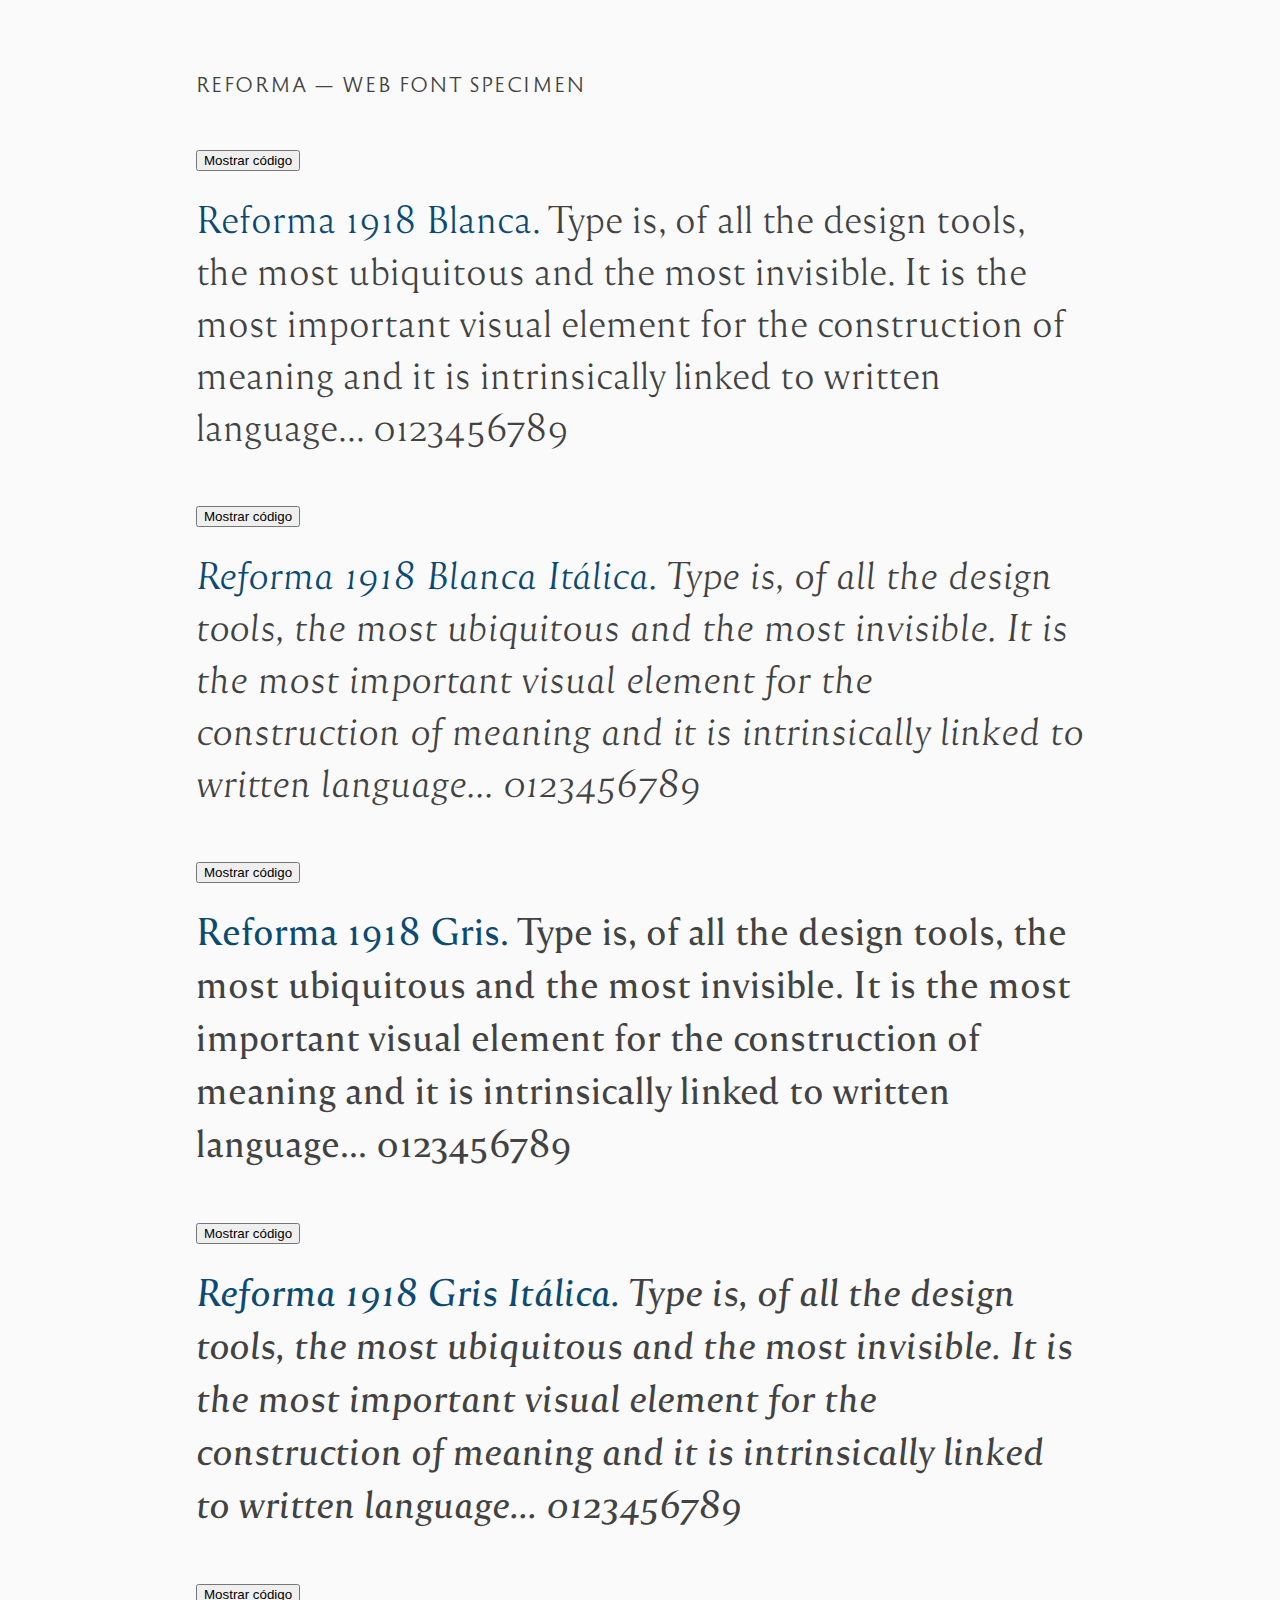
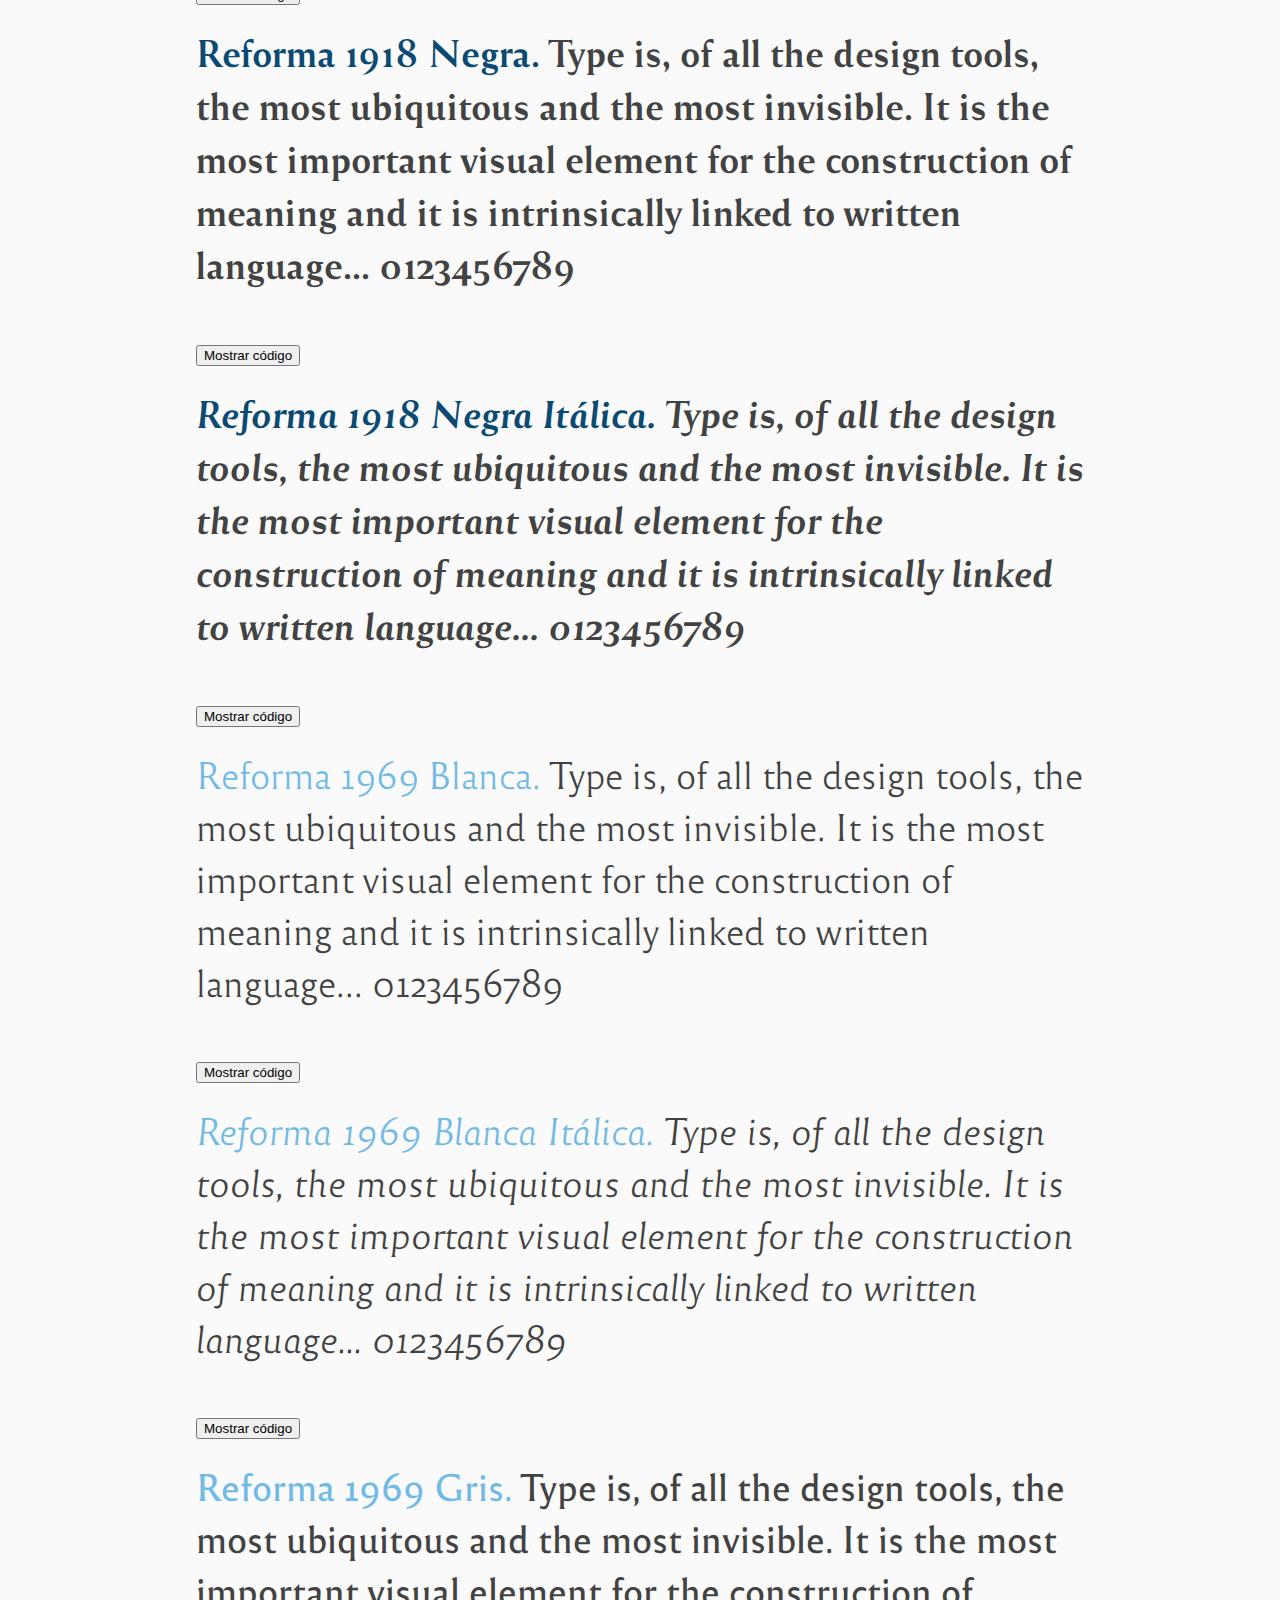
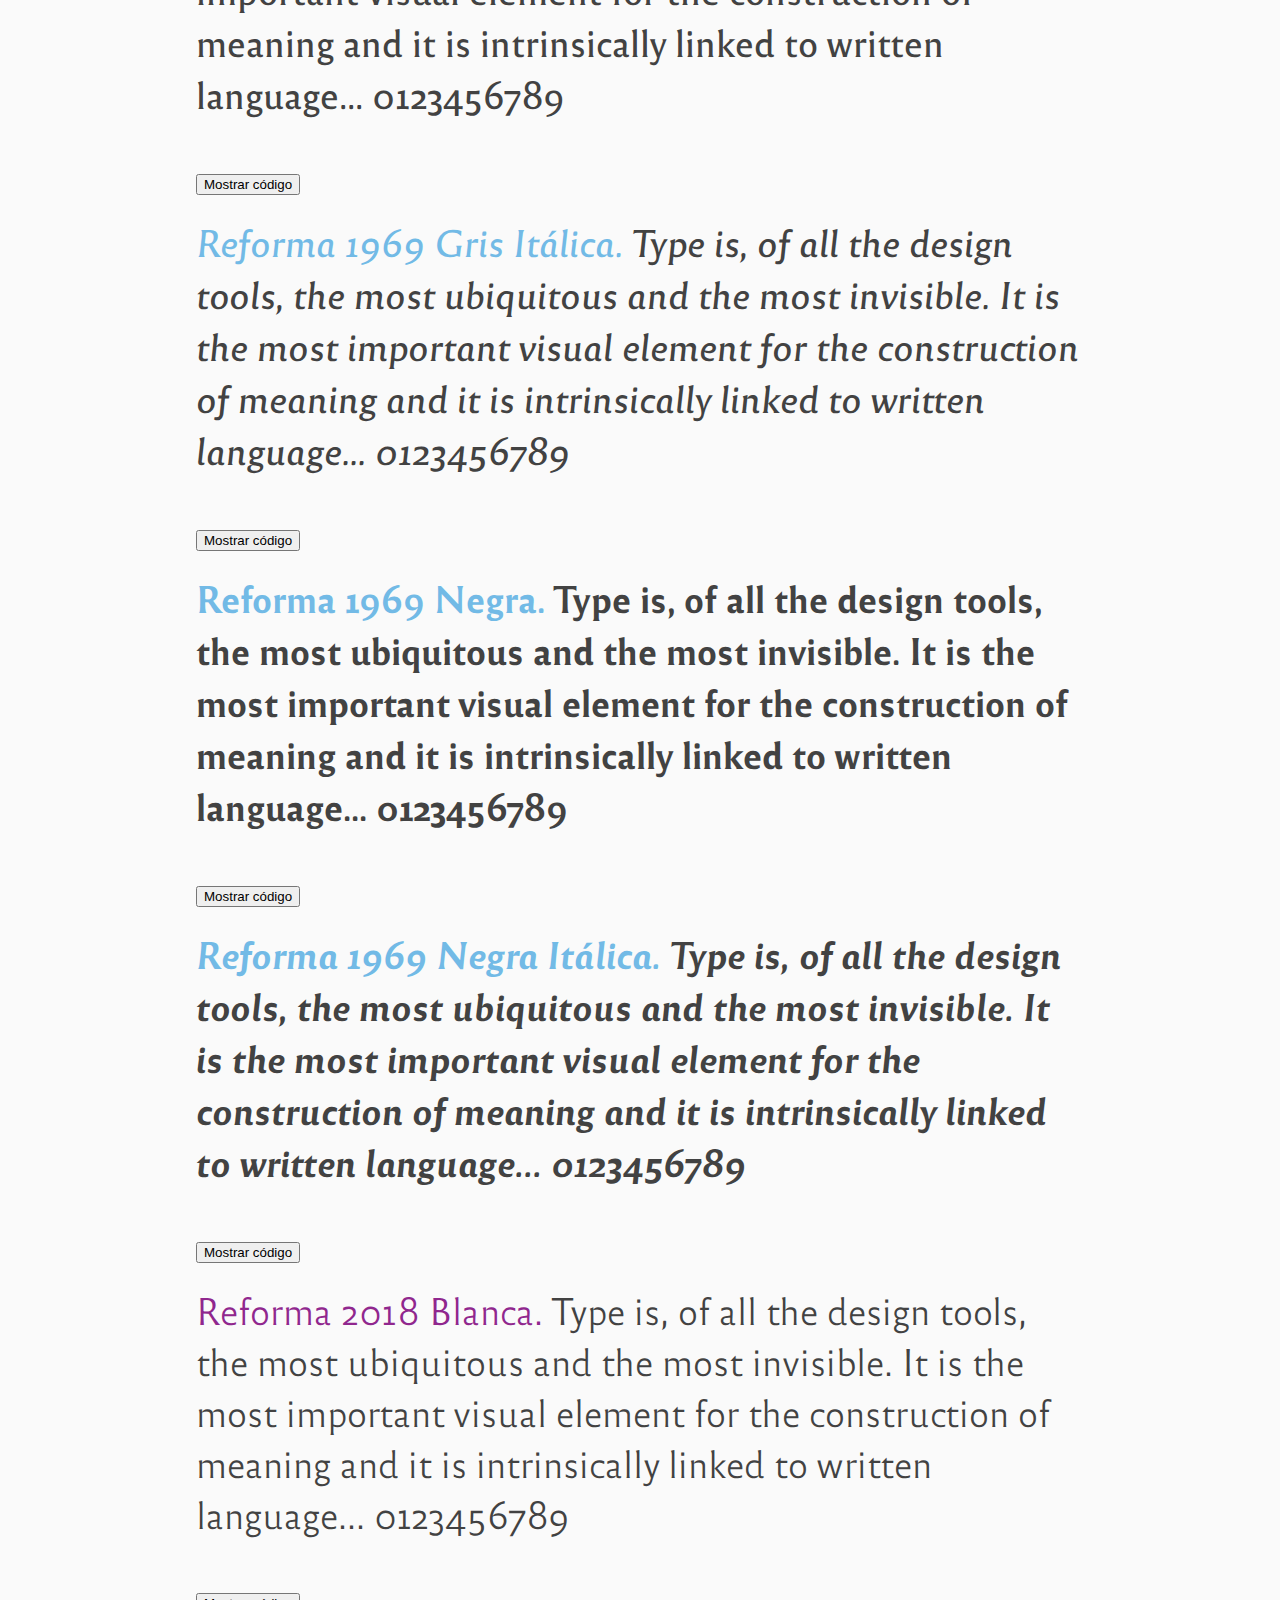
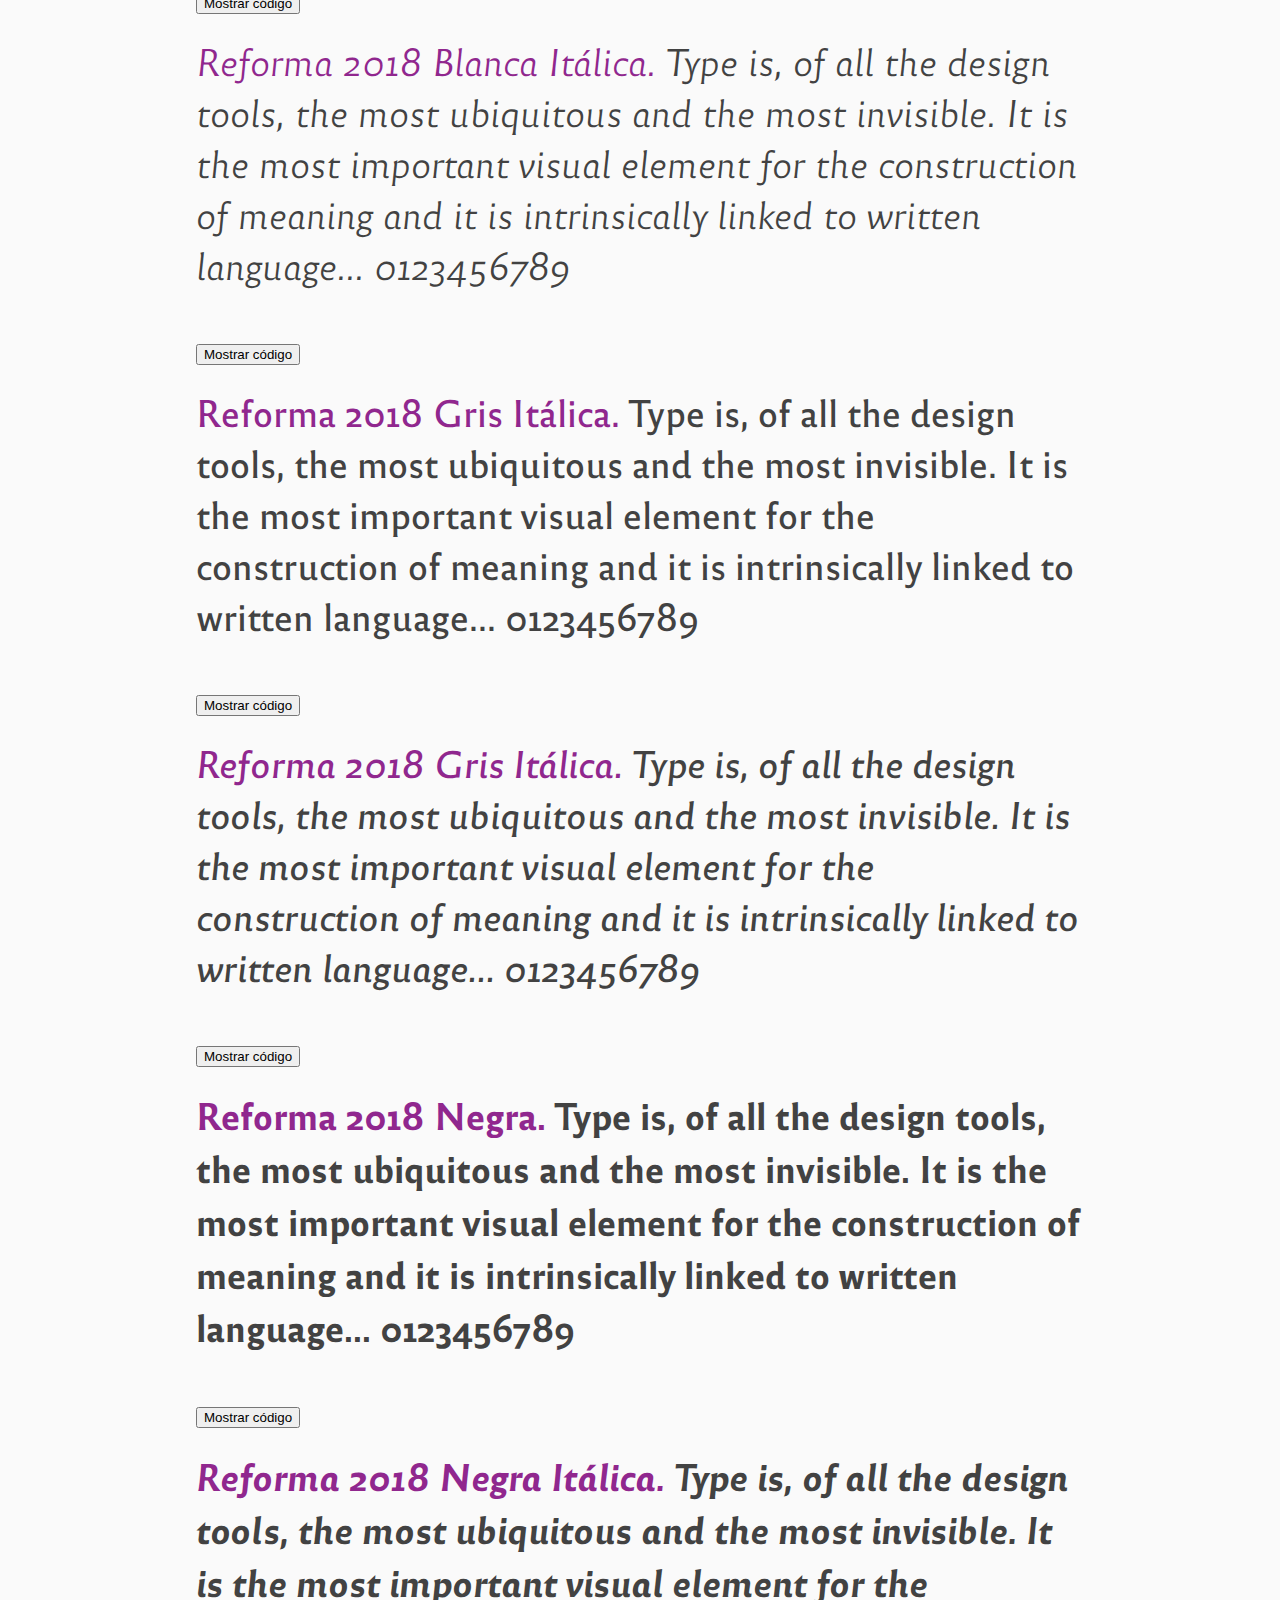
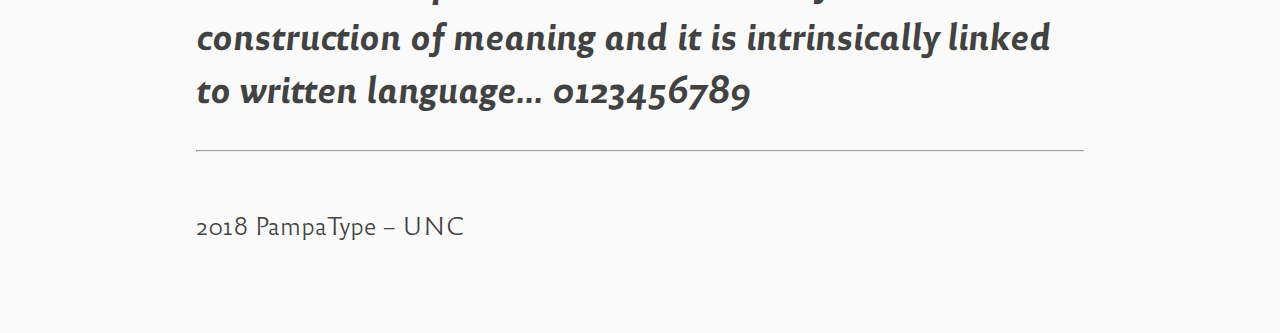
<file: extra/reforma/Reforma/Reforma Webfonts/Reforma webfonts.html>
<!DOCTYPE html PUBLIC "-//W3C//DTD XHTML 1.0 Strict//EN" "http://www.w3.org/TR/xhtml1/DTD/xhtml1-strict.dtd">
<html lang="en" xml:lang="en" xmlns="http://www.w3.org/1999/xhtml">
<head>
<meta content="text/html; charset=utf-8" http-equiv="content-type"/>
<meta content="en-us" http-equiv="Content-Language"/>
<title>Reforma - Web Font Specimen</title>
<link rel="stylesheet" type="text/css" media="screen" href="fonts.css" />

<script>
function showCode(e){var t=e.nextElementSibling.id,n=document.getElementById(t);if("P"==e.nextElementSibling.tagName){if(firstChild=n.previousSibling,n&&firstChild){var i=document.getElementById(t).style.fontFamily,l=document.getElementById(t).style.fontWeight,o=document.getElementById(t).style.fontStyle,d=document.createElement("pre");d.innerHTML="font-family: "+i+";\nfont-weight: "+l+";\nfont-style: "+o+";",firstChild.parentNode.insertBefore(d,firstChild),e.innerHTML="Ocultar código"}}else e.innerHTML="Mostrar código",e.nextElementSibling.remove()}window.onload=function(){var e=document.getElementsByTagName("p"),t=null!==e?e.length:0,n=0;for(n;n<t;n++)e[n].id+=n};
</script>

<style type="text/css" media="screen">
	* {box-sizing: border-box;} html{ background-color: #fafafa; color: #424242; } body { margin: auto; padding: 1em; height: 100%; width: 90%; max-width: 960px; font-size: 36px; -webkit-font-smoothing: antialising;}p { margin-top: 0.5em;} pre {background-color: #d7f4f7; font-size: 0.5em; line-height: 1.6; font-family: 'Monaco', monospace; padding: 1em;} h5 {font-family: 'Reforma2018'; font-weight: 300; text-transform:  uppercase; font-size: 20px; letter-spacing: 0.07em;}h6 {font-family: 'Reforma2018'; font-weight: 300;} span.azul{color:#0a4a73;} span.celeste{color:#72BAE6;} span.violeta{color:#90278E;}
</style>

</head>
<body>
<h5>Reforma — Web Font Specimen</h5>

<button onclick="showCode(this)" >Mostrar código </button>
<p contenteditable="true" style="font-family: 'Reforma1918'; font-weight:300;  font-style:normal;">
<span class="azul">Reforma 1918 Blanca.</span> Type is, of all the design tools, the most ubiquitous and the most invisible. It is the most important visual element for the construction of meaning and it is intrinsically linked to written language... 0123456789
</p>

<button onclick="showCode(this)" >Mostrar código </button>
<p contenteditable="true" style="font-family: 'Reforma1918'; font-weight:300;  font-style:italic;">
<span class="azul">Reforma 1918 Blanca Itálica.</span> Type is, of all the design tools, the most ubiquitous and the most invisible. It is the most important visual element for the construction of meaning and it is intrinsically linked to written language... 0123456789
</p>

<button onclick="showCode(this)" >Mostrar código </button>
<p contenteditable="true" style="font-family: 'Reforma1918'; font-weight:500;  font-style:normal;">
<span class="azul">Reforma 1918 Gris.</span> Type is, of all the design tools, the most ubiquitous and the most invisible. It is the most important visual element for the construction of meaning and it is intrinsically linked to written language... 0123456789
</p>

<button onclick="showCode(this)" >Mostrar código </button>
<p contenteditable="true" style="font-family: 'Reforma1918'; font-weight:500;  font-style:italic;">
<span class="azul">Reforma 1918 Gris Itálica.</span> Type is, of all the design tools, the most ubiquitous and the most invisible. It is the most important visual element for the construction of meaning and it is intrinsically linked to written language... 0123456789
</p>

<button onclick="showCode(this)" >Mostrar código </button>
<p contenteditable="true" style="font-family: 'Reforma1918'; font-weight:700;  font-style:normal;">
<span class="azul">Reforma 1918 Negra.</span> Type is, of all the design tools, the most ubiquitous and the most invisible. It is the most important visual element for the construction of meaning and it is intrinsically linked to written language... 0123456789
</p>

<button onclick="showCode(this)" >Mostrar código </button>
<p contenteditable="true" style="font-family: 'Reforma1918'; font-weight:700;  font-style:italic;">
<span class="azul">Reforma 1918 Negra Itálica.</span> Type is, of all the design tools, the most ubiquitous and the most invisible. It is the most important visual element for the construction of meaning and it is intrinsically linked to written language... 0123456789
</p>

<button onclick="showCode(this)" >Mostrar código </button>
<p contenteditable="true" style="font-family: 'Reforma1969'; font-weight:300;  font-style:normal;">
<span class="celeste">Reforma 1969 Blanca.</span> Type is, of all the design tools, the most ubiquitous and the most invisible. It is the most important visual element for the construction of meaning and it is intrinsically linked to written language... 0123456789
</p>

<button onclick="showCode(this)" >Mostrar código </button>
<p contenteditable="true" style="font-family: 'Reforma1969'; font-weight:300;  font-style:italic;">
<span class="celeste">Reforma 1969 Blanca Itálica.</span> Type is, of all the design tools, the most ubiquitous and the most invisible. It is the most important visual element for the construction of meaning and it is intrinsically linked to written language... 0123456789
</p>

<button onclick="showCode(this)" >Mostrar código </button>
<p contenteditable="true" style="font-family: 'Reforma1969'; font-weight:500;  font-style:normal;">
<span class="celeste">Reforma 1969 Gris.</span> Type is, of all the design tools, the most ubiquitous and the most invisible. It is the most important visual element for the construction of meaning and it is intrinsically linked to written language... 0123456789
</p>

<button onclick="showCode(this)" >Mostrar código </button>
<p contenteditable="true" style="font-family: 'Reforma1969'; font-weight:500;  font-style:italic;">
<span class="celeste">Reforma 1969 Gris Itálica.</span> Type is, of all the design tools, the most ubiquitous and the most invisible. It is the most important visual element for the construction of meaning and it is intrinsically linked to written language... 0123456789
</p>

<button onclick="showCode(this)" >Mostrar código </button>
<p contenteditable="true" style="font-family: 'Reforma1969'; font-weight:700;  font-style:normal;">
<span class="celeste">Reforma 1969 Negra.</span> Type is, of all the design tools, the most ubiquitous and the most invisible. It is the most important visual element for the construction of meaning and it is intrinsically linked to written language... 0123456789
</p>

<button onclick="showCode(this)" >Mostrar código </button>
<p contenteditable="true" style="font-family: 'Reforma1969'; font-weight:700;  font-style:italic;">
<span class="celeste">Reforma 1969 Negra Itálica.</span> Type is, of all the design tools, the most ubiquitous and the most invisible. It is the most important visual element for the construction of meaning and it is intrinsically linked to written language... 0123456789
</p>

<button onclick="showCode(this)" >Mostrar código </button>
<p contenteditable="true" style="font-family: 'Reforma2018'; font-weight:300;  font-style:normal;">
<span class="violeta">Reforma 2018 Blanca.</span> Type is, of all the design tools, the most ubiquitous and the most invisible. It is the most important visual element for the construction of meaning and it is intrinsically linked to written language... 0123456789
</p>

<button onclick="showCode(this)" >Mostrar código </button>
<p contenteditable="true" style="font-family: 'Reforma2018'; font-weight:300;  font-style:italic;">
<span class="violeta">Reforma 2018 Blanca Itálica.</span> Type is, of all the design tools, the most ubiquitous and the most invisible. It is the most important visual element for the construction of meaning and it is intrinsically linked to written language... 0123456789
</p>

<button onclick="showCode(this)" >Mostrar código </button>
<p contenteditable="true" style="font-family: 'Reforma2018'; font-weight:500;  font-style:normal;">
<span class="violeta">Reforma 2018 Gris Itálica.</span> Type is, of all the design tools, the most ubiquitous and the most invisible. It is the most important visual element for the construction of meaning and it is intrinsically linked to written language... 0123456789
</p>

<button onclick="showCode(this)" >Mostrar código </button>
<p contenteditable="true" style="font-family: 'Reforma2018'; font-weight:500;  font-style:italic;">
<span class="violeta">Reforma 2018 Gris Itálica.</span> Type is, of all the design tools, the most ubiquitous and the most invisible. It is the most important visual element for the construction of meaning and it is intrinsically linked to written language... 0123456789
</p>

<button onclick="showCode(this)" >Mostrar código </button>
<p contenteditable="true" style="font-family: 'Reforma2018'; font-weight:700;  font-style:normal;">
<span class="violeta">Reforma 2018 Negra.</span> Type is, of all the design tools, the most ubiquitous and the most invisible. It is the most important visual element for the construction of meaning and it is intrinsically linked to written language... 0123456789
</p>

<button onclick="showCode(this)" >Mostrar código </button>
<p contenteditable="true" style="font-family: 'Reforma2018'; font-weight:700;  font-style:italic;">
<span class="violeta">Reforma 2018 Negra Itálica.</span> Type is, of all the design tools, the most ubiquitous and the most invisible. It is the most important visual element for the construction of meaning and it is intrinsically linked to written language... 0123456789
</p>

<hr />
<h6>2018 PampaType – UNC</h6>

</body>
</html>
</file>
<file: css/fonts.css>
@font-face {
    font-family: 'Reforma 2018 Gris';
    src: url('../fonts/Reforma2018-Gris.woff2') format('woff2'),
        url('../fonts/Reforma2018-Gris.woff') format('woff');
    font-weight: 500;
    font-style: normal;
    font-display: swap;
}

@font-face {
    font-family: 'Reforma 2018 Gris';
    src: url('../fonts/Reforma2018-Gris.woff2') format('woff2'),
        url('../fonts/Reforma2018-Gris.woff') format('woff');
    font-weight: 500;
    font-style: normal;
    font-display: swap;
}

@font-face {
    font-family: 'Reforma 2018 Blanca';
    src: url('../fonts/Reforma2018-Blanca.woff2') format('woff2'),
        url('../fonts/Reforma2018-Blanca.woff') format('woff');
    font-weight: 300;
    font-style: normal;
    font-display: swap;
}

@font-face {
    font-family: 'Reforma 2018 Blanca';
    src: url('../fonts/Reforma2018-Blanca.woff2') format('woff2'),
        url('../fonts/Reforma2018-Blanca.woff') format('woff');
    font-weight: 300;
    font-style: normal;
    font-display: swap;
}

@font-face {
    font-family: 'Reforma 2018 Blanca';
    src: url('../fonts/Reforma2018-BlancaItalica.woff2') format('woff2'),
        url('../fonts/Reforma2018-BlancaItalica.woff') format('woff');
    font-weight: 300;
    font-style: italic;
    font-display: swap;
}

@font-face {
    font-family: 'Reforma 2018 Gris';
    src: url('../fonts/Reforma2018-Gris.woff2') format('woff2'),
        url('../fonts/Reforma2018-Gris.woff') format('woff');
    font-weight: 500;
    font-style: normal;
    font-display: swap;
}

@font-face {
    font-family: 'Reforma 2018 Blanca';
    src: url('../fonts/Reforma2018-BlancaItalica.woff2') format('woff2'),
        url('../fonts/Reforma2018-BlancaItalica.woff') format('woff');
    font-weight: 300;
    font-style: italic;
    font-display: swap;
}

@font-face {
    font-family: 'Reforma 2018 Blanca';
    src: url('../fonts/Reforma2018-BlancaItalica.woff2') format('woff2'),
        url('../fonts/Reforma2018-BlancaItalica.woff') format('woff');
    font-weight: 300;
    font-style: italic;
    font-display: swap;
}

@font-face {
    font-family: 'Reforma 2018 Blanca';
    src: url('../fonts/Reforma2018-Blanca.woff2') format('woff2'),
        url('../fonts/Reforma2018-Blanca.woff') format('woff');
    font-weight: 300;
    font-style: normal;
    font-display: swap;
}

@font-face {
    font-family: 'Reforma 2018 Blanca';
    src: url('../fonts/Reforma2018-Negra.woff2') format('woff2'),
        url('../fonts/Reforma2018-Negra.woff') format('woff');
    font-weight: bold;
    font-style: normal;
    font-display: swap;
}

@font-face {
    font-family: 'Reforma 2018 Negra';
    src: url('../fonts/Reforma2018-NegraItalica.woff2') format('woff2'),
        url('../fonts/Reforma2018-NegraItalica.woff') format('woff');
    font-weight: bold;
    font-style: italic;
    font-display: swap;
}

@font-face {
    font-family: 'Reforma 2018 Negra';
    src: url('../fonts/Reforma2018-NegraItalica.woff2') format('woff2'),
        url('../fonts/Reforma2018-NegraItalica.woff') format('woff');
    font-weight: bold;
    font-style: italic;
    font-display: swap;
}

@font-face {
    font-family: 'Reforma 2018 Gris';
    src: url('../fonts/Reforma2018-GrisItalica.woff2') format('woff2'),
        url('../fonts/Reforma2018-GrisItalica.woff') format('woff');
    font-weight: 500;
    font-style: italic;
    font-display: swap;
}

@font-face {
    font-family: 'Reforma 2018 Blanca';
    src: url('../fonts/Reforma2018-Negra.woff2') format('woff2'),
        url('../fonts/Reforma2018-Negra.woff') format('woff');
    font-weight: bold;
    font-style: normal;
    font-display: swap;
}

@font-face {
    font-family: 'Reforma 2018 Gris';
    src: url('../fonts/Reforma2018-GrisItalica.woff2') format('woff2'),
        url('../fonts/Reforma2018-GrisItalica.woff') format('woff');
    font-weight: 500;
    font-style: italic;
    font-display: swap;
}

@font-face {
    font-family: 'Reforma 2018 Blanca';
    src: url('../fonts/Reforma2018-Negra.woff2') format('woff2'),
        url('../fonts/Reforma2018-Negra.woff') format('woff');
    font-weight: bold;
    font-style: normal;
    font-display: swap;
}

@font-face {
    font-family: 'Reforma 2018 Negra';
    src: url('../fonts/Reforma2018-NegraItalica.woff2') format('woff2'),
        url('../fonts/Reforma2018-NegraItalica.woff') format('woff');
    font-weight: bold;
    font-style: italic;
    font-display: swap;
}

@font-face {
    font-family: 'Reforma 2018 Gris';
    src: url('../fonts/Reforma2018-GrisItalica.woff2') format('woff2'),
        url('../fonts/Reforma2018-GrisItalica.woff') format('woff');
    font-weight: 500;
    font-style: italic;
    font-display: swap;
}
</file>
<file: css/style.css>
:root{
    --bs-primary : #ca9c5e;
    --bs-primary-rgb : 202, 156, 94;
    --bs-secondary : #ffffff;
    --bs-secondary-rgb : 255, 255, 255;
    --bs-dark : #0b1517;
    --bs-dark-rgb : 11, 21, 23;
    --bs-text-light : #ffffff;
    --bs-font-sans-serif : 'Reforma 2018 Gris';
	--bs-white : #ffff;
	--bs-border-width : 5px;
	--bs-border-color : #ca9c5e;
}

body{
	overflow-x: hidden;
}

.form-control{
	--bs-border-color: var(--bs-white );
}

.btn-primary{
	--bs-btn-bg: var(--bs-primary);
	--bs-btn-border-color: var(--bs-primary);
}

.py-120{
	padding-top: 120px;
	padding-bottom: 120px;
}

.py-150{
	padding-top: 150px;
	padding-bottom: 150px;
}

/* header */
header{
	z-index: -10;
}

header .logo img{
    width: 80%;
}

.mega-dropdown-menu{
	width: 100%;
	height: 530px;
	background-color: #fff;
	transition: all 0.5s;
	visibility: hidden;
	overflow-y: Scroll;
	opacity: 0;
	top: 70%;
	left: 0;
	z-index: 10000;
}

.mega-dropdown:hover .mega-dropdown-menu{
	visibility: visible;
	opacity: 1;
}

nav ul li a{
	color: var(--bs-white);
}

nav ul li a:hover{
	color: var(--bs-primary);
	border-bottom: 5px solid var(--bs-primary);
	transition: all 0.5s;
}
nav ul .dropdown:hover .dropdown-menu{
	display: block;
}

/*Banner*/
section{
	width: 100%;
}

.banner{
	background-image: url('../images/banner.jpg');
	height: 100vh;
	background-repeat: no-repeat;
	background-size: cover;
	border: 10px solid var(--bs-primary);
	color: var(--bs-white);
}		

.banner .banner-content h1{
	font-size: 90px;
}	

.banner .banner-content p{
	font-size: 18px;
}	

.banner{
	z-index: 1;
}	

.banner::after{
	position: absolute;
	width: 100%;
	height: 100%;
	content: '';
	background-color: rgba(0,0,0,0.5);
	top: 0;
	left: 0;
	z-index: -1;
}

.banner .banner-content .button a{
	color: var(--bs-white);
}
/*destination section*/

.left-1{
	left: -5%;
}

.right-1{
	right: -5%;
}
.reservation-right-1{
	width: 250px;
	right: -2%;
}

.d-content h2{
    font-size:16px;
}

.destination .d-content h3{
    font-size:45px;
}	

.fs-headding{
	font-size: 65px;
}

.fs-36{
	font-size: 36px;
}

.fs-24{
	font-size: 24px;
}

.fs-22{
	font-size: 22px;
}

/*Online*/

.online-rg{
	background-image: url('../images/background.jpg');
	background-size: cover;
	z-index: -2;
}

.online-rg::after{
	position: absolute;
	width: 100%;
	height: 100%;
	content: '';
	background-color: rgba(0,0,0,0.5);
	top: 0;
	left: 0;
	z-index: -1;
}


.left-2{
	left: -10%;
}

.right-2{
	right: -7%;
}

.right-3{
	top: 100%;
	left: 2%;
}

.left-3{
	top: 92%;
	left: -12%;
}

.left-4{
	z-index: -1;
}

.right-4{
	top: 70%;
	right: -55%;
	z-index: -1; 
}

.left-5{
	width: 75%;	
	top: 120%;
}
.about-right-5{
	right: -5%;
}

.right-5{
	right: -5%;
}

.left-6{
	top: 83%;
	width: 22%;
	left: -6%;
}

.ct-left-leaf{
	width: 700px;
	left: -35%;
}

.ct-right-leaf{
	right: -6%;
}


/*Footer*/

footer img{
	width: 60%;
}

footer ul li a{
	color: var(--bs-white);
}

footer ul li a:hover{
	color: var(--bs-primary);
}

.l-s{
	letter-spacing: 2px;
}

.fs-65{
	font-size: 65px;
}

.fs-90{
	font-size: 90px;
}

.image-1{
}

.image-2{
	
}

.items .border{
	border-width:1px !important;
}




.p-350{
	padding-top: 350px;
}

/*Banner-2*/

.banner-2{
	background-image: url('../images/banner-3.jpg');
	height: 100vh;
	background-repeat: no-repeat;
	background-size: cover;
	border: 10px solid var(--bs-primary);
	color: var(--bs-white);
}		

.banner-2 .banner-content h1{
	font-size: 90px;
}	

.banner-2 .banner-content p{
	font-size: 18px;
}	

.banner-2{
	z-index: 1;
}	

.banner-2::after{
	position: absolute;
	width: 100%;
	height: 100%;
	content: '';
	background-color: rgba(0,0,0,0.5);
	top: 0;
	left: 0;
	z-index: -1;
}



/*Background-img*/

.reservation-pg{
	background-image: url('../images/background-2.jpg');
	background-size: cover;
	z-index: -1;
}

.reservation-pg::after{
	position: absolute;
	width: 100%;
	height: 100%;
	content: '';
	background-color: rgba(0,0,0,0.3);
	top: 0;
	left: 0;
	z-index: -1;
}





/*Banner-3*/

.banner-3{
	background-image: url('../images/banner-4.jpg');
	height: 100vh;
	background-repeat: no-repeat;
	background-size: cover;
	border: 10px solid var(--bs-primary);
	color: var(--bs-white);
}		

.banner-3 .banner-content h1{
	font-size: 90px;
}	

.banner-3 .banner-content p{
	font-size: 18px;
}	

.banner-3{
	z-index: -1;
}	

.banner-3::after{
	position: absolute;
	width: 100%;
	height: 100%;
	content: '';
	background-color: rgba(0,0,0,0.1);
	top: 0;
	left: 0;
	z-index: -1;
}

/*Gallery*/

.left-leaff{
	left:30%;
	top:58%;
}

.right-leaff{
	right:15%;
	top:58%;
}

.overl{
	overflow: hidden!important;
	width:95%;
	height:95%;
}

.gallery .hii img:hover{
	scale: 1.2;
}

.gallery .gallery-1 img{
	background-size: cover;
	background-position:center;
	transition:all 0.9s;
	height:330px;
	width:100%;
}


.gallery .gallery-2 img{
	background-size: cover;
	background-position:center;
	transition:all 0.9s;
	overflow: hidden;
	height:330px;
	width:100%;
}


.gallery .gallery-3 img{
	background-size: cover;
	background-position:center;
	transition:all 0.9s;
    height: 330px;
	overflow: hidden;
	width:100%;
}


.gallery .gallery-4 img{
	background-size: cover;
	background-position:center;
	transition:all 0.9s;
	height:330px;
	width:100%;
	overflow: hidden;
}


.gallery .gallery-5 img{
	background-size: cover;
	background-position:center;
	transition:all 0.9s;
	height:330px;
	width:100%;
	overflow: hidden;
}


.gallery .gallery-6 img{
	background-size: cover;
	background-position:center;
	transition:all 0.9s;
	height:330px;
	width:100%;
	overflow: hidden;
}


.left-leafff{
	left:27%;
	top:57%;
}

.right-leafff{
	right:12%;
	top:57%;
}
</file>
<file: extra/transfonter.org-20230211-081022/stylesheet.css>
@font-face {
    font-family: 'Reforma 1918 Blanca';
    src: url('Reforma1918-Blanca.woff2') format('woff2'),
        url('Reforma1918-Blanca.woff') format('woff');
    font-weight: 300;
    font-style: normal;
    font-display: swap;
}

@font-face {
    font-family: 'Reforma 1918 Blanca';
    src: url('Reforma1918-Blanca.woff2') format('woff2'),
        url('Reforma1918-Blanca.woff') format('woff');
    font-weight: 300;
    font-style: normal;
    font-display: swap;
}

@font-face {
    font-family: 'Reforma 1918 Blanca';
    src: url('Reforma1918-Blanca.woff2') format('woff2'),
        url('Reforma1918-Blanca.woff') format('woff');
    font-weight: 300;
    font-style: normal;
    font-display: swap;
}

@font-face {
    font-family: 'Reforma 1918 Blanca';
    src: url('Reforma1918-BlancaItalica.woff2') format('woff2'),
        url('Reforma1918-BlancaItalica.woff') format('woff');
    font-weight: 300;
    font-style: italic;
    font-display: swap;
}

@font-face {
    font-family: 'Reforma 1918 Blanca';
    src: url('Reforma1918-BlancaItalica.woff2') format('woff2'),
        url('Reforma1918-BlancaItalica.woff') format('woff');
    font-weight: 300;
    font-style: italic;
    font-display: swap;
}

@font-face {
    font-family: 'Reforma 1918 Blanca';
    src: url('Reforma1918-BlancaItalica.woff2') format('woff2'),
        url('Reforma1918-BlancaItalica.woff') format('woff');
    font-weight: 300;
    font-style: italic;
    font-display: swap;
}

@font-face {
    font-family: 'Reforma 1918 Gris';
    src: url('Reforma1918-Gris.woff2') format('woff2'),
        url('Reforma1918-Gris.woff') format('woff');
    font-weight: 500;
    font-style: normal;
    font-display: swap;
}

@font-face {
    font-family: 'Reforma 1918 Gris';
    src: url('Reforma1918-Gris.woff2') format('woff2'),
        url('Reforma1918-Gris.woff') format('woff');
    font-weight: 500;
    font-style: normal;
    font-display: swap;
}

@font-face {
    font-family: 'Reforma 1918 Gris';
    src: url('Reforma1918-Gris.woff2') format('woff2'),
        url('Reforma1918-Gris.woff') format('woff');
    font-weight: 500;
    font-style: normal;
    font-display: swap;
}

@font-face {
    font-family: 'Reforma 1918 Gris';
    src: url('Reforma1918-GrisItalica.woff2') format('woff2'),
        url('Reforma1918-GrisItalica.woff') format('woff');
    font-weight: 500;
    font-style: italic;
    font-display: swap;
}

@font-face {
    font-family: 'Reforma 1918 Gris';
    src: url('Reforma1918-GrisItalica.woff2') format('woff2'),
        url('Reforma1918-GrisItalica.woff') format('woff');
    font-weight: 500;
    font-style: italic;
    font-display: swap;
}

@font-face {
    font-family: 'Reforma 1918 Gris';
    src: url('Reforma1918-GrisItalica.woff2') format('woff2'),
        url('Reforma1918-GrisItalica.woff') format('woff');
    font-weight: 500;
    font-style: italic;
    font-display: swap;
}

@font-face {
    font-family: 'Reforma 1918 Blanca';
    src: url('Reforma1918-Negra.woff2') format('woff2'),
        url('Reforma1918-Negra.woff') format('woff');
    font-weight: bold;
    font-style: normal;
    font-display: swap;
}

@font-face {
    font-family: 'Reforma 1918 Blanca';
    src: url('Reforma1918-Negra.woff2') format('woff2'),
        url('Reforma1918-Negra.woff') format('woff');
    font-weight: bold;
    font-style: normal;
    font-display: swap;
}

@font-face {
    font-family: 'Reforma 1918 Blanca';
    src: url('Reforma1918-Negra.woff2') format('woff2'),
        url('Reforma1918-Negra.woff') format('woff');
    font-weight: bold;
    font-style: normal;
    font-display: swap;
}

@font-face {
    font-family: 'Reforma 1918 Negra';
    src: url('Reforma1918-NegraItalica.woff2') format('woff2'),
        url('Reforma1918-NegraItalica.woff') format('woff');
    font-weight: bold;
    font-style: italic;
    font-display: swap;
}

@font-face {
    font-family: 'Reforma 1918 Negra';
    src: url('Reforma1918-NegraItalica.woff2') format('woff2'),
        url('Reforma1918-NegraItalica.woff') format('woff');
    font-weight: bold;
    font-style: italic;
    font-display: swap;
}

@font-face {
    font-family: 'Reforma 1918 Negra';
    src: url('Reforma1918-NegraItalica.woff2') format('woff2'),
        url('Reforma1918-NegraItalica.woff') format('woff');
    font-weight: bold;
    font-style: italic;
    font-display: swap;
}
</file>
<file: extra/transfonter.org-20230211-081129/stylesheet.css>
@font-face {
    font-family: 'Reforma 1969 Blanca';
    src: url('Reforma1969-Blanca.woff2') format('woff2'),
        url('Reforma1969-Blanca.woff') format('woff');
    font-weight: 300;
    font-style: normal;
    font-display: swap;
}

@font-face {
    font-family: 'Reforma 1969 Blanca';
    src: url('Reforma1969-Blanca.woff2') format('woff2'),
        url('Reforma1969-Blanca.woff') format('woff');
    font-weight: 300;
    font-style: normal;
    font-display: swap;
}

@font-face {
    font-family: 'Reforma 1969 Blanca';
    src: url('Reforma1969-Blanca.woff2') format('woff2'),
        url('Reforma1969-Blanca.woff') format('woff');
    font-weight: 300;
    font-style: normal;
    font-display: swap;
}

@font-face {
    font-family: 'Reforma 1969 Blanca';
    src: url('Reforma1969-BlancaItalica.woff2') format('woff2'),
        url('Reforma1969-BlancaItalica.woff') format('woff');
    font-weight: 300;
    font-style: italic;
    font-display: swap;
}

@font-face {
    font-family: 'Reforma 1969 Blanca';
    src: url('Reforma1969-BlancaItalica.woff2') format('woff2'),
        url('Reforma1969-BlancaItalica.woff') format('woff');
    font-weight: 300;
    font-style: italic;
    font-display: swap;
}

@font-face {
    font-family: 'Reforma 1969 Blanca';
    src: url('Reforma1969-BlancaItalica.woff2') format('woff2'),
        url('Reforma1969-BlancaItalica.woff') format('woff');
    font-weight: 300;
    font-style: italic;
    font-display: swap;
}

@font-face {
    font-family: 'Reforma 1969 Gris';
    src: url('Reforma1969-Gris.woff2') format('woff2'),
        url('Reforma1969-Gris.woff') format('woff');
    font-weight: 500;
    font-style: normal;
    font-display: swap;
}

@font-face {
    font-family: 'Reforma 1969 Gris';
    src: url('Reforma1969-Gris.woff2') format('woff2'),
        url('Reforma1969-Gris.woff') format('woff');
    font-weight: 500;
    font-style: normal;
    font-display: swap;
}

@font-face {
    font-family: 'Reforma 1969 Gris';
    src: url('Reforma1969-Gris.woff2') format('woff2'),
        url('Reforma1969-Gris.woff') format('woff');
    font-weight: 500;
    font-style: normal;
    font-display: swap;
}

@font-face {
    font-family: 'Reforma 1969 Gris';
    src: url('Reforma1969-GrisItalica.woff2') format('woff2'),
        url('Reforma1969-GrisItalica.woff') format('woff');
    font-weight: 500;
    font-style: italic;
    font-display: swap;
}

@font-face {
    font-family: 'Reforma 1969 Gris';
    src: url('Reforma1969-GrisItalica.woff2') format('woff2'),
        url('Reforma1969-GrisItalica.woff') format('woff');
    font-weight: 500;
    font-style: italic;
    font-display: swap;
}

@font-face {
    font-family: 'Reforma 1969 Gris';
    src: url('Reforma1969-GrisItalica.woff2') format('woff2'),
        url('Reforma1969-GrisItalica.woff') format('woff');
    font-weight: 500;
    font-style: italic;
    font-display: swap;
}

@font-face {
    font-family: 'Reforma 1969 Blanca';
    src: url('Reforma1969-Negra.woff2') format('woff2'),
        url('Reforma1969-Negra.woff') format('woff');
    font-weight: bold;
    font-style: normal;
    font-display: swap;
}

@font-face {
    font-family: 'Reforma 1969 Blanca';
    src: url('Reforma1969-Negra.woff2') format('woff2'),
        url('Reforma1969-Negra.woff') format('woff');
    font-weight: bold;
    font-style: normal;
    font-display: swap;
}

@font-face {
    font-family: 'Reforma 1969 Blanca';
    src: url('Reforma1969-Negra.woff2') format('woff2'),
        url('Reforma1969-Negra.woff') format('woff');
    font-weight: bold;
    font-style: normal;
    font-display: swap;
}

@font-face {
    font-family: 'Reforma 1969 Negra';
    src: url('Reforma1969-NegraItalica.woff2') format('woff2'),
        url('Reforma1969-NegraItalica.woff') format('woff');
    font-weight: bold;
    font-style: italic;
    font-display: swap;
}

@font-face {
    font-family: 'Reforma 1969 Negra';
    src: url('Reforma1969-NegraItalica.woff2') format('woff2'),
        url('Reforma1969-NegraItalica.woff') format('woff');
    font-weight: bold;
    font-style: italic;
    font-display: swap;
}

@font-face {
    font-family: 'Reforma 1969 Negra';
    src: url('Reforma1969-NegraItalica.woff2') format('woff2'),
        url('Reforma1969-NegraItalica.woff') format('woff');
    font-weight: bold;
    font-style: italic;
    font-display: swap;
}
</file>
<file: extra/transfonter.org-20230211-081229/stylesheet.css>
@font-face {
    font-family: 'Reforma 2018 Blanca';
    src: url('Reforma2018-Blanca.woff2') format('woff2'),
        url('Reforma2018-Blanca.woff') format('woff');
    font-weight: 300;
    font-style: normal;
    font-display: swap;
}

@font-face {
    font-family: 'Reforma 2018 Blanca';
    src: url('Reforma2018-Blanca.woff2') format('woff2'),
        url('Reforma2018-Blanca.woff') format('woff');
    font-weight: 300;
    font-style: normal;
    font-display: swap;
}

@font-face {
    font-family: 'Reforma 2018 Blanca';
    src: url('Reforma2018-Blanca.woff2') format('woff2'),
        url('Reforma2018-Blanca.woff') format('woff');
    font-weight: 300;
    font-style: normal;
    font-display: swap;
}

@font-face {
    font-family: 'Reforma 2018 Blanca';
    src: url('Reforma2018-BlancaItalica.woff2') format('woff2'),
        url('Reforma2018-BlancaItalica.woff') format('woff');
    font-weight: 300;
    font-style: italic;
    font-display: swap;
}

@font-face {
    font-family: 'Reforma 2018 Blanca';
    src: url('Reforma2018-BlancaItalica.woff2') format('woff2'),
        url('Reforma2018-BlancaItalica.woff') format('woff');
    font-weight: 300;
    font-style: italic;
    font-display: swap;
}

@font-face {
    font-family: 'Reforma 2018 Blanca';
    src: url('Reforma2018-BlancaItalica.woff2') format('woff2'),
        url('Reforma2018-BlancaItalica.woff') format('woff');
    font-weight: 300;
    font-style: italic;
    font-display: swap;
}

@font-face {
    font-family: 'Reforma 2018 Gris';
    src: url('Reforma2018-Gris.woff2') format('woff2'),
        url('Reforma2018-Gris.woff') format('woff');
    font-weight: 500;
    font-style: normal;
    font-display: swap;
}

@font-face {
    font-family: 'Reforma 2018 Gris';
    src: url('Reforma2018-Gris.woff2') format('woff2'),
        url('Reforma2018-Gris.woff') format('woff');
    font-weight: 500;
    font-style: normal;
    font-display: swap;
}

@font-face {
    font-family: 'Reforma 2018 Gris';
    src: url('Reforma2018-Gris.woff2') format('woff2'),
        url('Reforma2018-Gris.woff') format('woff');
    font-weight: 500;
    font-style: normal;
    font-display: swap;
}

@font-face {
    font-family: 'Reforma 2018 Gris';
    src: url('Reforma2018-GrisItalica.woff2') format('woff2'),
        url('Reforma2018-GrisItalica.woff') format('woff');
    font-weight: 500;
    font-style: italic;
    font-display: swap;
}

@font-face {
    font-family: 'Reforma 2018 Gris';
    src: url('Reforma2018-GrisItalica.woff2') format('woff2'),
        url('Reforma2018-GrisItalica.woff') format('woff');
    font-weight: 500;
    font-style: italic;
    font-display: swap;
}

@font-face {
    font-family: 'Reforma 2018 Gris';
    src: url('Reforma2018-GrisItalica.woff2') format('woff2'),
        url('Reforma2018-GrisItalica.woff') format('woff');
    font-weight: 500;
    font-style: italic;
    font-display: swap;
}

@font-face {
    font-family: 'Reforma 2018 Blanca';
    src: url('Reforma2018-Negra.woff2') format('woff2'),
        url('Reforma2018-Negra.woff') format('woff');
    font-weight: bold;
    font-style: normal;
    font-display: swap;
}

@font-face {
    font-family: 'Reforma 2018 Blanca';
    src: url('Reforma2018-Negra.woff2') format('woff2'),
        url('Reforma2018-Negra.woff') format('woff');
    font-weight: bold;
    font-style: normal;
    font-display: swap;
}

@font-face {
    font-family: 'Reforma 2018 Blanca';
    src: url('Reforma2018-Negra.woff2') format('woff2'),
        url('Reforma2018-Negra.woff') format('woff');
    font-weight: bold;
    font-style: normal;
    font-display: swap;
}

@font-face {
    font-family: 'Reforma 2018 Negra';
    src: url('Reforma2018-NegraItalica.woff2') format('woff2'),
        url('Reforma2018-NegraItalica.woff') format('woff');
    font-weight: bold;
    font-style: italic;
    font-display: swap;
}

@font-face {
    font-family: 'Reforma 2018 Negra';
    src: url('Reforma2018-NegraItalica.woff2') format('woff2'),
        url('Reforma2018-NegraItalica.woff') format('woff');
    font-weight: bold;
    font-style: italic;
    font-display: swap;
}

@font-face {
    font-family: 'Reforma 2018 Negra';
    src: url('Reforma2018-NegraItalica.woff2') format('woff2'),
        url('Reforma2018-NegraItalica.woff') format('woff');
    font-weight: bold;
    font-style: italic;
    font-display: swap;
}
</file>
<file: extra/reforma/Reforma/Reforma Webfonts/fonts.css>
/* Webfont: Reforma 1918 Blanca */@font-face {
    font-family: 'Reforma1918';
    src: url('Reforma1918/Reforma1918-Blanca.woff2') format('woff2'), /* /* Super Modern Browsers */
         url('Reforma1918/Reforma1918-Blanca.woff') format('woff'), /* Modern Browsers */
         url('Reforma1918/Reforma1918-Blanca.eot') format('woff'),
         url('Reforma1918/Reforma1918-Blanca.ttf') format('truetype');	 /* Safari, Android, iOS */
    font-style: normal;
    font-weight: 300;
    text-rendering: optimizeLegibility;
}

/* Webfont: Reforma 1918 BlancaItalica */@font-face {
    font-family: 'Reforma1918';
    src: url('Reforma1918/Reforma1918-BlancaItalica.woff2') format('woff2'), /* /* Super Modern Browsers */
         url('Reforma1918/Reforma1918-BlancaItalica.woff') format('woff'), /* Modern Browsers */
         url('Reforma1918/Reforma1918-BlancaItalica.eot') format('woff'),
         url('Reforma1918/Reforma1918-BlancaItalica.ttf') format('truetype');     /* Safari, Android, iOS */
    font-style: italic;
    font-weight: 300;
    text-rendering: optimizeLegibility;
}

/* Webfont: Reforma1918 Gris */@font-face {
    font-family: 'Reforma1918';
    src: url('Reforma1918/Reforma1918-Gris.woff2') format('woff2'), /* /* Super Modern Browsers */
         url('Reforma1918/Reforma1918-Gris.woff') format('woff'), /* Modern Browsers */
         url('Reforma1918/Reforma1918-Gris.eot') format('woff'),
         url('Reforma1918/Reforma1918-Gris.ttf') format('truetype');	 /* Safari, Android, iOS */
    font-style: normal;
    font-weight: 500;
    text-rendering: optimizeLegibility;
}

/* Webfont: Reforma1918 GrisItalica */@font-face {
    font-family: 'Reforma1918';
    src: url('Reforma1918/Reforma1918-GrisItalica.woff2') format('woff2'), /* /* Super Modern Browsers */
         url('Reforma1918/Reforma1918-GrisItalica.woff') format('woff'), /* Modern Browsers */
         url('Reforma1918/Reforma1918-GrisItalica.eot') format('woff'),
         url('Reforma1918/Reforma1918-GrisItalica.ttf') format('truetype');   /* Safari, Android, iOS */
    font-style: italic;
    font-weight: 500;
    text-rendering: optimizeLegibility;
}

/* Webfont: Reforma1918 Negra */@font-face {
    font-family: 'Reforma1918';
    src: url('Reforma1918/Reforma1918-Negra.woff2') format('woff2'), /* /* Super Modern Browsers */
         url('Reforma1918/Reforma1918-Negra.woff') format('woff'), /* Modern Browsers */
         url('Reforma1918/Reforma1918-Negra.eot') format('woff'),
         url('Reforma1918/Reforma1918-Negra.ttf') format('truetype');	 /* Safari, Android, iOS */
    font-style: normal;
    font-weight: 700;
    text-rendering: optimizeLegibility;
}

/* Webfont: Reforma1918 NegraItalica */@font-face {
    font-family: 'Reforma1918';
    src: url('Reforma1918/Reforma1918-NegraItalica.woff2') format('woff2'), /* /* Super Modern Browsers */
         url('Reforma1918/Reforma1918-NegraItalica.woff') format('woff'), /* Modern Browsers */
         url('Reforma1918/Reforma1918-NegraItalica.eot') format('woff'),
         url('Reforma1918/Reforma1918-NegraItalica.ttf') format('truetype');  /* Safari, Android, iOS */
    font-style: italic;
    font-weight: 700;
    text-rendering: optimizeLegibility;
}


/*========*/

/* Webfont: Reforma1969 Blanca */@font-face {
    font-family: 'Reforma1969';
    src: url('Reforma1969/Reforma1969-Blanca.woff2') format('woff2'), /* /* Super Modern Browsers */
         url('Reforma1969/Reforma1969-Blanca.woff') format('woff'), /* Modern Browsers */
         url('Reforma1969/Reforma1969-Blanca.eot') format('woff'),
         url('Reforma1969/Reforma1969-Blanca.ttf') format('truetype');	 /* Safari, Android, iOS */
    font-style: normal;
    font-weight: 300;
    text-rendering: optimizeLegibility;
}

/* Webfont: Reforma1969 BlancaItalica */@font-face {
    font-family: 'Reforma1969';
    src: url('Reforma1969/Reforma1969-BlancaItalica.woff2') format('woff2'), /* /* Super Modern Browsers */
         url('Reforma1969/Reforma1969-BlancaItalica.woff') format('woff'), /* Modern Browsers */
         url('Reforma1969/Reforma1969-BlancaItalica.eot') format('woff'),
         url('Reforma1969/Reforma1969-BlancaItalica.ttf') format('truetype');     /* Safari, Android, iOS */
    font-style: italic;
    font-weight: 300;
    text-rendering: optimizeLegibility;
}

/* Webfont: Reforma1969 Gris */@font-face {
    font-family: 'Reforma1969';
    src: url('Reforma1969/Reforma1969-Gris.woff2') format('woff2'), /* /* Super Modern Browsers */
         url('Reforma1969/Reforma1969-Gris.woff') format('woff'), /* Modern Browsers */
         url('Reforma1969/Reforma1969-Gris.eot') format('woff'),
         url('Reforma1969/Reforma1969-Gris.ttf') format('truetype');	 /* Safari, Android, iOS */
    font-style: normal;
    font-weight: 500;
    text-rendering: optimizeLegibility;
}

/* Webfont: Reforma1969 GrisItalica */@font-face {
    font-family: 'Reforma1969';
    src: url('Reforma1969/Reforma1969-GrisItalica.woff2') format('woff2'), /* /* Super Modern Browsers */
         url('Reforma1969/Reforma1969-GrisItalica.woff') format('woff'), /* Modern Browsers */
         url('Reforma1969/Reforma1969-GrisItalica.eot') format('woff'),
         url('Reforma1969/Reforma1969-GrisItalica.ttf') format('truetype');     /* Safari, Android, iOS */
    font-style: italic;
    font-weight: 500;
    text-rendering: optimizeLegibility;
}

/* Webfont: Reforma1969 Negra */@font-face {
    font-family: 'Reforma1969';
    src: url('Reforma1969/Reforma1969-Negra.woff2') format('woff2'), /* /* Super Modern Browsers */
         url('Reforma1969/Reforma1969-Negra.woff') format('woff'), /* Modern Browsers */
         url('Reforma1969/Reforma1969-Negra.eot') format('woff'),
         url('Reforma1969/Reforma1969-Negra.ttf') format('truetype');	 /* Safari, Android, iOS */
    font-style: normal;
    font-weight: 700;
    text-rendering: optimizeLegibility;
}

/* Webfont: Reforma1969 NegraItalica */@font-face {
    font-family: 'Reforma1969';
    src: url('Reforma1969/Reforma1969-NegraItalica.woff2') format('woff2'), /* /* Super Modern Browsers */
         url('Reforma1969/Reforma1969-NegraItalica.woff') format('woff'), /* Modern Browsers */
         url('Reforma1969/Reforma1969-NegraItalica.eot') format('woff'),
         url('Reforma1969/Reforma1969-NegraItalica.ttf') format('truetype');     /* Safari, Android, iOS */
    font-style: italic;
    font-weight: 700;
    text-rendering: optimizeLegibility;
}

/*========*/

/* Webfont: Reforma2018 Blanca */@font-face {
    font-family: 'Reforma2018';
    src: url('Reforma2018/Reforma2018-Blanca.woff2') format('woff2'), /* /* Super Modern Browsers */
         url('Reforma2018/Reforma2018-Blanca.woff') format('woff'), /* Modern Browsers */
         url('Reforma2018/Reforma2018-Blanca.eot') format('woff'),
         url('Reforma2018/Reforma2018-Blanca.ttf') format('truetype');	 /* Safari, Android, iOS */
    font-style: normal;
    font-weight: 300;
    text-rendering: optimizeLegibility;
}


/* Webfont: Reforma2018 BlancaItalica */@font-face {
    font-family: 'Reforma2018';
    src: url('Reforma2018/Reforma2018-BlancaItalica.woff2') format('woff2'), /* /* Super Modern Browsers */
         url('Reforma2018/Reforma2018-BlancaItalica.woff') format('woff'), /* Modern Browsers */
         url('Reforma2018/Reforma2018-BlancaItalica.eot') format('woff'),
         url('Reforma2018/Reforma2018-BlancaItalica.ttf') format('truetype');     /* Safari, Android, iOS */
    font-style: italic;
    font-weight: 300;
    text-rendering: optimizeLegibility;
}

/* Webfont: Reforma2018 Gris */@font-face {
    font-family: 'Reforma2018';
    src: url('Reforma2018/Reforma2018-Gris.woff2') format('woff2'), /* /* Super Modern Browsers */
         url('Reforma2018/Reforma2018-Gris.woff') format('woff'), /* Modern Browsers */
         url('Reforma2018/Reforma2018-Gris.eot') format('woff'),
         url('Reforma2018/Reforma2018-Gris.ttf') format('truetype');	 /* Safari, Android, iOS */
    font-style: normal;
    font-weight: 500;
    text-rendering: optimizeLegibility;
}

/* Webfont: Reforma2018 GrisItalica */@font-face {
    font-family: 'Reforma2018';
    src: url('Reforma2018/Reforma2018-GrisItalica.woff2') format('woff2'), /* /* Super Modern Browsers */
         url('Reforma2018/Reforma2018-GrisItalica.woff') format('woff'), /* Modern Browsers */
         url('Reforma2018/Reforma2018-GrisItalica.eot') format('woff'),
         url('Reforma2018/Reforma2018-GrisItalica.ttf') format('truetype');     /* Safari, Android, iOS */
    font-style: italic;
    font-weight: 500;
    text-rendering: optimizeLegibility;
}

/* Webfont: Reforma2018 Negra */@font-face {
    font-family: 'Reforma2018';
    src: url('Reforma2018/Reforma2018-Negra.woff2') format('woff2'), /* /* Super Modern Browsers */
         url('Reforma2018/Reforma2018-Negra.woff') format('woff'), /* Modern Browsers */
         url('Reforma2018/Reforma2018-Negra.eot') format('woff'),
         url('Reforma2018/Reforma2018-Negra.ttf') format('truetype');	 /* Safari, Android, iOS */
    font-style: normal;
    font-weight: 700;
    text-rendering: optimizeLegibility;
}

/* Webfont: Reforma2018 NegraItalica */@font-face {
    font-family: 'Reforma2018';
    src: url('Reforma2018/Reforma2018-NegraItalica.woff2') format('woff2'), /* /* Super Modern Browsers */
         url('Reforma2018/Reforma2018-NegraItalica.woff') format('woff'), /* Modern Browsers */
         url('Reforma2018/Reforma2018-NegraItalica.eot') format('woff'),
         url('Reforma2018/Reforma2018-NegraItalica.ttf') format('truetype');     /* Safari, Android, iOS */
    font-style: italic;
    font-weight: 700;
    text-rendering: optimizeLegibility;
}

/* Webfont: Reforma2018 UltraNegra */@font-face {
    font-family: 'Reforma2018';
    src: url('Reforma2018/Reforma2018-UltraNegra.woff2') format('woff2'), /* /* Super Modern Browsers */
         url('Reforma2018/Reforma2018-UltraNegra.woff') format('woff'), /* Modern Browsers */
         url('Reforma2018/Reforma2018-UltraNegra.eot') format('woff'),
         url('Reforma2018/Reforma2018-UltraNegra.ttf') format('truetype');  /* Safari, Android, iOS */
    font-style: normal;
    font-weight: 900;
    text-rendering: optimizeLegibility;
}

/* Webfont: Reforma2018 UltraNegraItalica */@font-face {
    font-family: 'Reforma2018';
    src: url('Reforma2018/Reforma2018-UltraNegraItalica.woff2') format('woff2'), /* /* Super Modern Browsers */
         url('Reforma2018/Reforma2018-UltraNegraItalica.woff') format('woff'), /* Modern Browsers */
         url('Reforma2018/Reforma2018-UltraNegraItalica.eot') format('woff'),
         url('Reforma2018/Reforma2018-UltraNegraItalica.ttf') format('truetype');     /* Safari, Android, iOS */
    font-style: italic;
    font-weight: 900;
    text-rendering: optimizeLegibility;
}
</file>
